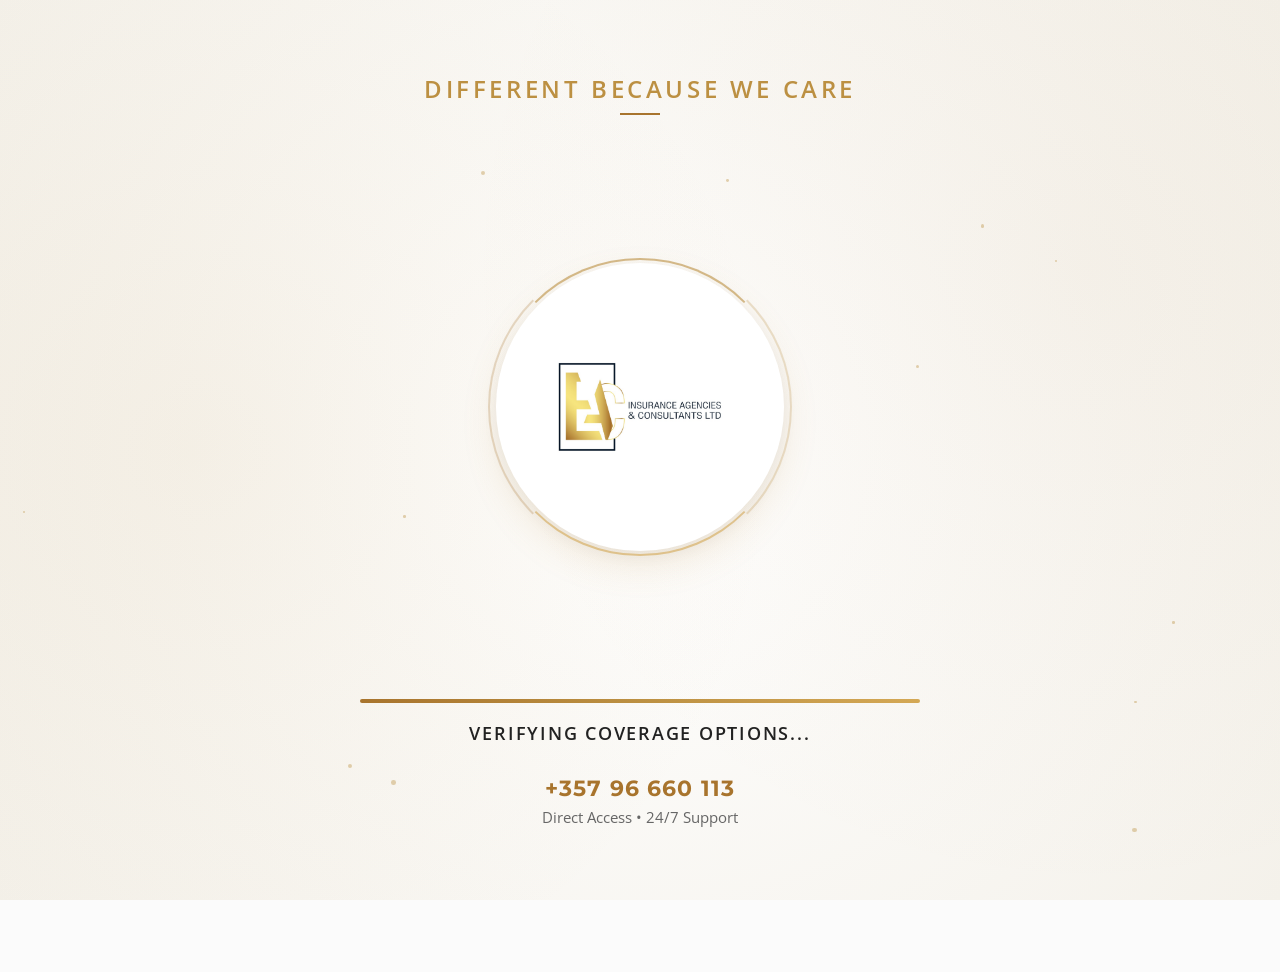
<file: index.html>
<!DOCTYPE html>
<html lang="en">
<head>
    <meta charset="UTF-8">
    <meta name="viewport" content="width=device-width, initial-scale=1.0">
    <title>E.A.C Insurance - Welcome</title>
    <style>
        @import url('https://fonts.googleapis.com/css2?family=Montserrat:wght@500;600;700&family=Open+Sans:wght@400;600&display=swap');

        :root {
            /* Brand Colors extracted from main.css */
            --brand-gold: #BC9042;
            --brand-gold-dark: #A8742D;
            --brand-gold-light: #D4A855;
            --brand-dark: #222222;
            --bg-light: #fbfbfb;
        }

        * {
            margin: 0;
            padding: 0;
            box-sizing: border-box;
        }

        html, body {
            height: 100%;
            overflow: hidden;
        }

        body {
            font-family: 'Open Sans', sans-serif;
            background: var(--bg-light);
            display: flex;
            align-items: center;
            justify-content: center;
        }

        .loader-container {
            position: relative;
            width: 100vw;
            height: 100vh;
            display: flex;
            flex-direction: column;
            align-items: center;
            justify-content: space-between;
            z-index: 9999;
            transition: opacity 0.8s ease-out;
            padding: 8vh 2vw;
            /* Subtle warm gradient background for premium feel */
            background: radial-gradient(circle at center, #ffffff 0%, #f4f1ea 100%);
        }

        .loader-container.fade-out {
            opacity: 0;
            pointer-events: none;
        }

        /* Elegant Gold Mesh Overlay */
        .gradient-overlay {
            position: absolute;
            top: 0;
            left: 0;
            width: 100%;
            height: 100%;
            background: 
                radial-gradient(circle at 15% 50%, rgba(188, 144, 66, 0.08) 0%, transparent 50%),
                radial-gradient(circle at 85% 30%, rgba(168, 116, 45, 0.05) 0%, transparent 50%);
            pointer-events: none;
        }

        /* Gold Dust Particles */
        .gold-dust-container {
            position: absolute;
            width: 100%;
            height: 100%;
            pointer-events: none;
            overflow: hidden;
        }

        .gold-speck {
            position: absolute;
            background: var(--brand-gold);
            border-radius: 50%;
            opacity: 0.4;
            animation: floatUp 15s linear infinite;
        }

        @keyframes floatUp {
            0% { transform: translateY(100vh) rotate(0deg); opacity: 0; }
            20% { opacity: 0.6; }
            80% { opacity: 0.6; }
            100% { transform: translateY(-10vh) rotate(360deg); opacity: 0; }
        }

        /* Top section - Company branding */
        .top-section {
            display: flex;
            flex-direction: column;
            align-items: center;
            animation: fadeInDown 1.2s cubic-bezier(0.2, 0.8, 0.2, 1);
            flex: 0 0 auto;
            text-align: center;
            z-index: 2;
        }

        .company-name {
            font-family: 'Montserrat', sans-serif;
            color: var(--brand-dark);
            font-size: clamp(1.8rem, 4vw, 3.2rem);
            font-weight: 700;
            text-align: center;
            letter-spacing: 0.02em;
            line-height: 1.2;
            margin-bottom: 1.5vh;
            max-width: 90vw;
        }

        .tagline {
            color: var(--brand-gold);
            font-size: clamp(1rem, 2vw, 1.5rem);
            text-align: center;
            font-weight: 600;
            letter-spacing: 0.15em;
            text-transform: uppercase;
            position: relative;
            padding-bottom: 10px;
        }

        /* Elegant underline for tagline */
        .tagline::after {
            content: '';
            position: absolute;
            bottom: 0;
            left: 50%;
            transform: translateX(-50%);
            width: 40px;
            height: 2px;
            background-color: var(--brand-gold-dark);
        }

        /* Center section - Logo */
        .center-section {
            display: flex;
            flex-direction: column;
            align-items: center;
            justify-content: center;
            animation: zoomIn 1.5s cubic-bezier(0.2, 0.8, 0.2, 1) 0.2s both;
            flex: 0 1 auto;
            z-index: 2;
        }

        .logo-container {
            position: relative;
            display: flex;
            align-items: center;
            justify-content: center;
            width: clamp(18rem, 30vmin, 35rem);
            height: clamp(18rem, 30vmin, 35rem);
            background: #ffffff;
            border-radius: 50%; /* Circle feels more premium */
            box-shadow: 
                0 15px 35px rgba(188, 144, 66, 0.15),
                0 5px 15px rgba(0, 0, 0, 0.05);
            padding: 40px;
        }

        /* Animated Gold Ring */
        .logo-ring {
            position: absolute;
            top: -5px;
            left: -5px;
            right: -5px;
            bottom: -5px;
            border-radius: 50%;
            border: 2px solid transparent;
            border-top-color: var(--brand-gold);
            border-bottom-color: var(--brand-gold-light);
            animation: spin 3s linear infinite;
            opacity: 0.6;
        }

        .logo-ring::before {
            content: '';
            position: absolute;
            top: -5px;
            left: -5px;
            right: -5px;
            bottom: -5px;
            border-radius: 50%;
            border: 2px solid transparent;
            border-left-color: var(--brand-gold-dark);
            border-right-color: var(--brand-gold);
            animation: spinReverse 4s linear infinite;
            opacity: 0.4;
        }

        .logo-container img {
            width: 80%;
            height: auto;
            object-fit: contain;
        }

        /* Bottom section - Progress and contact */
        .bottom-section {
            display: flex;
            flex-direction: column;
            align-items: center;
            animation: fadeInUp 1.2s cubic-bezier(0.2, 0.8, 0.2, 1) 0.4s both;
            flex: 0 0 auto;
            width: 100%;
            z-index: 2;
        }

        .progress-container {
            width: clamp(20rem, 50vw, 35rem);
            margin-bottom: 2vh;
        }

        .progress-bar {
            width: 100%;
            height: 4px;
            background: rgba(188, 144, 66, 0.2);
            border-radius: 2px;
            overflow: hidden;
            position: relative;
        }

        .progress-fill {
            height: 100%;
            background: linear-gradient(90deg, var(--brand-gold-dark), var(--brand-gold), var(--brand-gold-light));
            width: 0%;
            animation: progressFill 4.5s ease-in-out forwards;
            box-shadow: 0 0 10px rgba(188, 144, 66, 0.4);
        }

        .status-text {
            color: var(--brand-dark);
            font-size: clamp(0.9rem, 1.5vw, 1.1rem);
            text-align: center;
            font-weight: 600;
            letter-spacing: 0.1em;
            text-transform: uppercase;
            margin-bottom: 3vh;
            min-height: 1.5em;
        }

        .contact-info {
            display: flex;
            flex-direction: column;
            align-items: center;
            gap: 0.5vh;
            text-align: center;
        }

        .contact-primary {
            color: var(--brand-gold-dark);
            font-size: clamp(1rem, 1.8vw, 1.4rem);
            font-weight: 700;
            letter-spacing: 0.05em;
            font-family: 'Montserrat', sans-serif;
        }

        .contact-secondary {
            font-size: clamp(0.8rem, 1.2vw, 1rem);
            color: #666;
            font-weight: 400;
        }

        /* Animations */
        @keyframes spin {
            0% { transform: rotate(0deg); }
            100% { transform: rotate(360deg); }
        }

        @keyframes spinReverse {
            0% { transform: rotate(360deg); }
            100% { transform: rotate(0deg); }
        }

        @keyframes fadeInDown {
            from { opacity: 0; transform: translateY(-20px); }
            to { opacity: 1; transform: translateY(0); }
        }

        @keyframes fadeInUp {
            from { opacity: 0; transform: translateY(20px); }
            to { opacity: 1; transform: translateY(0); }
        }

        @keyframes zoomIn {
            from { opacity: 0; transform: scale(0.9); }
            to { opacity: 1; transform: scale(1); }
        }

        @keyframes progressFill {
            0% { width: 0%; }
            100% { width: 100%; }
        }

    </style>
</head>
<body>
    <div class="loader-container" id="loader">
        <div class="gradient-overlay"></div>
        
        <div class="gold-dust-container" id="dust-container">
            </div>

        <div class="top-section">
            <p class="tagline">Different Because We Care</p>
        </div>

        <div class="center-section">
            <div class="logo-container">
                <div class="logo-ring"></div>
                <img src="assets/img/logo_gray.png" alt="E.A.C Insurance Logo">
            </div>
        </div>

        <div class="bottom-section">
            <div class="progress-container">
                <div class="progress-bar">
                    <div class="progress-fill"></div>
                </div>
            </div>

            <div class="status-text">Loading Premium Solutions...</div>

            <div class="contact-info">
                <div class="contact-primary">+357 96 660 113</div>
                <div class="contact-secondary">Direct Access • 24/7 Support</div>
            </div>
        </div>
    </div>

    <script>
        const loader = document.getElementById('loader');
        const statusText = document.querySelector('.status-text');

        // Generate Gold Dust
        const dustContainer = document.getElementById('dust-container');
        for(let i = 0; i < 15; i++) {
            const speck = document.createElement('div');
            speck.classList.add('gold-speck');
            
            // Random size between 2px and 5px
            const size = Math.random() * 3 + 2;
            speck.style.width = `${size}px`;
            speck.style.height = `${size}px`;
            
            // Random position
            speck.style.left = `${Math.random() * 100}%`;
            speck.style.top = `${Math.random() * 100}%`;
            
            // Random animation delay
            speck.style.animationDelay = `${Math.random() * 5}s`;
            speck.style.animationDuration = `${10 + Math.random() * 10}s`;
            
            dustContainer.appendChild(speck);
        }

        const professionalMessages = [
            'Verifying Coverage Options...',
            'Landing to the Future of Insurance...',
            'Preparing Your Experience...'
        ];

        let messageIndex = 0;

        const updateMessage = () => {
            if (messageIndex < professionalMessages.length) {
                // Smooth fade text
                statusText.style.opacity = 0;
                setTimeout(() => {
                    statusText.textContent = professionalMessages[messageIndex];
                    statusText.style.opacity = 1;
                    messageIndex++;
                }, 300);
                setTimeout(updateMessage, 1400);
            }
        };

        setTimeout(updateMessage, 1000);

        // Redirect after 4.5 seconds
        setTimeout(() => {
            loader.classList.add('fade-out');
            setTimeout(() => {
                window.location.href = 'main.html';
            }, 800);
        }, 4500);

        // Skip with Escape key
        document.addEventListener('keydown', (e) => {
            if (e.key === 'Escape') {
                window.location.href = 'main.html';
            }
        });
    </script>
</body>
</html>
</file>
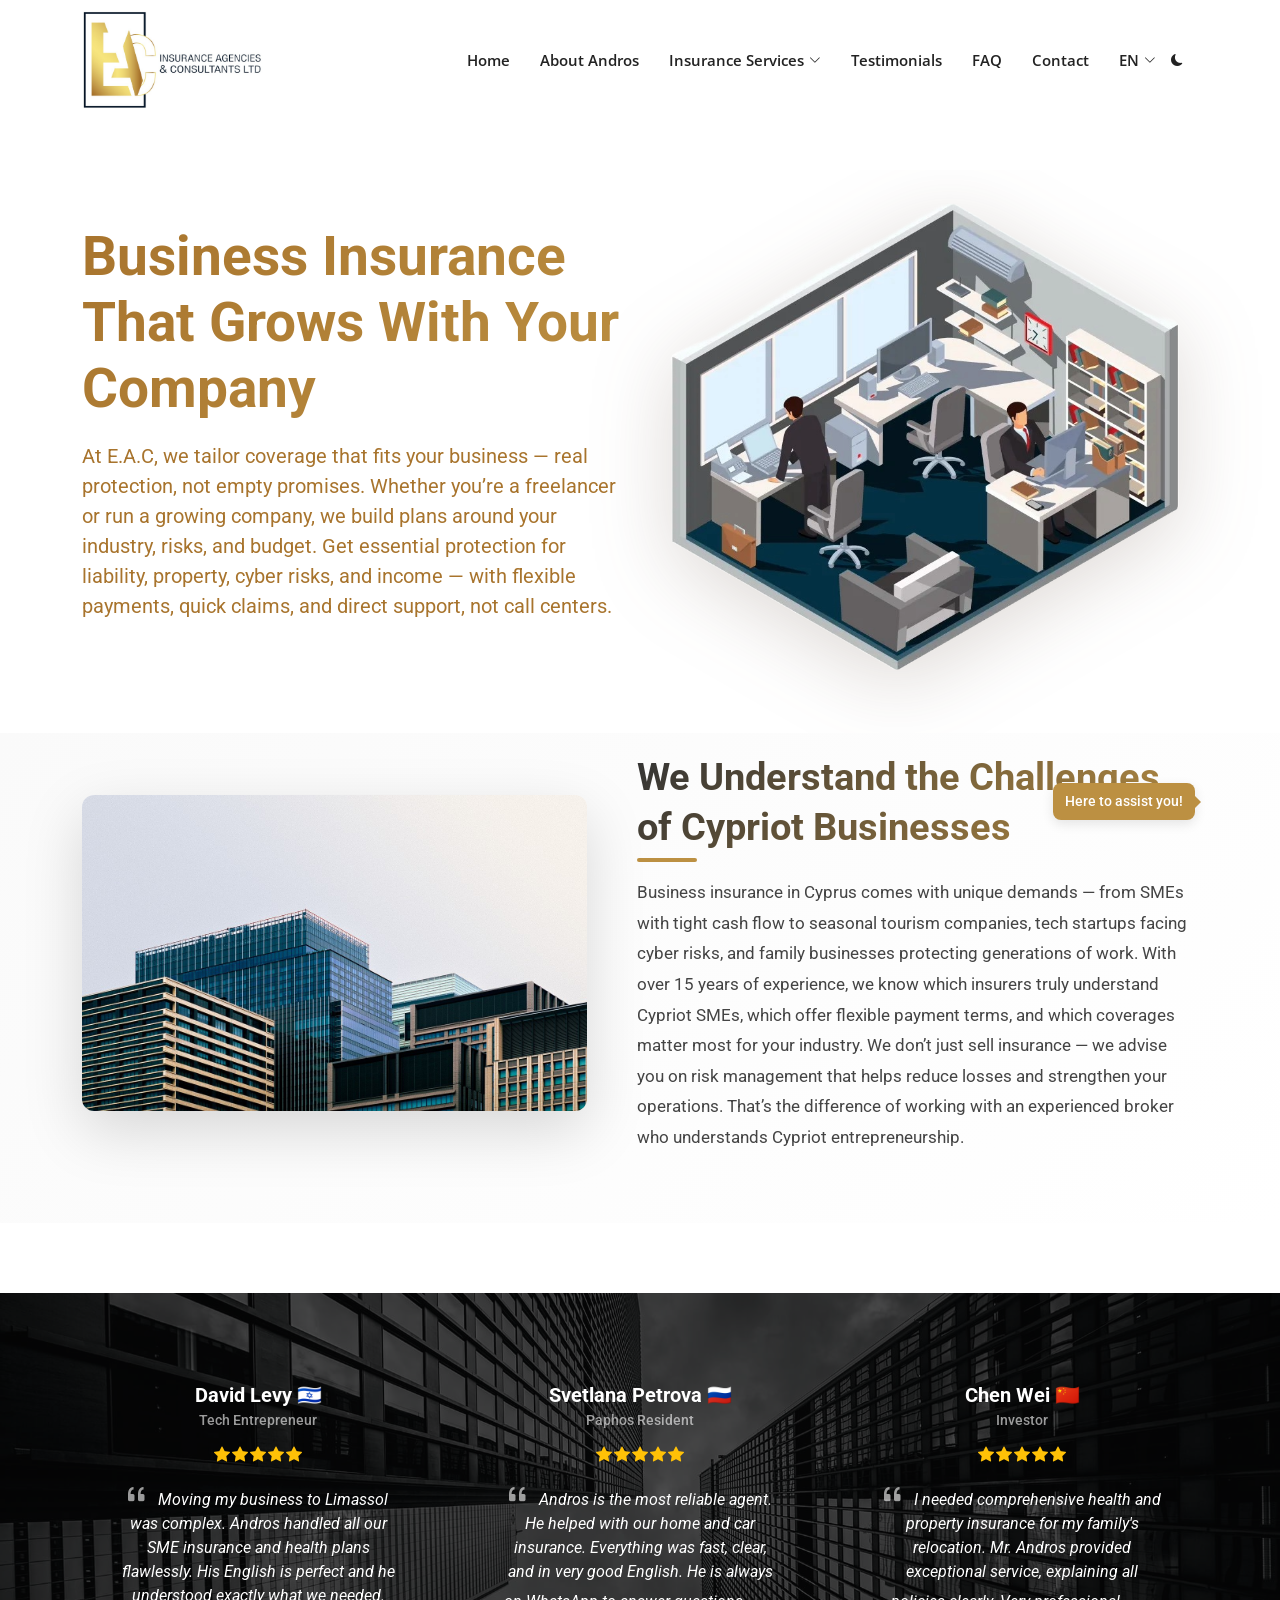
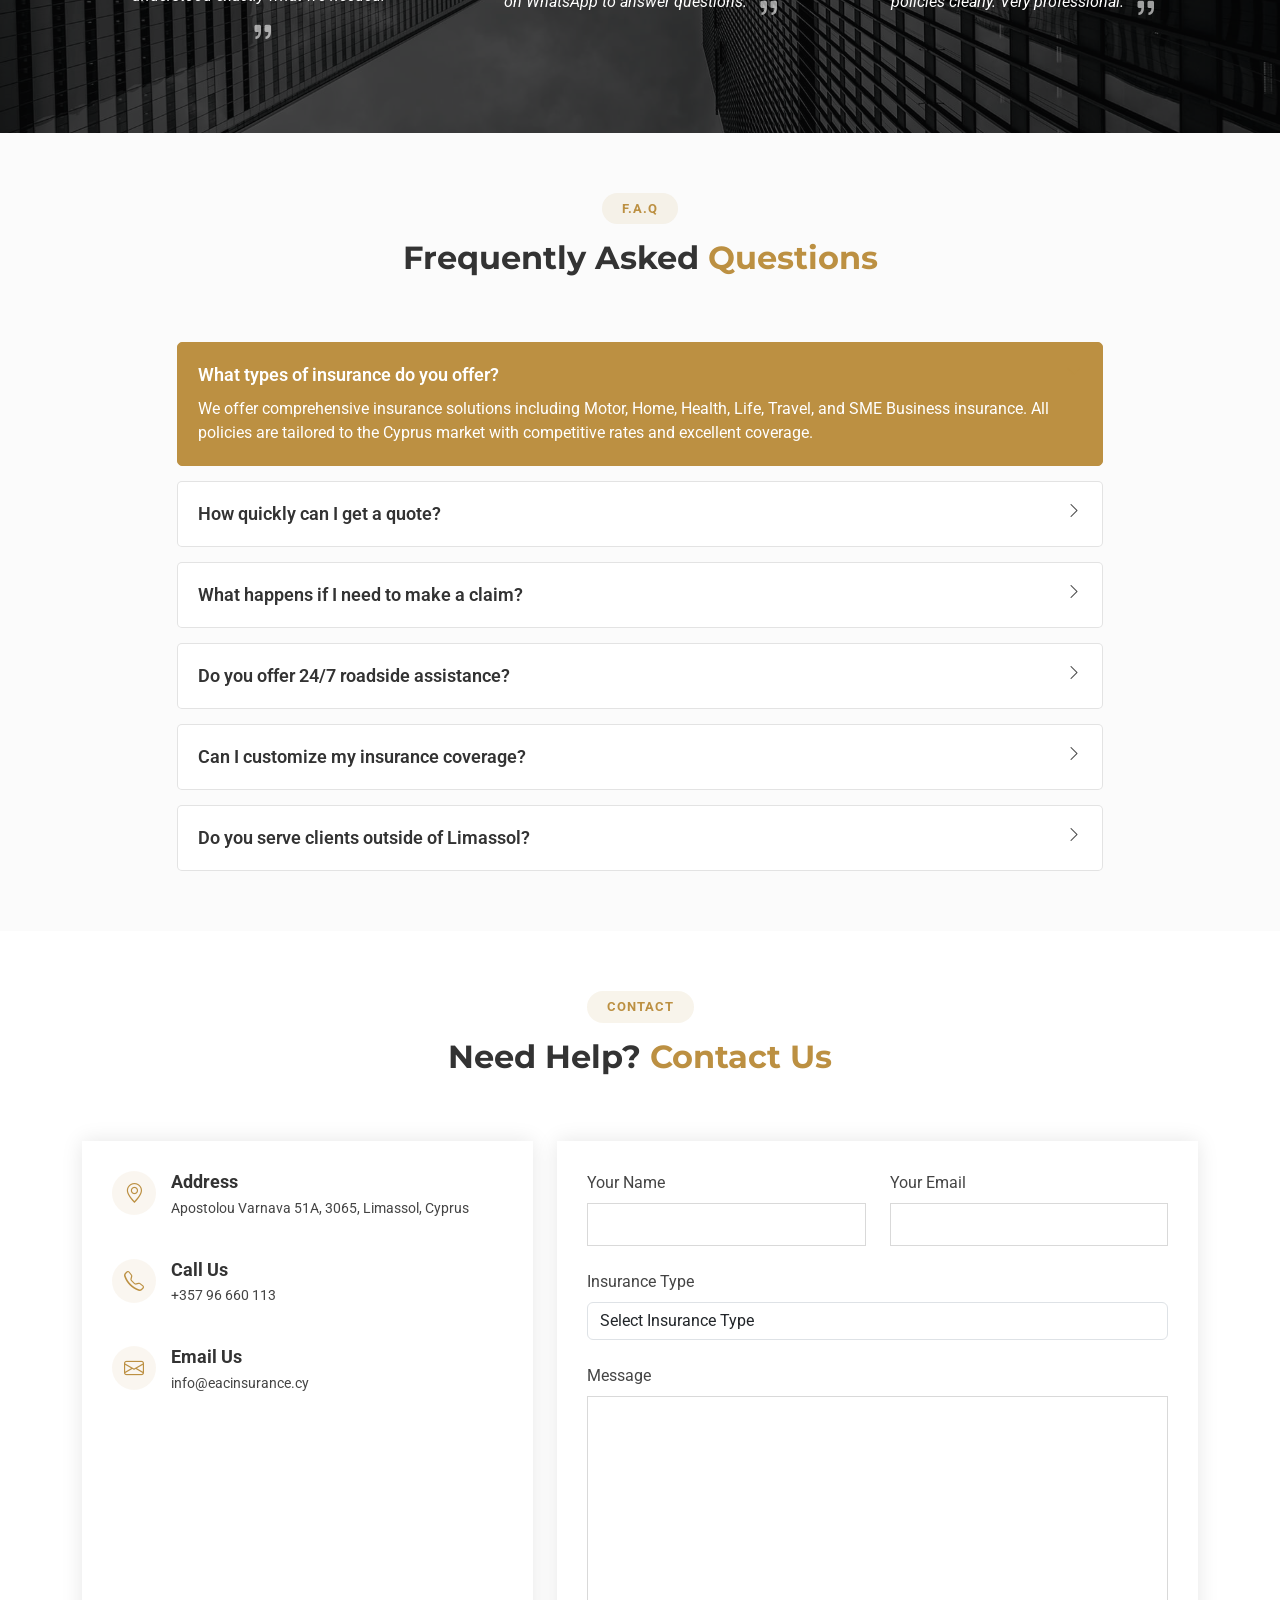
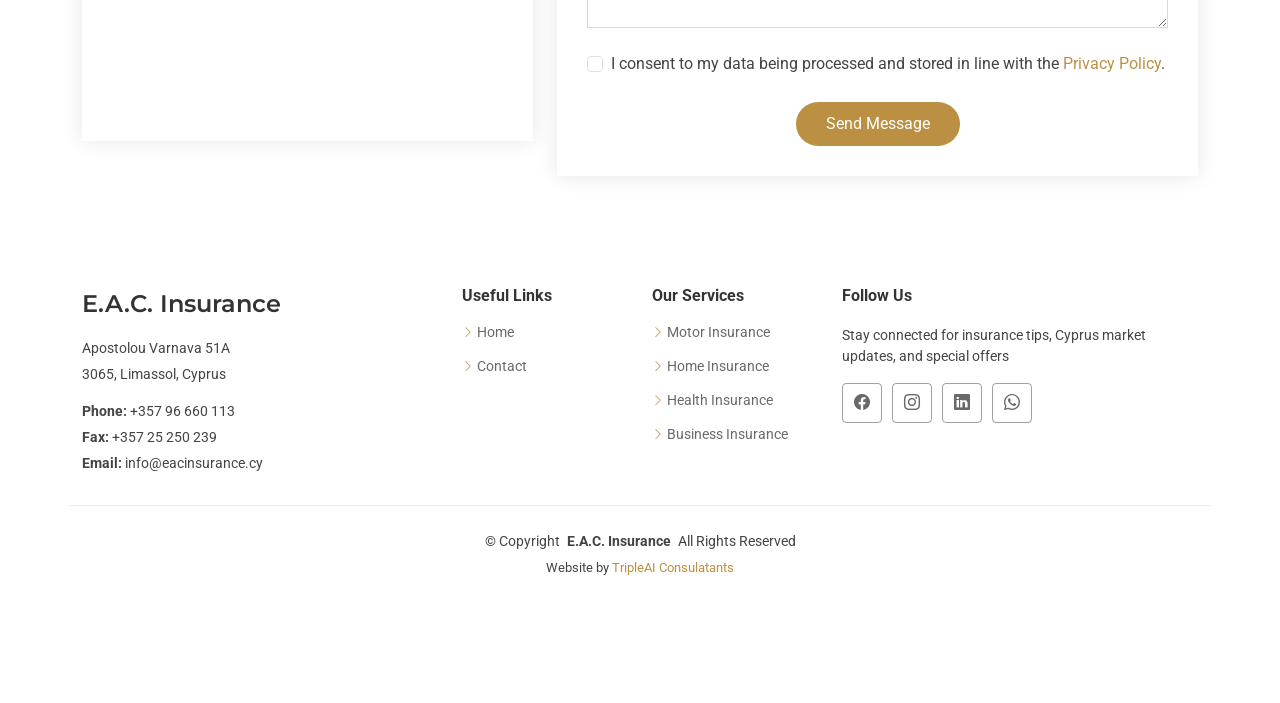
<file: business.html>
<!DOCTYPE html>
<html lang="en">

<head>
  <meta charset="utf-8">
  <meta content="width=device-width, initial-scale=1.0" name="viewport">
  <title>E.A.C. Insurance - Cyprus Insurance Broker | Andros Panayiotou</title>
  <meta content="Professional insurance services in Cyprus. Motor, Home, Health, SME insurance with personal service from Andros Panayiotou." name="description">
  <meta name="keywords" content="Cyprus insurance, motor insurance Cyprus, home insurance Cyprus, health insurance, business insurance, insurance broker Cyprus, Limassol insurance">

  <!-- Favicons -->
  <link href="assets/img/favicon.png" rel="icon">
  <link href="assets/img/apple-touch-icon.png" rel="apple-touch-icon">

  <!-- Fonts -->
  <link href="https://fonts.googleapis.com" rel="preconnect">
  <link href="https://fonts.gstatic.com" rel="preconnect" crossorigin>
  <link href="https://fonts.googleapis.com/css2?family=Roboto:ital,wght@0,100;0,300;0,400;0,500;0,700;0,900;1,100;1,300;1,400;1,500;1,700;1,900&family=Open+Sans:ital,wght@0,300;0,400;0,500;0,600;0,700;0,800;1,300;1,400;1,500;1,600;1,700;1,800&family=Montserrat:ital,wght@0,100;0,200;0,300;0,400;0,500;0,600;0,700;0,800;0,900;1,100;1,200;1,300;1,400;1,500;1,600;1,700;1,800;1,900&display=swap" rel="stylesheet">

  <!-- Vendor CSS Files -->
  <link href="assets/vendor/bootstrap/css/bootstrap.min.css" rel="stylesheet">
  <link href="assets/vendor/bootstrap-icons/bootstrap-icons.css" rel="stylesheet">
  <link href="assets/vendor/aos/aos.css" rel="stylesheet">
  <link href="assets/vendor/glightbox/css/glightbox.min.css" rel="stylesheet">
  <link href="assets/vendor/swiper/swiper-bundle.min.css" rel="stylesheet">

  <!-- Main CSS File -->
  <link href="assets/css/sub.css" rel="stylesheet">

  <!-- Logo CSS -->
  <style>
    .header .logo img {
      max-height: 100px; /* Adjust this value if needed */
    }
  </style>

  <!-- Font Awesome for icons -->
  <link rel="stylesheet" href="https://cdnjs.cloudflare.com/ajax/libs/font-awesome/6.4.0/css/all.min.css">

</head>

<body class="business-page">

  <header id="header" class="header sticky-top">
    <div class="branding d-flex align-items-cente">

      <div class="container position-relative d-flex align-items-center justify-content-between">
        <a href="main.html#hero" class="logo d-flex align-items-center">
          <img src="assets/img/logo_gray.png" alt="E.A.C. Insurance Logo">
        </a>

       <nav id="navmenu" class="navmenu">
          <ul>
            <li><a href="main.html#hero">Home</a></li>
            <li><a href="main.html#about">About Andros</a></li>
            <li class="dropdown">
              <a href="#">
                <span>Insurance Services</span> 
                <i class="bi bi-chevron-down toggle-dropdown"></i>
              </a>
              <ul>
                  <li><a href="motor.html">Motor Insurance</a></li>
                  <li><a href="health.html">Health Insurance</a></li>
                  <li><a href="home.html">Home Insurance</a></li>
                  <li><a href="business.html">Business Insurance</a></li>
              </ul>
            </li>
            <li><a href="main.html#testimonials">Testimonials</a></li>
            <li><a href="main.html#faq">FAQ</a></li>
            <li><a href="main.html#contact">Contact</a></li>
            <li class="dropdown">
              <a href="#">
                <span>EN</span> 
                <i class="bi bi-chevron-down toggle-dropdown"></i>
              </a>
              <ul>
                  <li><a href="EL/main.html">EL</a></li>
              </ul>
            </li>
            </ul>

          <a href="#" id="darkModeToggle" class="header-mode-toggle">
            <i class="bi bi-moon-fill moon-icon"></i>
            <i class="bi bi-sun-fill sun-icon" style="display: none;"></i>
          </a>
          <i class="mobile-nav-toggle d-xl-none bi bi-list"></i>
        </nav>

      </div>

    </div>

  </header>

  <main class="main">


   <section class="hero-image-section">
  <div class="container">
    <div class="hero-content">
      <div class="hero-text">
        <h1>Business Insurance That Grows With Your Company</h1>
       <p>
At E.A.C, we tailor coverage that fits your business — real protection, not empty promises.  
Whether you’re a freelancer or run a growing company, we build plans around your industry, risks, and budget.  
Get essential protection for liability, property, cyber risks, and income — with flexible payments, quick claims, and direct support, not call centers.
</p>
      </div>

      <div class="hero-image">
<img src="assets/img/business_3d.png" alt="3D Car" style="max-width: 65vh;"/>
      </div>
    </div>
  </div>
</section>

   <section class="content-image-section">
  <div class="container">
    <div class="hero-content">
       <div class="content-image">
        <img src="assets/img/business_insu.jpg" alt="Car insurance image" />
      </div>
      <div class="hero-text">
        <h2>We Understand the Challenges of Cypriot Businesses</h2>
        <p>
            Business insurance in Cyprus comes with unique demands — from SMEs with tight cash flow to seasonal tourism companies, tech startups facing cyber risks, and family businesses protecting generations of work.  
            With over 15 years of experience, we know which insurers truly understand Cypriot SMEs, which offer flexible payment terms, and which coverages matter most for your industry.  
            We don’t just sell insurance — we advise you on risk management that helps reduce losses and strengthen your operations. That’s the difference of working with an experienced broker who understands Cypriot entrepreneurship.
        </p>
      </div>

     
    </div>
  </div>
</section>


    
<section id="testimonials" class="testimonials section dark-background">

      <img src="assets/img/testimonials-bg.jpg" class="testimonials-bg" alt="">

      <div class="container" data-aos="fade-up" data-aos-delay="100">

        <div class="swiper init-swiper">
          <script type="application/json" class="swiper-config">
            {
              "loop": true,
              "speed": 600,
              "autoplay": {
                "delay": 5000
              },
              "slidesPerView": 1,
              "spaceBetween": 30,
              "navigation": {
                "nextEl": ".swiper-button-next",
                "prevEl": ".swiper-button-prev"
              },
              "breakpoints": {
                "768": {
                  "slidesPerView": 2
                },
                "992": {
                  "slidesPerView": 3
                }
              }
            }
          </script>
          <div class="swiper-wrapper">

            <div class="swiper-slide">
              <div class="testimonial-item">
                <h3>David Levy 🇮🇱</h3>
                <h4>Tech Entrepreneur</h4>
                <div class="stars">
                  <i class="bi bi-star-fill"></i><i class="bi bi-star-fill"></i><i class="bi bi-star-fill"></i><i class="bi bi-star-fill"></i><i class="bi bi-star-fill"></i>
                </div>
                <p>
                  <i class="bi bi-quote quote-icon-left"></i>
                  <span>Moving my business to Limassol was complex. Andros handled all our SME insurance and health plans flawlessly. His English is perfect and he understood exactly what we needed.</span>
                  <i class="bi bi-quote quote-icon-right"></i>
                </p>
              </div>
            </div><div class="swiper-slide">
              <div class="testimonial-item">
                <h3>Svetlana Petrova 🇷🇺</h3>
                <h4>Paphos Resident</h4>
                <div class="stars">
                  <i class="bi bi-star-fill"></i><i class="bi bi-star-fill"></i><i class="bi bi-star-fill"></i><i class="bi bi-star-fill"></i><i class="bi bi-star-fill"></i>
                </div>
                <p>
                  <i class="bi bi-quote quote-icon-left"></i>
                  <span>Andros is the most reliable agent. He helped with our home and car insurance. Everything was fast, clear, and in very good English. He is always on WhatsApp to answer questions.</span>
                  <i class="bi bi-quote quote-icon-right"></i>
                </p>
              </div>
            </div><div class="swiper-slide">
              <div class="testimonial-item">
                <h3>Chen Wei 🇨🇳</h3>
                <h4>Investor</h4>
                <div class="stars">
                  <i class="bi bi-star-fill"></i><i class="bi bi-star-fill"></i><i class="bi bi-star-fill"></i><i class="bi bi-star-fill"></i><i class="bi bi-star-fill"></i>
                </div>
                <p>
                  <i class="bi bi-quote quote-icon-left"></i>
                  <span>I needed comprehensive health and property insurance for my family's relocation. Mr. Andros provided exceptional service, explaining all policies clearly. Very professional.</span>
                  <i class="bi bi-quote quote-icon-right"></i>
                </p>
              </div>
            </div><div class="swiper-slide">
              <div class="testimonial-item">
                <h3>Maria Georgiou 🇨🇾</h3>
                <h4>Business Owner</h4>
                <div class="stars">
                  <i class="bi bi-star-fill"></i><i class="bi bi-star-fill"></i><i class="bi bi-star-fill"></i><i class="bi bi-star-fill"></i><i class="bi bi-star-fill"></i>
                </div>
                <p>
                  <i class="bi bi-quote quote-icon-left"></i>
                  <span>Andros helped me find the perfect insurance for my business. His personal service and quick response time are exceptional. I highly recommend his services.</span>
                  <i class="bi bi-quote quote-icon-right"></i>
                </p>
              </div>
            </div><div class="swiper-slide">
              <div class="testimonial-item">
                <h3>Christos Papadopoulos 🇨🇾</h3>
                <h4>Limassol Resident</h4>
                <div class="stars">
                  <i class="bi bi-star-fill"></i><i class="bi bi-star-fill"></i><i class="bi bi-star-fill"></i><i class="bi bi-star-fill"></i><i class="bi bi-star-fill"></i>
                </div>
                <p>
                  <i class="bi bi-quote quote-icon-left"></i>
                  <span>After a car accident, Andros handled my claim within 15 minutes as promised. Professional, reliable, and always available. Best insurance broker in Cyprus!</span>
                  <i class="bi bi-quote quote-icon-right"></i>
                </p>
              </div>
            </div><div class="swiper-slide">
              <div class="testimonial-item">
                <h3>Elena Constantinou 🇨🇾</h3>
                <h4>Family Client</h4>
                <div class="stars">
                  <i class="bi bi-star-fill"></i><i class="bi bi-star-fill"></i><i class="bi bi-star-fill"></i><i class="bi bi-star-fill"></i><i class="bi bi-star-fill"></i>
                </div>
                <p>
                  <i class="bi bi-quote quote-icon-left"></i>
                  <span>We've been with Andros for 5 years. He's not just an insurance broker, he's a trusted advisor who genuinely cares about protecting our family.</span>
                  <i class="bi bi-quote quote-icon-right"></i>
                </p>
              </div>
            </div></div>
          
          <div class="swiper-button-next"></div>
          <div class="swiper-button-prev"></div>

        </div>

      </div>

    </section>

    
    <!-- Faq Section -->
    <section id="faq" class="faq section light-background">

      <!-- Section Title -->
      <div class="container section-title" data-aos="fade-up">
        <h2>F.A.Q</h2>
        <p><span>Frequently Asked</span> <span class="description-title">Questions</span></p>
      </div><!-- End Section Title -->

      <div class="container">

        <div class="row justify-content-center">

          <div class="col-lg-10" data-aos="fade-up" data-aos-delay="100">

            <div class="faq-container">

              <div class="faq-item faq-active">
                <h3>What types of insurance do you offer?</h3>
                <div class="faq-content">
                  <p>We offer comprehensive insurance solutions including Motor, Home, Health, Life, Travel, and SME Business insurance. All policies are tailored to the Cyprus market with competitive rates and excellent coverage.</p>
                </div>
                <i class="faq-toggle bi bi-chevron-right"></i>
              </div><!-- End Faq item-->

              <div class="faq-item">
                <h3>How quickly can I get a quote?</h3>
                <div class="faq-content">
                  <p>You'll receive a personalized quote within 10 minutes of contacting me. I respond to all inquiries immediately – no waiting, no automated systems, just direct personal service.</p>
                </div>
                <i class="faq-toggle bi bi-chevron-right"></i>
              </div><!-- End Faq item-->

              <div class="faq-item">
                <h3>What happens if I need to make a claim?</h3>
                <div class="faq-content">
                  <p>Contact me immediately and I'll handle everything. Claims are processed within 15 minutes and I personally guide you through each step. You'll have direct access to me throughout the entire process.</p>
                </div>
                <i class="faq-toggle bi bi-chevron-right"></i>
              </div><!-- End Faq item-->

              <div class="faq-item">
                <h3>Do you offer 24/7 roadside assistance?</h3>
                <div class="faq-content">
                  <p>Yes! All motor insurance policies include 24/7 roadside assistance across Cyprus. Whether it's a breakdown, flat tire, or accident, help is always available.</p>
                </div>
                <i class="faq-toggle bi bi-chevron-right"></i>
              </div><!-- End Faq item-->

              <div class="faq-item">
                <h3>Can I customize my insurance coverage?</h3>
                <div class="faq-content">
                  <p>Absolutely! We work together to choose the right excess and coverage terms for your needs and budget. You pay for what you need – no unnecessary extras.</p>
                </div>
                <i class="faq-toggle bi bi-chevron-right"></i>
              </div><!-- End Faq item-->

              <div class="faq-item">
                <h3>Do you serve clients outside of Limassol?</h3>
                <div class="faq-content">
                  <p>Yes! While based in Limassol, I serve clients across all of Cyprus including Nicosia, Larnaca, Paphos, and Famagusta. Remote consultations available via phone, WhatsApp, or video call.</p>
                </div>
                <i class="faq-toggle bi bi-chevron-right"></i>
              </div><!-- End Faq item-->

            </div>

          </div><!-- End Faq Column-->

        </div>

      </div>

    </section><!-- /Faq Section -->

    <!-- Contact Section -->
    <section id="contact" class="contact section">

      <!-- Section Title -->
      <div class="container section-title" data-aos="fade-up">
        <h2>Contact</h2>
        <p><span>Need Help?</span> <span class="description-title">Contact Us</span></p>
      </div><!-- End Section Title -->

      <div class="container" data-aos="fade-up" data-aos-delay="100">

        <div class="row gy-4">

          <div class="col-lg-5">

            <div class="info-wrap">
              <div class="info-item d-flex" data-aos="fade-up" data-aos-delay="200">
                <i class="bi bi-geo-alt flex-shrink-0"></i>
                <div>
                  <h3>Address</h3>
                  <p>Apostolou Varnava 51A, 3065, Limassol, Cyprus</p>
                </div>
              </div><!-- End Info Item -->

              <div class="info-item d-flex" data-aos="fade-up" data-aos-delay="300">
                <i class="bi bi-telephone flex-shrink-0"></i>
                <div>
                  <h3>Call Us</h3>
                  <p>+357 96 660 113</p>
                </div>
              </div><!-- End Info Item -->

              <div class="info-item d-flex" data-aos="fade-up" data-aos-delay="400">
                <i class="bi bi-envelope flex-shrink-0"></i>
                <div>
                  <h3>Email Us</h3>
                  <p>info@eacinsurance.cy</p>
                </div>
              </div><!-- End Info Item -->

              <iframe src="https://www.google.com/maps/embed?pb=!1m18!1m12!1m3!1d3268.4847!2d33.0395!3d34.6851!2m3!1f0!2f0!3f0!3m2!1i1024!2i768!4f13.1!3m3!1m2!1s0x0%3A0x0!2zMzTCsDQxJzA2LjQiTiAzM8KwMDInMjIuMiJF!5e0!3m2!1sen!2scy!4v1234567890" frameborder="0" style="border:0; width: 100%; height: 270px;" allowfullscreen="" loading="lazy" referrerpolicy="no-referrer-when-downgrade"></iframe>
            </div>
          </div>

          <div class="col-lg-7">
            <form action="forms/contact.php" method="post" class="php-email-form" data-aos="fade-up" data-aos-delay="200">
              <div class="row gy-4">

                <div class="col-md-6">
                  <label for="name-field" class="pb-2">Your Name</label>
                  <input type="text" name="name" id="name-field" class="form-control" required="">
                </div>

                <div class="col-md-6">
                  <label for="email-field" class="pb-2">Your Email</label>
                  <input type="email" class="form-control" name="email" id="email-field" required="">
                </div>

                <div class="col-md-12">
                  <label for="subject-field" class="pb-2">Insurance Type</label>
                  <select class="form-control" name="subject" id="subject-field" required="">
                    <option value="">Select Insurance Type</option>
                    <option value="Motor Insurance">Motor Insurance</option>
                    <option value="Home Insurance">Home Insurance</option>
                    <option value="Health Insurance">Health Insurance</option>
                    <option value="Life Insurance">Life Insurance</option>
                    <option value="Business Insurance">Business/SME Insurance</option>
                    <option value="Travel Insurance">Travel Insurance</option>
                    <option value="Other">Other</option>
                  </select>
                </div>

                <div class="col-md-12">
                  <label for="message-field" class="pb-2">Message</label>
                  <textarea class="form-control" name="message" rows="10" id="message-field" required=""></textarea>
                </div>

                <div class="col-md-12">
                  <div class="form-check">
                    <input class="form-check-input" type="checkbox" value="1" id="gdpr-consent" name="gdpr-consent" required>
                    <label class="form-check-label" for="gdpr-consent">
                      I consent to my data being processed and stored in line with the <a href="privacy-policy.html" target="_blank">Privacy Policy</a>.
                    </label>
                    <div class="invalid-feedback">You must agree before submitting.</div>
                  </div>
                </div>
                <div class="col-md-12 text-center">
                  <div class="loading">Loading</div>
                  <div class="error-message"></div>
                  <div class="sent-message">Your message has been sent. Thank you! We'll respond within 10 minutes.</div>

                  <button type="submit">Send Message</button>
                </div>

              </div>
            </form>
          </div><!-- End Contact Form -->

        </div>

      </div>

    </section><!-- /Contact Section -->

  </main>
  <div id="side-popup-widget" class="side-popup-widget">

    <a href="#" class="popup-open-btn">
      <i class="bi bi-person-lines-fill"></i>
      <span>Free Advice</span>
    </a>

    <div class="popup-content">

      <a href="#" class="popup-close-btn"><i class="bi bi-x"></i></a>

      <h4>Free Insurance Advice?</h4>
      <p>Book a 15-minute meeting with Andros to see how much you can save.</p>
      
      <a href="tel:+35796660113" class="btn-popup-call">
        <i class="bi bi-telephone-fill"></i>
        Call Now
      </a>
      <a href="https://wa.me/35796660113" target="_blank" class="btn-popup-whatsapp">
        <i class="bi bi-whatsapp"></i>
        WhatsApp
      </a>
      <a href="mailto:info@eacinsurance.cy" class="btn-popup-email">
        <i class="bi bi-envelope-fill"></i>
        Email Us
      </a>

    </div>
  </div><footer id="footer" class="footer">
  <footer id="footer" class="footer">

    <div class="container footer-top">
      <div class="row gy-4">
        <div class="col-lg-4 col-md-6 footer-about">
          <a href="index.html" class="d-flex align-items-center">
            <span class="sitename">E.A.C. Insurance</span>
          </a>
          <div class="footer-contact pt-3">
            <p>Apostolou Varnava 51A</p>
            <p>3065, Limassol, Cyprus</p>
            <p class="mt-3"><strong>Phone:</strong> <span>+357 96 660 113</span></p>
            <p><strong>Fax:</strong> <span>+357 25 250 239</span></p>
            <p><strong>Email:</strong> <span>info@eacinsurance.cy</span></p>
          </div>
        </div>

        <div class="col-lg-2 col-md-3 footer-links">
          <h4>Useful Links</h4>
          <ul>
            <li><i class="bi bi-chevron-right"></i> <a href="main.html">Home</a></li>
            <li><i class="bi bi-chevron-right"></i> <a href="#contact">Contact</a></li>
          </ul>
        </div>

        <div class="col-lg-2 col-md-3 footer-links">
          <h4>Our Services</h4>
          <ul>
            <li><i class="bi bi-chevron-right"></i> <a href="motor.html">Motor Insurance</a></li>
            <li><i class="bi bi-chevron-right"></i> <a href="home.html">Home Insurance</a></li>
            <li><i class="bi bi-chevron-right"></i> <a href="health.html">Health Insurance</a></li>
            <li><i class="bi bi-chevron-right"></i> <a href="business.html">Business Insurance</a></li>
          </ul>
        </div>


        <div class="col-lg-4 col-md-12">
          <h4>Follow Us</h4>
          <p>Stay connected for insurance tips, Cyprus market updates, and special offers</p>
          <div class="social-links d-flex">
            <a href="https://m.facebook.com/eacinsurance/" target="_blank"><i class="bi bi-facebook"></i></a>
            <a href="https://www.instagram.com/eac.insurances" target="_blank"><i class="bi bi-instagram"></i></a>
            <a href="https://www.linkedin.com/in/andros-panayiotou-a6392483" target="_blank"><i class="bi bi-linkedin"></i></a>
            <a href="https://wa.link/9dkwbb" target="_blank"><i class="bi bi-whatsapp"></i></a>
          </div>
        </div>

      </div>
    </div>

    <div class="container copyright text-center mt-4">
      <p>© <span>Copyright</span> <strong class="px-1 sitename">E.A.C. Insurance</strong> <span>All Rights Reserved</span></p>
      <div class="credits">
        Website by <a href="#">TripleAI Consulatants</a>
      </div>
    </div>

  </footer>

  <!-- Scroll Top -->
  <a href="#" id="scroll-top" class="scroll-top d-flex align-items-center justify-content-center"><i class="bi bi-arrow-up-short"></i></a>

  <!-- Preloader -->
  <div id="preloader">
    <div></div>
    <div></div>
    <div></div>
    <div></div>
  </div>

  <!-- Vendor JS Files -->
  <script src="assets/vendor/bootstrap/js/bootstrap.bundle.min.js"></script>
  <script src="assets/vendor/php-email-form/validate.js"></script>
  <script src="assets/vendor/aos/aos.js"></script>
  <script src="assets/vendor/glightbox/js/glightbox.min.js"></script>
  <script src="assets/vendor/waypoints/noframework.waypoints.js"></script>
  <script src="assets/vendor/purecounter/purecounter_vanilla.js"></script>
  <script src="assets/vendor/swiper/swiper-bundle.min.js"></script>
  <script src="assets/vendor/imagesloaded/imagesloaded.pkgd.min.js"></script>
  <script src="assets/vendor/isotope-layout/isotope.pkgd.min.js"></script>

  <!-- Main JS File -->
  <script src="assets/js/main.js"></script>

  <!-- Botpress Scripts -->
  <script src="https://cdn.botpress.cloud/webchat/v3.2/inject.js" defer></script>
  <script src="https://files.bpcontent.cloud/2025/08/31/06/20250831060030-72DVBA9B.js" defer></script>

  <!-- Service Cards Flip Animation -->
  <script>
    // Service Cards Flip Animation
    const cards = document.querySelectorAll('.service-card');

    const observer = new IntersectionObserver(entries => {
      entries.forEach(entry => {
        if (entry.isIntersecting) {
          entry.target.classList.add('visible');
          observer.unobserve(entry.target); // trigger once
        }
      });
    }, { threshold: 0.3 }); // flip when 30% visible

    cards.forEach(card => observer.observe(card));
  </script>

  <!-- Chat Bubble Script -->
  <script>
    let hasOpenedChat = false;

    const createChatBubble = () => {
      if (document.getElementById("custom-chat-bubble")) {
        return;
      }
      
      const bubble = document.createElement("div");
      bubble.id = "custom-chat-bubble";
      bubble.className = "custom-chat-bubble";
      bubble.innerText = "Here to assist you!";
      
      document.body.appendChild(bubble);

      bubble.addEventListener('click', () => {
        if (window.botpress) {
          window.botpress.open();
          hasOpenedChat = true;
        }
      });

      // Setup listeners when botpress is ready
      if (window.botpress && window.botpress.on) {
        window.botpress.on('webchat:opened', () => {
          bubble.style.display = 'none';
          hasOpenedChat = true;
        });
        window.botpress.on('webchat:closed', () => {
          // Don't show bubble again after first interaction
          if (!hasOpenedChat) {
            bubble.style.display = 'block';
          }
        });
      }
    };

    // Create bubble immediately on DOM load
    if (document.readyState === 'loading') {
      document.addEventListener('DOMContentLoaded', createChatBubble);
    } else {
      createChatBubble();
    }

    // Also setup when botpress is ready
    const setupBotListener = () => {
      if (window.botpress && window.botpress.on) {
        window.botpress.on('webchat:ready', () => {
          // Make sure bubble exists
          if (!document.getElementById("custom-chat-bubble")) {
            createChatBubble();
          }
        });
      } else {
        setTimeout(setupBotListener, 500);
      }
    };

    setupBotListener();
  </script>

  <!-- Popup Widget Script -->
  <script>
    document.addEventListener("DOMContentLoaded", () => {
      const popupWidget = document.getElementById("side-popup-widget");
      const closeBtn = popupWidget.querySelector(".popup-close-btn");
      const openBtn = popupWidget.querySelector(".popup-open-btn");

      setTimeout(() => {
        if (!popupWidget.classList.contains("popup-is-minimized")) {
          popupWidget.classList.add("popup-is-visible");
        }
      }, 5000);

      closeBtn.addEventListener("click", (e) => {
        e.preventDefault();
        popupWidget.classList.remove("popup-is-visible");
        popupWidget.classList.add("popup-is-minimized");
      });

      openBtn.addEventListener("click", (e) => {
        e.preventDefault();
        popupWidget.classList.remove("popup-is-minimized");
        popupWidget.classList.add("popup-is-visible");
      });
    });
  </script>

  <!-- Content Image Section Scroll Animation -->
<script>
  document.addEventListener("DOMContentLoaded", () => {
    const observerOptions = {
      threshold: 0.2,
      rootMargin: '0px 0px -100px 0px'
    };

    const observer = new IntersectionObserver((entries) => {
      entries.forEach(entry => {
        if (entry.isIntersecting) {
          entry.target.classList.add('aos-animate');
        }
      });
    }, observerOptions);

    // Observe image and text
    const contentImage = document.querySelector('.content-image-section .content-image');
    const contentText = document.querySelector('.content-image-section .hero-text');
    
    if (contentImage) observer.observe(contentImage);
    if (contentText) observer.observe(contentText);
  });
</script>
</body>
</html>
</file>
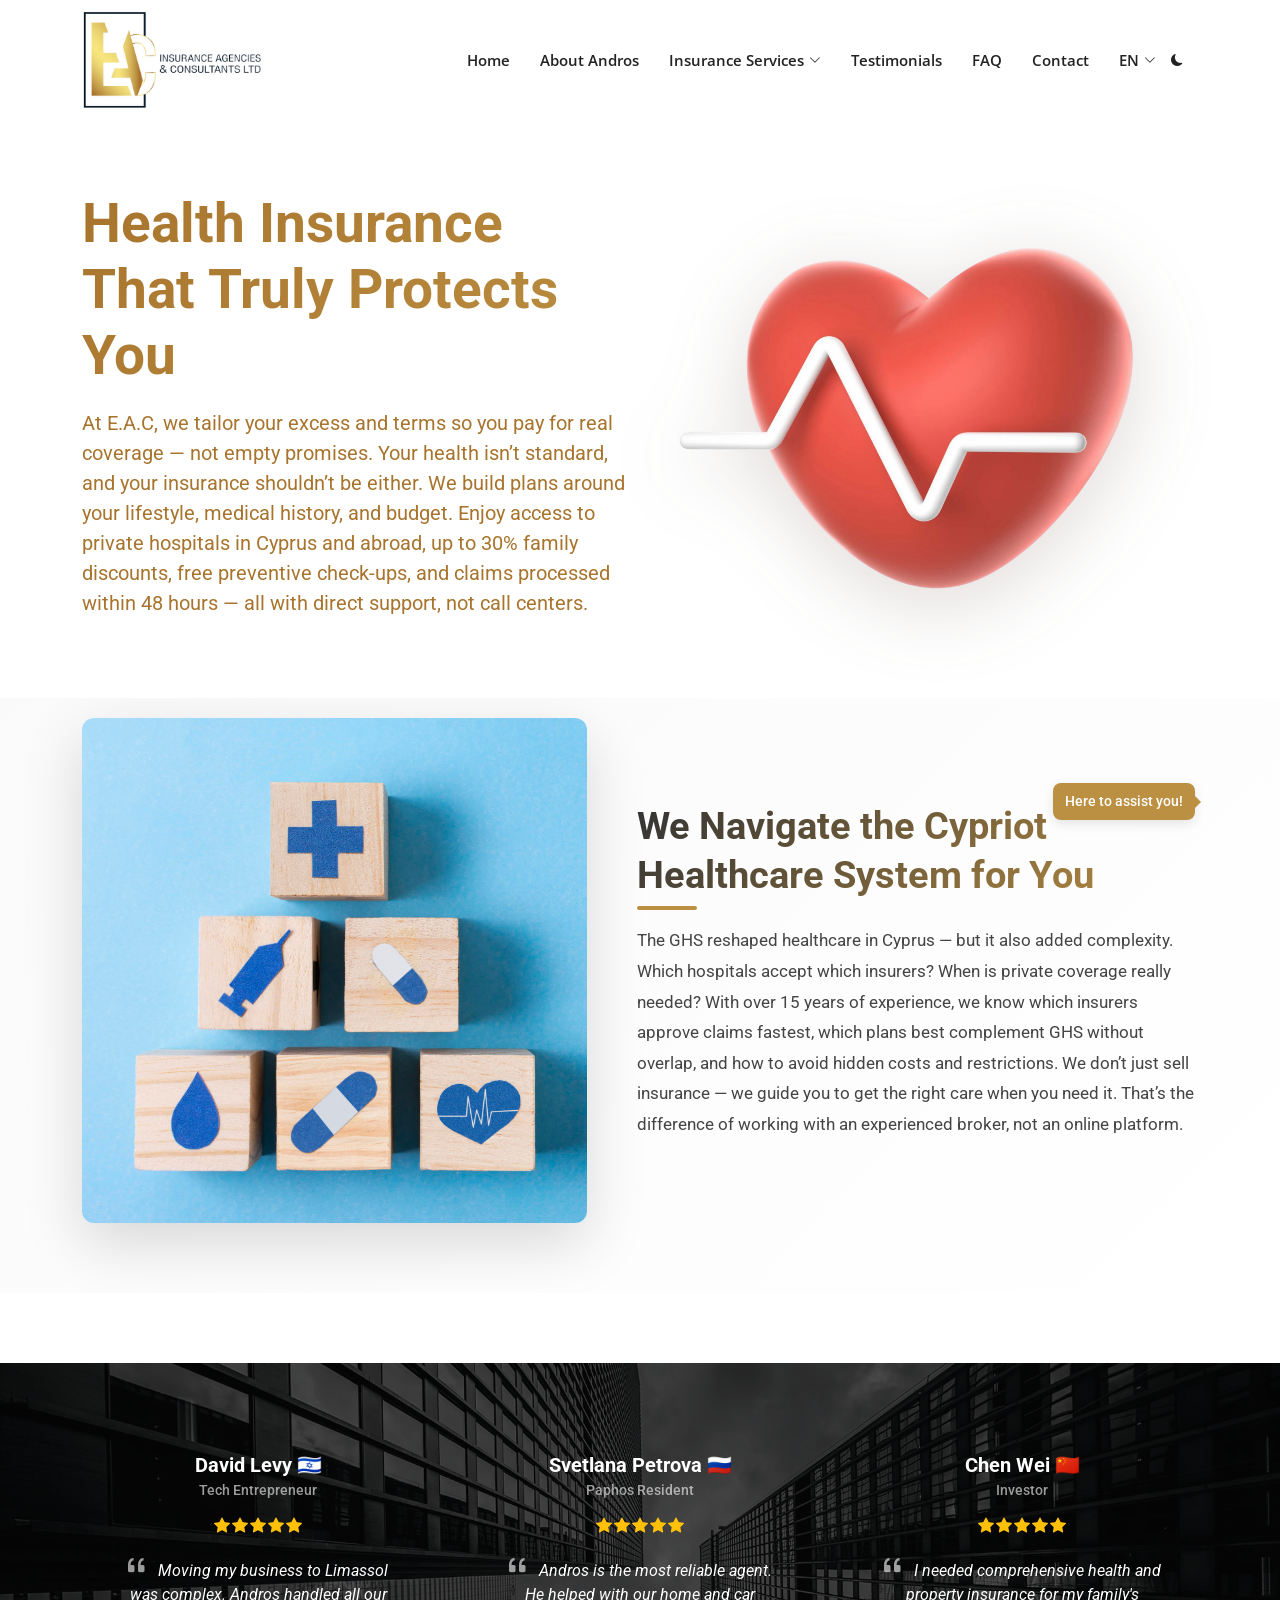
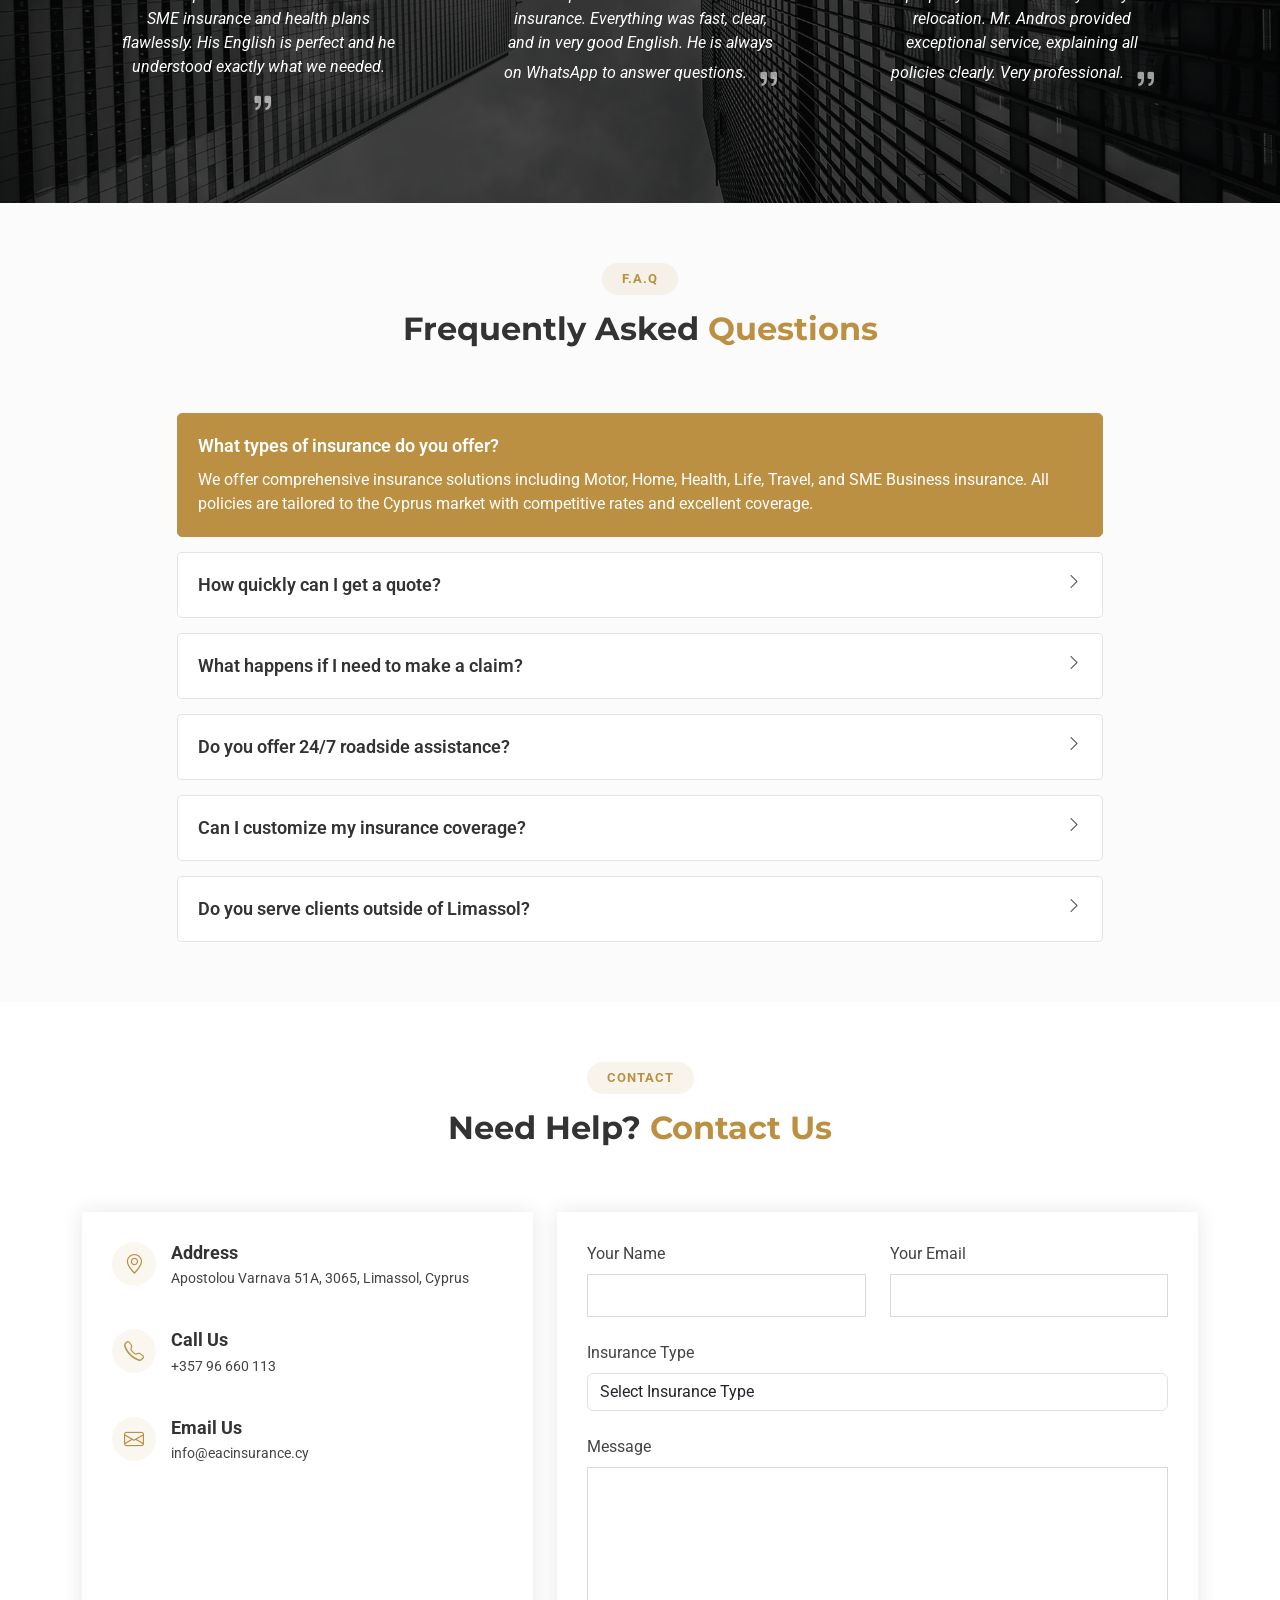
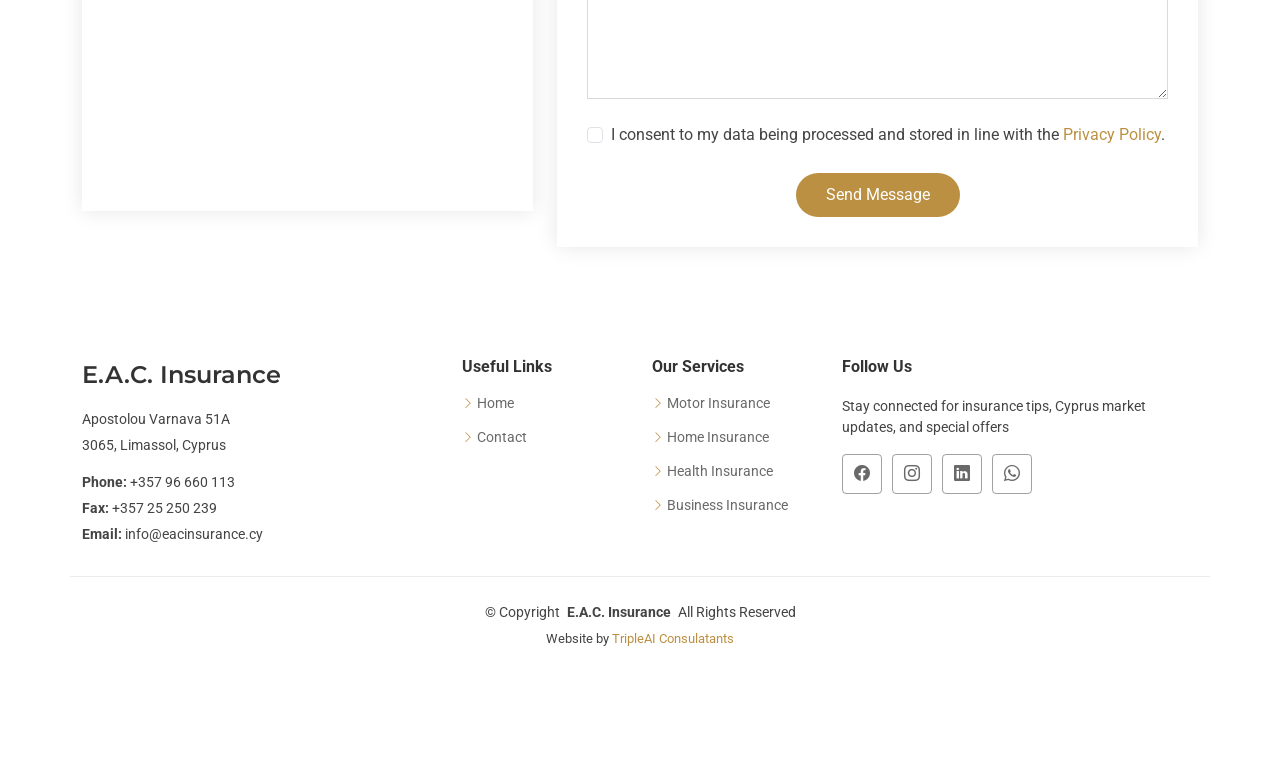
<file: health.html>
<!DOCTYPE html>
<html lang="en">

<head>
  <meta charset="utf-8">
  <meta content="width=device-width, initial-scale=1.0" name="viewport">
  <title>E.A.C. Insurance - Cyprus Insurance Broker | Andros Panayiotou</title>
  <meta content="Professional insurance services in Cyprus. Motor, Home, Health, SME insurance with personal service from Andros Panayiotou." name="description">
  <meta name="keywords" content="Cyprus insurance, motor insurance Cyprus, home insurance Cyprus, health insurance, business insurance, insurance broker Cyprus, Limassol insurance">

  <!-- Favicons -->
  <link href="assets/img/favicon.png" rel="icon">
  <link href="assets/img/apple-touch-icon.png" rel="apple-touch-icon">

  <!-- Fonts -->
  <link href="https://fonts.googleapis.com" rel="preconnect">
  <link href="https://fonts.gstatic.com" rel="preconnect" crossorigin>
  <link href="https://fonts.googleapis.com/css2?family=Roboto:ital,wght@0,100;0,300;0,400;0,500;0,700;0,900;1,100;1,300;1,400;1,500;1,700;1,900&family=Open+Sans:ital,wght@0,300;0,400;0,500;0,600;0,700;0,800;1,300;1,400;1,500;1,600;1,700;1,800&family=Montserrat:ital,wght@0,100;0,200;0,300;0,400;0,500;0,600;0,700;0,800;0,900;1,100;1,200;1,300;1,400;1,500;1,600;1,700;1,800;1,900&display=swap" rel="stylesheet">

  <!-- Vendor CSS Files -->
  <link href="assets/vendor/bootstrap/css/bootstrap.min.css" rel="stylesheet">
  <link href="assets/vendor/bootstrap-icons/bootstrap-icons.css" rel="stylesheet">
  <link href="assets/vendor/aos/aos.css" rel="stylesheet">
  <link href="assets/vendor/glightbox/css/glightbox.min.css" rel="stylesheet">
  <link href="assets/vendor/swiper/swiper-bundle.min.css" rel="stylesheet">

  <!-- Main CSS File -->
  <link href="assets/css/sub.css" rel="stylesheet">

  <!-- Logo CSS -->
  <style>
    .header .logo img {
      max-height: 100px; /* Adjust this value if needed */
    }
  </style>

  <!-- Font Awesome for icons -->
  <link rel="stylesheet" href="https://cdnjs.cloudflare.com/ajax/libs/font-awesome/6.4.0/css/all.min.css">

</head>

<body class="healt-page">

  <header id="header" class="header sticky-top">
    <div class="branding d-flex align-items-cente">

      <div class="container position-relative d-flex align-items-center justify-content-between">
        <a href="main.html#hero" class="logo d-flex align-items-center">
          <img src="assets/img/logo_gray.png" alt="E.A.C. Insurance Logo">
        </a>

        <nav id="navmenu" class="navmenu">
          <ul>
            <li><a href="main.html#hero">Home</a></li>
            <li><a href="main.html#about">About Andros</a></li>
            <li class="dropdown">
              <a href="#">
                <span>Insurance Services</span> 
                <i class="bi bi-chevron-down toggle-dropdown"></i>
              </a>
              <ul>
                  <li><a href="motor.html">Motor Insurance</a></li>
                  <li><a href="health.html">Health Insurance</a></li>
                  <li><a href="home.html">Home Insurance</a></li>
                  <li><a href="business.html">Business Insurance</a></li>
              </ul>
            </li>
            <li><a href="main.html#testimonials">Testimonials</a></li>
            <li><a href="main.html#faq">FAQ</a></li>
            <li><a href="main.html#contact">Contact</a></li>
            <li class="dropdown">
              <a href="#">
                <span>EN</span> 
                <i class="bi bi-chevron-down toggle-dropdown"></i>
              </a>
              <ul>
                  <li><a href="EL/main.html">EL</a></li>
              </ul>
            </li>
            </ul>

          <a href="#" id="darkModeToggle" class="header-mode-toggle">
            <i class="bi bi-moon-fill moon-icon"></i>
            <i class="bi bi-sun-fill sun-icon" style="display: none;"></i>
          </a>
          <i class="mobile-nav-toggle d-xl-none bi bi-list"></i>
        </nav>

      </div>

    </div>

  </header>

  <main class="main">


   <section class="hero-image-section">
  <div class="container">
    <div class="hero-content">
      <div class="hero-text">
        <h1>Health Insurance That Truly Protects You</h1>
       <p>
        At E.A.C, we tailor your excess and terms so you pay for real coverage — not empty promises.  
        Your health isn’t standard, and your insurance shouldn’t be either.  
        We build plans around your lifestyle, medical history, and budget.  
        Enjoy access to private hospitals in Cyprus and abroad, up to 30% family discounts, free preventive check-ups, and claims processed within 48 hours — all with direct support, not call centers.
    </p>
      </div>

      <div class="hero-image">
        <img src="assets/img/health_3d.png" alt="3D Car" />
      </div>
    </div>
  </div>
</section>

   <section class="content-image-section">
  <div class="container">
    <div class="hero-content">
       <div class="content-image">
        <img src="assets/img/health_insu.jpg" alt="Car insurance image" />
      </div>
      <div class="hero-text">
        <h2>We Navigate the Cypriot Healthcare System for You</h2>
        <p>
            The GHS reshaped healthcare in Cyprus — but it also added complexity. Which hospitals accept which insurers? When is private coverage really needed?  
            With over 15 years of experience, we know which insurers approve claims fastest, which plans best complement GHS without overlap, and how to avoid hidden costs and restrictions.  
            We don’t just sell insurance — we guide you to get the right care when you need it. That’s the difference of working with an experienced broker, not an online platform.
        </p>
      </div>

     
    </div>
  </div>
</section>


    
<section id="testimonials" class="testimonials section dark-background">

      <img src="assets/img/testimonials-bg.jpg" class="testimonials-bg" alt="">

      <div class="container" data-aos="fade-up" data-aos-delay="100">

        <div class="swiper init-swiper">
          <script type="application/json" class="swiper-config">
            {
              "loop": true,
              "speed": 600,
              "autoplay": {
                "delay": 5000
              },
              "slidesPerView": 1,
              "spaceBetween": 30,
              "navigation": {
                "nextEl": ".swiper-button-next",
                "prevEl": ".swiper-button-prev"
              },
              "breakpoints": {
                "768": {
                  "slidesPerView": 2
                },
                "992": {
                  "slidesPerView": 3
                }
              }
            }
          </script>
          <div class="swiper-wrapper">

            <div class="swiper-slide">
              <div class="testimonial-item">
                <h3>David Levy 🇮🇱</h3>
                <h4>Tech Entrepreneur</h4>
                <div class="stars">
                  <i class="bi bi-star-fill"></i><i class="bi bi-star-fill"></i><i class="bi bi-star-fill"></i><i class="bi bi-star-fill"></i><i class="bi bi-star-fill"></i>
                </div>
                <p>
                  <i class="bi bi-quote quote-icon-left"></i>
                  <span>Moving my business to Limassol was complex. Andros handled all our SME insurance and health plans flawlessly. His English is perfect and he understood exactly what we needed.</span>
                  <i class="bi bi-quote quote-icon-right"></i>
                </p>
              </div>
            </div><div class="swiper-slide">
              <div class="testimonial-item">
                <h3>Svetlana Petrova 🇷🇺</h3>
                <h4>Paphos Resident</h4>
                <div class="stars">
                  <i class="bi bi-star-fill"></i><i class="bi bi-star-fill"></i><i class="bi bi-star-fill"></i><i class="bi bi-star-fill"></i><i class="bi bi-star-fill"></i>
                </div>
                <p>
                  <i class="bi bi-quote quote-icon-left"></i>
                  <span>Andros is the most reliable agent. He helped with our home and car insurance. Everything was fast, clear, and in very good English. He is always on WhatsApp to answer questions.</span>
                  <i class="bi bi-quote quote-icon-right"></i>
                </p>
              </div>
            </div><div class="swiper-slide">
              <div class="testimonial-item">
                <h3>Chen Wei 🇨🇳</h3>
                <h4>Investor</h4>
                <div class="stars">
                  <i class="bi bi-star-fill"></i><i class="bi bi-star-fill"></i><i class="bi bi-star-fill"></i><i class="bi bi-star-fill"></i><i class="bi bi-star-fill"></i>
                </div>
                <p>
                  <i class="bi bi-quote quote-icon-left"></i>
                  <span>I needed comprehensive health and property insurance for my family's relocation. Mr. Andros provided exceptional service, explaining all policies clearly. Very professional.</span>
                  <i class="bi bi-quote quote-icon-right"></i>
                </p>
              </div>
            </div><div class="swiper-slide">
              <div class="testimonial-item">
                <h3>Maria Georgiou 🇨🇾</h3>
                <h4>Business Owner</h4>
                <div class="stars">
                  <i class="bi bi-star-fill"></i><i class="bi bi-star-fill"></i><i class="bi bi-star-fill"></i><i class="bi bi-star-fill"></i><i class="bi bi-star-fill"></i>
                </div>
                <p>
                  <i class="bi bi-quote quote-icon-left"></i>
                  <span>Andros helped me find the perfect insurance for my business. His personal service and quick response time are exceptional. I highly recommend his services.</span>
                  <i class="bi bi-quote quote-icon-right"></i>
                </p>
              </div>
            </div><div class="swiper-slide">
              <div class="testimonial-item">
                <h3>Christos Papadopoulos 🇨🇾</h3>
                <h4>Limassol Resident</h4>
                <div class="stars">
                  <i class="bi bi-star-fill"></i><i class="bi bi-star-fill"></i><i class="bi bi-star-fill"></i><i class="bi bi-star-fill"></i><i class="bi bi-star-fill"></i>
                </div>
                <p>
                  <i class="bi bi-quote quote-icon-left"></i>
                  <span>After a car accident, Andros handled my claim within 15 minutes as promised. Professional, reliable, and always available. Best insurance broker in Cyprus!</span>
                  <i class="bi bi-quote quote-icon-right"></i>
                </p>
              </div>
            </div><div class="swiper-slide">
              <div class="testimonial-item">
                <h3>Elena Constantinou 🇨🇾</h3>
                <h4>Family Client</h4>
                <div class="stars">
                  <i class="bi bi-star-fill"></i><i class="bi bi-star-fill"></i><i class="bi bi-star-fill"></i><i class="bi bi-star-fill"></i><i class="bi bi-star-fill"></i>
                </div>
                <p>
                  <i class="bi bi-quote quote-icon-left"></i>
                  <span>We've been with Andros for 5 years. He's not just an insurance broker, he's a trusted advisor who genuinely cares about protecting our family.</span>
                  <i class="bi bi-quote quote-icon-right"></i>
                </p>
              </div>
            </div></div>
          
          <div class="swiper-button-next"></div>
          <div class="swiper-button-prev"></div>

        </div>

      </div>

    </section>

    
    <!-- Faq Section -->
    <section id="faq" class="faq section light-background">

      <!-- Section Title -->
      <div class="container section-title" data-aos="fade-up">
        <h2>F.A.Q</h2>
        <p><span>Frequently Asked</span> <span class="description-title">Questions</span></p>
      </div><!-- End Section Title -->

      <div class="container">

        <div class="row justify-content-center">

          <div class="col-lg-10" data-aos="fade-up" data-aos-delay="100">

            <div class="faq-container">

              <div class="faq-item faq-active">
                <h3>What types of insurance do you offer?</h3>
                <div class="faq-content">
                  <p>We offer comprehensive insurance solutions including Motor, Home, Health, Life, Travel, and SME Business insurance. All policies are tailored to the Cyprus market with competitive rates and excellent coverage.</p>
                </div>
                <i class="faq-toggle bi bi-chevron-right"></i>
              </div><!-- End Faq item-->

              <div class="faq-item">
                <h3>How quickly can I get a quote?</h3>
                <div class="faq-content">
                  <p>You'll receive a personalized quote within 10 minutes of contacting me. I respond to all inquiries immediately – no waiting, no automated systems, just direct personal service.</p>
                </div>
                <i class="faq-toggle bi bi-chevron-right"></i>
              </div><!-- End Faq item-->

              <div class="faq-item">
                <h3>What happens if I need to make a claim?</h3>
                <div class="faq-content">
                  <p>Contact me immediately and I'll handle everything. Claims are processed within 15 minutes and I personally guide you through each step. You'll have direct access to me throughout the entire process.</p>
                </div>
                <i class="faq-toggle bi bi-chevron-right"></i>
              </div><!-- End Faq item-->

              <div class="faq-item">
                <h3>Do you offer 24/7 roadside assistance?</h3>
                <div class="faq-content">
                  <p>Yes! All motor insurance policies include 24/7 roadside assistance across Cyprus. Whether it's a breakdown, flat tire, or accident, help is always available.</p>
                </div>
                <i class="faq-toggle bi bi-chevron-right"></i>
              </div><!-- End Faq item-->

              <div class="faq-item">
                <h3>Can I customize my insurance coverage?</h3>
                <div class="faq-content">
                  <p>Absolutely! We work together to choose the right excess and coverage terms for your needs and budget. You pay for what you need – no unnecessary extras.</p>
                </div>
                <i class="faq-toggle bi bi-chevron-right"></i>
              </div><!-- End Faq item-->

              <div class="faq-item">
                <h3>Do you serve clients outside of Limassol?</h3>
                <div class="faq-content">
                  <p>Yes! While based in Limassol, I serve clients across all of Cyprus including Nicosia, Larnaca, Paphos, and Famagusta. Remote consultations available via phone, WhatsApp, or video call.</p>
                </div>
                <i class="faq-toggle bi bi-chevron-right"></i>
              </div><!-- End Faq item-->

            </div>

          </div><!-- End Faq Column-->

        </div>

      </div>

    </section><!-- /Faq Section -->

    <!-- Contact Section -->
    <section id="contact" class="contact section">

      <!-- Section Title -->
      <div class="container section-title" data-aos="fade-up">
        <h2>Contact</h2>
        <p><span>Need Help?</span> <span class="description-title">Contact Us</span></p>
      </div><!-- End Section Title -->

      <div class="container" data-aos="fade-up" data-aos-delay="100">

        <div class="row gy-4">

          <div class="col-lg-5">

            <div class="info-wrap">
              <div class="info-item d-flex" data-aos="fade-up" data-aos-delay="200">
                <i class="bi bi-geo-alt flex-shrink-0"></i>
                <div>
                  <h3>Address</h3>
                  <p>Apostolou Varnava 51A, 3065, Limassol, Cyprus</p>
                </div>
              </div><!-- End Info Item -->

              <div class="info-item d-flex" data-aos="fade-up" data-aos-delay="300">
                <i class="bi bi-telephone flex-shrink-0"></i>
                <div>
                  <h3>Call Us</h3>
                  <p>+357 96 660 113</p>
                </div>
              </div><!-- End Info Item -->

              <div class="info-item d-flex" data-aos="fade-up" data-aos-delay="400">
                <i class="bi bi-envelope flex-shrink-0"></i>
                <div>
                  <h3>Email Us</h3>
                  <p>info@eacinsurance.cy</p>
                </div>
              </div><!-- End Info Item -->

              <iframe src="https://www.google.com/maps/embed?pb=!1m18!1m12!1m3!1d3268.4847!2d33.0395!3d34.6851!2m3!1f0!2f0!3f0!3m2!1i1024!2i768!4f13.1!3m3!1m2!1s0x0%3A0x0!2zMzTCsDQxJzA2LjQiTiAzM8KwMDInMjIuMiJF!5e0!3m2!1sen!2scy!4v1234567890" frameborder="0" style="border:0; width: 100%; height: 270px;" allowfullscreen="" loading="lazy" referrerpolicy="no-referrer-when-downgrade"></iframe>
            </div>
          </div>

          <div class="col-lg-7">
            <form action="forms/contact.php" method="post" class="php-email-form" data-aos="fade-up" data-aos-delay="200">
              <div class="row gy-4">

                <div class="col-md-6">
                  <label for="name-field" class="pb-2">Your Name</label>
                  <input type="text" name="name" id="name-field" class="form-control" required="">
                </div>

                <div class="col-md-6">
                  <label for="email-field" class="pb-2">Your Email</label>
                  <input type="email" class="form-control" name="email" id="email-field" required="">
                </div>

                <div class="col-md-12">
                  <label for="subject-field" class="pb-2">Insurance Type</label>
                  <select class="form-control" name="subject" id="subject-field" required="">
                    <option value="">Select Insurance Type</option>
                    <option value="Motor Insurance">Motor Insurance</option>
                    <option value="Home Insurance">Home Insurance</option>
                    <option value="Health Insurance">Health Insurance</option>
                    <option value="Life Insurance">Life Insurance</option>
                    <option value="Business Insurance">Business/SME Insurance</option>
                    <option value="Travel Insurance">Travel Insurance</option>
                    <option value="Other">Other</option>
                  </select>
                </div>

                <div class="col-md-12">
                  <label for="message-field" class="pb-2">Message</label>
                  <textarea class="form-control" name="message" rows="10" id="message-field" required=""></textarea>
                </div>

                <div class="col-md-12">
                  <div class="form-check">
                    <input class="form-check-input" type="checkbox" value="1" id="gdpr-consent" name="gdpr-consent" required>
                    <label class="form-check-label" for="gdpr-consent">
                      I consent to my data being processed and stored in line with the <a href="privacy-policy.html" target="_blank">Privacy Policy</a>.
                    </label>
                    <div class="invalid-feedback">You must agree before submitting.</div>
                  </div>
                </div>
                <div class="col-md-12 text-center">
                  <div class="loading">Loading</div>
                  <div class="error-message"></div>
                  <div class="sent-message">Your message has been sent. Thank you! We'll respond within 10 minutes.</div>

                  <button type="submit">Send Message</button>
                </div>

              </div>
            </form>
          </div><!-- End Contact Form -->

        </div>

      </div>

    </section><!-- /Contact Section -->

  </main>
  <div id="side-popup-widget" class="side-popup-widget">

    <a href="#" class="popup-open-btn">
      <i class="bi bi-person-lines-fill"></i>
      <span>Free Advice</span>
    </a>

    <div class="popup-content">

      <a href="#" class="popup-close-btn"><i class="bi bi-x"></i></a>

      <h4>Free Insurance Advice?</h4>
      <p>Book a 15-minute meeting with Andros to see how much you can save.</p>
      
      <a href="tel:+35796660113" class="btn-popup-call">
        <i class="bi bi-telephone-fill"></i>
        Call Now
      </a>
      <a href="https://wa.me/35796660113" target="_blank" class="btn-popup-whatsapp">
        <i class="bi bi-whatsapp"></i>
        WhatsApp
      </a>
      <a href="mailto:info@eacinsurance.cy" class="btn-popup-email">
        <i class="bi bi-envelope-fill"></i>
        Email Us
      </a>

    </div>
  </div><footer id="footer" class="footer">
  <footer id="footer" class="footer">

    <div class="container footer-top">
      <div class="row gy-4">
        <div class="col-lg-4 col-md-6 footer-about">
          <a href="index.html" class="d-flex align-items-center">
            <span class="sitename">E.A.C. Insurance</span>
          </a>
          <div class="footer-contact pt-3">
            <p>Apostolou Varnava 51A</p>
            <p>3065, Limassol, Cyprus</p>
            <p class="mt-3"><strong>Phone:</strong> <span>+357 96 660 113</span></p>
            <p><strong>Fax:</strong> <span>+357 25 250 239</span></p>
            <p><strong>Email:</strong> <span>info@eacinsurance.cy</span></p>
          </div>
        </div>

        <div class="col-lg-2 col-md-3 footer-links">
          <h4>Useful Links</h4>
          <ul>
            <li><i class="bi bi-chevron-right"></i> <a href="main.html">Home</a></li>
            <li><i class="bi bi-chevron-right"></i> <a href="#contact">Contact</a></li>
          </ul>
        </div>

        <div class="col-lg-2 col-md-3 footer-links">
          <h4>Our Services</h4>
          <ul>
            <li><i class="bi bi-chevron-right"></i> <a href="motor.html">Motor Insurance</a></li>
            <li><i class="bi bi-chevron-right"></i> <a href="home.html">Home Insurance</a></li>
            <li><i class="bi bi-chevron-right"></i> <a href="health.html">Health Insurance</a></li>
            <li><i class="bi bi-chevron-right"></i> <a href="business.html">Business Insurance</a></li>
          </ul>
        </div>


        <div class="col-lg-4 col-md-12">
          <h4>Follow Us</h4>
          <p>Stay connected for insurance tips, Cyprus market updates, and special offers</p>
          <div class="social-links d-flex">
            <a href="https://m.facebook.com/eacinsurance/" target="_blank"><i class="bi bi-facebook"></i></a>
            <a href="https://www.instagram.com/eac.insurances" target="_blank"><i class="bi bi-instagram"></i></a>
            <a href="https://www.linkedin.com/in/andros-panayiotou-a6392483" target="_blank"><i class="bi bi-linkedin"></i></a>
            <a href="https://wa.link/9dkwbb" target="_blank"><i class="bi bi-whatsapp"></i></a>
          </div>
        </div>

      </div>
    </div>

    <div class="container copyright text-center mt-4">
      <p>© <span>Copyright</span> <strong class="px-1 sitename">E.A.C. Insurance</strong> <span>All Rights Reserved</span></p>
      <div class="credits">
        Website by <a href="#">TripleAI Consulatants</a>
      </div>
    </div>

  </footer>

  <!-- Scroll Top -->
  <a href="#" id="scroll-top" class="scroll-top d-flex align-items-center justify-content-center"><i class="bi bi-arrow-up-short"></i></a>

  <!-- Preloader -->
  <div id="preloader">
    <div></div>
    <div></div>
    <div></div>
    <div></div>
  </div>

  <!-- Vendor JS Files -->
  <script src="assets/vendor/bootstrap/js/bootstrap.bundle.min.js"></script>
  <script src="assets/vendor/php-email-form/validate.js"></script>
  <script src="assets/vendor/aos/aos.js"></script>
  <script src="assets/vendor/glightbox/js/glightbox.min.js"></script>
  <script src="assets/vendor/waypoints/noframework.waypoints.js"></script>
  <script src="assets/vendor/purecounter/purecounter_vanilla.js"></script>
  <script src="assets/vendor/swiper/swiper-bundle.min.js"></script>
  <script src="assets/vendor/imagesloaded/imagesloaded.pkgd.min.js"></script>
  <script src="assets/vendor/isotope-layout/isotope.pkgd.min.js"></script>

  <!-- Main JS File -->
  <script src="assets/js/main.js"></script>

  <!-- Botpress Scripts -->
  <script src="https://cdn.botpress.cloud/webchat/v3.2/inject.js" defer></script>
  <script src="https://files.bpcontent.cloud/2025/08/31/06/20250831060030-72DVBA9B.js" defer></script>

  <!-- Service Cards Flip Animation -->
  <script>
    // Service Cards Flip Animation
    const cards = document.querySelectorAll('.service-card');

    const observer = new IntersectionObserver(entries => {
      entries.forEach(entry => {
        if (entry.isIntersecting) {
          entry.target.classList.add('visible');
          observer.unobserve(entry.target); // trigger once
        }
      });
    }, { threshold: 0.3 }); // flip when 30% visible

    cards.forEach(card => observer.observe(card));
  </script>

  <!-- Chat Bubble Script -->
  <script>
    let hasOpenedChat = false;

    const createChatBubble = () => {
      if (document.getElementById("custom-chat-bubble")) {
        return;
      }
      
      const bubble = document.createElement("div");
      bubble.id = "custom-chat-bubble";
      bubble.className = "custom-chat-bubble";
      bubble.innerText = "Here to assist you!";
      
      document.body.appendChild(bubble);

      bubble.addEventListener('click', () => {
        if (window.botpress) {
          window.botpress.open();
          hasOpenedChat = true;
        }
      });

      // Setup listeners when botpress is ready
      if (window.botpress && window.botpress.on) {
        window.botpress.on('webchat:opened', () => {
          bubble.style.display = 'none';
          hasOpenedChat = true;
        });
        window.botpress.on('webchat:closed', () => {
          // Don't show bubble again after first interaction
          if (!hasOpenedChat) {
            bubble.style.display = 'block';
          }
        });
      }
    };

    // Create bubble immediately on DOM load
    if (document.readyState === 'loading') {
      document.addEventListener('DOMContentLoaded', createChatBubble);
    } else {
      createChatBubble();
    }

    // Also setup when botpress is ready
    const setupBotListener = () => {
      if (window.botpress && window.botpress.on) {
        window.botpress.on('webchat:ready', () => {
          // Make sure bubble exists
          if (!document.getElementById("custom-chat-bubble")) {
            createChatBubble();
          }
        });
      } else {
        setTimeout(setupBotListener, 500);
      }
    };

    setupBotListener();
  </script>

  <!-- Popup Widget Script -->
  <script>
    document.addEventListener("DOMContentLoaded", () => {
      const popupWidget = document.getElementById("side-popup-widget");
      const closeBtn = popupWidget.querySelector(".popup-close-btn");
      const openBtn = popupWidget.querySelector(".popup-open-btn");

      setTimeout(() => {
        if (!popupWidget.classList.contains("popup-is-minimized")) {
          popupWidget.classList.add("popup-is-visible");
        }
      }, 5000);

      closeBtn.addEventListener("click", (e) => {
        e.preventDefault();
        popupWidget.classList.remove("popup-is-visible");
        popupWidget.classList.add("popup-is-minimized");
      });

      openBtn.addEventListener("click", (e) => {
        e.preventDefault();
        popupWidget.classList.remove("popup-is-minimized");
        popupWidget.classList.add("popup-is-visible");
      });
    });
  </script>

  <!-- Content Image Section Scroll Animation -->
<script>
  document.addEventListener("DOMContentLoaded", () => {
    const observerOptions = {
      threshold: 0.2,
      rootMargin: '0px 0px -100px 0px'
    };

    const observer = new IntersectionObserver((entries) => {
      entries.forEach(entry => {
        if (entry.isIntersecting) {
          entry.target.classList.add('aos-animate');
        }
      });
    }, observerOptions);

    // Observe image and text
    const contentImage = document.querySelector('.content-image-section .content-image');
    const contentText = document.querySelector('.content-image-section .hero-text');
    
    if (contentImage) observer.observe(contentImage);
    if (contentText) observer.observe(contentText);
  });
</script>
</body>
</html>
</file>
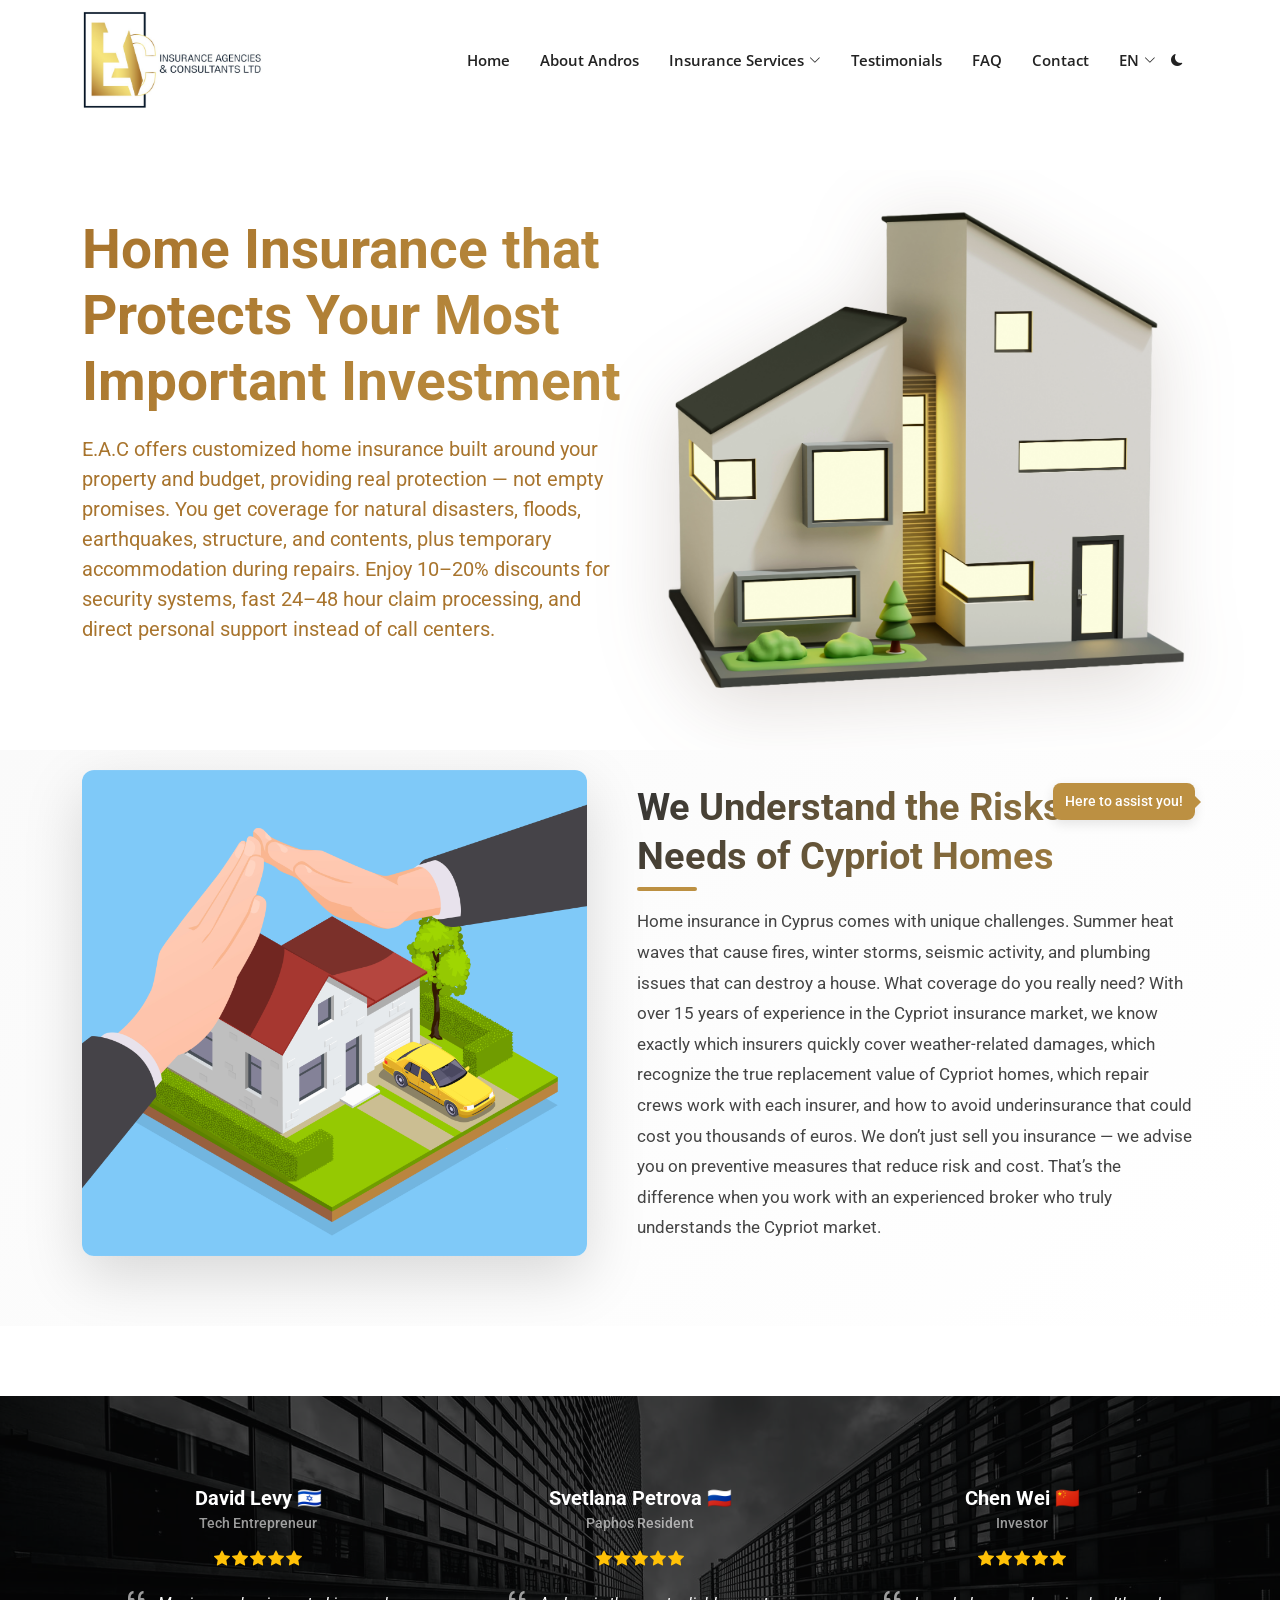
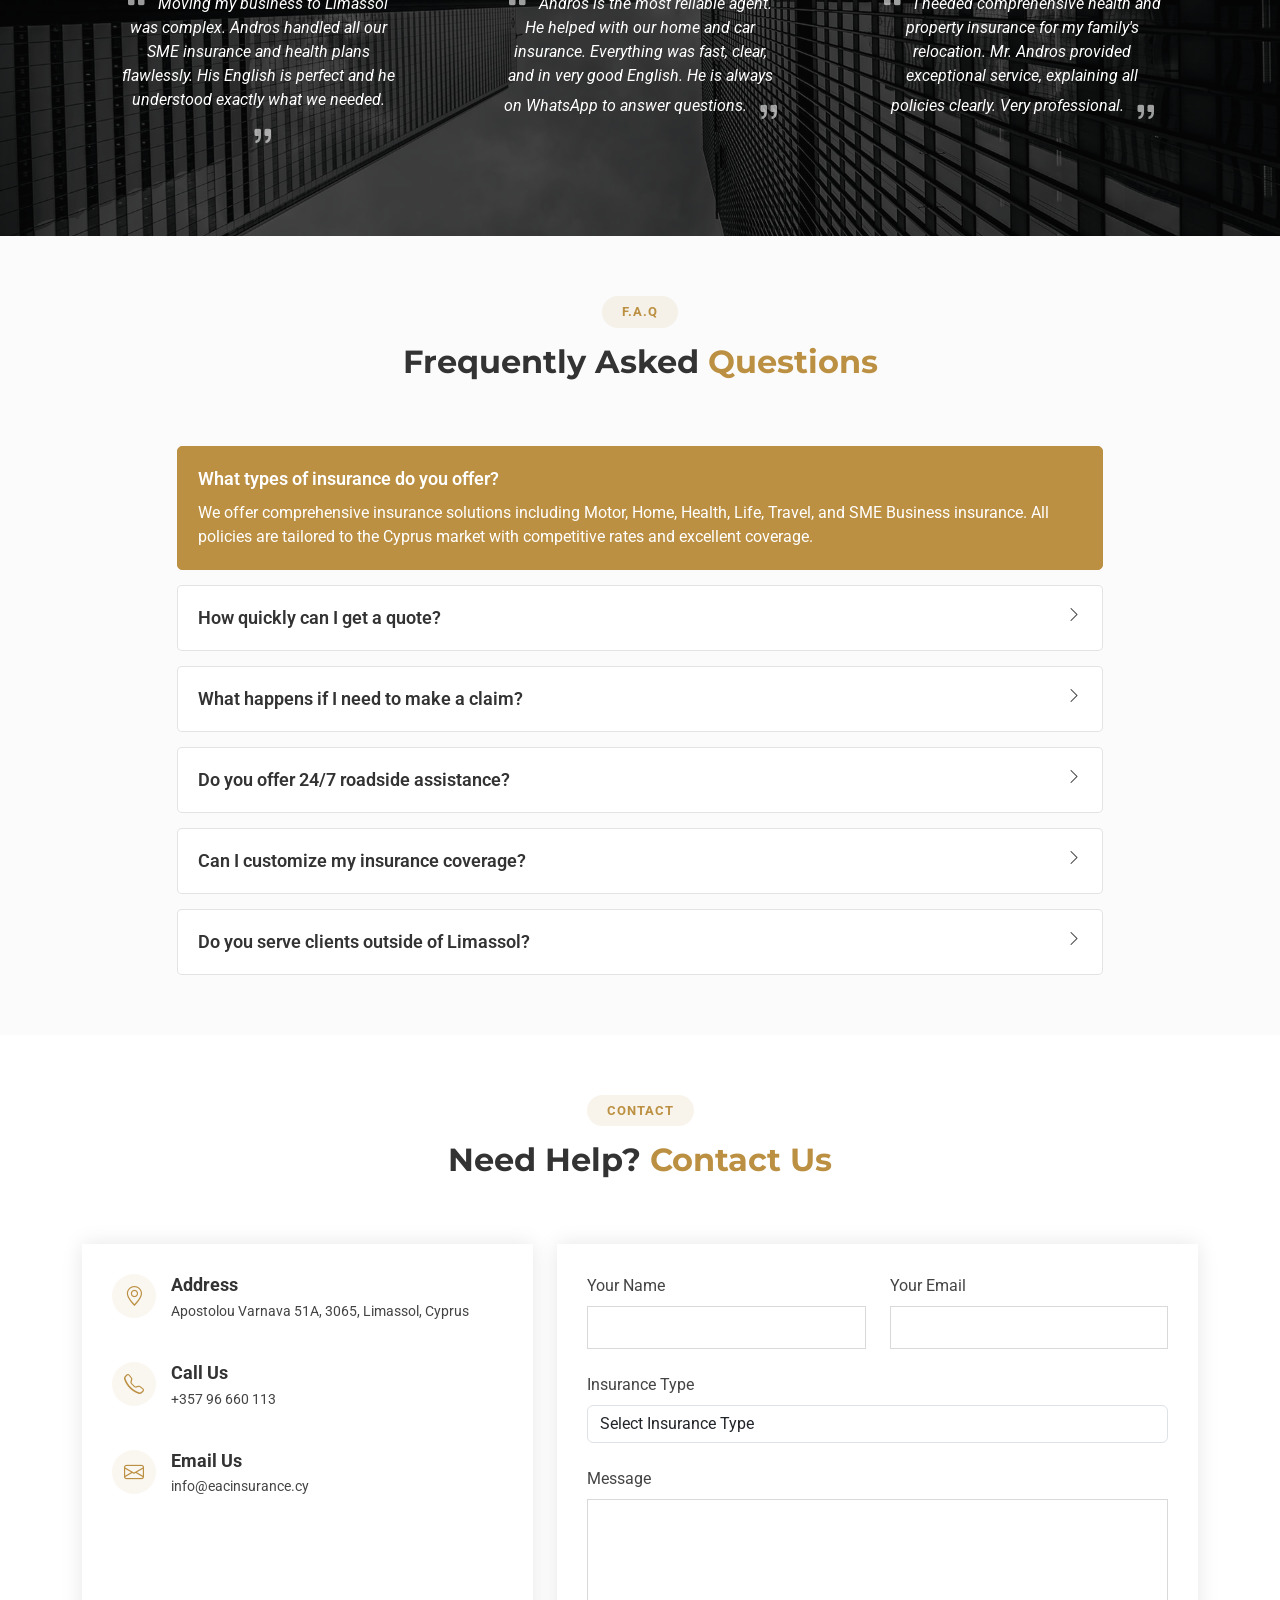
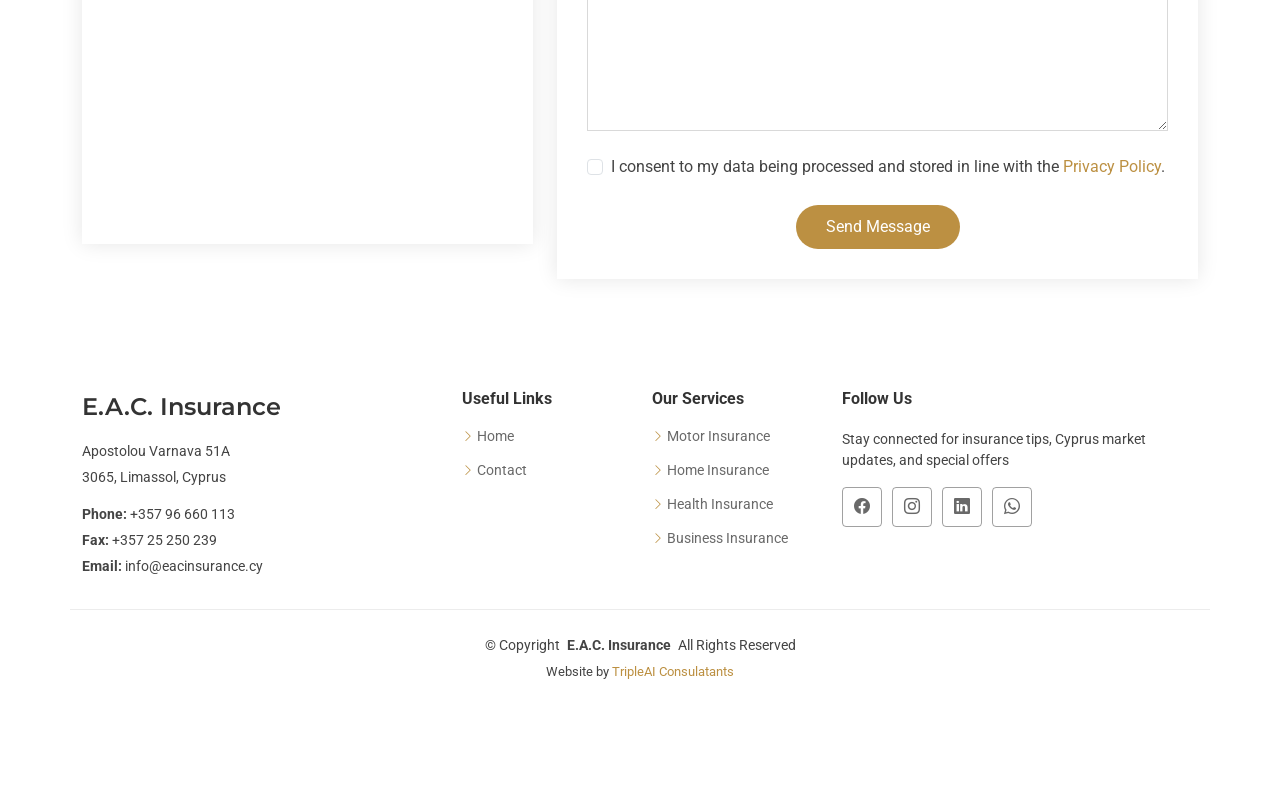
<file: home.html>
<!DOCTYPE html>
<html lang="en">

<head>
  <meta charset="utf-8">
  <meta content="width=device-width, initial-scale=1.0" name="viewport">
  <title>E.A.C. Insurance - Cyprus Insurance Broker | Andros Panayiotou</title>
  <meta content="Professional insurance services in Cyprus. Motor, Home, Health, SME insurance with personal service from Andros Panayiotou." name="description">
  <meta name="keywords" content="Cyprus insurance, motor insurance Cyprus, home insurance Cyprus, health insurance, business insurance, insurance broker Cyprus, Limassol insurance">

  <!-- Favicons -->
  <link href="assets/img/favicon.png" rel="icon">
  <link href="assets/img/apple-touch-icon.png" rel="apple-touch-icon">

  <!-- Fonts -->
  <link href="https://fonts.googleapis.com" rel="preconnect">
  <link href="https://fonts.gstatic.com" rel="preconnect" crossorigin>
  <link href="https://fonts.googleapis.com/css2?family=Roboto:ital,wght@0,100;0,300;0,400;0,500;0,700;0,900;1,100;1,300;1,400;1,500;1,700;1,900&family=Open+Sans:ital,wght@0,300;0,400;0,500;0,600;0,700;0,800;1,300;1,400;1,500;1,600;1,700;1,800&family=Montserrat:ital,wght@0,100;0,200;0,300;0,400;0,500;0,600;0,700;0,800;0,900;1,100;1,200;1,300;1,400;1,500;1,600;1,700;1,800;1,900&display=swap" rel="stylesheet">

  <!-- Vendor CSS Files -->
  <link href="assets/vendor/bootstrap/css/bootstrap.min.css" rel="stylesheet">
  <link href="assets/vendor/bootstrap-icons/bootstrap-icons.css" rel="stylesheet">
  <link href="assets/vendor/aos/aos.css" rel="stylesheet">
  <link href="assets/vendor/glightbox/css/glightbox.min.css" rel="stylesheet">
  <link href="assets/vendor/swiper/swiper-bundle.min.css" rel="stylesheet">

  <!-- Main CSS File -->
  <link href="assets/css/sub.css" rel="stylesheet">

  <!-- Logo CSS -->
  <style>
    .header .logo img {
      max-height: 100px; /* Adjust this value if needed */
    }
  </style>

  <!-- Font Awesome for icons -->
  <link rel="stylesheet" href="https://cdnjs.cloudflare.com/ajax/libs/font-awesome/6.4.0/css/all.min.css">

</head>

<body class="healt-page">

  <header id="header" class="header sticky-top">
    <div class="branding d-flex align-items-cente">

      <div class="container position-relative d-flex align-items-center justify-content-between">
        <a href="main.html#hero" class="logo d-flex align-items-center">
          <img src="assets/img/logo_gray.png" alt="E.A.C. Insurance Logo">
        </a>

        <nav id="navmenu" class="navmenu">
          <ul>
            <li><a href="main.html#hero">Home</a></li>
            <li><a href="main.html#about">About Andros</a></li>
            <li class="dropdown">
              <a href="#">
                <span>Insurance Services</span> 
                <i class="bi bi-chevron-down toggle-dropdown"></i>
              </a>
              <ul>
                  <li><a href="motor.html">Motor Insurance</a></li>
                  <li><a href="health.html">Health Insurance</a></li>
                  <li><a href="home.html">Home Insurance</a></li>
                  <li><a href="business.html">Business Insurance</a></li>
              </ul>
            </li>
            <li><a href="main.html#testimonials">Testimonials</a></li>
            <li><a href="main.html#faq">FAQ</a></li>
            <li><a href="main.html#contact">Contact</a></li>
            <li class="dropdown">
              <a href="#">
                <span>EN</span> 
                <i class="bi bi-chevron-down toggle-dropdown"></i>
              </a>
              <ul>
                  <li><a href="EL/main.html">EL</a></li>
              </ul>
            </li>
            </ul>

          <a href="#" id="darkModeToggle" class="header-mode-toggle">
            <i class="bi bi-moon-fill moon-icon"></i>
            <i class="bi bi-sun-fill sun-icon" style="display: none;"></i>
          </a>
          <i class="mobile-nav-toggle d-xl-none bi bi-list"></i>
        </nav>

      </div>

    </div>

  </header>

  <main class="main">


   <section class="hero-image-section">
  <div class="container">
    <div class="hero-content">
      <div class="hero-text">
        <h1>Home Insurance that Protects Your Most Important Investment</h1>
       <p>
E.A.C offers customized home insurance built around your property and budget, providing real protection — not empty promises. You get coverage for natural disasters, floods, earthquakes, structure, and contents, plus temporary accommodation during repairs. Enjoy 10–20% discounts for security systems, fast 24–48 hour claim processing, and direct personal support instead of call centers.</p>
      </div>
      <div class="hero-image">
        <img src="assets/img/house_3d.png" alt="3D Car" style="max-width: 65vh;" />
      </div>
    </div>
  </div>
</section>

   <section class="content-image-section">
  <div class="container">
    <div class="hero-content">
       <div class="content-image">
        <img src="assets/img/home_insu.webp" alt="Car insurance image" />
      </div>
      <div class="hero-text">
        <h2>We Understand the Risks and Needs of Cypriot Homes</h2>
        <p>
Home insurance in Cyprus comes with unique challenges. Summer heat waves that cause fires, winter storms, seismic activity, and plumbing issues that can destroy a house. What coverage do you really need?
With over 15 years of experience in the Cypriot insurance market, we know exactly which insurers quickly cover weather-related damages, which recognize the true replacement value of Cypriot homes, which repair crews work with each insurer, and how to avoid underinsurance that could cost you thousands of euros.
We don’t just sell you insurance — we advise you on preventive measures that reduce risk and cost. That’s the difference when you work with an experienced broker who truly understands the Cypriot market.        </p>
      </div>

     
    </div>
  </div>
</section>


    
<section id="testimonials" class="testimonials section dark-background">

      <img src="assets/img/testimonials-bg.jpg" class="testimonials-bg" alt="">

      <div class="container" data-aos="fade-up" data-aos-delay="100">

        <div class="swiper init-swiper">
          <script type="application/json" class="swiper-config">
            {
              "loop": true,
              "speed": 600,
              "autoplay": {
                "delay": 5000
              },
              "slidesPerView": 1,
              "spaceBetween": 30,
              "navigation": {
                "nextEl": ".swiper-button-next",
                "prevEl": ".swiper-button-prev"
              },
              "breakpoints": {
                "768": {
                  "slidesPerView": 2
                },
                "992": {
                  "slidesPerView": 3
                }
              }
            }
          </script>
          <div class="swiper-wrapper">

            <div class="swiper-slide">
              <div class="testimonial-item">
                <h3>David Levy 🇮🇱</h3>
                <h4>Tech Entrepreneur</h4>
                <div class="stars">
                  <i class="bi bi-star-fill"></i><i class="bi bi-star-fill"></i><i class="bi bi-star-fill"></i><i class="bi bi-star-fill"></i><i class="bi bi-star-fill"></i>
                </div>
                <p>
                  <i class="bi bi-quote quote-icon-left"></i>
                  <span>Moving my business to Limassol was complex. Andros handled all our SME insurance and health plans flawlessly. His English is perfect and he understood exactly what we needed.</span>
                  <i class="bi bi-quote quote-icon-right"></i>
                </p>
              </div>
            </div><div class="swiper-slide">
              <div class="testimonial-item">
                <h3>Svetlana Petrova 🇷🇺</h3>
                <h4>Paphos Resident</h4>
                <div class="stars">
                  <i class="bi bi-star-fill"></i><i class="bi bi-star-fill"></i><i class="bi bi-star-fill"></i><i class="bi bi-star-fill"></i><i class="bi bi-star-fill"></i>
                </div>
                <p>
                  <i class="bi bi-quote quote-icon-left"></i>
                  <span>Andros is the most reliable agent. He helped with our home and car insurance. Everything was fast, clear, and in very good English. He is always on WhatsApp to answer questions.</span>
                  <i class="bi bi-quote quote-icon-right"></i>
                </p>
              </div>
            </div><div class="swiper-slide">
              <div class="testimonial-item">
                <h3>Chen Wei 🇨🇳</h3>
                <h4>Investor</h4>
                <div class="stars">
                  <i class="bi bi-star-fill"></i><i class="bi bi-star-fill"></i><i class="bi bi-star-fill"></i><i class="bi bi-star-fill"></i><i class="bi bi-star-fill"></i>
                </div>
                <p>
                  <i class="bi bi-quote quote-icon-left"></i>
                  <span>I needed comprehensive health and property insurance for my family's relocation. Mr. Andros provided exceptional service, explaining all policies clearly. Very professional.</span>
                  <i class="bi bi-quote quote-icon-right"></i>
                </p>
              </div>
            </div><div class="swiper-slide">
              <div class="testimonial-item">
                <h3>Maria Georgiou 🇨🇾</h3>
                <h4>Business Owner</h4>
                <div class="stars">
                  <i class="bi bi-star-fill"></i><i class="bi bi-star-fill"></i><i class="bi bi-star-fill"></i><i class="bi bi-star-fill"></i><i class="bi bi-star-fill"></i>
                </div>
                <p>
                  <i class="bi bi-quote quote-icon-left"></i>
                  <span>Andros helped me find the perfect insurance for my business. His personal service and quick response time are exceptional. I highly recommend his services.</span>
                  <i class="bi bi-quote quote-icon-right"></i>
                </p>
              </div>
            </div><div class="swiper-slide">
              <div class="testimonial-item">
                <h3>Christos Papadopoulos 🇨🇾</h3>
                <h4>Limassol Resident</h4>
                <div class="stars">
                  <i class="bi bi-star-fill"></i><i class="bi bi-star-fill"></i><i class="bi bi-star-fill"></i><i class="bi bi-star-fill"></i><i class="bi bi-star-fill"></i>
                </div>
                <p>
                  <i class="bi bi-quote quote-icon-left"></i>
                  <span>After a car accident, Andros handled my claim within 15 minutes as promised. Professional, reliable, and always available. Best insurance broker in Cyprus!</span>
                  <i class="bi bi-quote quote-icon-right"></i>
                </p>
              </div>
            </div><div class="swiper-slide">
              <div class="testimonial-item">
                <h3>Elena Constantinou 🇨🇾</h3>
                <h4>Family Client</h4>
                <div class="stars">
                  <i class="bi bi-star-fill"></i><i class="bi bi-star-fill"></i><i class="bi bi-star-fill"></i><i class="bi bi-star-fill"></i><i class="bi bi-star-fill"></i>
                </div>
                <p>
                  <i class="bi bi-quote quote-icon-left"></i>
                  <span>We've been with Andros for 5 years. He's not just an insurance broker, he's a trusted advisor who genuinely cares about protecting our family.</span>
                  <i class="bi bi-quote quote-icon-right"></i>
                </p>
              </div>
            </div></div>
          
          <div class="swiper-button-next"></div>
          <div class="swiper-button-prev"></div>

        </div>

      </div>

    </section>

    
    <!-- Faq Section -->
    <section id="faq" class="faq section light-background">

      <!-- Section Title -->
      <div class="container section-title" data-aos="fade-up">
        <h2>F.A.Q</h2>
        <p><span>Frequently Asked</span> <span class="description-title">Questions</span></p>
      </div><!-- End Section Title -->

      <div class="container">

        <div class="row justify-content-center">

          <div class="col-lg-10" data-aos="fade-up" data-aos-delay="100">

            <div class="faq-container">

              <div class="faq-item faq-active">
                <h3>What types of insurance do you offer?</h3>
                <div class="faq-content">
                  <p>We offer comprehensive insurance solutions including Motor, Home, Health, Life, Travel, and SME Business insurance. All policies are tailored to the Cyprus market with competitive rates and excellent coverage.</p>
                </div>
                <i class="faq-toggle bi bi-chevron-right"></i>
              </div><!-- End Faq item-->

              <div class="faq-item">
                <h3>How quickly can I get a quote?</h3>
                <div class="faq-content">
                  <p>You'll receive a personalized quote within 10 minutes of contacting me. I respond to all inquiries immediately – no waiting, no automated systems, just direct personal service.</p>
                </div>
                <i class="faq-toggle bi bi-chevron-right"></i>
              </div><!-- End Faq item-->

              <div class="faq-item">
                <h3>What happens if I need to make a claim?</h3>
                <div class="faq-content">
                  <p>Contact me immediately and I'll handle everything. Claims are processed within 15 minutes and I personally guide you through each step. You'll have direct access to me throughout the entire process.</p>
                </div>
                <i class="faq-toggle bi bi-chevron-right"></i>
              </div><!-- End Faq item-->

              <div class="faq-item">
                <h3>Do you offer 24/7 roadside assistance?</h3>
                <div class="faq-content">
                  <p>Yes! All motor insurance policies include 24/7 roadside assistance across Cyprus. Whether it's a breakdown, flat tire, or accident, help is always available.</p>
                </div>
                <i class="faq-toggle bi bi-chevron-right"></i>
              </div><!-- End Faq item-->

              <div class="faq-item">
                <h3>Can I customize my insurance coverage?</h3>
                <div class="faq-content">
                  <p>Absolutely! We work together to choose the right excess and coverage terms for your needs and budget. You pay for what you need – no unnecessary extras.</p>
                </div>
                <i class="faq-toggle bi bi-chevron-right"></i>
              </div><!-- End Faq item-->

              <div class="faq-item">
                <h3>Do you serve clients outside of Limassol?</h3>
                <div class="faq-content">
                  <p>Yes! While based in Limassol, I serve clients across all of Cyprus including Nicosia, Larnaca, Paphos, and Famagusta. Remote consultations available via phone, WhatsApp, or video call.</p>
                </div>
                <i class="faq-toggle bi bi-chevron-right"></i>
              </div><!-- End Faq item-->

            </div>

          </div><!-- End Faq Column-->

        </div>

      </div>

    </section><!-- /Faq Section -->

    <!-- Contact Section -->
    <section id="contact" class="contact section">

      <!-- Section Title -->
      <div class="container section-title" data-aos="fade-up">
        <h2>Contact</h2>
        <p><span>Need Help?</span> <span class="description-title">Contact Us</span></p>
      </div><!-- End Section Title -->

      <div class="container" data-aos="fade-up" data-aos-delay="100">

        <div class="row gy-4">

          <div class="col-lg-5">

            <div class="info-wrap">
              <div class="info-item d-flex" data-aos="fade-up" data-aos-delay="200">
                <i class="bi bi-geo-alt flex-shrink-0"></i>
                <div>
                  <h3>Address</h3>
                  <p>Apostolou Varnava 51A, 3065, Limassol, Cyprus</p>
                </div>
              </div><!-- End Info Item -->

              <div class="info-item d-flex" data-aos="fade-up" data-aos-delay="300">
                <i class="bi bi-telephone flex-shrink-0"></i>
                <div>
                  <h3>Call Us</h3>
                  <p>+357 96 660 113</p>
                </div>
              </div><!-- End Info Item -->

              <div class="info-item d-flex" data-aos="fade-up" data-aos-delay="400">
                <i class="bi bi-envelope flex-shrink-0"></i>
                <div>
                  <h3>Email Us</h3>
                  <p>info@eacinsurance.cy</p>
                </div>
              </div><!-- End Info Item -->

              <iframe src="https://www.google.com/maps/embed?pb=!1m18!1m12!1m3!1d3268.4847!2d33.0395!3d34.6851!2m3!1f0!2f0!3f0!3m2!1i1024!2i768!4f13.1!3m3!1m2!1s0x0%3A0x0!2zMzTCsDQxJzA2LjQiTiAzM8KwMDInMjIuMiJF!5e0!3m2!1sen!2scy!4v1234567890" frameborder="0" style="border:0; width: 100%; height: 270px;" allowfullscreen="" loading="lazy" referrerpolicy="no-referrer-when-downgrade"></iframe>
            </div>
          </div>

          <div class="col-lg-7">
            <form action="forms/contact.php" method="post" class="php-email-form" data-aos="fade-up" data-aos-delay="200">
              <div class="row gy-4">

                <div class="col-md-6">
                  <label for="name-field" class="pb-2">Your Name</label>
                  <input type="text" name="name" id="name-field" class="form-control" required="">
                </div>

                <div class="col-md-6">
                  <label for="email-field" class="pb-2">Your Email</label>
                  <input type="email" class="form-control" name="email" id="email-field" required="">
                </div>

                <div class="col-md-12">
                  <label for="subject-field" class="pb-2">Insurance Type</label>
                  <select class="form-control" name="subject" id="subject-field" required="">
                    <option value="">Select Insurance Type</option>
                    <option value="Motor Insurance">Motor Insurance</option>
                    <option value="Home Insurance">Home Insurance</option>
                    <option value="Health Insurance">Health Insurance</option>
                    <option value="Life Insurance">Life Insurance</option>
                    <option value="Business Insurance">Business/SME Insurance</option>
                    <option value="Travel Insurance">Travel Insurance</option>
                    <option value="Other">Other</option>
                  </select>
                </div>

                <div class="col-md-12">
                  <label for="message-field" class="pb-2">Message</label>
                  <textarea class="form-control" name="message" rows="10" id="message-field" required=""></textarea>
                </div>

                <div class="col-md-12">
                  <div class="form-check">
                    <input class="form-check-input" type="checkbox" value="1" id="gdpr-consent" name="gdpr-consent" required>
                    <label class="form-check-label" for="gdpr-consent">
                      I consent to my data being processed and stored in line with the <a href="privacy-policy.html" target="_blank">Privacy Policy</a>.
                    </label>
                    <div class="invalid-feedback">You must agree before submitting.</div>
                  </div>
                </div>
                <div class="col-md-12 text-center">
                  <div class="loading">Loading</div>
                  <div class="error-message"></div>
                  <div class="sent-message">Your message has been sent. Thank you! We'll respond within 10 minutes.</div>

                  <button type="submit">Send Message</button>
                </div>

              </div>
            </form>
          </div><!-- End Contact Form -->

        </div>

      </div>

    </section><!-- /Contact Section -->

  </main>
  <div id="side-popup-widget" class="side-popup-widget">

    <a href="#" class="popup-open-btn">
      <i class="bi bi-person-lines-fill"></i>
      <span>Free Advice</span>
    </a>

    <div class="popup-content">

      <a href="#" class="popup-close-btn"><i class="bi bi-x"></i></a>

      <h4>Free Insurance Advice?</h4>
      <p>Book a 15-minute meeting with Andros to see how much you can save.</p>
      
      <a href="tel:+35796660113" class="btn-popup-call">
        <i class="bi bi-telephone-fill"></i>
        Call Now
      </a>
      <a href="https://wa.me/35796660113" target="_blank" class="btn-popup-whatsapp">
        <i class="bi bi-whatsapp"></i>
        WhatsApp
      </a>
      <a href="mailto:info@eacinsurance.cy" class="btn-popup-email">
        <i class="bi bi-envelope-fill"></i>
        Email Us
      </a>

    </div>
  </div><footer id="footer" class="footer">
  <footer id="footer" class="footer">

    <div class="container footer-top">
      <div class="row gy-4">
        <div class="col-lg-4 col-md-6 footer-about">
          <a href="index.html" class="d-flex align-items-center">
            <span class="sitename">E.A.C. Insurance</span>
          </a>
          <div class="footer-contact pt-3">
            <p>Apostolou Varnava 51A</p>
            <p>3065, Limassol, Cyprus</p>
            <p class="mt-3"><strong>Phone:</strong> <span>+357 96 660 113</span></p>
            <p><strong>Fax:</strong> <span>+357 25 250 239</span></p>
            <p><strong>Email:</strong> <span>info@eacinsurance.cy</span></p>
          </div>
        </div>

        <div class="col-lg-2 col-md-3 footer-links">
          <h4>Useful Links</h4>
          <ul>
            <li><i class="bi bi-chevron-right"></i> <a href="main.html">Home</a></li>
            <li><i class="bi bi-chevron-right"></i> <a href="#contact">Contact</a></li>
          </ul>
        </div>

        <div class="col-lg-2 col-md-3 footer-links">
          <h4>Our Services</h4>
          <ul>
            <li><i class="bi bi-chevron-right"></i> <a href="motor.html">Motor Insurance</a></li>
            <li><i class="bi bi-chevron-right"></i> <a href="home.html">Home Insurance</a></li>
            <li><i class="bi bi-chevron-right"></i> <a href="health.html">Health Insurance</a></li>
            <li><i class="bi bi-chevron-right"></i> <a href="business.html">Business Insurance</a></li>
          </ul>
        </div>


        <div class="col-lg-4 col-md-12">
          <h4>Follow Us</h4>
          <p>Stay connected for insurance tips, Cyprus market updates, and special offers</p>
          <div class="social-links d-flex">
            <a href="https://m.facebook.com/eacinsurance/" target="_blank"><i class="bi bi-facebook"></i></a>
            <a href="https://www.instagram.com/eac.insurances" target="_blank"><i class="bi bi-instagram"></i></a>
            <a href="https://www.linkedin.com/in/andros-panayiotou-a6392483" target="_blank"><i class="bi bi-linkedin"></i></a>
            <a href="https://wa.link/9dkwbb" target="_blank"><i class="bi bi-whatsapp"></i></a>
          </div>
        </div>

      </div>
    </div>

    <div class="container copyright text-center mt-4">
      <p>© <span>Copyright</span> <strong class="px-1 sitename">E.A.C. Insurance</strong> <span>All Rights Reserved</span></p>
      <div class="credits">
        Website by <a href="#">TripleAI Consulatants</a>
      </div>
    </div>

  </footer>

  <!-- Scroll Top -->
  <a href="#" id="scroll-top" class="scroll-top d-flex align-items-center justify-content-center"><i class="bi bi-arrow-up-short"></i></a>

  <!-- Preloader -->
  <div id="preloader">
    <div></div>
    <div></div>
    <div></div>
    <div></div>
  </div>

  <!-- Vendor JS Files -->
  <script src="assets/vendor/bootstrap/js/bootstrap.bundle.min.js"></script>
  <script src="assets/vendor/php-email-form/validate.js"></script>
  <script src="assets/vendor/aos/aos.js"></script>
  <script src="assets/vendor/glightbox/js/glightbox.min.js"></script>
  <script src="assets/vendor/waypoints/noframework.waypoints.js"></script>
  <script src="assets/vendor/purecounter/purecounter_vanilla.js"></script>
  <script src="assets/vendor/swiper/swiper-bundle.min.js"></script>
  <script src="assets/vendor/imagesloaded/imagesloaded.pkgd.min.js"></script>
  <script src="assets/vendor/isotope-layout/isotope.pkgd.min.js"></script>

  <!-- Main JS File -->
  <script src="assets/js/main.js"></script>

  <!-- Botpress Scripts -->
  <script src="https://cdn.botpress.cloud/webchat/v3.2/inject.js" defer></script>
  <script src="https://files.bpcontent.cloud/2025/08/31/06/20250831060030-72DVBA9B.js" defer></script>

  <!-- Service Cards Flip Animation -->
  <script>
    // Service Cards Flip Animation
    const cards = document.querySelectorAll('.service-card');

    const observer = new IntersectionObserver(entries => {
      entries.forEach(entry => {
        if (entry.isIntersecting) {
          entry.target.classList.add('visible');
          observer.unobserve(entry.target); // trigger once
        }
      });
    }, { threshold: 0.3 }); // flip when 30% visible

    cards.forEach(card => observer.observe(card));
  </script>

  <!-- Chat Bubble Script -->
  <script>
    let hasOpenedChat = false;

    const createChatBubble = () => {
      if (document.getElementById("custom-chat-bubble")) {
        return;
      }
      
      const bubble = document.createElement("div");
      bubble.id = "custom-chat-bubble";
      bubble.className = "custom-chat-bubble";
      bubble.innerText = "Here to assist you!";
      
      document.body.appendChild(bubble);

      bubble.addEventListener('click', () => {
        if (window.botpress) {
          window.botpress.open();
          hasOpenedChat = true;
        }
      });

      // Setup listeners when botpress is ready
      if (window.botpress && window.botpress.on) {
        window.botpress.on('webchat:opened', () => {
          bubble.style.display = 'none';
          hasOpenedChat = true;
        });
        window.botpress.on('webchat:closed', () => {
          // Don't show bubble again after first interaction
          if (!hasOpenedChat) {
            bubble.style.display = 'block';
          }
        });
      }
    };

    // Create bubble immediately on DOM load
    if (document.readyState === 'loading') {
      document.addEventListener('DOMContentLoaded', createChatBubble);
    } else {
      createChatBubble();
    }

    // Also setup when botpress is ready
    const setupBotListener = () => {
      if (window.botpress && window.botpress.on) {
        window.botpress.on('webchat:ready', () => {
          // Make sure bubble exists
          if (!document.getElementById("custom-chat-bubble")) {
            createChatBubble();
          }
        });
      } else {
        setTimeout(setupBotListener, 500);
      }
    };

    setupBotListener();
  </script>

  <!-- Popup Widget Script -->
  <script>
    document.addEventListener("DOMContentLoaded", () => {
      const popupWidget = document.getElementById("side-popup-widget");
      const closeBtn = popupWidget.querySelector(".popup-close-btn");
      const openBtn = popupWidget.querySelector(".popup-open-btn");

      setTimeout(() => {
        if (!popupWidget.classList.contains("popup-is-minimized")) {
          popupWidget.classList.add("popup-is-visible");
        }
      }, 5000);

      closeBtn.addEventListener("click", (e) => {
        e.preventDefault();
        popupWidget.classList.remove("popup-is-visible");
        popupWidget.classList.add("popup-is-minimized");
      });

      openBtn.addEventListener("click", (e) => {
        e.preventDefault();
        popupWidget.classList.remove("popup-is-minimized");
        popupWidget.classList.add("popup-is-visible");
      });
    });
  </script>

  <!-- Content Image Section Scroll Animation -->
<script>
  document.addEventListener("DOMContentLoaded", () => {
    const observerOptions = {
      threshold: 0.2,
      rootMargin: '0px 0px -100px 0px'
    };

    const observer = new IntersectionObserver((entries) => {
      entries.forEach(entry => {
        if (entry.isIntersecting) {
          entry.target.classList.add('aos-animate');
        }
      });
    }, observerOptions);

    // Observe image and text
    const contentImage = document.querySelector('.content-image-section .content-image');
    const contentText = document.querySelector('.content-image-section .hero-text');
    
    if (contentImage) observer.observe(contentImage);
    if (contentText) observer.observe(contentText);
  });
</script>
</body>
</html>
</file>
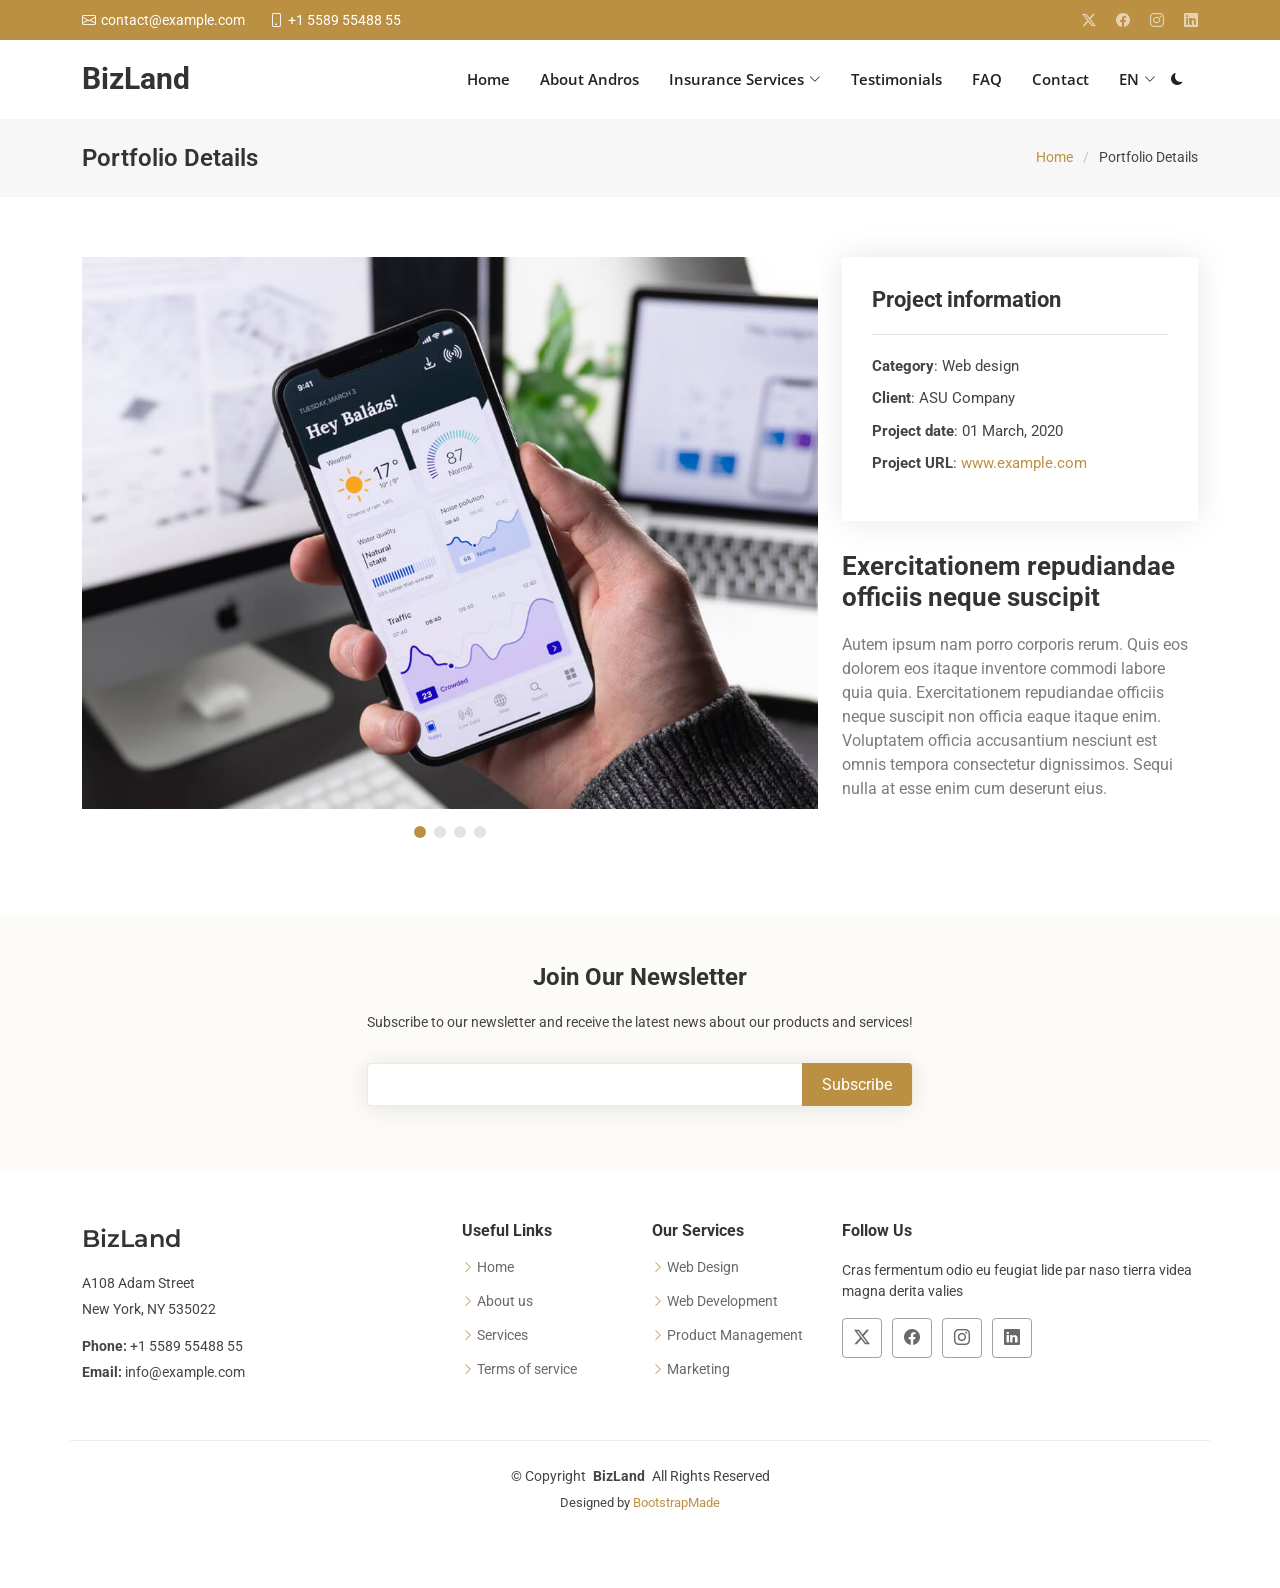
<file: portfolio-details.html>
<!DOCTYPE html>
<html lang="en">

<head>
  <meta charset="utf-8">
  <meta content="width=device-width, initial-scale=1.0" name="viewport">
  <title>Portfolio Details - BizLand Bootstrap Template</title>
  <meta name="description" content="">
  <meta name="keywords" content="">

  <!-- Favicons -->
  <link href="assets/img/favicon.png" rel="icon">
  <link href="assets/img/apple-touch-icon.png" rel="apple-touch-icon">

  <!-- Fonts -->
  <link href="https://fonts.googleapis.com" rel="preconnect">
  <link href="https://fonts.gstatic.com" rel="preconnect" crossorigin>
  <link href="https://fonts.googleapis.com/css2?family=Roboto:ital,wght@0,100;0,300;0,400;0,500;0,700;0,900;1,100;1,300;1,400;1,500;1,700;1,900&family=Open+Sans:ital,wght@0,300;0,400;0,500;0,600;0,700;0,800;1,300;1,400;1,500;1,600;1,700;1,800&family=Montserrat:ital,wght@0,100;0,200;0,300;0,400;0,500;0,600;0,700;0,800;0,900;1,100;1,200;1,300;1,400;1,500;1,600;1,700;1,800;1,900&display=swap" rel="stylesheet">

  <!-- Vendor CSS Files -->
  <link href="assets/vendor/bootstrap/css/bootstrap.min.css" rel="stylesheet">
  <link href="assets/vendor/bootstrap-icons/bootstrap-icons.css" rel="stylesheet">
  <link href="assets/vendor/aos/aos.css" rel="stylesheet">
  <link href="assets/vendor/glightbox/css/glightbox.min.css" rel="stylesheet">
  <link href="assets/vendor/swiper/swiper-bundle.min.css" rel="stylesheet">

  <!-- Main CSS File -->
  <link href="assets/css/main.css" rel="stylesheet">

  <!-- =======================================================
  * Template Name: BizLand
  * Template URL: https://bootstrapmade.com/bizland-bootstrap-business-template/
  * Updated: Dec 05 2024 with Bootstrap v5.3.3
  * Author: BootstrapMade.com
  * License: https://bootstrapmade.com/license/
  ======================================================== -->
</head>

<body class="portfolio-details-page">

  <header id="header" class="header sticky-top">

    <div class="topbar d-flex align-items-center">
      <div class="container d-flex justify-content-center justify-content-md-between">
        <div class="contact-info d-flex align-items-center">
          <i class="bi bi-envelope d-flex align-items-center"><a href="mailto:contact@example.com">contact@example.com</a></i>
          <i class="bi bi-phone d-flex align-items-center ms-4"><span>+1 5589 55488 55</span></i>
        </div>
        <div class="social-links d-none d-md-flex align-items-center">
          <a href="#" class="twitter"><i class="bi bi-twitter-x"></i></a>
          <a href="#" class="facebook"><i class="bi bi-facebook"></i></a>
          <a href="#" class="instagram"><i class="bi bi-instagram"></i></a>
          <a href="#" class="linkedin"><i class="bi bi-linkedin"></i></a>
        </div>
      </div>
    </div><!-- End Top Bar -->

    <div class="branding d-flex align-items-cente">

      <div class="container position-relative d-flex align-items-center justify-content-between">
        <a href="index.html" class="logo d-flex align-items-center">
          <!-- Uncomment the line below if you also wish to use an image logo -->
          <!-- <img src="assets/img/logo.png" alt=""> -->
          <h1 class="sitename">BizLand</h1>
        </a>

        <nav id="navmenu" class="navmenu">
          <ul>
            <li><a href="main.html#hero">Home</a></li>
            <li><a href="main.html#about">About Andros</a></li>
            <li class="dropdown">
              <a href="main.html#services-flip">
                <span>Insurance Services</span> 
                <i class="bi bi-chevron-down toggle-dropdown"></i>
              </a>
              <ul>
                  <li><a href="motor.html">Motor Insurance</a></li>
                  <li><a href="health.html">Health Insurance</a></li>
                  <li><a href="home.html">Home Insurance</a></li>
                  <li><a href="business.html">Business Insurance</a></li>
              </ul>
            </li>
            <li><a href="main.html#testimonials">Testimonials</a></li>
            <li><a href="main.html#faq">FAQ</a></li>
            <li><a href="main.html#contact">Contact</a></li>
            <li class="dropdown">
              <a href="#">
                <span>EN</span> 
                <i class="bi bi-chevron-down toggle-dropdown"></i>
              </a>
              <ul>
                  <li><a href="EL/main.html">EL</a></li>
              </ul>
            </li>
            </ul>

          <a href="#" id="darkModeToggle" class="header-mode-toggle">
            <i class="bi bi-moon-fill moon-icon"></i>
            <i class="bi bi-sun-fill sun-icon" style="display: none;"></i>
          </a>
          <i class="mobile-nav-toggle d-xl-none bi bi-list"></i>
        </nav>

      </div>

    </div>

  </header>

  <main class="main">

    <!-- Page Title -->
    <div class="page-title" data-aos="fade">
      <div class="container d-lg-flex justify-content-between align-items-center">
        <h1 class="mb-2 mb-lg-0">Portfolio Details</h1>
        <nav class="breadcrumbs">
          <ol>
            <li><a href="index.html">Home</a></li>
            <li class="current">Portfolio Details</li>
          </ol>
        </nav>
      </div>
    </div><!-- End Page Title -->

    <!-- Portfolio Details Section -->
    <section id="portfolio-details" class="portfolio-details section">

      <div class="container" data-aos="fade-up" data-aos-delay="100">

        <div class="row gy-4">

          <div class="col-lg-8">
            <div class="portfolio-details-slider swiper init-swiper">

              <script type="application/json" class="swiper-config">
                {
                  "loop": true,
                  "speed": 600,
                  "autoplay": {
                    "delay": 5000
                  },
                  "slidesPerView": "auto",
                  "pagination": {
                    "el": ".swiper-pagination",
                    "type": "bullets",
                    "clickable": true
                  }
                }
              </script>

              <div class="swiper-wrapper align-items-center">

                <div class="swiper-slide">
                  <img src="assets/img/portfolio/app-1.jpg" alt="">
                </div>

                <div class="swiper-slide">
                  <img src="assets/img/portfolio/product-1.jpg" alt="">
                </div>

                <div class="swiper-slide">
                  <img src="assets/img/portfolio/branding-1.jpg" alt="">
                </div>

                <div class="swiper-slide">
                  <img src="assets/img/portfolio/books-1.jpg" alt="">
                </div>

              </div>
              <div class="swiper-pagination"></div>
            </div>
          </div>

          <div class="col-lg-4">
            <div class="portfolio-info" data-aos="fade-up" data-aos-delay="200">
              <h3>Project information</h3>
              <ul>
                <li><strong>Category</strong>: Web design</li>
                <li><strong>Client</strong>: ASU Company</li>
                <li><strong>Project date</strong>: 01 March, 2020</li>
                <li><strong>Project URL</strong>: <a href="#">www.example.com</a></li>
              </ul>
            </div>
            <div class="portfolio-description" data-aos="fade-up" data-aos-delay="300">
              <h2>Exercitationem repudiandae officiis neque suscipit</h2>
              <p>
                Autem ipsum nam porro corporis rerum. Quis eos dolorem eos itaque inventore commodi labore quia quia. Exercitationem repudiandae officiis neque suscipit non officia eaque itaque enim. Voluptatem officia accusantium nesciunt est omnis tempora consectetur dignissimos. Sequi nulla at esse enim cum deserunt eius.
              </p>
            </div>
          </div>

        </div>

      </div>

    </section><!-- /Portfolio Details Section -->

  </main>

  <footer id="footer" class="footer">

    <div class="footer-newsletter">
      <div class="container">
        <div class="row justify-content-center text-center">
          <div class="col-lg-6">
            <h4>Join Our Newsletter</h4>
            <p>Subscribe to our newsletter and receive the latest news about our products and services!</p>
            <form action="forms/newsletter.php" method="post" class="php-email-form">
              <div class="newsletter-form"><input type="email" name="email"><input type="submit" value="Subscribe"></div>
              <div class="loading">Loading</div>
              <div class="error-message"></div>
              <div class="sent-message">Your subscription request has been sent. Thank you!</div>
            </form>
          </div>
        </div>
      </div>
    </div>

    <div class="container footer-top">
      <div class="row gy-4">
        <div class="col-lg-4 col-md-6 footer-about">
          <a href="index.html" class="d-flex align-items-center">
            <span class="sitename">BizLand</span>
          </a>
          <div class="footer-contact pt-3">
            <p>A108 Adam Street</p>
            <p>New York, NY 535022</p>
            <p class="mt-3"><strong>Phone:</strong> <span>+1 5589 55488 55</span></p>
            <p><strong>Email:</strong> <span>info@example.com</span></p>
          </div>
        </div>

        <div class="col-lg-2 col-md-3 footer-links">
          <h4>Useful Links</h4>
          <ul>
            <li><i class="bi bi-chevron-right"></i> <a href="#">Home</a></li>
            <li><i class="bi bi-chevron-right"></i> <a href="#">About us</a></li>
            <li><i class="bi bi-chevron-right"></i> <a href="#">Services</a></li>
            <li><i class="bi bi-chevron-right"></i> <a href="#">Terms of service</a></li>
          </ul>
        </div>

        <div class="col-lg-2 col-md-3 footer-links">
          <h4>Our Services</h4>
          <ul>
            <li><i class="bi bi-chevron-right"></i> <a href="#">Web Design</a></li>
            <li><i class="bi bi-chevron-right"></i> <a href="#">Web Development</a></li>
            <li><i class="bi bi-chevron-right"></i> <a href="#">Product Management</a></li>
            <li><i class="bi bi-chevron-right"></i> <a href="#">Marketing</a></li>
          </ul>
        </div>

        <div class="col-lg-4 col-md-12">
          <h4>Follow Us</h4>
          <p>Cras fermentum odio eu feugiat lide par naso tierra videa magna derita valies</p>
          <div class="social-links d-flex">
            <a href=""><i class="bi bi-twitter-x"></i></a>
            <a href=""><i class="bi bi-facebook"></i></a>
            <a href=""><i class="bi bi-instagram"></i></a>
            <a href=""><i class="bi bi-linkedin"></i></a>
          </div>
        </div>

      </div>
    </div>

    <div class="container copyright text-center mt-4">
      <p>© <span>Copyright</span> <strong class="px-1 sitename">BizLand</strong> <span>All Rights Reserved</span></p>
      <div class="credits">
        <!-- All the links in the footer should remain intact. -->
        <!-- You can delete the links only if you've purchased the pro version. -->
        <!-- Licensing information: https://bootstrapmade.com/license/ -->
        <!-- Purchase the pro version with working PHP/AJAX contact form: [buy-url] -->
        Designed by <a href="https://bootstrapmade.com/">BootstrapMade</a>
      </div>
    </div>

  </footer>

  <!-- Scroll Top -->
  <a href="#" id="scroll-top" class="scroll-top d-flex align-items-center justify-content-center"><i class="bi bi-arrow-up-short"></i></a>

  <!-- Preloader -->
  <div id="preloader">
    <div></div>
    <div></div>
    <div></div>
    <div></div>
  </div>

  <!-- Vendor JS Files -->
  <script src="assets/vendor/bootstrap/js/bootstrap.bundle.min.js"></script>
  <script src="assets/vendor/php-email-form/validate.js"></script>
  <script src="assets/vendor/aos/aos.js"></script>
  <script src="assets/vendor/glightbox/js/glightbox.min.js"></script>
  <script src="assets/vendor/waypoints/noframework.waypoints.js"></script>
  <script src="assets/vendor/purecounter/purecounter_vanilla.js"></script>
  <script src="assets/vendor/swiper/swiper-bundle.min.js"></script>
  <script src="assets/vendor/imagesloaded/imagesloaded.pkgd.min.js"></script>
  <script src="assets/vendor/isotope-layout/isotope.pkgd.min.js"></script>

  <!-- Main JS File -->
  <script src="assets/js/main.js"></script>

</body>

</html>
</file>
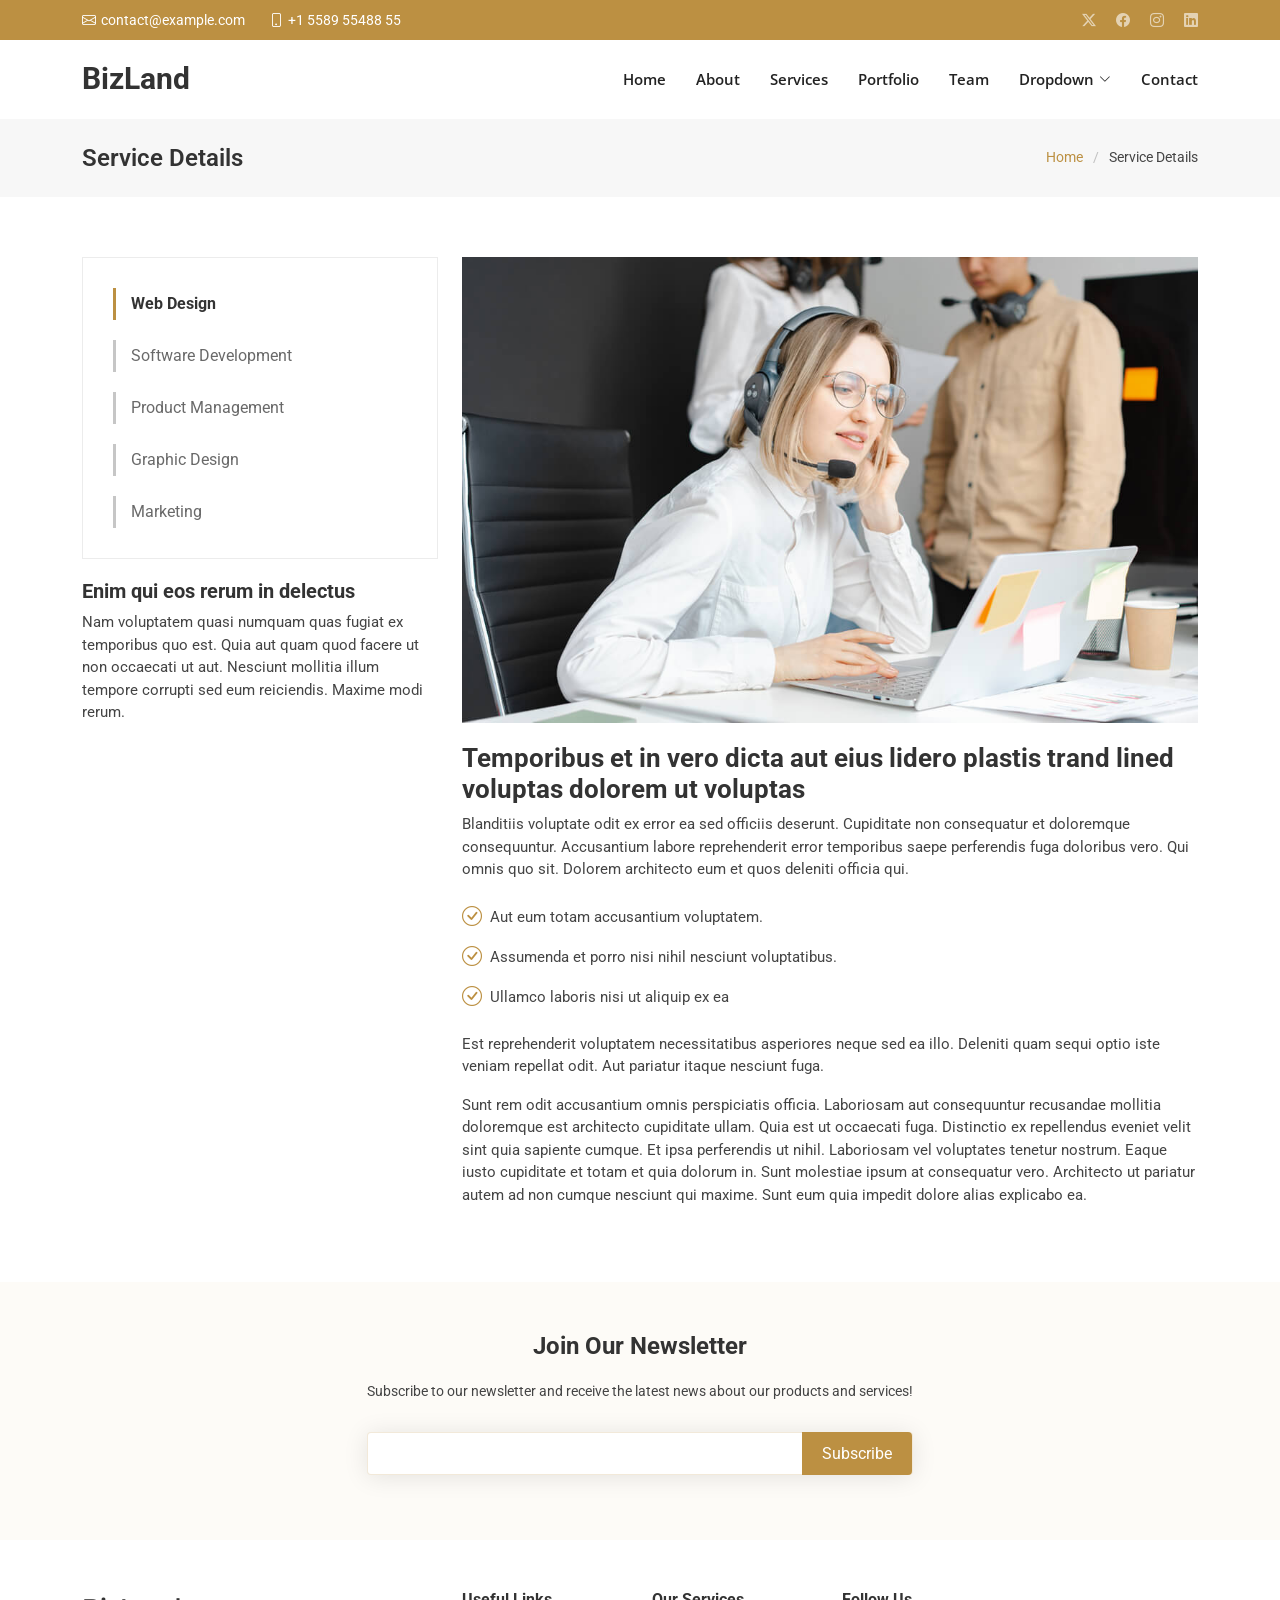
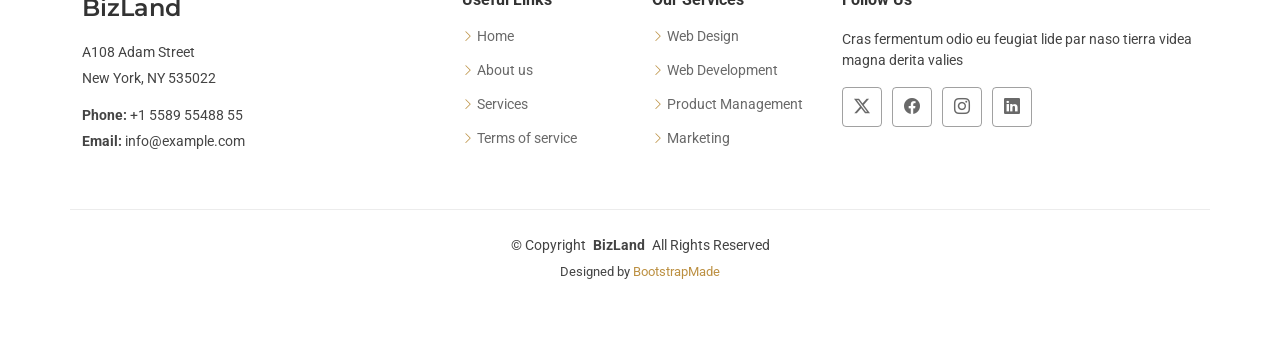
<file: service-details.html>
<!DOCTYPE html>
<html lang="en">

<head>
  <meta charset="utf-8">
  <meta content="width=device-width, initial-scale=1.0" name="viewport">
  <title>Service Details - BizLand Bootstrap Template</title>
  <meta name="description" content="">
  <meta name="keywords" content="">

  <!-- Favicons -->
  <link href="assets/img/favicon.png" rel="icon">
  <link href="assets/img/apple-touch-icon.png" rel="apple-touch-icon">

  <!-- Fonts -->
  <link href="https://fonts.googleapis.com" rel="preconnect">
  <link href="https://fonts.gstatic.com" rel="preconnect" crossorigin>
  <link href="https://fonts.googleapis.com/css2?family=Roboto:ital,wght@0,100;0,300;0,400;0,500;0,700;0,900;1,100;1,300;1,400;1,500;1,700;1,900&family=Open+Sans:ital,wght@0,300;0,400;0,500;0,600;0,700;0,800;1,300;1,400;1,500;1,600;1,700;1,800&family=Montserrat:ital,wght@0,100;0,200;0,300;0,400;0,500;0,600;0,700;0,800;0,900;1,100;1,200;1,300;1,400;1,500;1,600;1,700;1,800;1,900&display=swap" rel="stylesheet">

  <!-- Vendor CSS Files -->
  <link href="assets/vendor/bootstrap/css/bootstrap.min.css" rel="stylesheet">
  <link href="assets/vendor/bootstrap-icons/bootstrap-icons.css" rel="stylesheet">
  <link href="assets/vendor/aos/aos.css" rel="stylesheet">
  <link href="assets/vendor/glightbox/css/glightbox.min.css" rel="stylesheet">
  <link href="assets/vendor/swiper/swiper-bundle.min.css" rel="stylesheet">

  <!-- Main CSS File -->
  <link href="assets/css/main.css" rel="stylesheet">

  <!-- =======================================================
  * Template Name: BizLand
  * Template URL: https://bootstrapmade.com/bizland-bootstrap-business-template/
  * Updated: Dec 05 2024 with Bootstrap v5.3.3
  * Author: BootstrapMade.com
  * License: https://bootstrapmade.com/license/
  ======================================================== -->
</head>

<body class="service-details-page">

  <header id="header" class="header sticky-top">

    <div class="topbar d-flex align-items-center">
      <div class="container d-flex justify-content-center justify-content-md-between">
        <div class="contact-info d-flex align-items-center">
          <i class="bi bi-envelope d-flex align-items-center"><a href="mailto:contact@example.com">contact@example.com</a></i>
          <i class="bi bi-phone d-flex align-items-center ms-4"><span>+1 5589 55488 55</span></i>
        </div>
        <div class="social-links d-none d-md-flex align-items-center">
          <a href="#" class="twitter"><i class="bi bi-twitter-x"></i></a>
          <a href="#" class="facebook"><i class="bi bi-facebook"></i></a>
          <a href="#" class="instagram"><i class="bi bi-instagram"></i></a>
          <a href="#" class="linkedin"><i class="bi bi-linkedin"></i></a>
        </div>
      </div>
    </div><!-- End Top Bar -->

    <div class="branding d-flex align-items-cente">

      <div class="container position-relative d-flex align-items-center justify-content-between">
        <a href="index.html" class="logo d-flex align-items-center">
          <!-- Uncomment the line below if you also wish to use an image logo -->
          <!-- <img src="assets/img/logo.png" alt=""> -->
          <h1 class="sitename">BizLand</h1>
        </a>

        <nav id="navmenu" class="navmenu">
          <ul>
            <li><a href="#hero">Home</a></li>
            <li><a href="#about">About</a></li>
            <li><a href="#services">Services</a></li>
            <li><a href="#portfolio">Portfolio</a></li>
            <li><a href="#team">Team</a></li>
            <li class="dropdown"><a href="#"><span>Dropdown</span> <i class="bi bi-chevron-down toggle-dropdown"></i></a>
              <ul>
                <li><a href="#">Dropdown 1</a></li>
                <li class="dropdown"><a href="#"><span>Deep Dropdown</span> <i class="bi bi-chevron-down toggle-dropdown"></i></a>
                  <ul>
                    <li><a href="#">Deep Dropdown 1</a></li>
                    <li><a href="#">Deep Dropdown 2</a></li>
                    <li><a href="#">Deep Dropdown 3</a></li>
                    <li><a href="#">Deep Dropdown 4</a></li>
                    <li><a href="#">Deep Dropdown 5</a></li>
                  </ul>
                </li>
                <li><a href="#">Dropdown 2</a></li>
                <li><a href="#">Dropdown 3</a></li>
                <li><a href="#">Dropdown 4</a></li>
              </ul>
            </li>
            <li><a href="#contact">Contact</a></li>
          </ul>
          <i class="mobile-nav-toggle d-xl-none bi bi-list"></i>
        </nav>

      </div>

    </div>

  </header>

  <main class="main">

    <!-- Page Title -->
    <div class="page-title" data-aos="fade">
      <div class="container d-lg-flex justify-content-between align-items-center">
        <h1 class="mb-2 mb-lg-0">Service Details</h1>
        <nav class="breadcrumbs">
          <ol>
            <li><a href="index.html">Home</a></li>
            <li class="current">Service Details</li>
          </ol>
        </nav>
      </div>
    </div><!-- End Page Title -->

    <!-- Service Details Section -->
    <section id="service-details" class="service-details section">

      <div class="container">

        <div class="row gy-4">

          <div class="col-lg-4" data-aos="fade-up" data-aos-delay="100">
            <div class="services-list">
              <a href="#" class="active">Web Design</a>
              <a href="#">Software Development</a>
              <a href="#">Product Management</a>
              <a href="#">Graphic Design</a>
              <a href="#">Marketing</a>
            </div>

            <h4>Enim qui eos rerum in delectus</h4>
            <p>Nam voluptatem quasi numquam quas fugiat ex temporibus quo est. Quia aut quam quod facere ut non occaecati ut aut. Nesciunt mollitia illum tempore corrupti sed eum reiciendis. Maxime modi rerum.</p>
          </div>

          <div class="col-lg-8" data-aos="fade-up" data-aos-delay="200">
            <img src="assets/img/services.jpg" alt="" class="img-fluid services-img">
            <h3>Temporibus et in vero dicta aut eius lidero plastis trand lined voluptas dolorem ut voluptas</h3>
            <p>
              Blanditiis voluptate odit ex error ea sed officiis deserunt. Cupiditate non consequatur et doloremque consequuntur. Accusantium labore reprehenderit error temporibus saepe perferendis fuga doloribus vero. Qui omnis quo sit. Dolorem architecto eum et quos deleniti officia qui.
            </p>
            <ul>
              <li><i class="bi bi-check-circle"></i> <span>Aut eum totam accusantium voluptatem.</span></li>
              <li><i class="bi bi-check-circle"></i> <span>Assumenda et porro nisi nihil nesciunt voluptatibus.</span></li>
              <li><i class="bi bi-check-circle"></i> <span>Ullamco laboris nisi ut aliquip ex ea</span></li>
            </ul>
            <p>
              Est reprehenderit voluptatem necessitatibus asperiores neque sed ea illo. Deleniti quam sequi optio iste veniam repellat odit. Aut pariatur itaque nesciunt fuga.
            </p>
            <p>
              Sunt rem odit accusantium omnis perspiciatis officia. Laboriosam aut consequuntur recusandae mollitia doloremque est architecto cupiditate ullam. Quia est ut occaecati fuga. Distinctio ex repellendus eveniet velit sint quia sapiente cumque. Et ipsa perferendis ut nihil. Laboriosam vel voluptates tenetur nostrum. Eaque iusto cupiditate et totam et quia dolorum in. Sunt molestiae ipsum at consequatur vero. Architecto ut pariatur autem ad non cumque nesciunt qui maxime. Sunt eum quia impedit dolore alias explicabo ea.
            </p>
          </div>

        </div>

      </div>

    </section><!-- /Service Details Section -->

  </main>

  <footer id="footer" class="footer">

    <div class="footer-newsletter">
      <div class="container">
        <div class="row justify-content-center text-center">
          <div class="col-lg-6">
            <h4>Join Our Newsletter</h4>
            <p>Subscribe to our newsletter and receive the latest news about our products and services!</p>
            <form action="forms/newsletter.php" method="post" class="php-email-form">
              <div class="newsletter-form"><input type="email" name="email"><input type="submit" value="Subscribe"></div>
              <div class="loading">Loading</div>
              <div class="error-message"></div>
              <div class="sent-message">Your subscription request has been sent. Thank you!</div>
            </form>
          </div>
        </div>
      </div>
    </div>

    <div class="container footer-top">
      <div class="row gy-4">
        <div class="col-lg-4 col-md-6 footer-about">
          <a href="index.html" class="d-flex align-items-center">
            <span class="sitename">BizLand</span>
          </a>
          <div class="footer-contact pt-3">
            <p>A108 Adam Street</p>
            <p>New York, NY 535022</p>
            <p class="mt-3"><strong>Phone:</strong> <span>+1 5589 55488 55</span></p>
            <p><strong>Email:</strong> <span>info@example.com</span></p>
          </div>
        </div>

        <div class="col-lg-2 col-md-3 footer-links">
          <h4>Useful Links</h4>
          <ul>
            <li><i class="bi bi-chevron-right"></i> <a href="#">Home</a></li>
            <li><i class="bi bi-chevron-right"></i> <a href="#">About us</a></li>
            <li><i class="bi bi-chevron-right"></i> <a href="#">Services</a></li>
            <li><i class="bi bi-chevron-right"></i> <a href="#">Terms of service</a></li>
          </ul>
        </div>

        <div class="col-lg-2 col-md-3 footer-links">
          <h4>Our Services</h4>
          <ul>
            <li><i class="bi bi-chevron-right"></i> <a href="#">Web Design</a></li>
            <li><i class="bi bi-chevron-right"></i> <a href="#">Web Development</a></li>
            <li><i class="bi bi-chevron-right"></i> <a href="#">Product Management</a></li>
            <li><i class="bi bi-chevron-right"></i> <a href="#">Marketing</a></li>
          </ul>
        </div>

        <div class="col-lg-4 col-md-12">
          <h4>Follow Us</h4>
          <p>Cras fermentum odio eu feugiat lide par naso tierra videa magna derita valies</p>
          <div class="social-links d-flex">
            <a href=""><i class="bi bi-twitter-x"></i></a>
            <a href=""><i class="bi bi-facebook"></i></a>
            <a href=""><i class="bi bi-instagram"></i></a>
            <a href=""><i class="bi bi-linkedin"></i></a>
          </div>
        </div>

      </div>
    </div>

    <div class="container copyright text-center mt-4">
      <p>© <span>Copyright</span> <strong class="px-1 sitename">BizLand</strong> <span>All Rights Reserved</span></p>
      <div class="credits">
        <!-- All the links in the footer should remain intact. -->
        <!-- You can delete the links only if you've purchased the pro version. -->
        <!-- Licensing information: https://bootstrapmade.com/license/ -->
        <!-- Purchase the pro version with working PHP/AJAX contact form: [buy-url] -->
        Designed by <a href="https://bootstrapmade.com/">BootstrapMade</a>
      </div>
    </div>

  </footer>

  <!-- Scroll Top -->
  <a href="#" id="scroll-top" class="scroll-top d-flex align-items-center justify-content-center"><i class="bi bi-arrow-up-short"></i></a>

  <!-- Preloader -->
  <div id="preloader">
    <div></div>
    <div></div>
    <div></div>
    <div></div>
  </div>

  <!-- Vendor JS Files -->
  <script src="assets/vendor/bootstrap/js/bootstrap.bundle.min.js"></script>
  <script src="assets/vendor/php-email-form/validate.js"></script>
  <script src="assets/vendor/aos/aos.js"></script>
  <script src="assets/vendor/glightbox/js/glightbox.min.js"></script>
  <script src="assets/vendor/waypoints/noframework.waypoints.js"></script>
  <script src="assets/vendor/purecounter/purecounter_vanilla.js"></script>
  <script src="assets/vendor/swiper/swiper-bundle.min.js"></script>
  <script src="assets/vendor/imagesloaded/imagesloaded.pkgd.min.js"></script>
  <script src="assets/vendor/isotope-layout/isotope.pkgd.min.js"></script>

  <!-- Main JS File -->
  <script src="assets/js/main.js"></script>

</body>

</html>
</file>
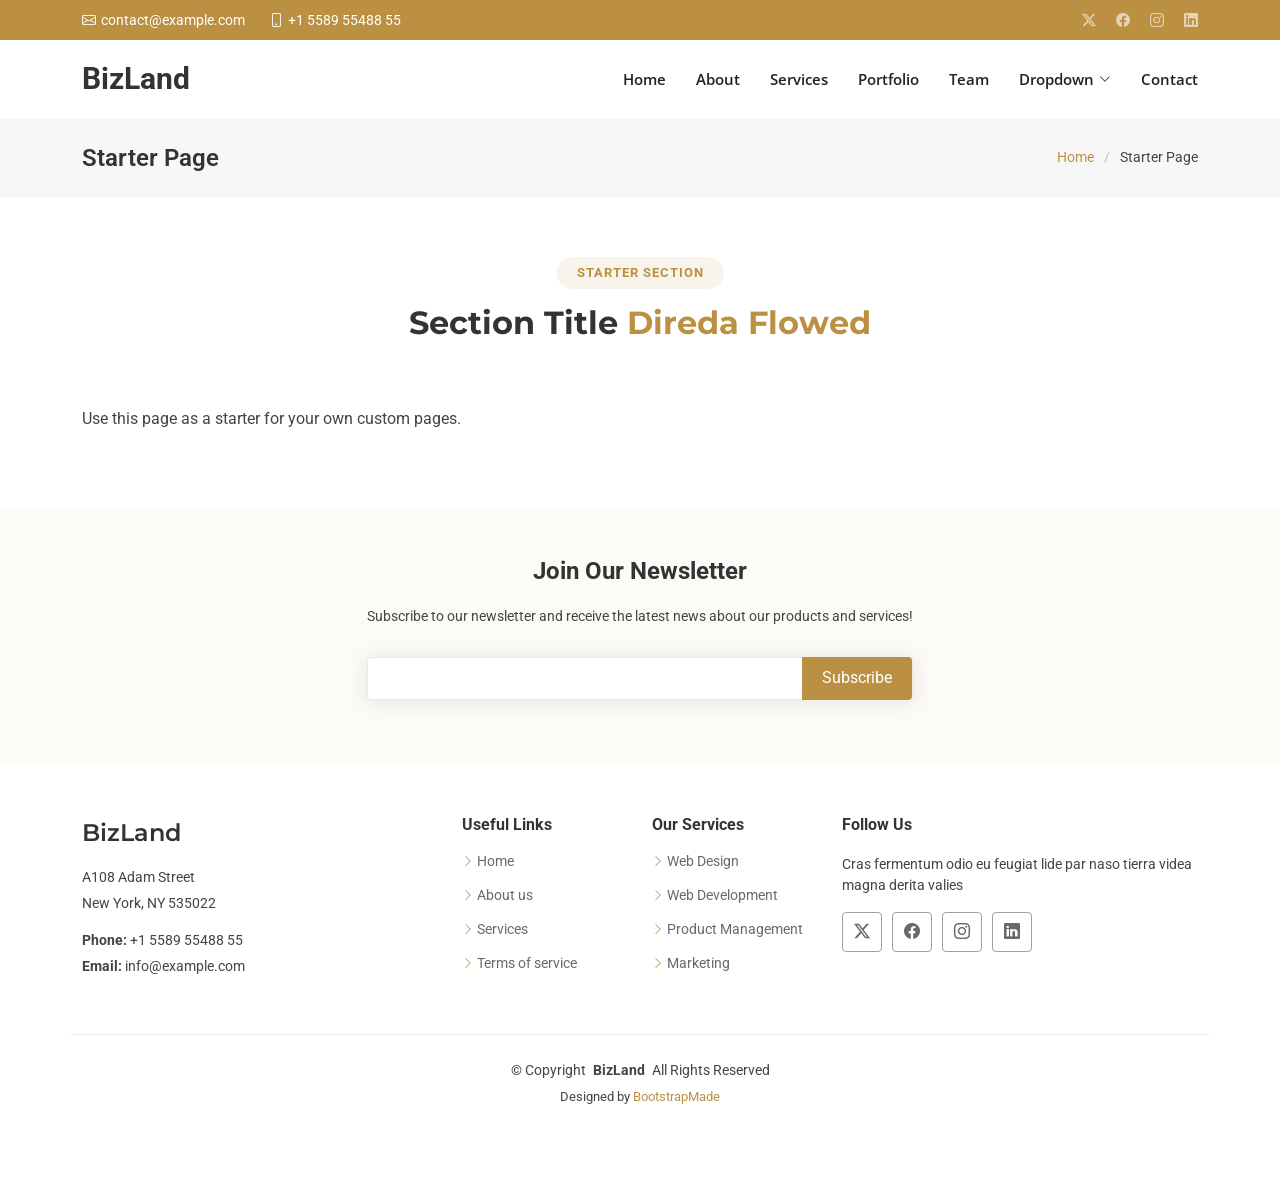
<file: starter-page.html>
<!DOCTYPE html>
<html lang="en">

<head>
  <meta charset="utf-8">
  <meta content="width=device-width, initial-scale=1.0" name="viewport">
  <title>Starter Page - BizLand Bootstrap Template</title>
  <meta name="description" content="">
  <meta name="keywords" content="">

  <!-- Favicons -->
  <link href="assets/img/favicon.png" rel="icon">
  <link href="assets/img/apple-touch-icon.png" rel="apple-touch-icon">

  <!-- Fonts -->
  <link href="https://fonts.googleapis.com" rel="preconnect">
  <link href="https://fonts.gstatic.com" rel="preconnect" crossorigin>
  <link href="https://fonts.googleapis.com/css2?family=Roboto:ital,wght@0,100;0,300;0,400;0,500;0,700;0,900;1,100;1,300;1,400;1,500;1,700;1,900&family=Open+Sans:ital,wght@0,300;0,400;0,500;0,600;0,700;0,800;1,300;1,400;1,500;1,600;1,700;1,800&family=Montserrat:ital,wght@0,100;0,200;0,300;0,400;0,500;0,600;0,700;0,800;0,900;1,100;1,200;1,300;1,400;1,500;1,600;1,700;1,800;1,900&display=swap" rel="stylesheet">

  <!-- Vendor CSS Files -->
  <link href="assets/vendor/bootstrap/css/bootstrap.min.css" rel="stylesheet">
  <link href="assets/vendor/bootstrap-icons/bootstrap-icons.css" rel="stylesheet">
  <link href="assets/vendor/aos/aos.css" rel="stylesheet">
  <link href="assets/vendor/glightbox/css/glightbox.min.css" rel="stylesheet">
  <link href="assets/vendor/swiper/swiper-bundle.min.css" rel="stylesheet">

  <!-- Main CSS File -->
  <link href="assets/css/main.css" rel="stylesheet">

  <!-- =======================================================
  * Template Name: BizLand
  * Template URL: https://bootstrapmade.com/bizland-bootstrap-business-template/
  * Updated: Dec 05 2024 with Bootstrap v5.3.3
  * Author: BootstrapMade.com
  * License: https://bootstrapmade.com/license/
  ======================================================== -->
</head>

<body class="starter-page-page">

  <header id="header" class="header sticky-top">

    <div class="topbar d-flex align-items-center">
      <div class="container d-flex justify-content-center justify-content-md-between">
        <div class="contact-info d-flex align-items-center">
          <i class="bi bi-envelope d-flex align-items-center"><a href="mailto:contact@example.com">contact@example.com</a></i>
          <i class="bi bi-phone d-flex align-items-center ms-4"><span>+1 5589 55488 55</span></i>
        </div>
        <div class="social-links d-none d-md-flex align-items-center">
          <a href="#" class="twitter"><i class="bi bi-twitter-x"></i></a>
          <a href="#" class="facebook"><i class="bi bi-facebook"></i></a>
          <a href="#" class="instagram"><i class="bi bi-instagram"></i></a>
          <a href="#" class="linkedin"><i class="bi bi-linkedin"></i></a>
        </div>
      </div>
    </div><!-- End Top Bar -->

    <div class="branding d-flex align-items-cente">

      <div class="container position-relative d-flex align-items-center justify-content-between">
        <a href="index.html" class="logo d-flex align-items-center">
          <!-- Uncomment the line below if you also wish to use an image logo -->
          <!-- <img src="assets/img/logo.png" alt=""> -->
          <h1 class="sitename">BizLand</h1>
        </a>

        <nav id="navmenu" class="navmenu">
          <ul>
            <li><a href="#hero">Home</a></li>
            <li><a href="#about">About</a></li>
            <li><a href="#services">Services</a></li>
            <li><a href="#portfolio">Portfolio</a></li>
            <li><a href="#team">Team</a></li>
            <li class="dropdown"><a href="#"><span>Dropdown</span> <i class="bi bi-chevron-down toggle-dropdown"></i></a>
              <ul>
                <li><a href="#">Dropdown 1</a></li>
                <li class="dropdown"><a href="#"><span>Deep Dropdown</span> <i class="bi bi-chevron-down toggle-dropdown"></i></a>
                  <ul>
                    <li><a href="#">Deep Dropdown 1</a></li>
                    <li><a href="#">Deep Dropdown 2</a></li>
                    <li><a href="#">Deep Dropdown 3</a></li>
                    <li><a href="#">Deep Dropdown 4</a></li>
                    <li><a href="#">Deep Dropdown 5</a></li>
                  </ul>
                </li>
                <li><a href="#">Dropdown 2</a></li>
                <li><a href="#">Dropdown 3</a></li>
                <li><a href="#">Dropdown 4</a></li>
              </ul>
            </li>
            <li><a href="#contact">Contact</a></li>
          </ul>
          <i class="mobile-nav-toggle d-xl-none bi bi-list"></i>
        </nav>

      </div>

    </div>

  </header>

  <main class="main">

    <!-- Page Title -->
    <div class="page-title" data-aos="fade">
      <div class="container d-lg-flex justify-content-between align-items-center">
        <h1 class="mb-2 mb-lg-0">Starter Page</h1>
        <nav class="breadcrumbs">
          <ol>
            <li><a href="index.html">Home</a></li>
            <li class="current">Starter Page</li>
          </ol>
        </nav>
      </div>
    </div><!-- End Page Title -->

    <!-- Starter Section Section -->
    <section id="starter-section" class="starter-section section">

      <!-- Section Title -->
      <div class="container section-title" data-aos="fade-up">
        <h2>Starter Section</h2>
        <p><span>Section Title</span> <span class="description-title">Direda Flowed</span></p>
      </div><!-- End Section Title -->

      <div class="container" data-aos="fade-up">
        <p>Use this page as a starter for your own custom pages.</p>
      </div>

    </section><!-- /Starter Section Section -->

  </main>

  <footer id="footer" class="footer">

    <div class="footer-newsletter">
      <div class="container">
        <div class="row justify-content-center text-center">
          <div class="col-lg-6">
            <h4>Join Our Newsletter</h4>
            <p>Subscribe to our newsletter and receive the latest news about our products and services!</p>
            <form action="forms/newsletter.php" method="post" class="php-email-form">
              <div class="newsletter-form"><input type="email" name="email"><input type="submit" value="Subscribe"></div>
              <div class="loading">Loading</div>
              <div class="error-message"></div>
              <div class="sent-message">Your subscription request has been sent. Thank you!</div>
            </form>
          </div>
        </div>
      </div>
    </div>

    <div class="container footer-top">
      <div class="row gy-4">
        <div class="col-lg-4 col-md-6 footer-about">
          <a href="index.html" class="d-flex align-items-center">
            <span class="sitename">BizLand</span>
          </a>
          <div class="footer-contact pt-3">
            <p>A108 Adam Street</p>
            <p>New York, NY 535022</p>
            <p class="mt-3"><strong>Phone:</strong> <span>+1 5589 55488 55</span></p>
            <p><strong>Email:</strong> <span>info@example.com</span></p>
          </div>
        </div>

        <div class="col-lg-2 col-md-3 footer-links">
          <h4>Useful Links</h4>
          <ul>
            <li><i class="bi bi-chevron-right"></i> <a href="#">Home</a></li>
            <li><i class="bi bi-chevron-right"></i> <a href="#">About us</a></li>
            <li><i class="bi bi-chevron-right"></i> <a href="#">Services</a></li>
            <li><i class="bi bi-chevron-right"></i> <a href="#">Terms of service</a></li>
          </ul>
        </div>

        <div class="col-lg-2 col-md-3 footer-links">
          <h4>Our Services</h4>
          <ul>
            <li><i class="bi bi-chevron-right"></i> <a href="#">Web Design</a></li>
            <li><i class="bi bi-chevron-right"></i> <a href="#">Web Development</a></li>
            <li><i class="bi bi-chevron-right"></i> <a href="#">Product Management</a></li>
            <li><i class="bi bi-chevron-right"></i> <a href="#">Marketing</a></li>
          </ul>
        </div>

        <div class="col-lg-4 col-md-12">
          <h4>Follow Us</h4>
          <p>Cras fermentum odio eu feugiat lide par naso tierra videa magna derita valies</p>
          <div class="social-links d-flex">
            <a href=""><i class="bi bi-twitter-x"></i></a>
            <a href=""><i class="bi bi-facebook"></i></a>
            <a href=""><i class="bi bi-instagram"></i></a>
            <a href=""><i class="bi bi-linkedin"></i></a>
          </div>
        </div>

      </div>
    </div>

    <div class="container copyright text-center mt-4">
      <p>© <span>Copyright</span> <strong class="px-1 sitename">BizLand</strong> <span>All Rights Reserved</span></p>
      <div class="credits">
        <!-- All the links in the footer should remain intact. -->
        <!-- You can delete the links only if you've purchased the pro version. -->
        <!-- Licensing information: https://bootstrapmade.com/license/ -->
        <!-- Purchase the pro version with working PHP/AJAX contact form: [buy-url] -->
        Designed by <a href="https://bootstrapmade.com/">BootstrapMade</a>
      </div>
    </div>

  </footer>

  <!-- Scroll Top -->
  <a href="#" id="scroll-top" class="scroll-top d-flex align-items-center justify-content-center"><i class="bi bi-arrow-up-short"></i></a>

  <!-- Preloader -->
  <div id="preloader">
    <div></div>
    <div></div>
    <div></div>
    <div></div>
  </div>

  <!-- Vendor JS Files -->
  <script src="assets/vendor/bootstrap/js/bootstrap.bundle.min.js"></script>
  <script src="assets/vendor/php-email-form/validate.js"></script>
  <script src="assets/vendor/aos/aos.js"></script>
  <script src="assets/vendor/glightbox/js/glightbox.min.js"></script>
  <script src="assets/vendor/waypoints/noframework.waypoints.js"></script>
  <script src="assets/vendor/purecounter/purecounter_vanilla.js"></script>
  <script src="assets/vendor/swiper/swiper-bundle.min.js"></script>
  <script src="assets/vendor/imagesloaded/imagesloaded.pkgd.min.js"></script>
  <script src="assets/vendor/isotope-layout/isotope.pkgd.min.js"></script>

  <!-- Main JS File -->
  <script src="assets/js/main.js"></script>

</body>

</html>
</file>
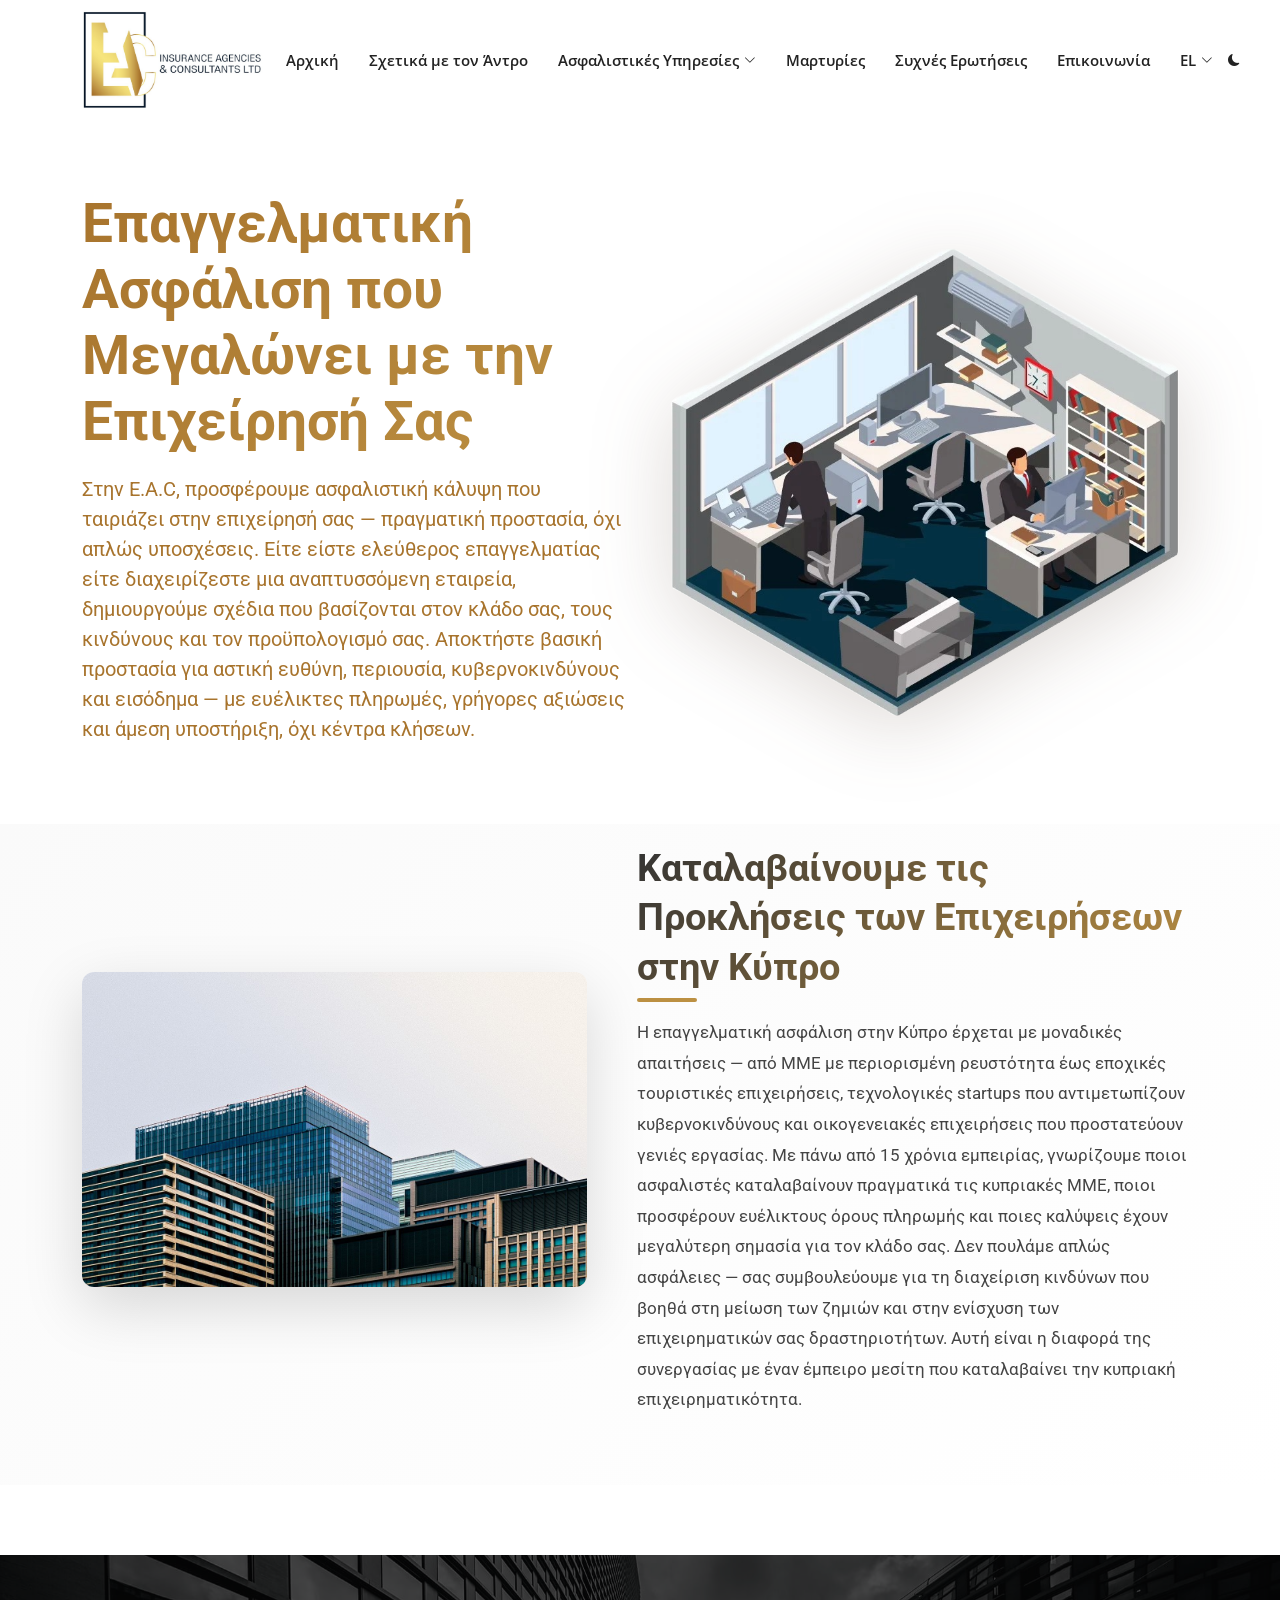
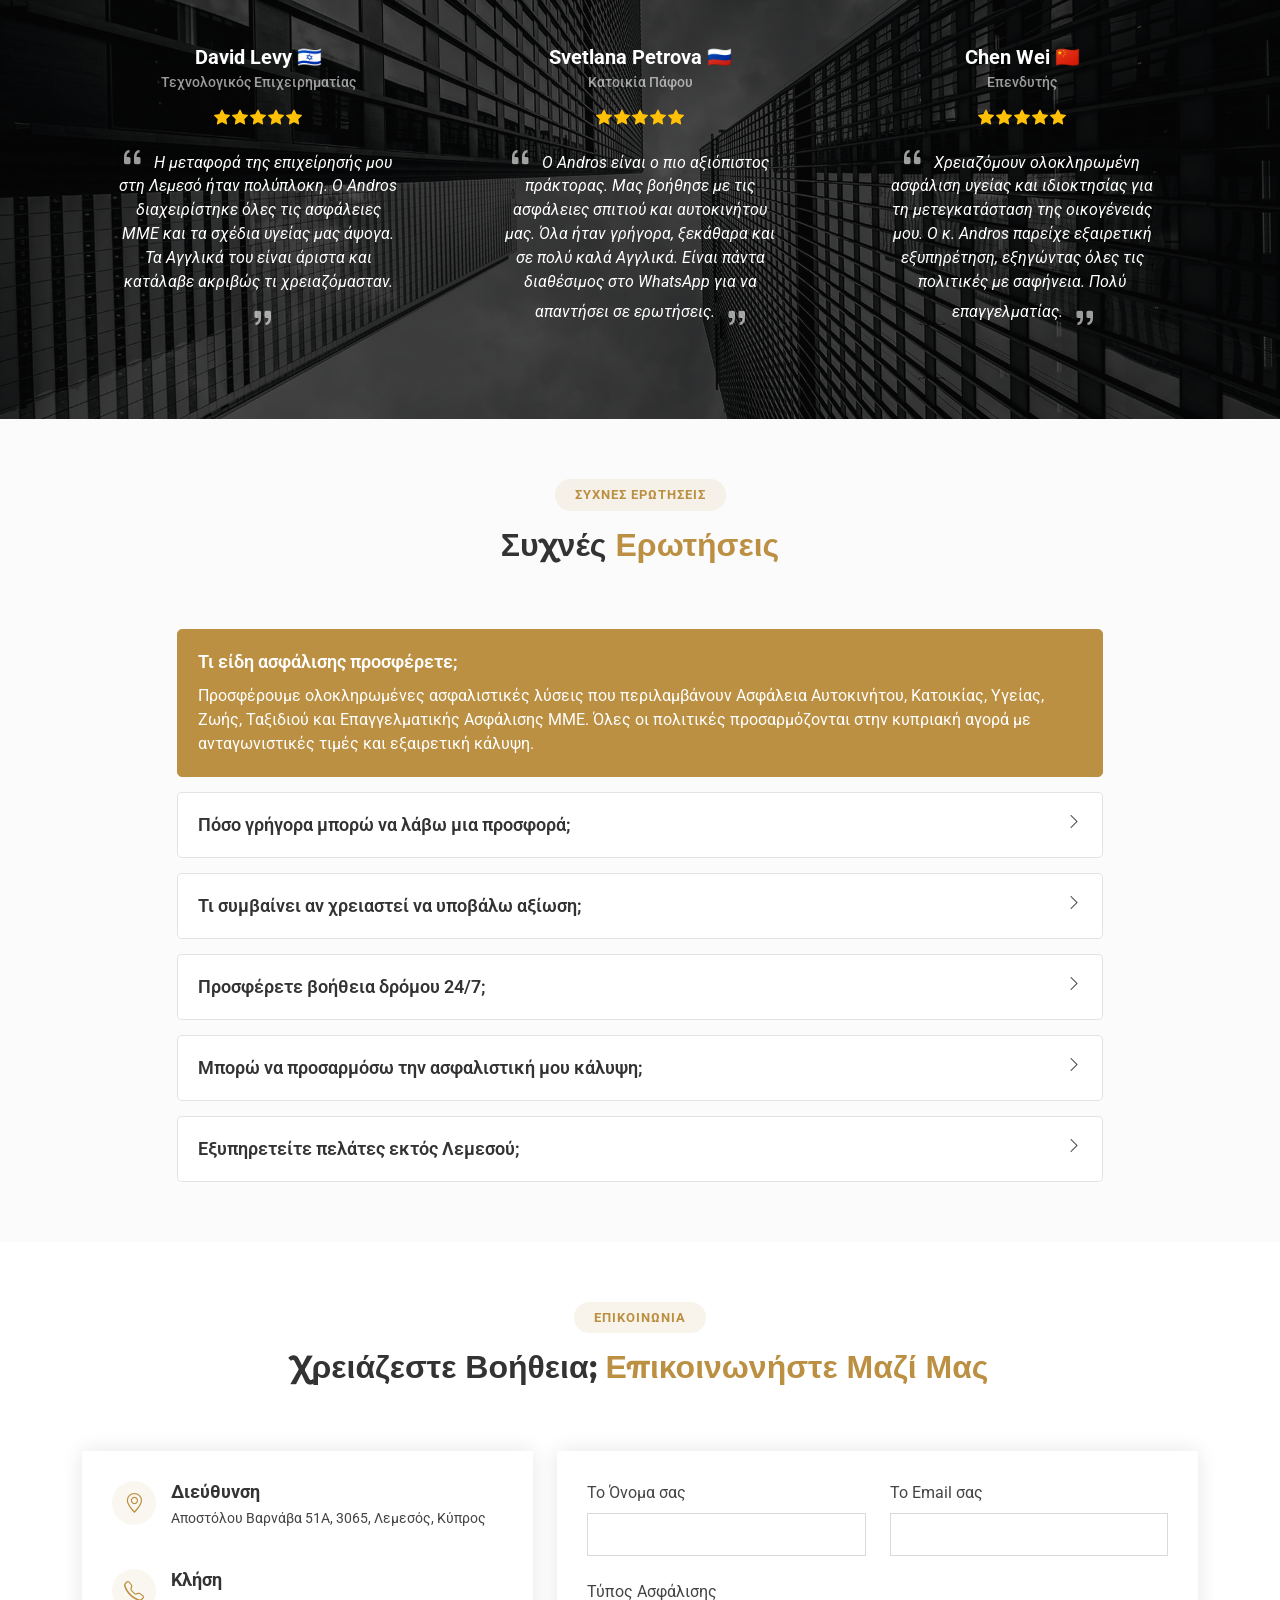
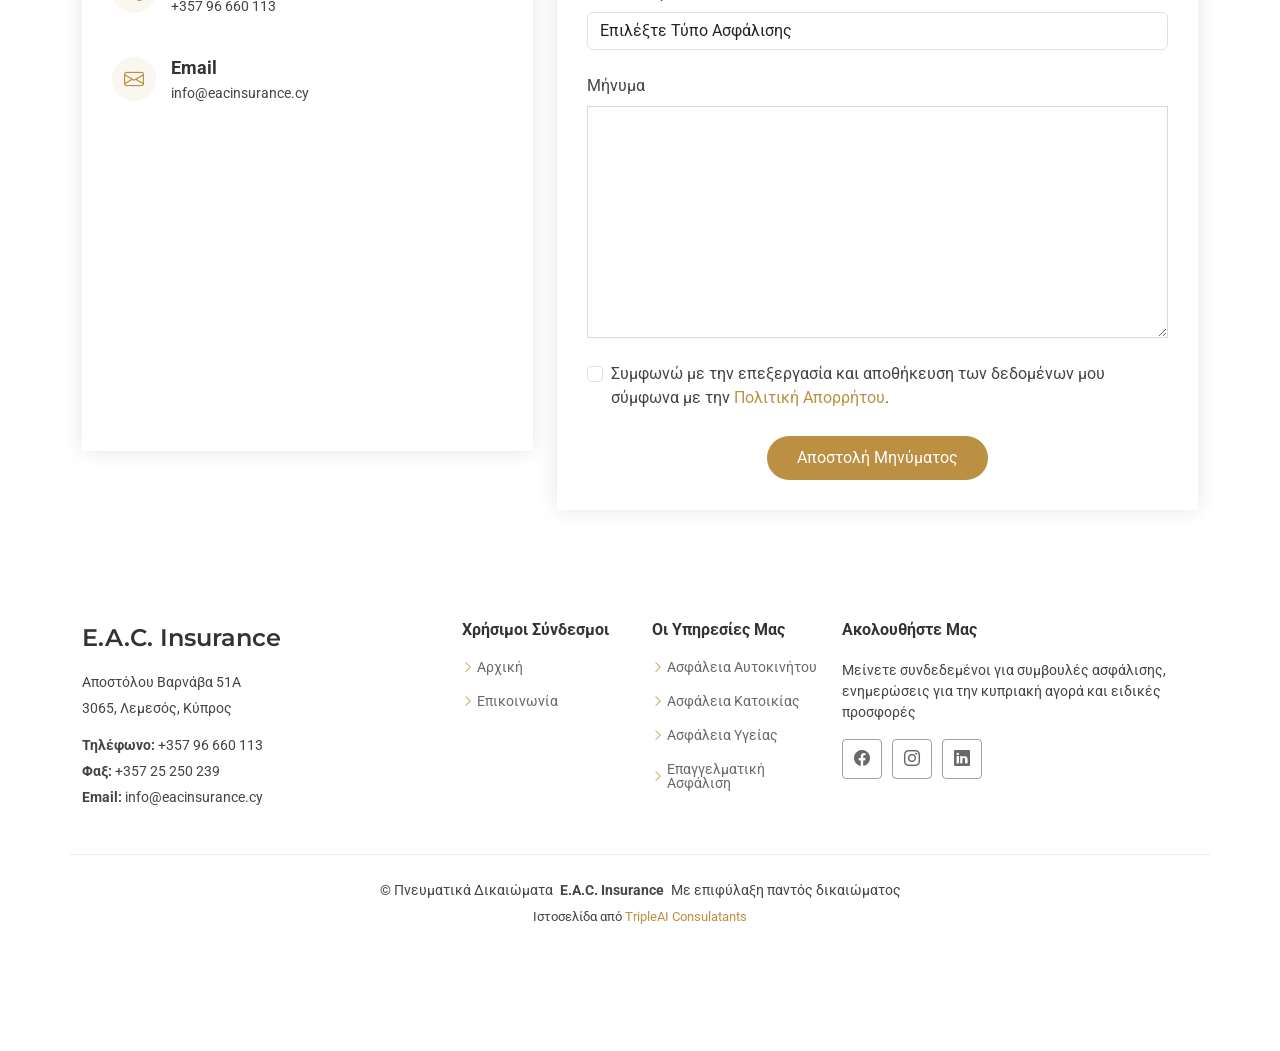
<file: EL/business.html>
<!DOCTYPE html>
<html lang="el">

<head>
  <meta charset="utf-8">
  <meta content="width=device-width, initial-scale=1.0" name="viewport">
  <title>E.A.C. Insurance - Ασφαλιστικός Μεσίτης Κύπρου | Andros Panayiotou</title>
  <meta content="Επαγγελματικές ασφαλιστικές υπηρεσίες στην Κύπρο. Ασφάλεια Αυτοκινήτου, Κατοικίας, Υγείας, Επαγγελματικής Ασφάλισης με εξατομικευμένη εξυπηρέτηση από τον Andros Panayiotou." name="description">
  <meta name="keywords" content="ασφάλειες Κύπρος, ασφάλεια αυτοκινήτου Κύπρος, ασφάλεια κατοικίας Κύπρος, ασφάλεια υγείας, επαγγελματική ασφάλιση, ασφαλιστικός μεσίτης Κύπρος, ασφάλειες Λεμεσός">

  <!-- Favicons -->
  <link href="../assets/img/favicon.png" rel="icon">
  <link href="../assets/img/apple-touch-icon.png" rel="apple-touch-icon">

  <!-- Fonts -->
  <link href="https://fonts.googleapis.com" rel="preconnect">
  <link href="https://fonts.gstatic.com" rel="preconnect" crossorigin>
  <link href="https://fonts.googleapis.com/css2?family=Roboto:ital,wght@0,100;0,300;0,400;0,500;0,700;0,900;1,100;1,300;1,400;1,500;1,700;1,900&family=Open+Sans:ital,wght@0,300;0,400;0,500;0,600;0,700;0,800;1,300;1,400;1,500;1,600;1,700;1,800&family=Montserrat:ital,wght@0,100;0,200;0,300;0,400;0,500;0,600;0,700;0,800;0,900;1,100;1,200;1,300;1,400;1,500;1,600;1,700;1,800;1,900&display=swap" rel="stylesheet">

  <!-- Vendor CSS Files -->
  <link href="../assets/vendor/bootstrap/css/bootstrap.min.css" rel="stylesheet">
  <link href="../assets/vendor/bootstrap-icons/bootstrap-icons.css" rel="stylesheet">
  <link href="../assets/vendor/aos/aos.css" rel="stylesheet">
  <link href="../assets/vendor/glightbox/css/glightbox.min.css" rel="stylesheet">
  <link href="../assets/vendor/swiper/swiper-bundle.min.css" rel="stylesheet">

  <!-- Main CSS File -->
  <link href="../assets/css/sub.css" rel="stylesheet">

  <!-- Logo CSS -->
  <style>
    .header .logo img {
      max-height: 100px; /* Adjust this value if needed */
    }
  </style>

  <!-- Font Awesome for icons -->
  <link rel="stylesheet" href="https://cdnjs.cloudflare.com/ajax/libs/font-awesome/6.4.0/css/all.min.css">

</head>

<body class="business-page">

  <header id="header" class="header sticky-top">
    <div class="branding d-flex align-items-cente">

      <div class="container position-relative d-flex align-items-center justify-content-between">
        <a href="main.html#hero" class="logo d-flex align-items-center">
          <img src="../assets/img/logo_gray.png" alt="E.A.C. Insurance Logo">
        </a>

        <nav id="navmenu" class="navmenu">
          <ul>
            <li><a href="main.html#hero" class="active">Αρχική</a></li>
            <li><a href="main.html#about">Σχετικά με τον Άντρο</a></li>

            <li class="dropdown">
              <a href="main.html#services-flip">
                <span>Ασφαλιστικές Υπηρεσίες</span>
                <i class="bi bi-chevron-down toggle-dropdown"></i>
              </a>
              <ul>
                  <li><a href="motor.html">Ασφάλεια Αυτοκινήτου</a></li>
                  <li><a href="health.html">Ασφάλεια Υγείας</a></li>
                  <li><a href="home.html">Ασφάλεια Κατοικίας</a></li>
                  <li><a href="business.html">Ασφάλεια Επιχειρήσεων</a></li>
              </ul>
            </li>

            <li><a href="main.html#testimonials">Μαρτυρίες</a></li>
            <li><a href="main.html#faq">Συχνές Ερωτήσεις</a></li>
            <li><a href="main.html#contact">Επικοινωνία</a></li>
            
            <li class="dropdown">
              <a href="#">
                <span>EL</span> 
                <i class="bi bi-chevron-down toggle-dropdown"></i>
              </a>
              <ul>
                  <li><a href="../main.html">EN</a></li>
              </ul>
            </li>
            
            </ul>

          <a href="#" id="darkModeToggle" class="header-mode-toggle">
            <i class="bi bi-moon-fill moon-icon"></i>
            <i class="bi bi-sun-fill sun-icon" style="display: none;"></i>
          </a>
          <i class="mobile-nav-toggle d-xl-none bi bi-list"></i>
        </nav>

      </div>

    </div>

  </header>

  <main class="main">


   <section class="hero-image-section">
  <div class="container">
    <div class="hero-content">
      <div class="hero-text">
        <h1>Επαγγελματική Ασφάλιση που Μεγαλώνει με την Επιχείρησή Σας</h1>
       <p>
Στην E.A.C, προσφέρουμε ασφαλιστική κάλυψη που ταιριάζει στην επιχείρησή σας — πραγματική προστασία, όχι απλώς υποσχέσεις.  
Είτε είστε ελεύθερος επαγγελματίας είτε διαχειρίζεστε μια αναπτυσσόμενη εταιρεία, δημιουργούμε σχέδια που βασίζονται στον κλάδο σας, τους κινδύνους και τον προϋπολογισμό σας.  
Αποκτήστε βασική προστασία για αστική ευθύνη, περιουσία, κυβερνοκινδύνους και εισόδημα — με ευέλικτες πληρωμές, γρήγορες αξιώσεις και άμεση υποστήριξη, όχι κέντρα κλήσεων.
</p>
      </div>

      <div class="hero-image">
<img src="../assets/img/business_3d.png" alt="3D Επιχείρηση" style="max-width: 65vh;"/>
      </div>
    </div>
  </div>
</section>

   <section class="content-image-section">
  <div class="container">
    <div class="hero-content">
       <div class="content-image">
        <img src="../assets/img/business_insu.jpg" alt="Εικόνα επαγγελματικής ασφάλισης" />
      </div>
      <div class="hero-text">
        <h2>Καταλαβαίνουμε τις Προκλήσεις των Επιχειρήσεων στην Κύπρο</h2>
        <p>
            Η επαγγελματική ασφάλιση στην Κύπρο έρχεται με μοναδικές απαιτήσεις — από ΜΜΕ με περιορισμένη ρευστότητα έως εποχικές τουριστικές επιχειρήσεις, τεχνολογικές startups που αντιμετωπίζουν κυβερνοκινδύνους και οικογενειακές επιχειρήσεις που προστατεύουν γενιές εργασίας.  
            Με πάνω από 15 χρόνια εμπειρίας, γνωρίζουμε ποιοι ασφαλιστές καταλαβαίνουν πραγματικά τις κυπριακές ΜΜΕ, ποιοι προσφέρουν ευέλικτους όρους πληρωμής και ποιες καλύψεις έχουν μεγαλύτερη σημασία για τον κλάδο σας.  
            Δεν πουλάμε απλώς ασφάλειες — σας συμβουλεύουμε για τη διαχείριση κινδύνων που βοηθά στη μείωση των ζημιών και στην ενίσχυση των επιχειρηματικών σας δραστηριοτήτων. Αυτή είναι η διαφορά της συνεργασίας με έναν έμπειρο μεσίτη που καταλαβαίνει την κυπριακή επιχειρηματικότητα.
        </p>
      </div>

     
    </div>
  </div>
</section>


    
<section id="testimonials" class="testimonials section dark-background">

      <img src="../assets/img/testimonials-bg.jpg" class="testimonials-bg" alt="">

      <div class="container" data-aos="fade-up" data-aos-delay="100">

        <div class="swiper init-swiper">
          <script type="application/json" class="swiper-config">
            {
              "loop": true,
              "speed": 600,
              "autoplay": {
                "delay": 5000
              },
              "slidesPerView": 1,
              "spaceBetween": 30,
              "navigation": {
                "nextEl": ".swiper-button-next",
                "prevEl": ".swiper-button-prev"
              },
              "breakpoints": {
                "768": {
                  "slidesPerView": 2
                },
                "992": {
                  "slidesPerView": 3
                }
              }
            }
          </script>
          <div class="swiper-wrapper">

            <div class="swiper-slide">
              <div class="testimonial-item">
                <h3>David Levy 🇮🇱</h3>
                <h4>Τεχνολογικός Επιχειρηματίας</h4>
                <div class="stars">
                  <i class="bi bi-star-fill"></i><i class="bi bi-star-fill"></i><i class="bi bi-star-fill"></i><i class="bi bi-star-fill"></i><i class="bi bi-star-fill"></i>
                </div>
                <p>
                  <i class="bi bi-quote quote-icon-left"></i>
                  <span>Η μεταφορά της επιχείρησής μου στη Λεμεσό ήταν πολύπλοκη. Ο Andros διαχειρίστηκε όλες τις ασφάλειες ΜΜΕ και τα σχέδια υγείας μας άψογα. Τα Αγγλικά του είναι άριστα και κατάλαβε ακριβώς τι χρειαζόμασταν.</span>
                  <i class="bi bi-quote quote-icon-right"></i>
                </p>
              </div>
            </div><div class="swiper-slide">
              <div class="testimonial-item">
                <h3>Svetlana Petrova 🇷🇺</h3>
                <h4>Κατοικία Πάφου</h4>
                <div class="stars">
                  <i class="bi bi-star-fill"></i><i class="bi bi-star-fill"></i><i class="bi bi-star-fill"></i><i class="bi bi-star-fill"></i><i class="bi bi-star-fill"></i>
                </div>
                <p>
                  <i class="bi bi-quote quote-icon-left"></i>
                  <span>Ο Andros είναι ο πιο αξιόπιστος πράκτορας. Μας βοήθησε με τις ασφάλειες σπιτιού και αυτοκινήτου μας. Όλα ήταν γρήγορα, ξεκάθαρα και σε πολύ καλά Αγγλικά. Είναι πάντα διαθέσιμος στο WhatsApp για να απαντήσει σε ερωτήσεις.</span>
                  <i class="bi bi-quote quote-icon-right"></i>
                </p>
              </div>
            </div><div class="swiper-slide">
              <div class="testimonial-item">
                <h3>Chen Wei 🇨🇳</h3>
                <h4>Επενδυτής</h4>
                <div class="stars">
                  <i class="bi bi-star-fill"></i><i class="bi bi-star-fill"></i><i class="bi bi-star-fill"></i><i class="bi bi-star-fill"></i><i class="bi bi-star-fill"></i>
                </div>
                <p>
                  <i class="bi bi-quote quote-icon-left"></i>
                  <span>Χρειαζόμουν ολοκληρωμένη ασφάλιση υγείας και ιδιοκτησίας για τη μετεγκατάσταση της οικογένειάς μου. Ο κ. Andros παρείχε εξαιρετική εξυπηρέτηση, εξηγώντας όλες τις πολιτικές με σαφήνεια. Πολύ επαγγελματίας.</span>
                  <i class="bi bi-quote quote-icon-right"></i>
                </p>
              </div>
            </div><div class="swiper-slide">
              <div class="testimonial-item">
                <h3>Μαρία Γεωργίου 🇨🇾</h3>
                <h4>Ιδιοκτήτρια Επιχείρησης</h4>
                <div class="stars">
                  <i class="bi bi-star-fill"></i><i class="bi bi-star-fill"></i><i class="bi bi-star-fill"></i><i class="bi bi-star-fill"></i><i class="bi bi-star-fill"></i>
                </div>
                <p>
                  <i class="bi bi-quote quote-icon-left"></i>
                  <span>Ο Andros με βοήθησε να βρω την τέλεια ασφάλεια για την επιχείρησή μου. Η προσωπική του εξυπηρέτηση και ο γρήγορος χρόνος απόκρισης είναι εξαιρετικοί. Συνιστώ ανεπιφύλακτα τις υπηρεσίες του.</span>
                  <i class="bi bi-quote quote-icon-right"></i>
                </p>
              </div>
            </div><div class="swiper-slide">
              <div class="testimonial-item">
                <h3>Χρήστος Παπαδόπουλος 🇨🇾</h3>
                <h4>Κάτοικος Λεμεσού</h4>
                <div class="stars">
                  <i class="bi bi-star-fill"></i><i class="bi bi-star-fill"></i><i class="bi bi-star-fill"></i><i class="bi bi-star-fill"></i><i class="bi bi-star-fill"></i>
                </div>
                <p>
                  <i class="bi bi-quote quote-icon-left"></i>
                  <span>Μετά από ένα αυτοκινητιστικό ατύχημα, ο Andros διεκπεραίωσε την αξίωσή μου σε 15 λεπτά όπως υποσχέθηκε. Επαγγελματίας, αξιόπιστος και πάντα διαθέσιμος. Ο καλύτερος ασφαλιστικός μεσίτης στην Κύπρο!</span>
                  <i class="bi bi-quote quote-icon-right"></i>
                </p>
              </div>
            </div><div class="swiper-slide">
              <div class="testimonial-item">
                <h3>Ελένα Κωνσταντίνου 🇨🇾</h3>
                <h4>Οικογενειακός Πελάτης</h4>
                <div class="stars">
                  <i class="bi bi-star-fill"></i><i class="bi bi-star-fill"></i><i class="bi bi-star-fill"></i><i class="bi bi-star-fill"></i><i class="bi bi-star-fill"></i>
                </div>
                <p>
                  <i class="bi bi-quote quote-icon-left"></i>
                  <span>Είμαστε με τον Andros για 5 χρόνια. Δεν είναι απλώς ένας ασφαλιστικός μεσίτης, είναι ένας έμπιστος σύμβουλος που ενδιαφέρεται πραγματικά για την προστασία της οικογένειάς μας.</span>
                  <i class="bi bi-quote quote-icon-right"></i>
                </p>
              </div>
            </div></div>
          
          <div class="swiper-button-next"></div>
          <div class="swiper-button-prev"></div>

        </div>

      </div>

    </section>

    
    <!-- Faq Section -->
    <section id="faq" class="faq section light-background">

      <!-- Section Title -->
      <div class="container section-title" data-aos="fade-up">
        <h2>Συχνές Ερωτήσεις</h2>
        <p><span>Συχνές</span> <span class="description-title">Ερωτήσεις</span></p>
      </div><!-- End Section Title -->

      <div class="container">

        <div class="row justify-content-center">

          <div class="col-lg-10" data-aos="fade-up" data-aos-delay="100">

            <div class="faq-container">

              <div class="faq-item faq-active">
                <h3>Τι είδη ασφάλισης προσφέρετε;</h3>
                <div class="faq-content">
                  <p>Προσφέρουμε ολοκληρωμένες ασφαλιστικές λύσεις που περιλαμβάνουν Ασφάλεια Αυτοκινήτου, Κατοικίας, Υγείας, Ζωής, Ταξιδιού και Επαγγελματικής Ασφάλισης ΜΜΕ. Όλες οι πολιτικές προσαρμόζονται στην κυπριακή αγορά με ανταγωνιστικές τιμές και εξαιρετική κάλυψη.</p>
                </div>
                <i class="faq-toggle bi bi-chevron-right"></i>
              </div><!-- End Faq item-->

              <div class="faq-item">
                <h3>Πόσο γρήγορα μπορώ να λάβω μια προσφορά;</h3>
                <div class="faq-content">
                  <p>Θα λάβετε μια εξατομικευμένη προσφορά εντός 10 λεπτών από την επικοινωνία μαζί μου. Απαντώ σε όλα τα ερωτήματα αμέσως – χωρίς αναμονή, χωρίς αυτοματοποιημένα συστήματα, μόνο άμεση προσωπική εξυπηρέτηση.</p>
                </div>
                <i class="faq-toggle bi bi-chevron-right"></i>
              </div><!-- End Faq item-->

              <div class="faq-item">
                <h3>Τι συμβαίνει αν χρειαστεί να υποβάλω αξίωση;</h3>
                <div class="faq-content">
                  <p>Επικοινωνήστε μαζί μου αμέσως και θα τακτοποιήσω τα πάντα. Οι αξιώσεις επεξεργάζονται εντός 15 λεπτών και σας καθοδηγώ προσωπικά σε κάθε βήμα. Θα έχετε άμεση πρόσβαση σε μένα καθ' όλη τη διάρκεια της διαδικασίας.</p>
                </div>
                <i class="faq-toggle bi bi-chevron-right"></i>
              </div><!-- End Faq item-->

              <div class="faq-item">
                <h3>Προσφέρετε βοήθεια δρόμου 24/7;</h3>
                <div class="faq-content">
                  <p>Ναι! Όλες οι ασφαλιστικές πολιτικές αυτοκινήτου περιλαμβάνουν βοήθεια δρόμου 24/7 σε όλη την Κύπρο. Είτε πρόκειται για βλάβη, ελαττωματικό ελαστικό ή ατύχημα, η βοήθεια είναι πάντα διαθέσιμη.</p>
                </div>
                <i class="faq-toggle bi bi-chevron-right"></i>
              </div><!-- End Faq item-->

              <div class="faq-item">
                <h3>Μπορώ να προσαρμόσω την ασφαλιστική μου κάλυψη;</h3>
                <div class="faq-content">
                  <p>Απολύτως! Δουλεύουμε μαζί για να επιλέξουμε το σωστό franchise και τους όρους κάλυψης για τις ανάγκες και τον προϋπολογισμό σας. Πληρώνετε για αυτό που χρειάζεστε – χωρίς περιττά έξτρα.</p>
                </div>
                <i class="faq-toggle bi bi-chevron-right"></i>
              </div><!-- End Faq item-->

              <div class="faq-item">
                <h3>Εξυπηρετείτε πελάτες εκτός Λεμεσού;</h3>
                <div class="faq-content">
                  <p>Ναι! Ενώ έχουμε βάση στη Λεμεσό, εξυπηρετούμε πελάτες σε όλη την Κύπρο, συμπεριλαμβανομένων Λευκωσίας, Λάρνακας, Πάφου και Αμμοχώστου. Διατίθενται συμβουλές εξ αποστάσεως μέσω τηλεφώνου, WhatsApp ή βιντεοκλήσης.</p>
                </div>
                <i class="faq-toggle bi bi-chevron-right"></i>
              </div><!-- End Faq item-->

            </div>

          </div><!-- End Faq Column-->

        </div>

      </div>

    </section><!-- /Faq Section -->

    <!-- Contact Section -->
    <section id="contact" class="contact section">

      <!-- Section Title -->
      <div class="container section-title" data-aos="fade-up">
        <h2>Επικοινωνία</h2>
        <p><span>Χρειάζεστε Βοήθεια;</span> <span class="description-title">Επικοινωνήστε Μαζί Μας</span></p>
      </div><!-- End Section Title -->

      <div class="container" data-aos="fade-up" data-aos-delay="100">

        <div class="row gy-4">

          <div class="col-lg-5">

            <div class="info-wrap">
              <div class="info-item d-flex" data-aos="fade-up" data-aos-delay="200">
                <i class="bi bi-geo-alt flex-shrink-0"></i>
                <div>
                  <h3>Διεύθυνση</h3>
                  <p>Αποστόλου Βαρνάβα 51Α, 3065, Λεμεσός, Κύπρος</p>
                </div>
              </div><!-- End Info Item -->

              <div class="info-item d-flex" data-aos="fade-up" data-aos-delay="300">
                <i class="bi bi-telephone flex-shrink-0"></i>
                <div>
                  <h3>Κλήση</h3>
                  <p>+357 96 660 113</p>
                </div>
              </div><!-- End Info Item -->

              <div class="info-item d-flex" data-aos="fade-up" data-aos-delay="400">
                <i class="bi bi-envelope flex-shrink-0"></i>
                <div>
                  <h3>Email</h3>
                  <p>info@eacinsurance.cy</p>
                </div>
              </div><!-- End Info Item -->

              <iframe src="https://www.google.com/maps/embed?pb=!1m18!1m12!1m3!1d3268.4847!2d33.0395!3d34.6851!2m3!1f0!2f0!3f0!3m2!1i1024!2i768!4f13.1!3m3!1m2!1s0x0%3A0x0!2zMzTCsDQxJzA2LjQiTiAzM8KwMDInMjIuMiJF!5e0!3m2!1sen!2scy!4v1234567890" frameborder="0" style="border:0; width: 100%; height: 270px;" allowfullscreen="" loading="lazy" referrerpolicy="no-referrer-when-downgrade"></iframe>
            </div>
          </div>

          <div class="col-lg-7">
            <form action="../forms/contact.php" method="post" class="php-email-form" data-aos="fade-up" data-aos-delay="200">
              <div class="row gy-4">

                <div class="col-md-6">
                  <label for="name-field" class="pb-2">Το Όνομα σας</label>
                  <input type="text" name="name" id="name-field" class="form-control" required="">
                </div>

                <div class="col-md-6">
                  <label for="email-field" class="pb-2">Το Email σας</label>
                  <input type="email" class="form-control" name="email" id="email-field" required="">
                </div>

                <div class="col-md-12">
                  <label for="subject-field" class="pb-2">Τύπος Ασφάλισης</label>
                  <select class="form-control" name="subject" id="subject-field" required="">
                    <option value="">Επιλέξτε Τύπο Ασφάλισης</option>
                    <option value="Ασφάλεια Αυτοκινήτου">Ασφάλεια Αυτοκινήτου</option>
                    <option value="Ασφάλεια Κατοικίας">Ασφάλεια Κατοικίας</option>
                    <option value="Ασφάλεια Υγείας">Ασφάλεια Υγείας</option>
                    <option value="Ασφάλεια Ζωής">Ασφάλεια Ζωής</option>
                    <option value="Επαγγελματική Ασφάλιση">Επαγγελματική Ασφάλιση/ΜΜΕ</option>
                    <option value="Ασφάλεια Ταξιδιού">Ασφάλεια Ταξιδιού</option>
                    <option value="Άλλο">Άλλο</option>
                  </select>
                </div>

                <div class="col-md-12">
                  <label for="message-field" class="pb-2">Μήνυμα</label>
                  <textarea class="form-control" name="message" rows="10" id="message-field" required=""></textarea>
                </div>

                <div class="col-md-12">
                  <div class="form-check">
                    <input class="form-check-input" type="checkbox" value="1" id="gdpr-consent" name="gdpr-consent" required>
                    <label class="form-check-label" for="gdpr-consent">
                      Συμφωνώ με την επεξεργασία και αποθήκευση των δεδομένων μου σύμφωνα με την <a href="privacy-policy.html" target="_blank">Πολιτική Απορρήτου</a>.
                    </label>
                    <div class="invalid-feedback">Πρέπει να συμφωνήσετε πριν την υποβολή.</div>
                  </div>
                </div>
                <div class="col-md-12 text-center">
                  <div class="loading">Φόρτωση</div>
                  <div class="error-message"></div>
                  <div class="sent-message">Το μήνυμά σας εστάλη. Ευχαριστούμε! Θα απαντήσουμε εντός 10 λεπτών.</div>

                  <button type="submit">Αποστολή Μηνύματος</button>
                </div>

              </div>
            </form>
          </div><!-- End Contact Form -->

        </div>

      </div>

    </section><!-- /Contact Section -->

  </main>
  <div id="side-popup-widget" class="side-popup-widget">

    <a href="#" class="popup-open-btn">
      <i class="bi bi-person-lines-fill"></i>
      <span>Δωρεάν Συμβουλή</span>
    </a>

    <div class="popup-content">

      <a href="#" class="popup-close-btn"><i class="bi bi-x"></i></a>

      <h4>Δωρεάν Ασφαλιστική Συμβουλή;</h4>
      <p>Κλείστε μια 15-λεπτη συνάντηση με τον Andros για να δείτε πόσα μπορείτε να εξοικονομήσετε.</p>
      
      <a href="tel:+35796660113" class="btn-popup-call">
        <i class="bi bi-telephone-fill"></i>
        Κλήση Τώρα
      </a>
      <a href="https://wa.me/35796660113" target="_blank" class="btn-popup-whatsapp">
        <i class="bi bi-whatsapp"></i>
        WhatsApp
      </a>
      <a href="mailto:info@eacinsurance.cy" class="btn-popup-email">
        <i class="bi bi-envelope-fill"></i>
        Email
      </a>

    </div>
  </div><footer id="footer" class="footer">
  <footer id="footer" class="footer">

    <div class="container footer-top">
      <div class="row gy-4">
        <div class="col-lg-4 col-md-6 footer-about">
          <a href="index.html" class="d-flex align-items-center">
            <span class="sitename">E.A.C. Insurance</span>
          </a>
          <div class="footer-contact pt-3">
            <p>Αποστόλου Βαρνάβα 51Α</p>
            <p>3065, Λεμεσός, Κύπρος</p>
            <p class="mt-3"><strong>Τηλέφωνο:</strong> <span>+357 96 660 113</span></p>
            <p><strong>Φαξ:</strong> <span>+357 25 250 239</span></p>
            <p><strong>Email:</strong> <span>info@eacinsurance.cy</span></p>
          </div>
        </div>

        <div class="col-lg-2 col-md-3 footer-links">
          <h4>Χρήσιμοι Σύνδεσμοι</h4>
          <ul>
            <li><i class="bi bi-chevron-right"></i> <a href="main.html">Αρχική</a></li>
            <li><i class="bi bi-chevron-right"></i> <a href="#contact">Επικοινωνία</a></li>
          </ul>
        </div>

        <div class="col-lg-2 col-md-3 footer-links">
          <h4>Οι Υπηρεσίες Μας</h4>
          <ul>
            <li><i class="bi bi-chevron-right"></i> <a href="motor.html">Ασφάλεια Αυτοκινήτου</a></li>
            <li><i class="bi bi-chevron-right"></i> <a href="home.html">Ασφάλεια Κατοικίας</a></li>
            <li><i class="bi bi-chevron-right"></i> <a href="health.html">Ασφάλεια Υγείας</a></li>
            <li><i class="bi bi-chevron-right"></i> <a href="business.html">Επαγγελματική Ασφάλιση</a></li>
          </ul>
        </div>


        <div class="col-lg-4 col-md-12">
          <h4>Ακολουθήστε Μας</h4>
          <p>Μείνετε συνδεδεμένοι για συμβουλές ασφάλισης, ενημερώσεις για την κυπριακή αγορά και ειδικές προσφορές</p>
          <div class="social-links d-flex">
            <a href=""><i class="bi bi-facebook"></i></a>
            <a href=""><i class="bi bi-instagram"></i></a>
            <a href=""><i class="bi bi-linkedin"></i></a>
          </div>
        </div>

      </div>
    </div>

    <div class="container copyright text-center mt-4">
      <p>© <span>Πνευματικά Δικαιώματα</span> <strong class="px-1 sitename">E.A.C. Insurance</strong> <span>Με επιφύλαξη παντός δικαιώματος</span></p>
      <div class="credits">
        Ιστοσελίδα από <a href="#">TripleAI Consulatants</a>
      </div>
    </div>

  </footer>

  <!-- Scroll Top -->
  <a href="#" id="scroll-top" class="scroll-top d-flex align-items-center justify-content-center"><i class="bi bi-arrow-up-short"></i></a>

  <!-- Preloader -->
  <div id="preloader">
    <div></div>
    <div></div>
    <div></div>
    <div></div>
  </div>

  <!-- Vendor JS Files -->
  <script src="../assets/vendor/bootstrap/js/bootstrap.bundle.min.js"></script>
  <script src="../assets/vendor/php-email-form/validate.js"></script>
  <script src="../assets/vendor/aos/aos.js"></script>
  <script src="../assets/vendor/glightbox/js/glightbox.min.js"></script>
  <script src="../assets/vendor/waypoints/noframework.waypoints.js"></script>
  <script src="../assets/vendor/purecounter/purecounter_vanilla.js"></script>
  <script src="../assets/vendor/swiper/swiper-bundle.min.js"></script>
  <script src="../assets/vendor/imagesloaded/imagesloaded.pkgd.min.js"></script>
  <script src="../assets/vendor/isotope-layout/isotope.pkgd.min.js"></script>

  <!-- Main JS File -->
  <script src="../assets/js/main.js"></script>

  <!-- Botpress Scripts -->
  <script src="https://cdn.botpress.cloud/webchat/v3.2/inject.js" defer></script>
  <script src="https://files.bpcontent.cloud/2025/08/31/06/20250831060030-72DVBA9B.js" defer></script>

  <!-- Service Cards Flip Animation -->
  <script>
    // Service Cards Flip Animation
    const cards = document.querySelectorAll('.service-card');

    const observer = new IntersectionObserver(entries => {
      entries.forEach(entry => {
        if (entry.isIntersecting) {
          entry.target.classList.add('visible');
          observer.unobserve(entry.target); // trigger once
        }
      });
    }, { threshold: 0.3 }); // flip when 30% visible

    cards.forEach(card => observer.observe(card));
  </script>

  <!-- Chat Bubble Script -->
  <script>
    const createChatBubble = () => {
      if (document.getElementById("custom-chat-bubble")) {
        return;
      }
      
      const bubble = document.createElement("div");
      bubble.id = "custom-chat-bubble";
      bubble.className = "custom-chat-bubble";
      bubble.innerText = "Εδώ για να σας βοηθήσω!";
      
      document.body.appendChild(bubble);

      bubble.addEventListener('click', () => {
        window.botpress.open();
      });

      window.botpress.on('webchat:opened', () => {
          bubble.style.display = 'none';
      });
      window.botpress.on('webchat:closed', () => {
          bubble.style.display = 'block';
      });
    };

    const setupBotListener = () => {
      if (window.botpress && window.botpress.on) {
        window.botpress.on('webchat:ready', () => {
          createChatBubble();
        });
      } else {
        setTimeout(setupBotListener, 500);
      }
    };

    setupBotListener();
  </script>

  <!-- Popup Widget Script -->
  <script>
    document.addEventListener("DOMContentLoaded", () => {
      const popupWidget = document.getElementById("side-popup-widget");
      const closeBtn = popupWidget.querySelector(".popup-close-btn");
      const openBtn = popupWidget.querySelector(".popup-open-btn");

      setTimeout(() => {
        if (!popupWidget.classList.contains("popup-is-minimized")) {
          popupWidget.classList.add("popup-is-visible");
        }
      }, 5000);

      closeBtn.addEventListener("click", (e) => {
        e.preventDefault();
        popupWidget.classList.remove("popup-is-visible");
        popupWidget.classList.add("popup-is-minimized");
      });

      openBtn.addEventListener("click", (e) => {
        e.preventDefault();
        popupWidget.classList.remove("popup-is-minimized");
        popupWidget.classList.add("popup-is-visible");
      });
    });
  </script>

  <!-- Content Image Section Scroll Animation -->
<script>
  document.addEventListener("DOMContentLoaded", () => {
    const observerOptions = {
      threshold: 0.2,
      rootMargin: '0px 0px -100px 0px'
    };

    const observer = new IntersectionObserver((entries) => {
      entries.forEach(entry => {
        if (entry.isIntersecting) {
          entry.target.classList.add('aos-animate');
        }
      });
    }, observerOptions);

    // Observe image and text
    const contentImage = document.querySelector('.content-image-section .content-image');
    const contentText = document.querySelector('.content-image-section .hero-text');
    
    if (contentImage) observer.observe(contentImage);
    if (contentText) observer.observe(contentText);
  });
</script>
</body>
</html>
</file>
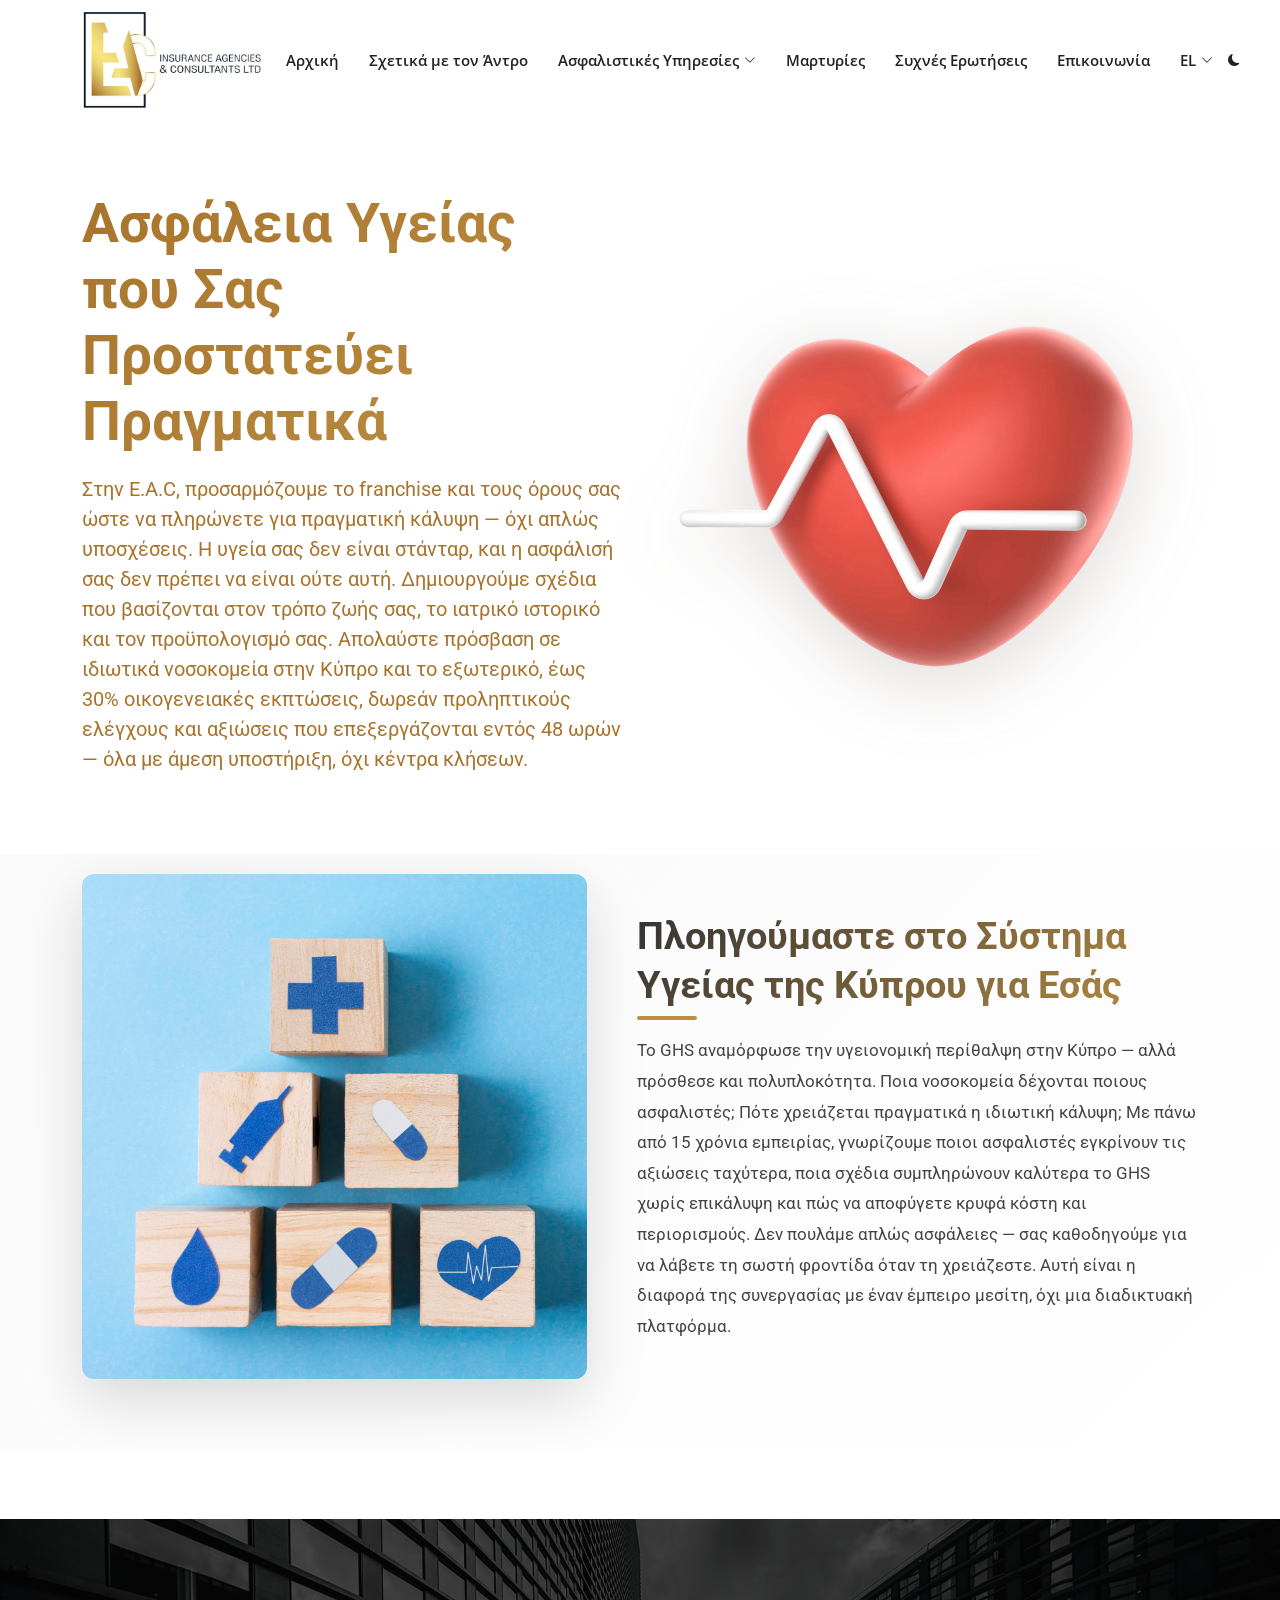
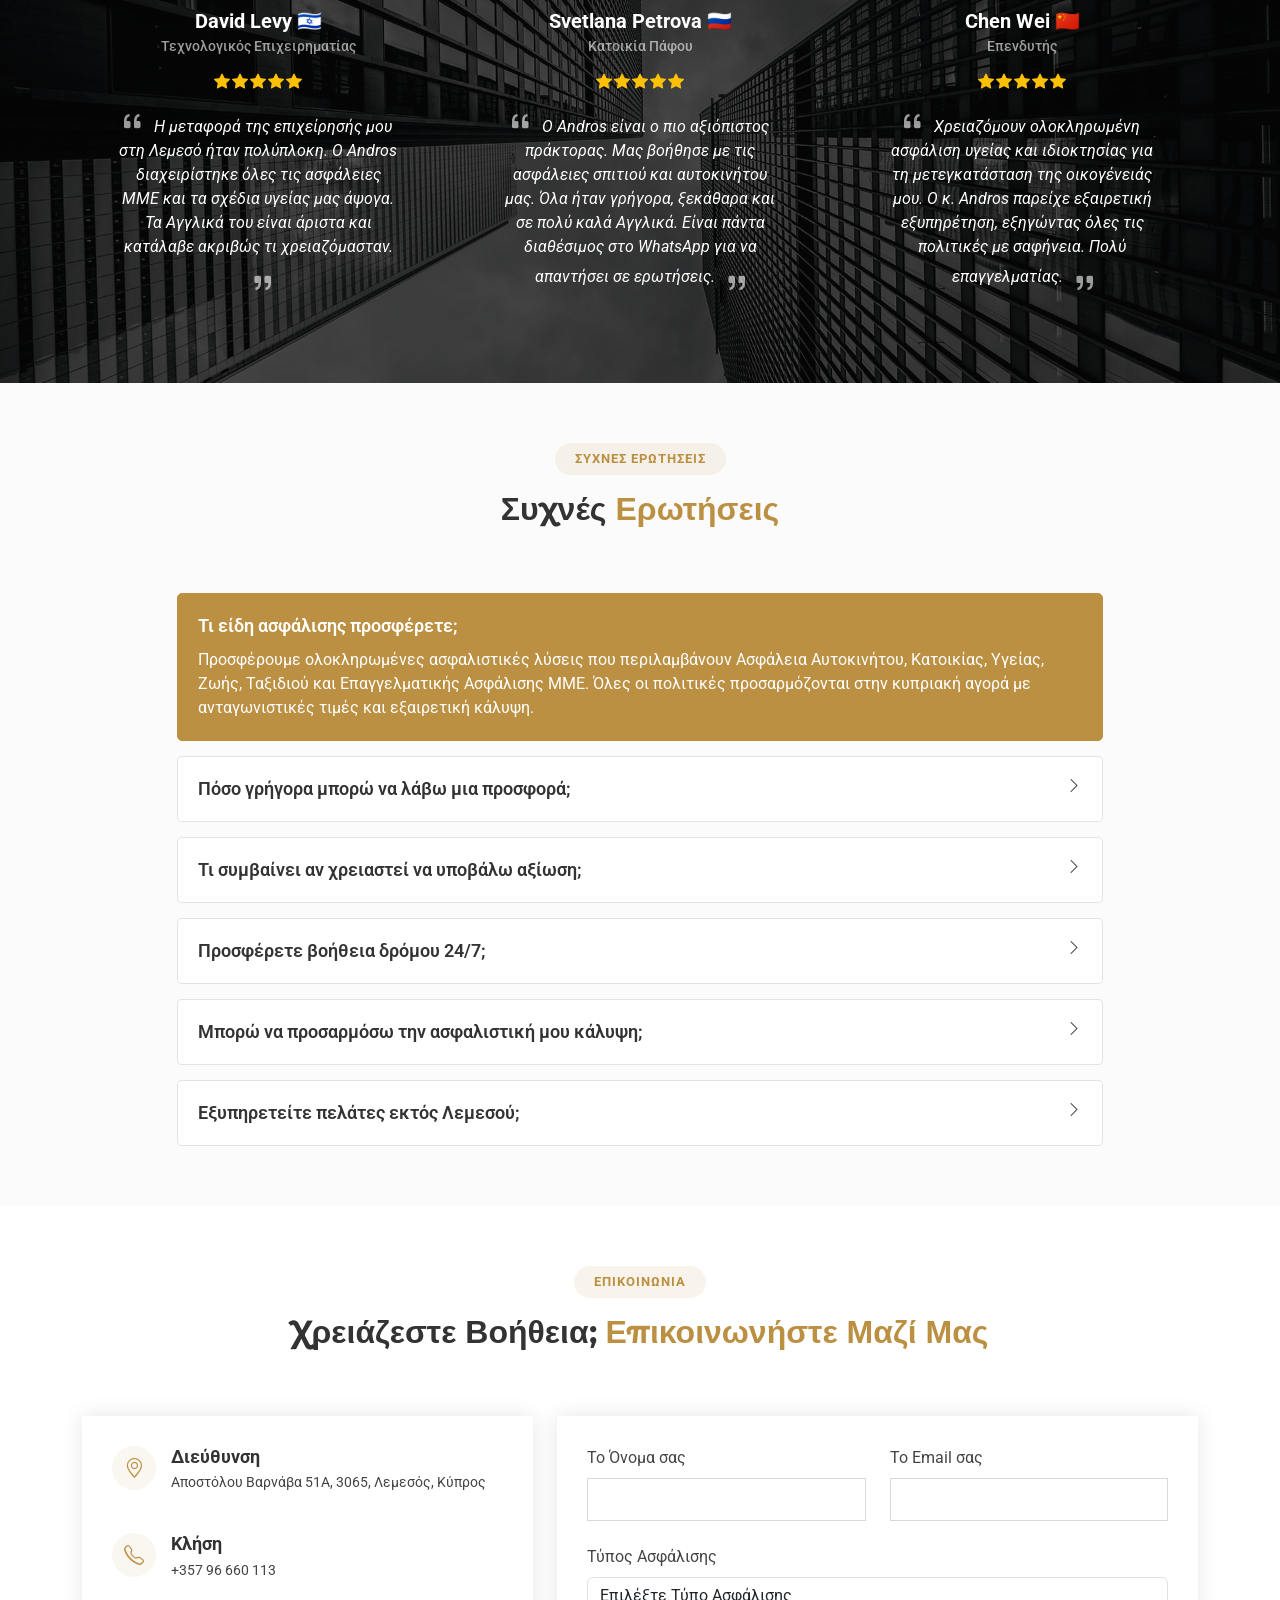
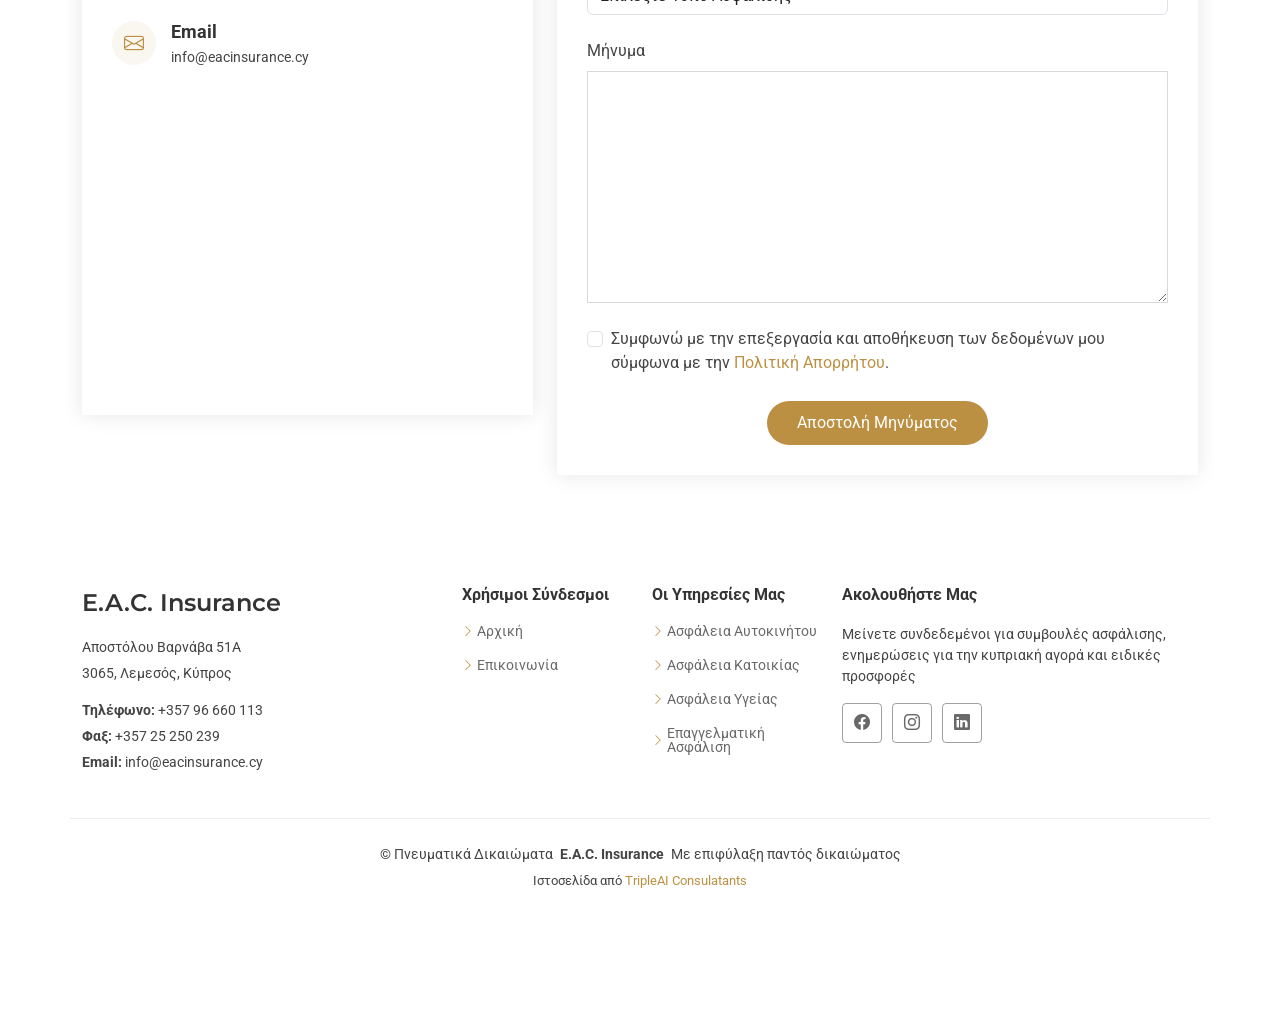
<file: EL/health.html>
<!DOCTYPE html>
<html lang="el">

<head>
  <meta charset="utf-8">
  <meta content="width=device-width, initial-scale=1.0" name="viewport">
  <title>E.A.C. Insurance - Ασφαλιστικός Μεσίτης Κύπρου | Andros Panayiotou</title>
  <meta content="Επαγγελματικές ασφαλιστικές υπηρεσίες στην Κύπρο. Ασφάλεια Αυτοκινήτου, Κατοικίας, Υγείας, Επαγγελματικής Ασφάλισης με εξατομικευμένη εξυπηρέτηση από τον Andros Panayiotou." name="description">
  <meta name="keywords" content="ασφάλειες Κύπρος, ασφάλεια αυτοκινήτου Κύπρος, ασφάλεια κατοικίας Κύπρος, ασφάλεια υγείας, επαγγελματική ασφάλιση, ασφαλιστικός μεσίτης Κύπρος, ασφάλειες Λεμεσός">

  <!-- Favicons -->
  <link href="../assets/img/favicon.png" rel="icon">
  <link href="../assets/img/apple-touch-icon.png" rel="apple-touch-icon">

  <!-- Fonts -->
  <link href="https://fonts.googleapis.com" rel="preconnect">
  <link href="https://fonts.gstatic.com" rel="preconnect" crossorigin>
  <link href="https://fonts.googleapis.com/css2?family=Roboto:ital,wght@0,100;0,300;0,400;0,500;0,700;0,900;1,100;1,300;1,400;1,500;1,700;1,900&family=Open+Sans:ital,wght@0,300;0,400;0,500;0,600;0,700;0,800;1,300;1,400;1,500;1,600;1,700;1,800&family=Montserrat:ital,wght@0,100;0,200;0,300;0,400;0,500;0,600;0,700;0,800;0,900;1,100;1,200;1,300;1,400;1,500;1,600;1,700;1,800;1,900&display=swap" rel="stylesheet">

  <!-- Vendor CSS Files -->
  <link href="../assets/vendor/bootstrap/css/bootstrap.min.css" rel="stylesheet">
  <link href="../assets/vendor/bootstrap-icons/bootstrap-icons.css" rel="stylesheet">
  <link href="../assets/vendor/aos/aos.css" rel="stylesheet">
  <link href="../assets/vendor/glightbox/css/glightbox.min.css" rel="stylesheet">
  <link href="../assets/vendor/swiper/swiper-bundle.min.css" rel="stylesheet">

  <!-- Main CSS File -->
  <link href="../assets/css/sub.css" rel="stylesheet">

  <!-- Logo CSS -->
  <style>
    .header .logo img {
      max-height: 100px; /* Adjust this value if needed */
    }
  </style>

  <!-- Font Awesome for icons -->
  <link rel="stylesheet" href="https://cdnjs.cloudflare.com/ajax/libs/font-awesome/6.4.0/css/all.min.css">

</head>

<body class="healt-page">

  <header id="header" class="header sticky-top">
    <div class="branding d-flex align-items-cente">

      <div class="container position-relative d-flex align-items-center justify-content-between">
        <a href="main.html#hero" class="logo d-flex align-items-center">
          <img src="../assets/img/logo_gray.png" alt="E.A.C. Insurance Logo">
        </a>

        <nav id="navmenu" class="navmenu">
          <ul>
            <li><a href="main.html#hero">Αρχική</a></li>
            <li><a href="main.html#about">Σχετικά με τον Άντρο</a></li>

            <li class="dropdown">
              <a href="main.html#services-flip">
                <span>Ασφαλιστικές Υπηρεσίες</span>
                <i class="bi bi-chevron-down toggle-dropdown"></i>
              </a>
              <ul>
                  <li><a href="motor.html">Ασφάλεια Αυτοκινήτου</a></li>
                  <li><a href="health.html">Ασφάλεια Υγείας</a></li>
                  <li><a href="home.html">Ασφάλεια Κατοικίας</a></li>
                  <li><a href="business.html">Ασφάλεια Επιχειρήσεων</a></li>
              </ul>
            </li>

            <li><a href="main.html#testimonials">Μαρτυρίες</a></li>
            <li><a href="main.html#faq">Συχνές Ερωτήσεις</a></li>
            <li><a href="main.html#contact">Επικοινωνία</a></li>
            
            <li class="dropdown">
              <a href="#">
                <span>EL</span> 
                <i class="bi bi-chevron-down toggle-dropdown"></i>
              </a>
              <ul>
                  <li><a href="../main.html">EN</a></li>
              </ul>
            </li>
            
            </ul>

          <a href="#" id="darkModeToggle" class="header-mode-toggle">
            <i class="bi bi-moon-fill moon-icon"></i>
            <i class="bi bi-sun-fill sun-icon" style="display: none;"></i>
          </a>
          <i class="mobile-nav-toggle d-xl-none bi bi-list"></i>
        </nav>

      </div>

    </div>

  </header>

  <main class="main">


   <section class="hero-image-section">
  <div class="container">
    <div class="hero-content">
      <div class="hero-text">
        <h1>Ασφάλεια Υγείας που Σας Προστατεύει Πραγματικά</h1>
       <p>
        Στην E.A.C, προσαρμόζουμε το franchise και τους όρους σας ώστε να πληρώνετε για πραγματική κάλυψη — όχι απλώς υποσχέσεις.  
        Η υγεία σας δεν είναι στάνταρ, και η ασφάλισή σας δεν πρέπει να είναι ούτε αυτή.  
        Δημιουργούμε σχέδια που βασίζονται στον τρόπο ζωής σας, το ιατρικό ιστορικό και τον προϋπολογισμό σας.  
        Απολαύστε πρόσβαση σε ιδιωτικά νοσοκομεία στην Κύπρο και το εξωτερικό, έως 30% οικογενειακές εκπτώσεις, δωρεάν προληπτικούς ελέγχους και αξιώσεις που επεξεργάζονται εντός 48 ωρών — όλα με άμεση υποστήριξη, όχι κέντρα κλήσεων.
    </p>
      </div>

      <div class="hero-image">
        <img src="../assets/img/health_3d.png" alt="3D Υγεία" />
      </div>
    </div>
  </div>
</section>

   <section class="content-image-section">
  <div class="container">
    <div class="hero-content">
       <div class="content-image">
        <img src="../assets/img/health_insu.jpg" alt="Εικόνα ασφάλειας υγείας" />
      </div>
      <div class="hero-text">
        <h2>Πλοηγούμαστε στο Σύστημα Υγείας της Κύπρου για Εσάς</h2>
        <p>
            Το GHS αναμόρφωσε την υγειονομική περίθαλψη στην Κύπρο — αλλά πρόσθεσε και πολυπλοκότητα. Ποια νοσοκομεία δέχονται ποιους ασφαλιστές; Πότε χρειάζεται πραγματικά η ιδιωτική κάλυψη;  
            Με πάνω από 15 χρόνια εμπειρίας, γνωρίζουμε ποιοι ασφαλιστές εγκρίνουν τις αξιώσεις ταχύτερα, ποια σχέδια συμπληρώνουν καλύτερα το GHS χωρίς επικάλυψη και πώς να αποφύγετε κρυφά κόστη και περιορισμούς.  
            Δεν πουλάμε απλώς ασφάλειες — σας καθοδηγούμε για να λάβετε τη σωστή φροντίδα όταν τη χρειάζεστε. Αυτή είναι η διαφορά της συνεργασίας με έναν έμπειρο μεσίτη, όχι μια διαδικτυακή πλατφόρμα.
        </p>
      </div>

     
    </div>
  </div>
</section>


    
<section id="testimonials" class="testimonials section dark-background">

      <img src="../assets/img/testimonials-bg.jpg" class="testimonials-bg" alt="">

      <div class="container" data-aos="fade-up" data-aos-delay="100">

        <div class="swiper init-swiper">
          <script type="application/json" class="swiper-config">
            {
              "loop": true,
              "speed": 600,
              "autoplay": {
                "delay": 5000
              },
              "slidesPerView": 1,
              "spaceBetween": 30,
              "navigation": {
                "nextEl": ".swiper-button-next",
                "prevEl": ".swiper-button-prev"
              },
              "breakpoints": {
                "768": {
                  "slidesPerView": 2
                },
                "992": {
                  "slidesPerView": 3
                }
              }
            }
          </script>
          <div class="swiper-wrapper">

            <div class="swiper-slide">
              <div class="testimonial-item">
                <h3>David Levy 🇮🇱</h3>
                <h4>Τεχνολογικός Επιχειρηματίας</h4>
                <div class="stars">
                  <i class="bi bi-star-fill"></i><i class="bi bi-star-fill"></i><i class="bi bi-star-fill"></i><i class="bi bi-star-fill"></i><i class="bi bi-star-fill"></i>
                </div>
                <p>
                  <i class="bi bi-quote quote-icon-left"></i>
                  <span>Η μεταφορά της επιχείρησής μου στη Λεμεσό ήταν πολύπλοκη. Ο Andros διαχειρίστηκε όλες τις ασφάλειες ΜΜΕ και τα σχέδια υγείας μας άψογα. Τα Αγγλικά του είναι άριστα και κατάλαβε ακριβώς τι χρειαζόμασταν.</span>
                  <i class="bi bi-quote quote-icon-right"></i>
                </p>
              </div>
            </div><div class="swiper-slide">
              <div class="testimonial-item">
                <h3>Svetlana Petrova 🇷🇺</h3>
                <h4>Κατοικία Πάφου</h4>
                <div class="stars">
                  <i class="bi bi-star-fill"></i><i class="bi bi-star-fill"></i><i class="bi bi-star-fill"></i><i class="bi bi-star-fill"></i><i class="bi bi-star-fill"></i>
                </div>
                <p>
                  <i class="bi bi-quote quote-icon-left"></i>
                  <span>Ο Andros είναι ο πιο αξιόπιστος πράκτορας. Μας βοήθησε με τις ασφάλειες σπιτιού και αυτοκινήτου μας. Όλα ήταν γρήγορα, ξεκάθαρα και σε πολύ καλά Αγγλικά. Είναι πάντα διαθέσιμος στο WhatsApp για να απαντήσει σε ερωτήσεις.</span>
                  <i class="bi bi-quote quote-icon-right"></i>
                </p>
              </div>
            </div><div class="swiper-slide">
              <div class="testimonial-item">
                <h3>Chen Wei 🇨🇳</h3>
                <h4>Επενδυτής</h4>
                <div class="stars">
                  <i class="bi bi-star-fill"></i><i class="bi bi-star-fill"></i><i class="bi bi-star-fill"></i><i class="bi bi-star-fill"></i><i class="bi bi-star-fill"></i>
                </div>
                <p>
                  <i class="bi bi-quote quote-icon-left"></i>
                  <span>Χρειαζόμουν ολοκληρωμένη ασφάλιση υγείας και ιδιοκτησίας για τη μετεγκατάσταση της οικογένειάς μου. Ο κ. Andros παρείχε εξαιρετική εξυπηρέτηση, εξηγώντας όλες τις πολιτικές με σαφήνεια. Πολύ επαγγελματίας.</span>
                  <i class="bi bi-quote quote-icon-right"></i>
                </p>
              </div>
            </div><div class="swiper-slide">
              <div class="testimonial-item">
                <h3>Μαρία Γεωργίου 🇨🇾</h3>
                <h4>Ιδιοκτήτρια Επιχείρησης</h4>
                <div class="stars">
                  <i class="bi bi-star-fill"></i><i class="bi bi-star-fill"></i><i class="bi bi-star-fill"></i><i class="bi bi-star-fill"></i><i class="bi bi-star-fill"></i>
                </div>
                <p>
                  <i class="bi bi-quote quote-icon-left"></i>
                  <span>Ο Andros με βοήθησε να βρω την τέλεια ασφάλεια για την επιχείρησή μου. Η προσωπική του εξυπηρέτηση και ο γρήγορος χρόνος απόκρισης είναι εξαιρετικοί. Συνιστώ ανεπιφύλακτα τις υπηρεσίες του.</span>
                  <i class="bi bi-quote quote-icon-right"></i>
                </p>
              </div>
            </div><div class="swiper-slide">
              <div class="testimonial-item">
                <h3>Χρήστος Παπαδόπουλος 🇨🇾</h3>
                <h4>Κάτοικος Λεμεσού</h4>
                <div class="stars">
                  <i class="bi bi-star-fill"></i><i class="bi bi-star-fill"></i><i class="bi bi-star-fill"></i><i class="bi bi-star-fill"></i><i class="bi bi-star-fill"></i>
                </div>
                <p>
                  <i class="bi bi-quote quote-icon-left"></i>
                  <span>Μετά από ένα αυτοκινητιστικό ατύχημα, ο Andros διεκπεραίωσε την αξίωσή μου σε 15 λεπτά όπως υποσχέθηκε. Επαγγελματίας, αξιόπιστος και πάντα διαθέσιμος. Ο καλύτερος ασφαλιστικός μεσίτης στην Κύπρο!</span>
                  <i class="bi bi-quote quote-icon-right"></i>
                </p>
              </div>
            </div><div class="swiper-slide">
              <div class="testimonial-item">
                <h3>Ελένα Κωνσταντίνου 🇨🇾</h3>
                <h4>Οικογενειακός Πελάτης</h4>
                <div class="stars">
                  <i class="bi bi-star-fill"></i><i class="bi bi-star-fill"></i><i class="bi bi-star-fill"></i><i class="bi bi-star-fill"></i><i class="bi bi-star-fill"></i>
                </div>
                <p>
                  <i class="bi bi-quote quote-icon-left"></i>
                  <span>Είμαστε με τον Andros για 5 χρόνια. Δεν είναι απλώς ένας ασφαλιστικός μεσίτης, είναι ένας έμπιστος σύμβουλος που ενδιαφέρεται πραγματικά για την προστασία της οικογένειάς μας.</span>
                  <i class="bi bi-quote quote-icon-right"></i>
                </p>
              </div>
            </div></div>
          
          <div class="swiper-button-next"></div>
          <div class="swiper-button-prev"></div>

        </div>

      </div>

    </section>

    
    <!-- Faq Section -->
    <section id="faq" class="faq section light-background">

      <!-- Section Title -->
      <div class="container section-title" data-aos="fade-up">
        <h2>Συχνές Ερωτήσεις</h2>
        <p><span>Συχνές</span> <span class="description-title">Ερωτήσεις</span></p>
      </div><!-- End Section Title -->

      <div class="container">

        <div class="row justify-content-center">

          <div class="col-lg-10" data-aos="fade-up" data-aos-delay="100">

            <div class="faq-container">

              <div class="faq-item faq-active">
                <h3>Τι είδη ασφάλισης προσφέρετε;</h3>
                <div class="faq-content">
                  <p>Προσφέρουμε ολοκληρωμένες ασφαλιστικές λύσεις που περιλαμβάνουν Ασφάλεια Αυτοκινήτου, Κατοικίας, Υγείας, Ζωής, Ταξιδιού και Επαγγελματικής Ασφάλισης ΜΜΕ. Όλες οι πολιτικές προσαρμόζονται στην κυπριακή αγορά με ανταγωνιστικές τιμές και εξαιρετική κάλυψη.</p>
                </div>
                <i class="faq-toggle bi bi-chevron-right"></i>
              </div><!-- End Faq item-->

              <div class="faq-item">
                <h3>Πόσο γρήγορα μπορώ να λάβω μια προσφορά;</h3>
                <div class="faq-content">
                  <p>Θα λάβετε μια εξατομικευμένη προσφορά εντός 10 λεπτών από την επικοινωνία μαζί μου. Απαντώ σε όλα τα ερωτήματα αμέσως – χωρίς αναμονή, χωρίς αυτοματοποιημένα συστήματα, μόνο άμεση προσωπική εξυπηρέτηση.</p>
                </div>
                <i class="faq-toggle bi bi-chevron-right"></i>
              </div><!-- End Faq item-->

              <div class="faq-item">
                <h3>Τι συμβαίνει αν χρειαστεί να υποβάλω αξίωση;</h3>
                <div class="faq-content">
                  <p>Επικοινωνήστε μαζί μου αμέσως και θα τακτοποιήσω τα πάντα. Οι αξιώσεις επεξεργάζονται εντός 15 λεπτών και σας καθοδηγώ προσωπικά σε κάθε βήμα. Θα έχετε άμεση πρόσβαση σε μένα καθ' όλη τη διάρκεια της διαδικασίας.</p>
                </div>
                <i class="faq-toggle bi bi-chevron-right"></i>
              </div><!-- End Faq item-->

              <div class="faq-item">
                <h3>Προσφέρετε βοήθεια δρόμου 24/7;</h3>
                <div class="faq-content">
                  <p>Ναι! Όλες οι ασφαλιστικές πολιτικές αυτοκινήτου περιλαμβάνουν βοήθεια δρόμου 24/7 σε όλη την Κύπρο. Είτε πρόκειται για βλάβη, ελαττωματικό ελαστικό ή ατύχημα, η βοήθεια είναι πάντα διαθέσιμη.</p>
                </div>
                <i class="faq-toggle bi bi-chevron-right"></i>
              </div><!-- End Faq item-->

              <div class="faq-item">
                <h3>Μπορώ να προσαρμόσω την ασφαλιστική μου κάλυψη;</h3>
                <div class="faq-content">
                  <p>Απολύτως! Δουλεύουμε μαζί για να επιλέξουμε το σωστό franchise και τους όρους κάλυψης για τις ανάγκες και τον προϋπολογισμό σας. Πληρώνετε για αυτό που χρειάζεστε – χωρίς περιττά έξτρα.</p>
                </div>
                <i class="faq-toggle bi bi-chevron-right"></i>
              </div><!-- End Faq item-->

              <div class="faq-item">
                <h3>Εξυπηρετείτε πελάτες εκτός Λεμεσού;</h3>
                <div class="faq-content">
                  <p>Ναι! Ενώ έχουμε βάση στη Λεμεσό, εξυπηρετούμε πελάτες σε όλη την Κύπρο, συμπεριλαμβανομένων Λευκωσίας, Λάρνακας, Πάφου και Αμμοχώστου. Διατίθενται συμβουλές εξ αποστάσεως μέσω τηλεφώνου, WhatsApp ή βιντεοκλήσης.</p>
                </div>
                <i class="faq-toggle bi bi-chevron-right"></i>
              </div><!-- End Faq item-->

            </div>

          </div><!-- End Faq Column-->

        </div>

      </div>

    </section><!-- /Faq Section -->

    <!-- Contact Section -->
    <section id="contact" class="contact section">

      <!-- Section Title -->
      <div class="container section-title" data-aos="fade-up">
        <h2>Επικοινωνία</h2>
        <p><span>Χρειάζεστε Βοήθεια;</span> <span class="description-title">Επικοινωνήστε Μαζί Μας</span></p>
      </div><!-- End Section Title -->

      <div class="container" data-aos="fade-up" data-aos-delay="100">

        <div class="row gy-4">

          <div class="col-lg-5">

            <div class="info-wrap">
              <div class="info-item d-flex" data-aos="fade-up" data-aos-delay="200">
                <i class="bi bi-geo-alt flex-shrink-0"></i>
                <div>
                  <h3>Διεύθυνση</h3>
                  <p>Αποστόλου Βαρνάβα 51Α, 3065, Λεμεσός, Κύπρος</p>
                </div>
              </div><!-- End Info Item -->

              <div class="info-item d-flex" data-aos="fade-up" data-aos-delay="300">
                <i class="bi bi-telephone flex-shrink-0"></i>
                <div>
                  <h3>Κλήση</h3>
                  <p>+357 96 660 113</p>
                </div>
              </div><!-- End Info Item -->

              <div class="info-item d-flex" data-aos="fade-up" data-aos-delay="400">
                <i class="bi bi-envelope flex-shrink-0"></i>
                <div>
                  <h3>Email</h3>
                  <p>info@eacinsurance.cy</p>
                </div>
              </div><!-- End Info Item -->

              <iframe src="https://www.google.com/maps/embed?pb=!1m18!1m12!1m3!1d3268.4847!2d33.0395!3d34.6851!2m3!1f0!2f0!3f0!3m2!1i1024!2i768!4f13.1!3m3!1m2!1s0x0%3A0x0!2zMzTCsDQxJzA2LjQiTiAzM8KwMDInMjIuMiJF!5e0!3m2!1sen!2scy!4v1234567890" frameborder="0" style="border:0; width: 100%; height: 270px;" allowfullscreen="" loading="lazy" referrerpolicy="no-referrer-when-downgrade"></iframe>
            </div>
          </div>

          <div class="col-lg-7">
            <form action="../forms/contact.php" method="post" class="php-email-form" data-aos="fade-up" data-aos-delay="200">
              <div class="row gy-4">

                <div class="col-md-6">
                  <label for="name-field" class="pb-2">Το Όνομα σας</label>
                  <input type="text" name="name" id="name-field" class="form-control" required="">
                </div>

                <div class="col-md-6">
                  <label for="email-field" class="pb-2">Το Email σας</label>
                  <input type="email" class="form-control" name="email" id="email-field" required="">
                </div>

                <div class="col-md-12">
                  <label for="subject-field" class="pb-2">Τύπος Ασφάλισης</label>
                  <select class="form-control" name="subject" id="subject-field" required="">
                    <option value="">Επιλέξτε Τύπο Ασφάλισης</option>
                    <option value="Ασφάλεια Αυτοκινήτου">Ασφάλεια Αυτοκινήτου</option>
                    <option value="Ασφάλεια Κατοικίας">Ασφάλεια Κατοικίας</option>
                    <option value="Ασφάλεια Υγείας">Ασφάλεια Υγείας</option>
                    <option value="Ασφάλεια Ζωής">Ασφάλεια Ζωής</option>
                    <option value="Επαγγελματική Ασφάλιση">Επαγγελματική Ασφάλιση/ΜΜΕ</option>
                    <option value="Ασφάλεια Ταξιδιού">Ασφάλεια Ταξιδιού</option>
                    <option value="Άλλο">Άλλο</option>
                  </select>
                </div>

                <div class="col-md-12">
                  <label for="message-field" class="pb-2">Μήνυμα</label>
                  <textarea class="form-control" name="message" rows="10" id="message-field" required=""></textarea>
                </div>

                <div class="col-md-12">
                  <div class="form-check">
                    <input class="form-check-input" type="checkbox" value="1" id="gdpr-consent" name="gdpr-consent" required>
                    <label class="form-check-label" for="gdpr-consent">
                      Συμφωνώ με την επεξεργασία και αποθήκευση των δεδομένων μου σύμφωνα με την <a href="privacy-policy.html" target="_blank">Πολιτική Απορρήτου</a>.
                    </label>
                    <div class="invalid-feedback">Πρέπει να συμφωνήσετε πριν την υποβολή.</div>
                  </div>
                </div>
                <div class="col-md-12 text-center">
                  <div class="loading">Φόρτωση</div>
                  <div class="error-message"></div>
                  <div class="sent-message">Το μήνυμά σας εστάλη. Ευχαριστούμε! Θα απαντήσουμε εντός 10 λεπτών.</div>

                  <button type="submit">Αποστολή Μηνύματος</button>
                </div>

              </div>
            </form>
          </div><!-- End Contact Form -->

        </div>

      </div>

    </section><!-- /Contact Section -->

  </main>
  <div id="side-popup-widget" class="side-popup-widget">

    <a href="#" class="popup-open-btn">
      <i class="bi bi-person-lines-fill"></i>
      <span>Δωρεάν Συμβουλή</span>
    </a>

    <div class="popup-content">

      <a href="#" class="popup-close-btn"><i class="bi bi-x"></i></a>

      <h4>Δωρεάν Ασφαλιστική Συμβουλή;</h4>
      <p>Κλείστε μια 15-λεπτη συνάντηση με τον Andros για να δείτε πόσα μπορείτε να εξοικονομήσετε.</p>
      
      <a href="tel:+35796660113" class="btn-popup-call">
        <i class="bi bi-telephone-fill"></i>
        Κλήση Τώρα
      </a>
      <a href="https://wa.me/35796660113" target="_blank" class="btn-popup-whatsapp">
        <i class="bi bi-whatsapp"></i>
        WhatsApp
      </a>
      <a href="mailto:info@eacinsurance.cy" class="btn-popup-email">
        <i class="bi bi-envelope-fill"></i>
        Email
      </a>

    </div>
  </div><footer id="footer" class="footer">
  <footer id="footer" class="footer">

    <div class="container footer-top">
      <div class="row gy-4">
        <div class="col-lg-4 col-md-6 footer-about">
          <a href="index.html" class="d-flex align-items-center">
            <span class="sitename">E.A.C. Insurance</span>
          </a>
          <div class="footer-contact pt-3">
            <p>Αποστόλου Βαρνάβα 51Α</p>
            <p>3065, Λεμεσός, Κύπρος</p>
            <p class="mt-3"><strong>Τηλέφωνο:</strong> <span>+357 96 660 113</span></p>
            <p><strong>Φαξ:</strong> <span>+357 25 250 239</span></p>
            <p><strong>Email:</strong> <span>info@eacinsurance.cy</span></p>
          </div>
        </div>

        <div class="col-lg-2 col-md-3 footer-links">
          <h4>Χρήσιμοι Σύνδεσμοι</h4>
          <ul>
            <li><i class="bi bi-chevron-right"></i> <a href="main.html">Αρχική</a></li>
            <li><i class="bi bi-chevron-right"></i> <a href="#contact">Επικοινωνία</a></li>
          </ul>
        </div>

        <div class="col-lg-2 col-md-3 footer-links">
          <h4>Οι Υπηρεσίες Μας</h4>
          <ul>
            <li><i class="bi bi-chevron-right"></i> <a href="motor.html">Ασφάλεια Αυτοκινήτου</a></li>
            <li><i class="bi bi-chevron-right"></i> <a href="home.html">Ασφάλεια Κατοικίας</a></li>
            <li><i class="bi bi-chevron-right"></i> <a href="health.html">Ασφάλεια Υγείας</a></li>
            <li><i class="bi bi-chevron-right"></i> <a href="business.html">Επαγγελματική Ασφάλιση</a></li>
          </ul>
        </div>


        <div class="col-lg-4 col-md-12">
          <h4>Ακολουθήστε Μας</h4>
          <p>Μείνετε συνδεδεμένοι για συμβουλές ασφάλισης, ενημερώσεις για την κυπριακή αγορά και ειδικές προσφορές</p>
          <div class="social-links d-flex">
            <a href=""><i class="bi bi-facebook"></i></a>
            <a href=""><i class="bi bi-instagram"></i></a>
            <a href=""><i class="bi bi-linkedin"></i></a>
          </div>
        </div>

      </div>
    </div>

    <div class="container copyright text-center mt-4">
      <p>© <span>Πνευματικά Δικαιώματα</span> <strong class="px-1 sitename">E.A.C. Insurance</strong> <span>Με επιφύλαξη παντός δικαιώματος</span></p>
      <div class="credits">
        Ιστοσελίδα από <a href="#">TripleAI Consulatants</a>
      </div>
    </div>

  </footer>

  <!-- Scroll Top -->
  <a href="#" id="scroll-top" class="scroll-top d-flex align-items-center justify-content-center"><i class="bi bi-arrow-up-short"></i></a>

  <!-- Preloader -->
  <div id="preloader">
    <div></div>
    <div></div>
    <div></div>
    <div></div>
  </div>

  <!-- Vendor JS Files -->
  <script src="../assets/vendor/bootstrap/js/bootstrap.bundle.min.js"></script>
  <script src="../assets/vendor/php-email-form/validate.js"></script>
  <script src="../assets/vendor/aos/aos.js"></script>
  <script src="../assets/vendor/glightbox/js/glightbox.min.js"></script>
  <script src="../assets/vendor/waypoints/noframework.waypoints.js"></script>
  <script src="../assets/vendor/purecounter/purecounter_vanilla.js"></script>
  <script src="../assets/vendor/swiper/swiper-bundle.min.js"></script>
  <script src="../assets/vendor/imagesloaded/imagesloaded.pkgd.min.js"></script>
  <script src="../assets/vendor/isotope-layout/isotope.pkgd.min.js"></script>

  <!-- Main JS File -->
  <script src="../assets/js/main.js"></script>

  <!-- Botpress Scripts -->
  <script src="https://cdn.botpress.cloud/webchat/v3.2/inject.js" defer></script>
  <script src="https://files.bpcontent.cloud/2025/08/31/06/20250831060030-72DVBA9B.js" defer></script>

  <!-- Service Cards Flip Animation -->
  <script>
    // Service Cards Flip Animation
    const cards = document.querySelectorAll('.service-card');

    const observer = new IntersectionObserver(entries => {
      entries.forEach(entry => {
        if (entry.isIntersecting) {
          entry.target.classList.add('visible');
          observer.unobserve(entry.target); // trigger once
        }
      });
    }, { threshold: 0.3 }); // flip when 30% visible

    cards.forEach(card => observer.observe(card));
  </script>

  <!-- Chat Bubble Script -->
  <script>
    const createChatBubble = () => {
      if (document.getElementById("custom-chat-bubble")) {
        return;
      }
      
      const bubble = document.createElement("div");
      bubble.id = "custom-chat-bubble";
      bubble.className = "custom-chat-bubble";
      bubble.innerText = "Εδώ για να σας βοηθήσω!";
      
      document.body.appendChild(bubble);

      bubble.addEventListener('click', () => {
        window.botpress.open();
      });

      window.botpress.on('webchat:opened', () => {
          bubble.style.display = 'none';
      });
      window.botpress.on('webchat:closed', () => {
          bubble.style.display = 'block';
      });
    };

    const setupBotListener = () => {
      if (window.botpress && window.botpress.on) {
        window.botpress.on('webchat:ready', () => {
          createChatBubble();
        });
      } else {
        setTimeout(setupBotListener, 500);
      }
    };

    setupBotListener();
  </script>

  <!-- Popup Widget Script -->
  <script>
    document.addEventListener("DOMContentLoaded", () => {
      const popupWidget = document.getElementById("side-popup-widget");
      const closeBtn = popupWidget.querySelector(".popup-close-btn");
      const openBtn = popupWidget.querySelector(".popup-open-btn");

      setTimeout(() => {
        if (!popupWidget.classList.contains("popup-is-minimized")) {
          popupWidget.classList.add("popup-is-visible");
        }
      }, 5000);

      closeBtn.addEventListener("click", (e) => {
        e.preventDefault();
        popupWidget.classList.remove("popup-is-visible");
        popupWidget.classList.add("popup-is-minimized");
      });

      openBtn.addEventListener("click", (e) => {
        e.preventDefault();
        popupWidget.classList.remove("popup-is-minimized");
        popupWidget.classList.add("popup-is-visible");
      });
    });
  </script>

  <!-- Content Image Section Scroll Animation -->
<script>
  document.addEventListener("DOMContentLoaded", () => {
    const observerOptions = {
      threshold: 0.2,
      rootMargin: '0px 0px -100px 0px'
    };

    const observer = new IntersectionObserver((entries) => {
      entries.forEach(entry => {
        if (entry.isIntersecting) {
          entry.target.classList.add('aos-animate');
        }
      });
    }, observerOptions);

    // Observe image and text
    const contentImage = document.querySelector('.content-image-section .content-image');
    const contentText = document.querySelector('.content-image-section .hero-text');
    
    if (contentImage) observer.observe(contentImage);
    if (contentText) observer.observe(contentText);
  });
</script>
</body>
</html>
</file>
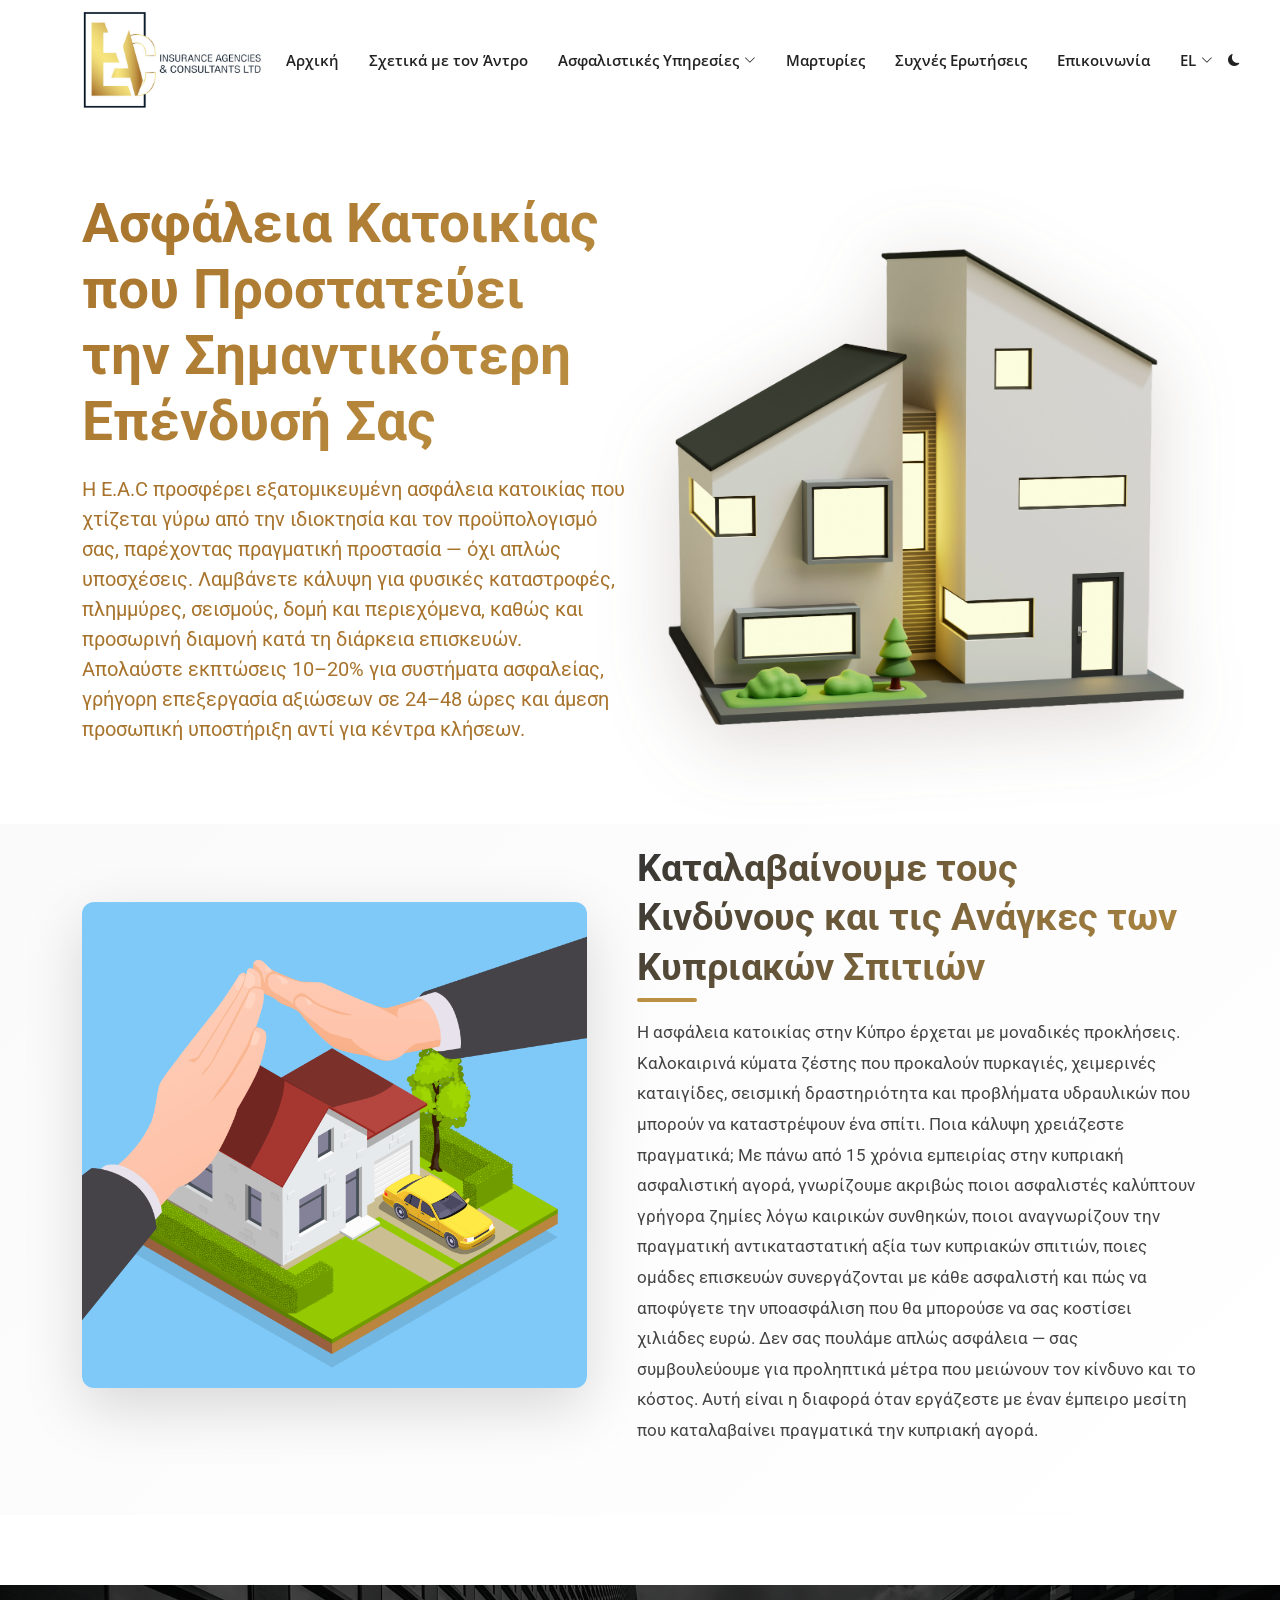
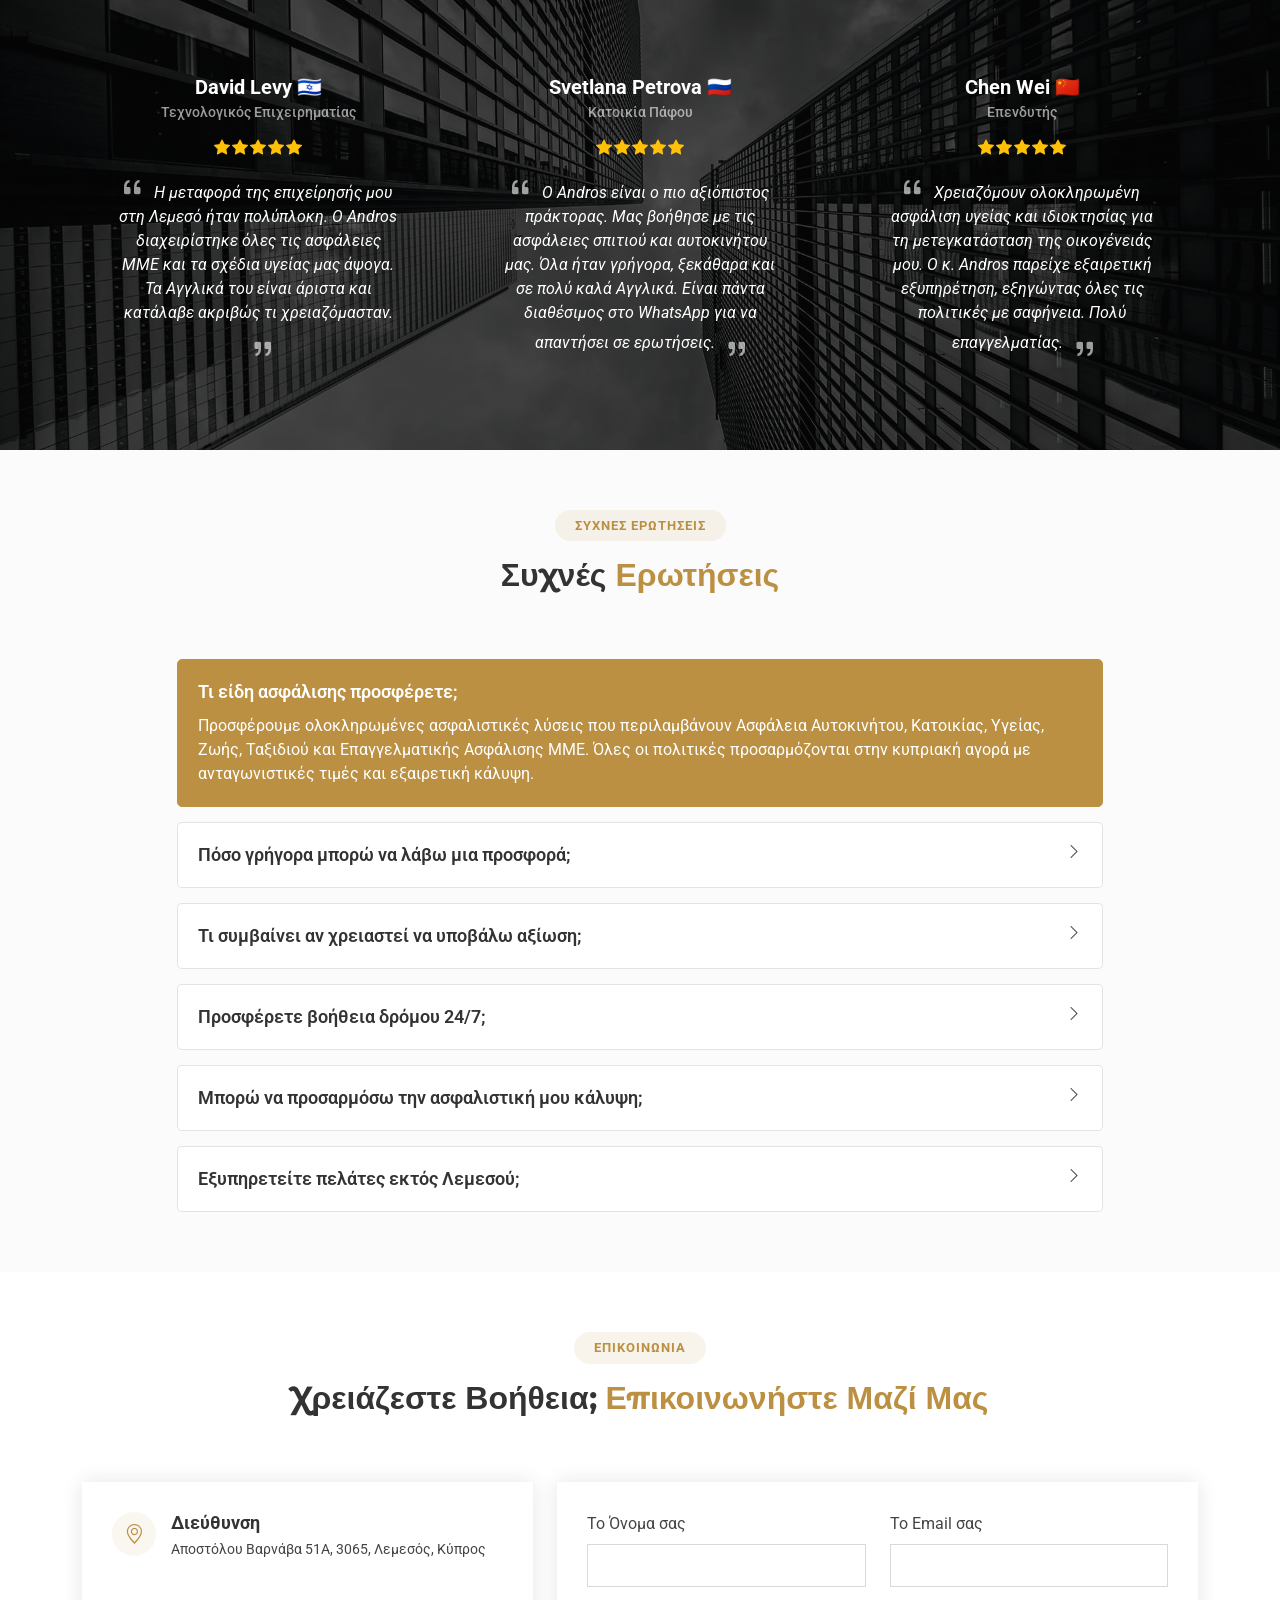
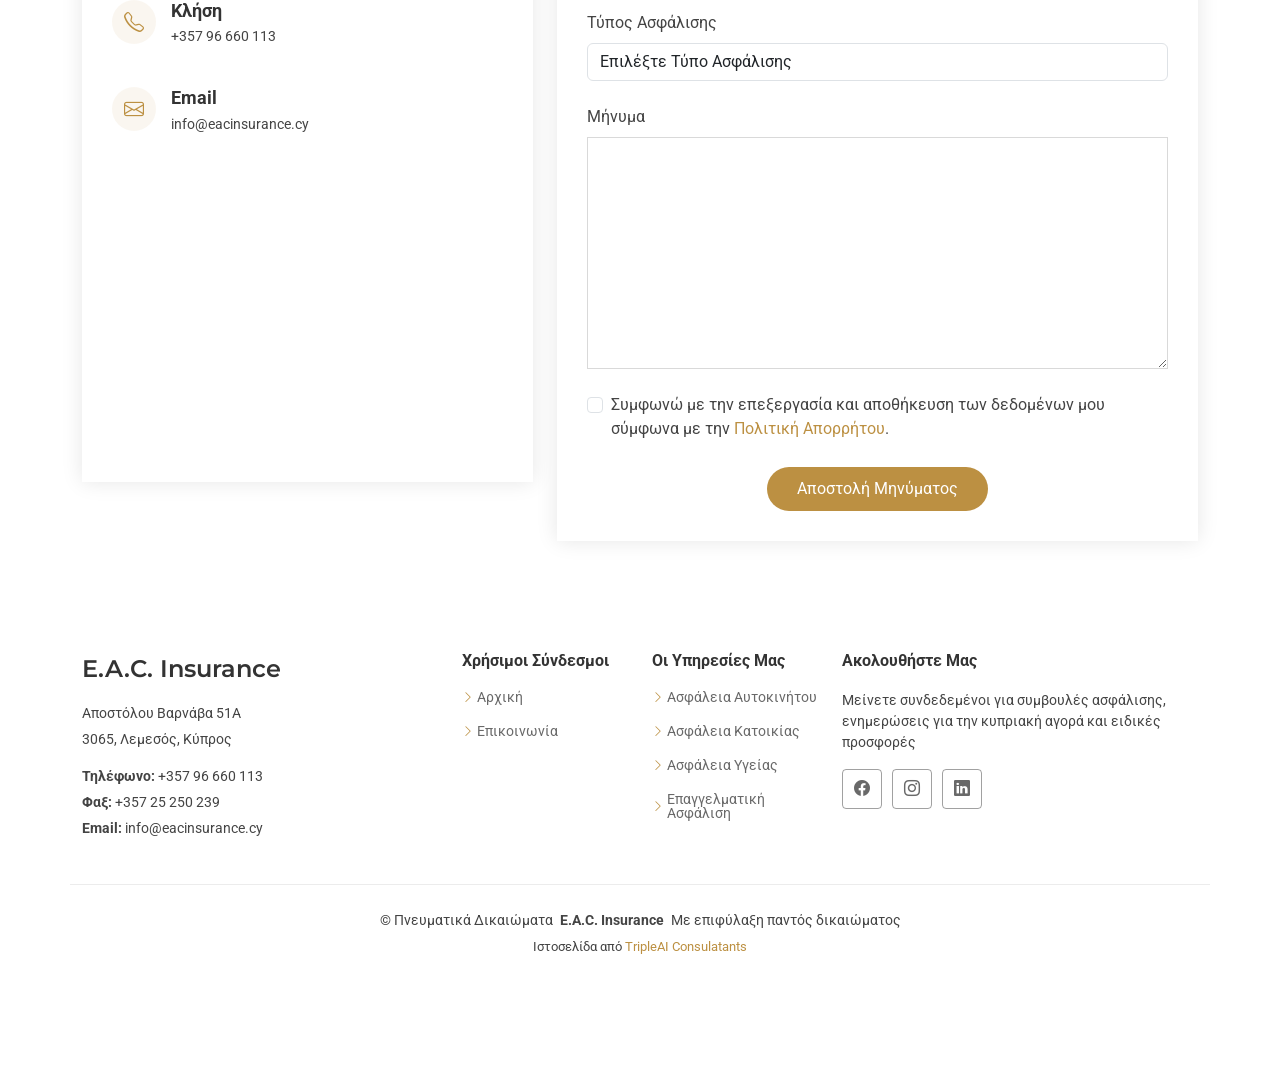
<file: EL/home.html>
<!DOCTYPE html>
<html lang="el">

<head>
  <meta charset="utf-8">
  <meta content="width=device-width, initial-scale=1.0" name="viewport">
  <title>E.A.C. Insurance - Ασφαλιστικός Μεσίτης Κύπρου | Andros Panayiotou</title>
  <meta content="Επαγγελματικές ασφαλιστικές υπηρεσίες στην Κύπρο. Ασφάλεια Αυτοκινήτου, Κατοικίας, Υγείας, Επαγγελματικής Ασφάλισης με εξατομικευμένη εξυπηρέτηση από τον Andros Panayiotou." name="description">
  <meta name="keywords" content="ασφάλειες Κύπρος, ασφάλεια αυτοκινήτου Κύπρος, ασφάλεια κατοικίας Κύπρος, ασφάλεια υγείας, επαγγελματική ασφάλιση, ασφαλιστικός μεσίτης Κύπρος, ασφάλειες Λεμεσός">

  <!-- Favicons -->
  <link href="../assets/img/favicon.png" rel="icon">
  <link href="../assets/img/apple-touch-icon.png" rel="apple-touch-icon">

  <!-- Fonts -->
  <link href="https://fonts.googleapis.com" rel="preconnect">
  <link href="https://fonts.gstatic.com" rel="preconnect" crossorigin>
  <link href="https://fonts.googleapis.com/css2?family=Roboto:ital,wght@0,100;0,300;0,400;0,500;0,700;0,900;1,100;1,300;1,400;1,500;1,700;1,900&family=Open+Sans:ital,wght@0,300;0,400;0,500;0,600;0,700;0,800;1,300;1,400;1,500;1,600;1,700;1,800&family=Montserrat:ital,wght@0,100;0,200;0,300;0,400;0,500;0,600;0,700;0,800;0,900;1,100;1,200;1,300;1,400;1,500;1,600;1,700;1,800;1,900&display=swap" rel="stylesheet">

  <!-- Vendor CSS Files -->
  <link href="../assets/vendor/bootstrap/css/bootstrap.min.css" rel="stylesheet">
  <link href="../assets/vendor/bootstrap-icons/bootstrap-icons.css" rel="stylesheet">
  <link href="../assets/vendor/aos/aos.css" rel="stylesheet">
  <link href="../assets/vendor/glightbox/css/glightbox.min.css" rel="stylesheet">
  <link href="../assets/vendor/swiper/swiper-bundle.min.css" rel="stylesheet">

  <!-- Main CSS File -->
  <link href="../assets/css/sub.css" rel="stylesheet">

  <!-- Logo CSS -->
  <style>
    .header .logo img {
      max-height: 100px; /* Adjust this value if needed */
    }
  </style>

  <!-- Font Awesome for icons -->
  <link rel="stylesheet" href="https://cdnjs.cloudflare.com/ajax/libs/font-awesome/6.4.0/css/all.min.css">

</head>

<body class="healt-page">

  <header id="header" class="header sticky-top">
    <div class="branding d-flex align-items-cente">

      <div class="container position-relative d-flex align-items-center justify-content-between">
        <a href="main.html#hero" class="logo d-flex align-items-center">
          <img src="../assets/img/logo_gray.png" alt="E.A.C. Insurance Logo">
        </a>

        <nav id="navmenu" class="navmenu">
          <ul>
            <li><a href="main.html#hero" class="active">Αρχική</a></li>
            <li><a href="main.html#about">Σχετικά με τον Άντρο</a></li>

            <li class="dropdown">
              <a href="main.html#services-flip">
                <span>Ασφαλιστικές Υπηρεσίες</span>
                <i class="bi bi-chevron-down toggle-dropdown"></i>
              </a>
              <ul>
                  <li><a href="motor.html">Ασφάλεια Αυτοκινήτου</a></li>
                  <li><a href="health.html">Ασφάλεια Υγείας</a></li>
                  <li><a href="home.html">Ασφάλεια Κατοικίας</a></li>
                  <li><a href="business.html">Ασφάλεια Επιχειρήσεων</a></li>
              </ul>
            </li>

            <li><a href="main.html#testimonials">Μαρτυρίες</a></li>
            <li><a href="main.html#faq">Συχνές Ερωτήσεις</a></li>
            <li><a href="main.html#contact">Επικοινωνία</a></li>
            
            <li class="dropdown">
              <a href="#">
                <span>EL</span> 
                <i class="bi bi-chevron-down toggle-dropdown"></i>
              </a>
              <ul>
                  <li><a href="../main.html">EN</a></li>
              </ul>
            </li>
            
            </ul>

          <a href="#" id="darkModeToggle" class="header-mode-toggle">
            <i class="bi bi-moon-fill moon-icon"></i>
            <i class="bi bi-sun-fill sun-icon" style="display: none;"></i>
          </a>
          <i class="mobile-nav-toggle d-xl-none bi bi-list"></i>
        </nav>

      </div>

    </div>

  </header>

  <main class="main">


   <section class="hero-image-section">
  <div class="container">
    <div class="hero-content">
      <div class="hero-text">
        <h1>Ασφάλεια Κατοικίας που Προστατεύει την Σημαντικότερη Επένδυσή Σας</h1>
       <p>
Η E.A.C προσφέρει εξατομικευμένη ασφάλεια κατοικίας που χτίζεται γύρω από την ιδιοκτησία και τον προϋπολογισμό σας, παρέχοντας πραγματική προστασία — όχι απλώς υποσχέσεις. Λαμβάνετε κάλυψη για φυσικές καταστροφές, πλημμύρες, σεισμούς, δομή και περιεχόμενα, καθώς και προσωρινή διαμονή κατά τη διάρκεια επισκευών. Απολαύστε εκπτώσεις 10–20% για συστήματα ασφαλείας, γρήγορη επεξεργασία αξιώσεων σε 24–48 ώρες και άμεση προσωπική υποστήριξη αντί για κέντρα κλήσεων.</p>
      </div>
      <div class="hero-image">
        <img src="../assets/img/house_3d.png" alt="3D Σπίτι" style="max-width: 65vh;" />
      </div>
    </div>
  </div>
</section>

   <section class="content-image-section">
  <div class="container">
    <div class="hero-content">
       <div class="content-image">
        <img src="../assets/img/home_insu.webp" alt="Εικόνα ασφάλειας κατοικίας" />
      </div>
      <div class="hero-text">
        <h2>Καταλαβαίνουμε τους Κινδύνους και τις Ανάγκες των Κυπριακών Σπιτιών</h2>
        <p>
Η ασφάλεια κατοικίας στην Κύπρο έρχεται με μοναδικές προκλήσεις. Καλοκαιρινά κύματα ζέστης που προκαλούν πυρκαγιές, χειμερινές καταιγίδες, σεισμική δραστηριότητα και προβλήματα υδραυλικών που μπορούν να καταστρέψουν ένα σπίτι. Ποια κάλυψη χρειάζεστε πραγματικά;
Με πάνω από 15 χρόνια εμπειρίας στην κυπριακή ασφαλιστική αγορά, γνωρίζουμε ακριβώς ποιοι ασφαλιστές καλύπτουν γρήγορα ζημίες λόγω καιρικών συνθηκών, ποιοι αναγνωρίζουν την πραγματική αντικαταστατική αξία των κυπριακών σπιτιών, ποιες ομάδες επισκευών συνεργάζονται με κάθε ασφαλιστή και πώς να αποφύγετε την υποασφάλιση που θα μπορούσε να σας κοστίσει χιλιάδες ευρώ.
Δεν σας πουλάμε απλώς ασφάλεια — σας συμβουλεύουμε για προληπτικά μέτρα που μειώνουν τον κίνδυνο και το κόστος. Αυτή είναι η διαφορά όταν εργάζεστε με έναν έμπειρο μεσίτη που καταλαβαίνει πραγματικά την κυπριακή αγορά.</p>
      </div>

     
    </div>
  </div>
</section>


    
<section id="testimonials" class="testimonials section dark-background">

      <img src="../assets/img/testimonials-bg.jpg" class="testimonials-bg" alt="">

      <div class="container" data-aos="fade-up" data-aos-delay="100">

        <div class="swiper init-swiper">
          <script type="application/json" class="swiper-config">
            {
              "loop": true,
              "speed": 600,
              "autoplay": {
                "delay": 5000
              },
              "slidesPerView": 1,
              "spaceBetween": 30,
              "navigation": {
                "nextEl": ".swiper-button-next",
                "prevEl": ".swiper-button-prev"
              },
              "breakpoints": {
                "768": {
                  "slidesPerView": 2
                },
                "992": {
                  "slidesPerView": 3
                }
              }
            }
          </script>
          <div class="swiper-wrapper">

            <div class="swiper-slide">
              <div class="testimonial-item">
                <h3>David Levy 🇮🇱</h3>
                <h4>Τεχνολογικός Επιχειρηματίας</h4>
                <div class="stars">
                  <i class="bi bi-star-fill"></i><i class="bi bi-star-fill"></i><i class="bi bi-star-fill"></i><i class="bi bi-star-fill"></i><i class="bi bi-star-fill"></i>
                </div>
                <p>
                  <i class="bi bi-quote quote-icon-left"></i>
                  <span>Η μεταφορά της επιχείρησής μου στη Λεμεσό ήταν πολύπλοκη. Ο Andros διαχειρίστηκε όλες τις ασφάλειες ΜΜΕ και τα σχέδια υγείας μας άψογα. Τα Αγγλικά του είναι άριστα και κατάλαβε ακριβώς τι χρειαζόμασταν.</span>
                  <i class="bi bi-quote quote-icon-right"></i>
                </p>
              </div>
            </div><div class="swiper-slide">
              <div class="testimonial-item">
                <h3>Svetlana Petrova 🇷🇺</h3>
                <h4>Κατοικία Πάφου</h4>
                <div class="stars">
                  <i class="bi bi-star-fill"></i><i class="bi bi-star-fill"></i><i class="bi bi-star-fill"></i><i class="bi bi-star-fill"></i><i class="bi bi-star-fill"></i>
                </div>
                <p>
                  <i class="bi bi-quote quote-icon-left"></i>
                  <span>Ο Andros είναι ο πιο αξιόπιστος πράκτορας. Μας βοήθησε με τις ασφάλειες σπιτιού και αυτοκινήτου μας. Όλα ήταν γρήγορα, ξεκάθαρα και σε πολύ καλά Αγγλικά. Είναι πάντα διαθέσιμος στο WhatsApp για να απαντήσει σε ερωτήσεις.</span>
                  <i class="bi bi-quote quote-icon-right"></i>
                </p>
              </div>
            </div><div class="swiper-slide">
              <div class="testimonial-item">
                <h3>Chen Wei 🇨🇳</h3>
                <h4>Επενδυτής</h4>
                <div class="stars">
                  <i class="bi bi-star-fill"></i><i class="bi bi-star-fill"></i><i class="bi bi-star-fill"></i><i class="bi bi-star-fill"></i><i class="bi bi-star-fill"></i>
                </div>
                <p>
                  <i class="bi bi-quote quote-icon-left"></i>
                  <span>Χρειαζόμουν ολοκληρωμένη ασφάλιση υγείας και ιδιοκτησίας για τη μετεγκατάσταση της οικογένειάς μου. Ο κ. Andros παρείχε εξαιρετική εξυπηρέτηση, εξηγώντας όλες τις πολιτικές με σαφήνεια. Πολύ επαγγελματίας.</span>
                  <i class="bi bi-quote quote-icon-right"></i>
                </p>
              </div>
            </div><div class="swiper-slide">
              <div class="testimonial-item">
                <h3>Μαρία Γεωργίου 🇨🇾</h3>
                <h4>Ιδιοκτήτρια Επιχείρησης</h4>
                <div class="stars">
                  <i class="bi bi-star-fill"></i><i class="bi bi-star-fill"></i><i class="bi bi-star-fill"></i><i class="bi bi-star-fill"></i><i class="bi bi-star-fill"></i>
                </div>
                <p>
                  <i class="bi bi-quote quote-icon-left"></i>
                  <span>Ο Andros με βοήθησε να βρω την τέλεια ασφάλεια για την επιχείρησή μου. Η προσωπική του εξυπηρέτηση και ο γρήγορος χρόνος απόκρισης είναι εξαιρετικοί. Συνιστώ ανεπιφύλακτα τις υπηρεσίες του.</span>
                  <i class="bi bi-quote quote-icon-right"></i>
                </p>
              </div>
            </div><div class="swiper-slide">
              <div class="testimonial-item">
                <h3>Χρήστος Παπαδόπουλος 🇨🇾</h3>
                <h4>Κάτοικος Λεμεσού</h4>
                <div class="stars">
                  <i class="bi bi-star-fill"></i><i class="bi bi-star-fill"></i><i class="bi bi-star-fill"></i><i class="bi bi-star-fill"></i><i class="bi bi-star-fill"></i>
                </div>
                <p>
                  <i class="bi bi-quote quote-icon-left"></i>
                  <span>Μετά από ένα αυτοκινητιστικό ατύχημα, ο Andros διεκπεραίωσε την αξίωσή μου σε 15 λεπτά όπως υποσχέθηκε. Επαγγελματίας, αξιόπιστος και πάντα διαθέσιμος. Ο καλύτερος ασφαλιστικός μεσίτης στην Κύπρο!</span>
                  <i class="bi bi-quote quote-icon-right"></i>
                </p>
              </div>
            </div><div class="swiper-slide">
              <div class="testimonial-item">
                <h3>Ελένα Κωνσταντίνου 🇨🇾</h3>
                <h4>Οικογενειακός Πελάτης</h4>
                <div class="stars">
                  <i class="bi bi-star-fill"></i><i class="bi bi-star-fill"></i><i class="bi bi-star-fill"></i><i class="bi bi-star-fill"></i><i class="bi bi-star-fill"></i>
                </div>
                <p>
                  <i class="bi bi-quote quote-icon-left"></i>
                  <span>Είμαστε με τον Andros για 5 χρόνια. Δεν είναι απλώς ένας ασφαλιστικός μεσίτης, είναι ένας έμπιστος σύμβουλος που ενδιαφέρεται πραγματικά για την προστασία της οικογένειάς μας.</span>
                  <i class="bi bi-quote quote-icon-right"></i>
                </p>
              </div>
            </div></div>
          
          <div class="swiper-button-next"></div>
          <div class="swiper-button-prev"></div>

        </div>

      </div>

    </section>

    
    <!-- Faq Section -->
    <section id="faq" class="faq section light-background">

      <!-- Section Title -->
      <div class="container section-title" data-aos="fade-up">
        <h2>Συχνές Ερωτήσεις</h2>
        <p><span>Συχνές</span> <span class="description-title">Ερωτήσεις</span></p>
      </div><!-- End Section Title -->

      <div class="container">

        <div class="row justify-content-center">

          <div class="col-lg-10" data-aos="fade-up" data-aos-delay="100">

            <div class="faq-container">

              <div class="faq-item faq-active">
                <h3>Τι είδη ασφάλισης προσφέρετε;</h3>
                <div class="faq-content">
                  <p>Προσφέρουμε ολοκληρωμένες ασφαλιστικές λύσεις που περιλαμβάνουν Ασφάλεια Αυτοκινήτου, Κατοικίας, Υγείας, Ζωής, Ταξιδιού και Επαγγελματικής Ασφάλισης ΜΜΕ. Όλες οι πολιτικές προσαρμόζονται στην κυπριακή αγορά με ανταγωνιστικές τιμές και εξαιρετική κάλυψη.</p>
                </div>
                <i class="faq-toggle bi bi-chevron-right"></i>
              </div><!-- End Faq item-->

              <div class="faq-item">
                <h3>Πόσο γρήγορα μπορώ να λάβω μια προσφορά;</h3>
                <div class="faq-content">
                  <p>Θα λάβετε μια εξατομικευμένη προσφορά εντός 10 λεπτών από την επικοινωνία μαζί μου. Απαντώ σε όλα τα ερωτήματα αμέσως – χωρίς αναμονή, χωρίς αυτοματοποιημένα συστήματα, μόνο άμεση προσωπική εξυπηρέτηση.</p>
                </div>
                <i class="faq-toggle bi bi-chevron-right"></i>
              </div><!-- End Faq item-->

              <div class="faq-item">
                <h3>Τι συμβαίνει αν χρειαστεί να υποβάλω αξίωση;</h3>
                <div class="faq-content">
                  <p>Επικοινωνήστε μαζί μου αμέσως και θα τακτοποιήσω τα πάντα. Οι αξιώσεις επεξεργάζονται εντός 15 λεπτών και σας καθοδηγώ προσωπικά σε κάθε βήμα. Θα έχετε άμεση πρόσβαση σε μένα καθ' όλη τη διάρκεια της διαδικασίας.</p>
                </div>
                <i class="faq-toggle bi bi-chevron-right"></i>
              </div><!-- End Faq item-->

              <div class="faq-item">
                <h3>Προσφέρετε βοήθεια δρόμου 24/7;</h3>
                <div class="faq-content">
                  <p>Ναι! Όλες οι ασφαλιστικές πολιτικές αυτοκινήτου περιλαμβάνουν βοήθεια δρόμου 24/7 σε όλη την Κύπρο. Είτε πρόκειται για βλάβη, ελαττωματικό ελαστικό ή ατύχημα, η βοήθεια είναι πάντα διαθέσιμη.</p>
                </div>
                <i class="faq-toggle bi bi-chevron-right"></i>
              </div><!-- End Faq item-->

              <div class="faq-item">
                <h3>Μπορώ να προσαρμόσω την ασφαλιστική μου κάλυψη;</h3>
                <div class="faq-content">
                  <p>Απολύτως! Δουλεύουμε μαζί για να επιλέξουμε το σωστό franchise και τους όρους κάλυψης για τις ανάγκες και τον προϋπολογισμό σας. Πληρώνετε για αυτό που χρειάζεστε – χωρίς περιττά έξτρα.</p>
                </div>
                <i class="faq-toggle bi bi-chevron-right"></i>
              </div><!-- End Faq item-->

              <div class="faq-item">
                <h3>Εξυπηρετείτε πελάτες εκτός Λεμεσού;</h3>
                <div class="faq-content">
                  <p>Ναι! Ενώ έχουμε βάση στη Λεμεσό, εξυπηρετούμε πελάτες σε όλη την Κύπρο, συμπεριλαμβανομένων Λευκωσίας, Λάρνακας, Πάφου και Αμμοχώστου. Διατίθενται συμβουλές εξ αποστάσεως μέσω τηλεφώνου, WhatsApp ή βιντεοκλήσης.</p>
                </div>
                <i class="faq-toggle bi bi-chevron-right"></i>
              </div><!-- End Faq item-->

            </div>

          </div><!-- End Faq Column-->

        </div>

      </div>

    </section><!-- /Faq Section -->

    <!-- Contact Section -->
    <section id="contact" class="contact section">

      <!-- Section Title -->
      <div class="container section-title" data-aos="fade-up">
        <h2>Επικοινωνία</h2>
        <p><span>Χρειάζεστε Βοήθεια;</span> <span class="description-title">Επικοινωνήστε Μαζί Μας</span></p>
      </div><!-- End Section Title -->

      <div class="container" data-aos="fade-up" data-aos-delay="100">

        <div class="row gy-4">

          <div class="col-lg-5">

            <div class="info-wrap">
              <div class="info-item d-flex" data-aos="fade-up" data-aos-delay="200">
                <i class="bi bi-geo-alt flex-shrink-0"></i>
                <div>
                  <h3>Διεύθυνση</h3>
                  <p>Αποστόλου Βαρνάβα 51Α, 3065, Λεμεσός, Κύπρος</p>
                </div>
              </div><!-- End Info Item -->

              <div class="info-item d-flex" data-aos="fade-up" data-aos-delay="300">
                <i class="bi bi-telephone flex-shrink-0"></i>
                <div>
                  <h3>Κλήση</h3>
                  <p>+357 96 660 113</p>
                </div>
              </div><!-- End Info Item -->

              <div class="info-item d-flex" data-aos="fade-up" data-aos-delay="400">
                <i class="bi bi-envelope flex-shrink-0"></i>
                <div>
                  <h3>Email</h3>
                  <p>info@eacinsurance.cy</p>
                </div>
              </div><!-- End Info Item -->

              <iframe src="https://www.google.com/maps/embed?pb=!1m18!1m12!1m3!1d3268.4847!2d33.0395!3d34.6851!2m3!1f0!2f0!3f0!3m2!1i1024!2i768!4f13.1!3m3!1m2!1s0x0%3A0x0!2zMzTCsDQxJzA2LjQiTiAzM8KwMDInMjIuMiJF!5e0!3m2!1sen!2scy!4v1234567890" frameborder="0" style="border:0; width: 100%; height: 270px;" allowfullscreen="" loading="lazy" referrerpolicy="no-referrer-when-downgrade"></iframe>
            </div>
          </div>

          <div class="col-lg-7">
            <form action="../forms/contact.php" method="post" class="php-email-form" data-aos="fade-up" data-aos-delay="200">
              <div class="row gy-4">

                <div class="col-md-6">
                  <label for="name-field" class="pb-2">Το Όνομα σας</label>
                  <input type="text" name="name" id="name-field" class="form-control" required="">
                </div>

                <div class="col-md-6">
                  <label for="email-field" class="pb-2">Το Email σας</label>
                  <input type="email" class="form-control" name="email" id="email-field" required="">
                </div>

                <div class="col-md-12">
                  <label for="subject-field" class="pb-2">Τύπος Ασφάλισης</label>
                  <select class="form-control" name="subject" id="subject-field" required="">
                    <option value="">Επιλέξτε Τύπο Ασφάλισης</option>
                    <option value="Ασφάλεια Αυτοκινήτου">Ασφάλεια Αυτοκινήτου</option>
                    <option value="Ασφάλεια Κατοικίας">Ασφάλεια Κατοικίας</option>
                    <option value="Ασφάλεια Υγείας">Ασφάλεια Υγείας</option>
                    <option value="Ασφάλεια Ζωής">Ασφάλεια Ζωής</option>
                    <option value="Επαγγελματική Ασφάλιση">Επαγγελματική Ασφάλιση/ΜΜΕ</option>
                    <option value="Ασφάλεια Ταξιδιού">Ασφάλεια Ταξιδιού</option>
                    <option value="Άλλο">Άλλο</option>
                  </select>
                </div>

                <div class="col-md-12">
                  <label for="message-field" class="pb-2">Μήνυμα</label>
                  <textarea class="form-control" name="message" rows="10" id="message-field" required=""></textarea>
                </div>

                <div class="col-md-12">
                  <div class="form-check">
                    <input class="form-check-input" type="checkbox" value="1" id="gdpr-consent" name="gdpr-consent" required>
                    <label class="form-check-label" for="gdpr-consent">
                      Συμφωνώ με την επεξεργασία και αποθήκευση των δεδομένων μου σύμφωνα με την <a href="privacy-policy.html" target="_blank">Πολιτική Απορρήτου</a>.
                    </label>
                    <div class="invalid-feedback">Πρέπει να συμφωνήσετε πριν την υποβολή.</div>
                  </div>
                </div>
                <div class="col-md-12 text-center">
                  <div class="loading">Φόρτωση</div>
                  <div class="error-message"></div>
                  <div class="sent-message">Το μήνυμά σας εστάλη. Ευχαριστούμε! Θα απαντήσουμε εντός 10 λεπτών.</div>

                  <button type="submit">Αποστολή Μηνύματος</button>
                </div>

              </div>
            </form>
          </div><!-- End Contact Form -->

        </div>

      </div>

    </section><!-- /Contact Section -->

  </main>
  <div id="side-popup-widget" class="side-popup-widget">

    <a href="#" class="popup-open-btn">
      <i class="bi bi-person-lines-fill"></i>
      <span>Δωρεάν Συμβουλή</span>
    </a>

    <div class="popup-content">

      <a href="#" class="popup-close-btn"><i class="bi bi-x"></i></a>

      <h4>Δωρεάν Ασφαλιστική Συμβουλή;</h4>
      <p>Κλείστε μια 15-λεπτη συνάντηση με τον Andros για να δείτε πόσα μπορείτε να εξοικονομήσετε.</p>
      
      <a href="tel:+35796660113" class="btn-popup-call">
        <i class="bi bi-telephone-fill"></i>
        Κλήση Τώρα
      </a>
      <a href="https://wa.me/35796660113" target="_blank" class="btn-popup-whatsapp">
        <i class="bi bi-whatsapp"></i>
        WhatsApp
      </a>
      <a href="mailto:info@eacinsurance.cy" class="btn-popup-email">
        <i class="bi bi-envelope-fill"></i>
        Email
      </a>

    </div>
  </div><footer id="footer" class="footer">
  <footer id="footer" class="footer">

    <div class="container footer-top">
      <div class="row gy-4">
        <div class="col-lg-4 col-md-6 footer-about">
          <a href="index.html" class="d-flex align-items-center">
            <span class="sitename">E.A.C. Insurance</span>
          </a>
          <div class="footer-contact pt-3">
            <p>Αποστόλου Βαρνάβα 51Α</p>
            <p>3065, Λεμεσός, Κύπρος</p>
            <p class="mt-3"><strong>Τηλέφωνο:</strong> <span>+357 96 660 113</span></p>
            <p><strong>Φαξ:</strong> <span>+357 25 250 239</span></p>
            <p><strong>Email:</strong> <span>info@eacinsurance.cy</span></p>
          </div>
        </div>

        <div class="col-lg-2 col-md-3 footer-links">
          <h4>Χρήσιμοι Σύνδεσμοι</h4>
          <ul>
            <li><i class="bi bi-chevron-right"></i> <a href="main.html">Αρχική</a></li>
            <li><i class="bi bi-chevron-right"></i> <a href="#contact">Επικοινωνία</a></li>
          </ul>
        </div>

        <div class="col-lg-2 col-md-3 footer-links">
          <h4>Οι Υπηρεσίες Μας</h4>
          <ul>
            <li><i class="bi bi-chevron-right"></i> <a href="motor.html">Ασφάλεια Αυτοκινήτου</a></li>
            <li><i class="bi bi-chevron-right"></i> <a href="home.html">Ασφάλεια Κατοικίας</a></li>
            <li><i class="bi bi-chevron-right"></i> <a href="health.html">Ασφάλεια Υγείας</a></li>
            <li><i class="bi bi-chevron-right"></i> <a href="business.html">Επαγγελματική Ασφάλιση</a></li>
          </ul>
        </div>


        <div class="col-lg-4 col-md-12">
          <h4>Ακολουθήστε Μας</h4>
          <p>Μείνετε συνδεδεμένοι για συμβουλές ασφάλισης, ενημερώσεις για την κυπριακή αγορά και ειδικές προσφορές</p>
          <div class="social-links d-flex">
            <a href=""><i class="bi bi-facebook"></i></a>
            <a href=""><i class="bi bi-instagram"></i></a>
            <a href=""><i class="bi bi-linkedin"></i></a>
          </div>
        </div>

      </div>
    </div>

    <div class="container copyright text-center mt-4">
      <p>© <span>Πνευματικά Δικαιώματα</span> <strong class="px-1 sitename">E.A.C. Insurance</strong> <span>Με επιφύλαξη παντός δικαιώματος</span></p>
      <div class="credits">
        Ιστοσελίδα από <a href="#">TripleAI Consulatants</a>
      </div>
    </div>

  </footer>

  <!-- Scroll Top -->
  <a href="#" id="scroll-top" class="scroll-top d-flex align-items-center justify-content-center"><i class="bi bi-arrow-up-short"></i></a>

  <!-- Preloader -->
  <div id="preloader">
    <div></div>
    <div></div>
    <div></div>
    <div></div>
  </div>

  <!-- Vendor JS Files -->
  <script src="../assets/vendor/bootstrap/js/bootstrap.bundle.min.js"></script>
  <script src="../assets/vendor/php-email-form/validate.js"></script>
  <script src="../assets/vendor/aos/aos.js"></script>
  <script src="../assets/vendor/glightbox/js/glightbox.min.js"></script>
  <script src="../assets/vendor/waypoints/noframework.waypoints.js"></script>
  <script src="../assets/vendor/purecounter/purecounter_vanilla.js"></script>
  <script src="../assets/vendor/swiper/swiper-bundle.min.js"></script>
  <script src="../assets/vendor/imagesloaded/imagesloaded.pkgd.min.js"></script>
  <script src="../assets/vendor/isotope-layout/isotope.pkgd.min.js"></script>

  <!-- Main JS File -->
  <script src="../assets/js/main.js"></script>

  <!-- Botpress Scripts -->
  <script src="https://cdn.botpress.cloud/webchat/v3.2/inject.js" defer></script>
  <script src="https://files.bpcontent.cloud/2025/08/31/06/20250831060030-72DVBA9B.js" defer></script>

  <!-- Service Cards Flip Animation -->
  <script>
    // Service Cards Flip Animation
    const cards = document.querySelectorAll('.service-card');

    const observer = new IntersectionObserver(entries => {
      entries.forEach(entry => {
        if (entry.isIntersecting) {
          entry.target.classList.add('visible');
          observer.unobserve(entry.target); // trigger once
        }
      });
    }, { threshold: 0.3 }); // flip when 30% visible

    cards.forEach(card => observer.observe(card));
  </script>

  <!-- Chat Bubble Script -->
  <script>
    const createChatBubble = () => {
      if (document.getElementById("custom-chat-bubble")) {
        return;
      }
      
      const bubble = document.createElement("div");
      bubble.id = "custom-chat-bubble";
      bubble.className = "custom-chat-bubble";
      bubble.innerText = "Εδώ για να σας βοηθήσω!";
      
      document.body.appendChild(bubble);

      bubble.addEventListener('click', () => {
        window.botpress.open();
      });

      window.botpress.on('webchat:opened', () => {
          bubble.style.display = 'none';
      });
      window.botpress.on('webchat:closed', () => {
          bubble.style.display = 'block';
      });
    };

    const setupBotListener = () => {
      if (window.botpress && window.botpress.on) {
        window.botpress.on('webchat:ready', () => {
          createChatBubble();
        });
      } else {
        setTimeout(setupBotListener, 500);
      }
    };

    setupBotListener();
  </script>

  <!-- Popup Widget Script -->
  <script>
    document.addEventListener("DOMContentLoaded", () => {
      const popupWidget = document.getElementById("side-popup-widget");
      const closeBtn = popupWidget.querySelector(".popup-close-btn");
      const openBtn = popupWidget.querySelector(".popup-open-btn");

      setTimeout(() => {
        if (!popupWidget.classList.contains("popup-is-minimized")) {
          popupWidget.classList.add("popup-is-visible");
        }
      }, 5000);

      closeBtn.addEventListener("click", (e) => {
        e.preventDefault();
        popupWidget.classList.remove("popup-is-visible");
        popupWidget.classList.add("popup-is-minimized");
      });

      openBtn.addEventListener("click", (e) => {
        e.preventDefault();
        popupWidget.classList.remove("popup-is-minimized");
        popupWidget.classList.add("popup-is-visible");
      });
    });
  </script>

  <!-- Content Image Section Scroll Animation -->
<script>
  document.addEventListener("DOMContentLoaded", () => {
    const observerOptions = {
      threshold: 0.2,
      rootMargin: '0px 0px -100px 0px'
    };

    const observer = new IntersectionObserver((entries) => {
      entries.forEach(entry => {
        if (entry.isIntersecting) {
          entry.target.classList.add('aos-animate');
        }
      });
    }, observerOptions);

    // Observe image and text
    const contentImage = document.querySelector('.content-image-section .content-image');
    const contentText = document.querySelector('.content-image-section .hero-text');
    
    if (contentImage) observer.observe(contentImage);
    if (contentText) observer.observe(contentText);
  });
</script>
</body>
</html>
</file>
<file: assets/css/sub.css>
/**
* Template Name: BizLand
* Template URL: https://bootstrapmade.com/bizland-bootstrap-business-template/
* Updated: Dec 05 2024 with Bootstrap v5.3.3
* Author: BootstrapMade.com
* License: https://bootstrapmade.com/license/
*/

/*--------------------------------------------------------------
# Page Transitions - Smooth Physical Movements
# 3 Types: Zoom, Slide (like cards), Flip (like book pages)
--------------------------------------------------------------*/

/* Prevent scroll during transitions */
html {
  overflow-x: hidden;
}

body.transitioning-out,
body.transitioning-in {
  pointer-events: none;
  overflow: hidden;
}

/* GPU acceleration for smooth animations */
body.transitioning-out .main,
body.transitioning-out .header,
body.transitioning-in .main,
body.transitioning-in .header {
  will-change: transform, opacity;
  backface-visibility: hidden;
  -webkit-backface-visibility: hidden;
}

/*--------------------------------------------------------------
# ZOOM Transition - Scale in/out with fade
--------------------------------------------------------------*/
body.transitioning-out[data-transition="zoom"] .main,
body.transitioning-out[data-transition="zoom"] .header {
  animation: zoomOut 0.35s cubic-bezier(0.4, 0, 1, 1) forwards;
}

@keyframes zoomOut {
  0% { transform: scale(1); opacity: 1; }
  100% { transform: scale(0.85); opacity: 0; }
}

body.transitioning-in[data-transition="zoom"] .main,
body.transitioning-in[data-transition="zoom"] .header {
  animation: zoomIn 0.4s cubic-bezier(0, 0, 0.2, 1) forwards;
}

@keyframes zoomIn {
  0% { transform: scale(1.15); opacity: 0; }
  100% { transform: scale(1); opacity: 1; }
}

/*--------------------------------------------------------------
# SLIDE Transition - Like sliding cards left/right
--------------------------------------------------------------*/
body.transitioning-out[data-transition="slide"] .main,
body.transitioning-out[data-transition="slide"] .header {
  animation: slideOut 0.35s cubic-bezier(0.4, 0, 1, 1) forwards;
}

@keyframes slideOut {
  0% { transform: translateX(0); opacity: 1; }
  100% { transform: translateX(-100%); opacity: 1; }
}

body.transitioning-in[data-transition="slide"] .main,
body.transitioning-in[data-transition="slide"] .header {
  animation: slideIn 0.4s cubic-bezier(0, 0, 0.2, 1) forwards;
}

@keyframes slideIn {
  0% { transform: translateX(100%); opacity: 1; }
  100% { transform: translateX(0); opacity: 1; }
}

/*--------------------------------------------------------------
# FLIP Transition - Like turning a book page
--------------------------------------------------------------*/
body.transitioning-out[data-transition="flip"] .main,
body.transitioning-out[data-transition="flip"] .header {
  animation: flipOut 0.4s cubic-bezier(0.4, 0, 1, 1) forwards;
  transform-style: preserve-3d;
  transform-origin: left center;
}

@keyframes flipOut {
  0% { transform: perspective(2000px) rotateY(0deg); opacity: 1; }
  100% { transform: perspective(2000px) rotateY(-90deg); opacity: 0; }
}

body.transitioning-in[data-transition="flip"] .main,
body.transitioning-in[data-transition="flip"] .header {
  animation: flipIn 0.45s cubic-bezier(0, 0, 0.2, 1) forwards;
  transform-style: preserve-3d;
  transform-origin: right center;
}

@keyframes flipIn {
  0% { transform: perspective(2000px) rotateY(90deg); opacity: 0; }
  100% { transform: perspective(2000px) rotateY(0deg); opacity: 1; }
}

/*--------------------------------------------------------------
# Delay AOS animations during page transitions
--------------------------------------------------------------*/
body.aos-delay-init [data-aos] {
  opacity: 0 !important;
  transform: none !important;
  transition: none !important;
}

/*--------------------------------------------------------------
# Dark Mode Styles
--------------------------------------------------------------*/

/* Dark mode toggle - Add this class to <body> to activate dark mode */
body.dark-mode {
  --background-color: #0a1929;
  --default-color: #e3e8ef;
  --heading-color: #ffffff;
  --surface-color: #152238;
  --contrast-color: #ffffff;
  
  /* Nav colors for dark mode */
  --nav-color: #e3e8ef;
  --nav-hover-color: #BC9042;
  --nav-mobile-background-color: #152238;
  --nav-dropdown-background-color: #152238;
  --nav-dropdown-color: #e3e8ef;
  --nav-dropdown-hover-color: #BC9042;
}

/* Dark mode header with custom color */
body.dark-mode .header {
  background-color: #061729 !important;
  border-bottom: 1px solid #1a2942;
}

body.dark-mode .header .topbar {
  background-color: var(--accent-color) !important;
}

body.dark-mode .header .branding {
  background-color: #061729 !important;
}

/* Make navigation background match header - FORCE NO BACKGROUND */
body.dark-mode .navmenu {
  background-color: transparent !important;
  background: transparent !important;
}

body.dark-mode .navmenu > ul { /* <--- This is the fix */
  background-color: transparent !important;
  background: transparent !important;
}

body.dark-mode .navmenu li {
  background-color: transparent !important;
  background: transparent !important;
}

body.dark-mode .navmenu a,
body.dark-mode .navmenu a:focus {
  background-color: transparent !important;
  background: transparent !important;
}

/* Dropdown menus can stay slightly different for contrast */
body.dark-mode .navmenu .dropdown ul {
  background-color: #152238 !important;
  border: 1px solid #1a2942;
}

/* Logo switching in dark mode */
body.dark-mode .header .logo img[src*="logo_gray.png"],
body.dark-mode .header .logo img[src*="logo-gray.png"] {
  content: url('assets/img/logo-dark.png');
}

/* Alternative method if the above doesn't work - add this class to your logo img */
body.dark-mode .logo-light {
  display: none;
}

body.dark-mode .logo-dark {
  display: block;
}

body:not(.dark-mode) .logo-light {
  display: block;
}

body:not(.dark-mode) .logo-dark {
  display: none;
}

body.dark-mode .light-background {
  --background-color: #152238;
  --surface-color: #1a2942;
}

body.dark-mode .page-title {
  --background-color: #152238;
}

body.dark-mode .footer {
  background-color: #061729;
  border-top: 1px solid #1a2942;
}

body.dark-mode .footer .footer-newsletter {
  background-color: #0f1f33;
}

/* Featured services in dark mode */
body.dark-mode .featured-services .service-item {
  background-color: #152238;
  box-shadow: 0px 0 25px rgba(6, 23, 41, 0.3);
}

/* Stats section in dark mode */
body.dark-mode .stats .stats-item {
  background-color: #0f1f33;
}

body.dark-mode .stats i {
  border-color: #152238;
}

/* Forms in dark mode */
body.dark-mode .contact .php-email-form,
body.dark-mode .contact .info-wrap {
  background-color: #152238;
  box-shadow: 0px 0px 20px rgba(6, 23, 41, 0.3);
}

body.dark-mode .contact .php-email-form input[type=text],
body.dark-mode .contact .php-email-form input[type=email],
body.dark-mode .contact .php-email-form select,
body.dark-mode .contact .php-email-form textarea {
  background-color: #0f1f33;
  color: #e3e8ef;
  border-color: #1a2942;
}

body.dark-mode .contact .php-email-form input[type=text]::placeholder,
body.dark-mode .contact .php-email-form input[type=email]::placeholder,
body.dark-mode .contact .php-email-form textarea::placeholder {
  color: #7a8a9e;
}

body.dark-mode .footer .footer-newsletter .newsletter-form {
  background-color: #152238;
  border-color: #1a2942;
}

body.dark-mode .footer .footer-newsletter .newsletter-form input[type=email] {
  background-color: #152238;
  color: #e3e8ef;
}

/* Side popup in dark mode */
body.dark-mode .side-popup-widget .popup-content {
  background: #152238;
  border-color: #1a2942;
  box-shadow: 0 5px 25px rgba(6, 23, 41, 0.4);
}

/* FAQ in dark mode */
body.dark-mode .faq .faq-container .faq-item {
  background-color: #152238;
  border-color: #1a2942;
}

body.dark-mode .faq .faq-container .faq-active {
  background-color: var(--accent-color);
}

/* Testimonials in dark mode */
body.dark-mode .testimonials:before {
  background: color-mix(in srgb, #061729, transparent 30%);
}

body.dark-mode .testimonials .testimonial-item .testimonial-img {
  border-color: #1a2942;
}

body.dark-mode .testimonials .testimonial-item h3 {
  color: #ffffff;
}

body.dark-mode .testimonials .testimonial-item h4 {
  color: #b8c5d6;
}

body.dark-mode .testimonials .testimonial-item .quote-icon-left,
body.dark-mode .testimonials .testimonial-item .quote-icon-right {
  color: #7a8a9e;
}

/* Mobile nav in dark mode */
body.dark-mode .mobile-nav-active .navmenu {
  background: rgba(6, 23, 41, 0.95);
}

body.dark-mode .navmenu ul {
  background-color: #152238;
}

/* Hero section in dark mode */
body.dark-mode .hero:before {
  background: color-mix(in srgb, #061729, transparent 30%);
}

body.dark-mode .hero h1,
body.dark-mode .hero h1 span,
body.dark-mode .hero p {
  color: #ffffff;
  text-shadow: 2px 2px 4px rgba(6, 23, 41, 0.5);
}

/* Hero Image Section in dark mode */
body.dark-mode .hero-image-section {
  background: linear-gradient(135deg, #061729 0%, #0a1929 100%);
}

body.dark-mode .hero-image-section .hero-text h1 {
  color: #ffffff;
  background: none;
  -webkit-background-clip: initial;
  -webkit-text-fill-color: #ffffff;
  background-clip: initial;
  text-shadow: 2px 2px 4px rgba(6, 23, 41, 0.5);
}

body.dark-mode .hero-image-section .hero-text p {
  color: #b8c5d6;
}

body.dark-mode .hero-image-section .hero-image img {
  filter: drop-shadow(0 15px 40px rgba(188, 144, 66, 0.3));
}

body.dark-mode .hero-image-section .hero-image img:hover {
  filter: drop-shadow(0 25px 60px rgba(188, 144, 66, 0.5))
          drop-shadow(0 0 20px rgba(188, 144, 66, 0.2));
}

/* Content Image Section in dark mode */
body.dark-mode .content-image-section {
  background: linear-gradient(135deg, #0a1929 0%, #061729 100%);
}

body.dark-mode .content-image-section .hero-text h2 {
  background: linear-gradient(135deg, #ffffff 0%, #BC9042 100%);
  -webkit-background-clip: text;
  -webkit-text-fill-color: transparent;
  background-clip: text;
}

body.dark-mode .content-image-section .hero-text h2::after {
  background: var(--accent-color);
}

body.dark-mode .content-image-section .hero-text p {
  color: #b8c5d6;
}

body.dark-mode .content-image-section .content-image img {
  box-shadow: 0 20px 60px rgba(6, 23, 41, 0.5);
}

body.dark-mode .content-image-section .content-image img:hover {
  box-shadow: 0 30px 80px rgba(188, 144, 66, 0.4);
}

/* Scroll top button in dark mode */
body.dark-mode .scroll-top {
  background-color: var(--accent-color);
}

/* Section titles in dark mode */
body.dark-mode .section-title h2 {
  background: color-mix(in srgb, var(--accent-color), #061729 90%);
}

/* Preloader in dark mode */
body.dark-mode #preloader {
  background-color: #061729;
}

/*--------------------------------------------------------------
# Dark Mode Toggle in Navigation
--------------------------------------------------------------*/

/* Desktop dark mode toggle */
@media (min-width: 1200px) {
  .navmenu .dark-mode-nav-toggle {
    padding: 18px 15px !important;
    transition: all 0.3s ease;
  }

  .navmenu .dark-mode-nav-toggle i {
    font-size: 18px;
    transition: all 0.3s ease;
  }

  .navmenu .dark-mode-nav-toggle:hover i {
    color: var(--accent-color);
    transform: rotate(20deg);
  }
}

/* Mobile dark mode toggle */
@media (max-width: 1199px) {
  .navmenu .dark-mode-nav-toggle {
    display: flex;
    align-items: center;
    justify-content: space-between;
    padding: 10px 20px !important;
  }

  .navmenu .dark-mode-nav-toggle i {
    font-size: 20px;
    width: 30px;
    height: 30px;
    display: flex;
    align-items: center;
    justify-content: center;
    border-radius: 50%;
    background-color: color-mix(in srgb, var(--accent-color), transparent 90%);
    transition: all 0.3s ease;
  }

  .navmenu .dark-mode-nav-toggle:hover i {
    background-color: var(--accent-color);
    color: var(--contrast-color);
  }
}

/* Hide moon icon and show sun icon in dark mode */
body.dark-mode .navmenu .moon-icon {
  display: none !important;
}

body.dark-mode .navmenu .sun-icon {
  display: inline-block !important;
}

/* Show moon icon and hide sun icon in light mode */
body:not(.dark-mode) .navmenu .moon-icon {
  display: inline-block !important;
}

body:not(.dark-mode) .navmenu .sun-icon {
  display: none !important;
}

/*--------------------------------------------------------------
# Font & Color Variables
# Help: https://bootstrapmade.com/color-system/
--------------------------------------------------------------*/
/* Fonts */
:root {
  --default-font: "Roboto",  system-ui, -apple-system, "Segoe UI", Roboto, "Helvetica Neue", Arial, "Noto Sans", "Liberation Sans", sans-serif, "Apple Color Emoji", "Segoe UI Emoji", "Segoe UI Symbol", "Noto Color Emoji";
  --heading-font: "Montserrat",  sans-serif;
  --nav-font: "Open Sans",  sans-serif;
}

:root { 
  --background-color: #ffffff; /* Background color for the entire website, including individual sections */
  --default-color: #444444; /* Default color used for the majority of the text content across the entire website */
  --heading-color: #333333; /* Color for headings, subheadings and title throughout the website */
  --accent-color: #BC9042;; /* Accent color that represents your brand on the website. It's used for buttons, links, and other elements that need to stand out */
  --hero-color: #A8742D;; /* Hero color that's in the site's hero section */
  --surface-color: #ffffff; /* The surface color is used as a background of boxed elements within sections, such as cards, icon boxes, or other elements that require a visual separation from the global background. */
  --contrast-color: #ffffff; /* Contrast color for text, ensuring readability against backgrounds of accent, heading, or default colors. */
}


/* Nav Menu Colors - The following color variables are used specifically for the navigation menu. They are separate from the global colors to allow for more customization options */
:root {
  --nav-color: #222222;  /* The default color of the main navmenu links */
  --nav-hover-color: #a2a2a2; /* Applied to main navmenu links when they are hovered over or active */
  --nav-mobile-background-color: #ffffff; /* Used as the background color for mobile navigation menu */
  --nav-dropdown-background-color: #ffffff; /* Used as the background color for dropdown items that appear when hovering over primary navigation items */
  --nav-dropdown-color: #222222; /* Used for navigation links of the dropdown items in the navigation menu. */
  --nav-dropdown-hover-color: #a2a2a2; /* Similar to --nav-hover-color, this color is applied to dropdown navigation links when they are hovered over. */
}

/* Color Presets - These classes override global colors when applied to any section or element, providing reuse of the sam color scheme. */

.light-background {
  --background-color: #fbfbfb;
  --surface-color: #ffffff;
}

.dark-background {
  --background-color: #060606;
  --default-color: #ffffff;
  --heading-color: #ffffff;
  --surface-color: #252525;
  --contrast-color: #ffffff;
}

/* Smooth scroll */
:root {
  scroll-behavior: smooth;
}

/*--------------------------------------------------------------
# General Styling & Shared Classes
--------------------------------------------------------------*/
body {
  color: var(--default-color);
  background-color: var(--background-color);
  font-family: var(--default-font);
}

a {
  color: var(--accent-color);
  text-decoration: none;
  transition: 0.3s;
}

a:hover {
  color: color-mix(in srgb, var(--accent-color), transparent 25%);
  text-decoration: none;
}

h1,
h2,
h3,
h4,
h5,
h6 {
  color: var(--heading-color);
  font-family: var(--contrast-font);
}

/* PHP Email Form Messages
------------------------------*/
.php-email-form .error-message {
  display: none;
  background: #df1529;
  color: #ffffff;
  text-align: left;
  padding: 15px;
  margin-bottom: 24px;
  font-weight: 600;
}

.php-email-form .sent-message {
  display: none;
  color: #ffffff;
  background: #059652;
  text-align: center;
  padding: 15px;
  margin-bottom: 24px;
  font-weight: 600;
}

.php-email-form .loading {
  display: none;
  background: var(--surface-color);
  text-align: center;
  padding: 15px;
  margin-bottom: 24px;
}

.php-email-form .loading:before {
  content: "";
  display: inline-block;
  border-radius: 50%;
  width: 24px;
  height: 24px;
  margin: 0 10px -6px 0;
  border: 3px solid var(--accent-color);
  border-top-color: var(--surface-color);
  animation: php-email-form-loading 1s linear infinite;
}

@keyframes php-email-form-loading {
  0% {
    transform: rotate(0deg);
  }

  100% {
    transform: rotate(360deg);
  }
}

/*--------------------------------------------------------------
# Global Header
--------------------------------------------------------------*/
.header {
  color: var(--default-color);
  transition: all 0.5s;
  z-index: 997;
  background-color: var(--background-color);
}

.header .topbar {
  background-color: var(--accent-color);
  height: 40px;
  padding: 0;
  font-size: 14px;
  transition: all 0.5s;
}
.header .topbar .contact-info i {
  font-style: normal;
  color: var(--contrast-color);
}

.header .topbar .contact-info i a,
.header .topbar .contact-info i span {
  padding-left: 5px;
  color: var(--contrast-color);
}

@media (max-width: 575px) {

  .header .topbar .contact-info i a,
  .header .topbar .contact-info i span {
    font-size: 13px;
  }
}

.header .topbar .contact-info i a {
  line-height: 0;
  transition: 0.3s;
}

.header .topbar .contact-info i a:hover {
  color: var(--contrast-color);
  text-decoration: underline;
}

.header .topbar .social-links a {
  color: color-mix(in srgb, var(--contrast-color), transparent 40%);
  line-height: 0;
  transition: 0.3s;
  margin-left: 20px;
}

.header .topbar .social-links a:hover {
  color: var(--contrast-color);
}

.header .branding {
  background-color: var(--background-color);
  min-height: 60px;
  padding: 10px 0;
}

.header .logo {
  line-height: 1;
}

.header .logo img {
  max-height: 36px;
  margin-right: 8px;
}

.header .logo h1 {
  font-size: 30px;
  margin: 0;
  font-weight: 700;
  color: var(--heading-color);
}

.scrolled .header {
  box-shadow: 0px 0 18px rgba(0, 0, 0, 0.1);
}

.scrolled .header .topbar {
  height: 0;
  visibility: hidden;
  overflow: hidden;
}

/*--------------------------------------------------------------
# Navigation Menu
--------------------------------------------------------------*/
/* Navmenu - Desktop */
@media (min-width: 1200px) {
  .navmenu {
    padding: 0;
  }

  .navmenu ul {
    margin: 0;
    padding: 0;
    display: flex;
    list-style: none;
    align-items: center;
  }

  body.dark-mode .navmenu > ul {
    background-color: transparent !important;
  }

  .navmenu li {
    position: relative;
  }

  .navmenu a,
  .navmenu a:focus {
    color: var(--nav-color);
    padding: 18px 15px;
    font-size: 15px;
    font-family: var(--nav-font);
    font-weight: 600;
    display: flex;
    align-items: center;
    justify-content: space-between;
    white-space: nowrap;
    transition: 0.3s;
  }

  .navmenu a i,
  .navmenu a:focus i {
    font-size: 12px;
    line-height: 0;
    margin-left: 5px;
    transition: 0.3s;
  }

  .navmenu li:last-child a {
    padding-right: 0;
  }

  .navmenu li:hover>a,
  .navmenu .active,
  .navmenu .active:focus {
    color: var(--nav-hover-color);
  }

  .navmenu .dropdown ul {
    margin: 0;
    padding: 10px 0;
    background: var(--nav-dropdown-background-color);
    display: block;
    position: absolute;
    visibility: hidden;
    left: 14px;
    top: 130%;
    opacity: 0;
    transition: 0.3s;
    border-radius: 6px;
    z-index: 99;
    box-shadow: 0px 0px 30px rgba(0, 0, 0, 0.1);
  }

  .navmenu .dropdown ul li {
    min-width: 200px;
  }

  .navmenu .dropdown ul a {
    padding: 10px 20px;
    font-size: 15px;
    text-transform: none;
    color: var(--nav-dropdown-color);
  }

  .navmenu .dropdown ul a i {
    font-size: 12px;
  }

  .navmenu .dropdown ul a:hover,
  .navmenu .dropdown ul .active:hover,
  .navmenu .dropdown ul li:hover>a {
    color: var(--nav-dropdown-hover-color);
  }

  .navmenu .dropdown:hover>ul {
    opacity: 1;
    top: 100%;
    visibility: visible;
  }

  .navmenu .dropdown .dropdown ul {
    top: 0;
    left: -90%;
    visibility: hidden;
  }

  .navmenu .dropdown .dropdown:hover>ul {
    opacity: 1;
    top: 0;
    left: -100%;
    visibility: visible;
  }
}

/* Custom dropdown enhancements */
.navmenu .dropdown ul {
  border-radius: 8px;
  box-shadow: 0 8px 25px rgba(0, 0, 0, 0.1);
  transition: all 0.3s ease;
}

.navmenu .dropdown ul li a {
  font-weight: 500;
  letter-spacing: 0.3px;
  transition: color 0.2s ease, background-color 0.2s ease;
}

.navmenu .dropdown ul li a:hover {
  background-color: color-mix(in srgb, var(--accent-color), transparent 90%);
  color: var(--accent-color);
  border-radius: 4px;
}


/* Navmenu - Mobile */
@media (max-width: 1199px) {
  .mobile-nav-toggle {
    color: var(--nav-color);
    font-size: 28px;
    line-height: 0;
    margin-right: 10px;
    cursor: pointer;
    transition: color 0.3s;
  }

  .navmenu {
    padding: 0;
    z-index: 9997;
  }

  .navmenu ul {
    display: none;
    list-style: none;
    position: absolute;
    inset: 60px 20px auto 20px;
    padding: 10px 0;
    margin: 0;
    border-radius: 6px;
    background-color: var(--nav-mobile-background-color);
    overflow-y: auto;
    max-height: calc(100vh - 80px);
    transition: 0.3s;
    z-index: 9998;
    box-shadow: 0px 0px 30px rgba(0, 0, 0, 0.1);
  }

  .navmenu a,
  .navmenu a:focus {
    color: var(--nav-dropdown-color);
    padding: 10px 20px;
    font-family: var(--nav-font);
    font-size: 17px;
    font-weight: 500;
    display: flex;
    align-items: center;
    justify-content: space-between;
    white-space: nowrap;
    transition: 0.3s;
  }

  .navmenu a i,
  .navmenu a:focus i {
    font-size: 12px;
    line-height: 0;
    margin-left: 5px;
    width: 30px;
    height: 30px;
    display: flex;
    align-items: center;
    justify-content: center;
    border-radius: 50%;
    transition: 0.3s;
    background-color: color-mix(in srgb, var(--accent-color), transparent 90%);
  }

  .navmenu a i:hover,
  .navmenu a:focus i:hover {
    background-color: var(--accent-color);
    color: var(--contrast-color);
  }

  .navmenu a:hover,
  .navmenu .active,
  .navmenu .active:focus {
    color: var(--nav-dropdown-hover-color);
  }

  .navmenu .active i,
  .navmenu .active:focus i {
    background-color: var(--accent-color);
    color: var(--contrast-color);
    transform: rotate(180deg);
  }

  .navmenu .dropdown ul {
    position: static;
    display: none;
    z-index: 99;
    padding: 0;
    margin: 0 20px;
    background-color: var(--nav-dropdown-background-color);
    border: 1px solid color-mix(in srgb, var(--default-color), transparent 90%);
    box-shadow: none;
    transition: all 0.5s ease-in-out;
    max-height: 0;
    overflow: hidden;
  }

  .navmenu .dropdown ul ul {
    background-color: rgba(33, 37, 41, 0.1);
  }

  .navmenu .dropdown ul.dropdown-active {
    display: block;
    max-height: 500px;
    padding: 10px 0;
    margin: 10px 20px;
    background-color: rgba(33, 37, 41, 0.03);
  }

  .mobile-nav-active {
    overflow: hidden;
  }

  .mobile-nav-active .mobile-nav-toggle {
    color: #fff;
    position: absolute;
    font-size: 32px;
    top: 15px;
    right: 15px;
    margin-right: 0;
    z-index: 9999;
  }

  .mobile-nav-active .navmenu {
    position: fixed;
    overflow: hidden;
    inset: 0;
    background: rgba(33, 37, 41, 0.8);
    transition: 0.3s;
  }

  .mobile-nav-active .navmenu>ul {
    display: block;
  }
}



/*--------------------------------------------------------------
# Global Footer
--------------------------------------------------------------*/
.footer {
  color: var(--default-color);
  background-color: var(--background-color);
  font-size: 14px;
  padding-bottom: 50px;
  position: relative;
}

.footer .footer-newsletter {
  background-color: color-mix(in srgb, var(--accent-color), transparent 96%);
  padding: 50px 0;
}

.footer .footer-newsletter h4 {
  font-size: 24px;
}

.footer .footer-newsletter .newsletter-form {
  margin-top: 30px;
  margin-bottom: 15px;
  padding: 6px 8px;
  position: relative;
  background-color: var(--surface-color);
  border: 1px solid color-mix(in srgb, var(--accent-color), transparent 80%);
  box-shadow: 0px 2px 25px rgba(0, 0, 0, 0.1);
  display: flex;
  transition: 0.3s;
  border-radius: 4px;
}

.footer .footer-newsletter .newsletter-form:focus-within {
  border-color: var(--accent-color);
}

.footer .footer-newsletter .newsletter-form input[type=email] {
  border: 0;
  padding: 4px;
  width: 100%;
  background-color: var(--surface-color);
  color: var(--default-color);
}

.footer .footer-newsletter .newsletter-form input[type=email]:focus-visible {
  outline: none;
}

.footer .footer-newsletter .newsletter-form input[type=submit] {
  border: 0;
  font-size: 16px;
  padding: 0 20px;
  margin: -7px -8px -7px 0;
  background: var(--accent-color);
  color: var(--contrast-color);
  transition: 0.3s;
  border-radius: 0 4px 4px 0;
}

.footer .footer-newsletter .newsletter-form input[type=submit]:hover {
  background: color-mix(in srgb, var(--accent-color), transparent 20%);
}

.footer .footer-top {
  padding-top: 50px;
}

.footer .social-links a {
  display: flex;
  align-items: center;
  justify-content: center;
  width: 40px;
  height: 40px;
  border-radius: 4px;
  border: 1px solid color-mix(in srgb, var(--default-color), transparent 50%);
  font-size: 16px;
  color: color-mix(in srgb, var(--default-color), transparent 20%);
  margin-right: 10px;
  transition: 0.3s;
}

.footer .social-links a:hover {
  color: var(--accent-color);
  border-color: var(--accent-color);
}

.footer h4 {
  font-size: 16px;
  font-weight: bold;
  position: relative;
  padding-bottom: 12px;
}

.footer .footer-links {
  margin-bottom: 30px;
}

.footer .footer-links ul {
  list-style: none;
  padding: 0;
  margin: 0;
}

.footer .footer-links ul i {
  margin-right: 3px;
  font-size: 12px;
  line-height: 0;
  color: var(--accent-color);
}

.footer .footer-links ul li {
  padding: 10px 0;
  display: flex;
  align-items: center;
}

.footer .footer-links ul li:first-child {
  padding-top: 0;
}

.footer .footer-links ul a {
  display: inline-block;
  color: color-mix(in srgb, var(--default-color), transparent 20%);
  line-height: 1;
}

.footer .footer-links ul a:hover {
  color: var(--accent-color);
}

.footer .footer-about a {
  color: var(--heading-color);
  font-size: 24px;
  font-weight: 600;
  font-family: var(--heading-font);
}

.footer .footer-contact p {
  margin-bottom: 5px;
}

.footer .copyright {
  padding-top: 25px;
  padding-bottom: 25px;
  border-top: 1px solid color-mix(in srgb, var(--default-color), transparent 90%);
}

.footer .copyright p {
  margin-bottom: 0;
}

.footer .credits {
  margin-top: 6px;
  font-size: 13px;
}

/*--------------------------------------------------------------
# Preloader
--------------------------------------------------------------*/
/*
 * Hide the Default Preloader
 * --------------------------------------------------
 */
#preloader {
  display: none !important;
}

#preloader div {
  width: 13px;
  height: 13px;
  background-color: var(--accent-color);
  border-radius: 50%;
  animation-timing-function: cubic-bezier(0, 1, 1, 0);
  position: absolute;
  left: 50%;
}

#preloader div:nth-child(1) {
  left: calc(50% + 8px);
  animation: animate-preloader-1 0.6s infinite;
}

#preloader div:nth-child(2) {
  left: calc(50% + 8px);
  animation: animate-preloader-2 0.6s infinite;
}

#preloader div:nth-child(3) {
  left: calc(50% + 32px);
  animation: animate-preloader-2 0.6s infinite;
}

#preloader div:nth-child(4) {
  left: calc(50% + 56px);
  animation: animate-preloader-3 0.6s infinite;
}

@keyframes animate-preloader-1 {
  0% {
    transform: scale(0);
  }

  100% {
    transform: scale(1);
  }
}

@keyframes animate-preloader-3 {
  0% {
    transform: scale(1);
  }

  100% {
    transform: scale(0);
  }
}

@keyframes animate-preloader-2 {
  0% {
    transform: translate(0, 0);
  }

  100% {
    transform: translate(24px, 0);
  }
}

/*--------------------------------------------------------------
# Scroll Top Button
--------------------------------------------------------------*/
.scroll-top {
  position: fixed;
  visibility: hidden;
  opacity: 0;
  right: 15px;
  bottom: 15px;
  z-index: 9000;
  background-color: var(--accent-color);
  width: 40px;
  height: 40px;
  border-radius: 4px;
  transition: all 0.4s;
}

.scroll-top i {
  font-size: 24px;
  color: var(--contrast-color);
  line-height: 0;
}

.scroll-top:hover {
  background-color: color-mix(in srgb, var(--accent-color), transparent 20%);
  color: var(--contrast-color);
}

.scroll-top.active {
  visibility: visible;
  opacity: 1;
}

/*--------------------------------------------------------------
# Disable aos animation delay on mobile devices
--------------------------------------------------------------*/
@media screen and (max-width: 768px) {
  [data-aos-delay] {
    transition-delay: 0 !important;
  }
}

/*--------------------------------------------------------------
# Global Page Titles & Breadcrumbs
--------------------------------------------------------------*/
.page-title {
  --background-color: color-mix(in srgb, var(--default-color), transparent 96%);
  color: var(--default-color);
  background-color: var(--background-color);
  padding: 25px 0;
  position: relative;
}

.page-title h1 {
  font-size: 24px;
  font-weight: 600;
}

.page-title .breadcrumbs ol {
  display: flex;
  flex-wrap: wrap;
  list-style: none;
  padding: 0;
  margin: 0;
  font-size: 14px;
  font-weight: 400;
}

.page-title .breadcrumbs ol li+li {
  padding-left: 10px;
}

.page-title .breadcrumbs ol li+li::before {
  content: "/";
  display: inline-block;
  padding-right: 10px;
  color: color-mix(in srgb, var(--default-color), transparent 70%);
}

/*--------------------------------------------------------------
# Global Sections
--------------------------------------------------------------*/
section,
.section {
  color: var(--default-color);
  background-color: var(--background-color);
  padding: 60px 0;
  scroll-margin-top: 78px;
  overflow: clip;
}

@media (max-width: 1199px) {

  section,
  .section {
    scroll-margin-top: 60px;
  }
}

/*--------------------------------------------------------------
# Global Section Titles
--------------------------------------------------------------*/
.section-title {
  text-align: center;
  padding-bottom: 60px;
  position: relative;
}

.section-title h2 {
  font-size: 13px;
  letter-spacing: 1px;
  font-weight: 700;
  padding: 8px 20px;
  margin: 0;
  background: color-mix(in srgb, var(--accent-color), transparent 90%);
  color: var(--accent-color);
  display: inline-block;
  text-transform: uppercase;
  border-radius: 50px;
  font-family: var(--default-font);
}

.section-title p {
  color: var(--heading-color);
  margin: 10px 0 0 0;
  font-size: 32px;
  font-weight: 700;
  font-family: var(--heading-font);
}

.section-title p .description-title {
  color: var(--accent-color);
}

/*--------------------------------------------------------------
# Hero Section
--------------------------------------------------------------*/
/* === Hero Section (Image + Text) === */
.hero-image-section {
  width: 100%;
  min-height: 55vh;
  display: flex;
  align-items: center;
  background: transparent;
  padding: 20px 0 50px 0;
  position: relative;
  overflow: hidden;
  margin-top: 50px;
}

/* layout for text + image side by side */
.hero-image-section .hero-content {
  display: flex;
  align-items: center;
  justify-content: space-between;
  gap: 30px;
  flex-wrap: wrap;
}

.hero-image-section .hero-text {
  flex: 1 1 45%;
  z-index: 2;
  opacity: 0;
  transform: translateX(-80px) rotateY(-15deg);
  animation: slideInLeftJuicy 1.2s cubic-bezier(0.16, 1, 0.3, 1) 0.1s forwards;
}

.hero-image-section .hero-text h1 {
  color: var(--hero-color, #111);
  font-size: 55px;
  font-weight: 700;
  line-height: 1.2;
  margin-bottom: 20px;
  background: linear-gradient(135deg, var(--hero-color, #111) 0%, var(--accent-color) 60%, #8B6F47 100%);
  -webkit-background-clip: text;
  -webkit-text-fill-color: transparent;
  background-clip: text;
  background-size: 200% auto;
  animation: slideInLeftJuicy 1.2s cubic-bezier(0.16, 1, 0.3, 1) 0.1s forwards,
             gradientShift 4s ease infinite 1.5s;
}

.hero-image-section .hero-text p {
  color: var(--hero-color, #333);
  font-size: 20px;
  font-weight: 400;
  margin-bottom: 30px;
  opacity: 0;
  transform: translateY(20px);
  animation: fadeInUp 1s ease-out 0.5s forwards;
}

.hero-image-section .hero-image {
  flex: 1 1 45%;
  text-align: right;
  margin: 0;
  padding: 0;
  opacity: 0;
  transform: translateX(100px) scale(0.9) rotateY(15deg);
  animation: slideInRightJuicy 1.4s cubic-bezier(0.16, 1, 0.3, 1) 0.3s forwards;
  perspective: 1000px;
}

.hero-image-section .hero-image img {
  width: 100%;
  max-width: 600px;
  background: transparent !important;
  border: none;
  border-radius: 0;
  box-shadow: none;
  object-fit: contain;
  mix-blend-mode: multiply;
  transform: scale(1) rotateZ(0deg);
  transition: all 0.8s cubic-bezier(0.34, 1.56, 0.64, 1);
  filter: drop-shadow(0 15px 40px rgba(88, 65, 49, 0.2));
  animation: float 3s ease-in-out infinite 2s;
}

.hero-image-section .hero-image img:hover {
  transform: scale(1.08) translateY(-10px) rotateZ(-2deg);
  filter: drop-shadow(0 25px 60px rgba(88, 65, 49, 0.35))
          drop-shadow(0 0 20px rgba(88, 65, 49, 0.1));
  animation: none;
}

/* Juicy Animations */
@keyframes slideInLeftJuicy {
  0% {
    opacity: 0;
    transform: translateX(-80px) rotateY(-15deg);
  }
  60% {
    transform: translateX(10px) rotateY(2deg);
  }
  100% {
    opacity: 1;
    transform: translateX(0) rotateY(0deg);
  }
}

@keyframes slideInRightJuicy {
  0% {
    opacity: 0;
    transform: translateX(100px) scale(0.9) rotateY(15deg);
  }
  60% {
    transform: translateX(-15px) scale(1.02) rotateY(-3deg);
  }
  100% {
    opacity: 1;
    transform: translateX(0) scale(1) rotateY(0deg);
  }
}

@keyframes fadeInUp {
  to {
    opacity: 1;
    transform: translateY(0);
  }
}

@keyframes float {
  0%, 100% {
    transform: translateY(0) scale(1);
  }
  50% {
    transform: translateY(-15px) scale(1.01);
  }
}

@keyframes gradientShift {
  0%, 100% {
    background-position: 0% center;
  }
  50% {
    background-position: 100% center;
  }
}

/* Staggered word animation effect */
.hero-image-section .hero-text h1 {
  display: inline-block;
}

/* responsive for mobile */
@media (max-width: 991px) {
  .hero-image-section {
    min-height: 50vh;
    padding: 20px 0;
    margin-top: 30px;
  }

  .hero-image-section .hero-content {
    flex-direction: column;
    text-align: center;
    gap: 20px;
  }

  .hero-image-section .hero-text {
    transform: translateY(-50px) scale(0.95);
    animation: slideInTopJuicy 1s cubic-bezier(0.16, 1, 0.3, 1) 0.1s forwards;
  }

  .hero-image-section .hero-image {
    text-align: center;
    margin-top: 10px;
    transform: translateY(50px) scale(0.9);
    animation: slideInBottomJuicy 1.2s cubic-bezier(0.16, 1, 0.3, 1) 0.3s forwards;
  }

  .hero-image-section .hero-text h1 {
    font-size: 36px;
  }

  .hero-image-section .hero-text p {
    font-size: 18px;
  }

  @keyframes slideInTopJuicy {
    0% {
      opacity: 0;
      transform: translateY(-50px) scale(0.95);
    }
    60% {
      transform: translateY(8px) scale(1.02);
    }
    100% {
      opacity: 1;
      transform: translateY(0) scale(1);
    }
  }

  @keyframes slideInBottomJuicy {
    0% {
      opacity: 0;
      transform: translateY(50px) scale(0.9);
    }
    60% {
      transform: translateY(-8px) scale(1.02);
    }
    100% {
      opacity: 1;
      transform: translateY(0) scale(1);
    }
  }
}

@media (max-width: 576px) {
  .hero-image-section {
    padding: 15px 0;
    margin-top: 10px;
  }

  .hero-image-section .hero-text h1 {
    font-size: 28px;
  }

  .hero-image-section .hero-image img {
    max-width: 100%;
  }
}

/*--------------------------------------------------------------
# Content Image Section
--------------------------------------------------------------*/
.content-image-section {
  width: 100%;
  padding: 20px 0 70px 0;
  position: relative;
  overflow: hidden;
  background: linear-gradient(135deg, #fafafa 0%, #ffffff 100%);
  margin-bottom: 70px;
}

.content-image-section .hero-content {
  display: flex;
  align-items: center;
  justify-content: space-between;
  gap: 50px;
  flex-wrap: wrap;
}

/* Image on LEFT */
.content-image-section .content-image {
  flex: 1 1 45%;
  text-align: left;
  opacity: 0;
  transform: translateX(-100px) scale(0.9);
  transition: all 1.2s cubic-bezier(0.16, 1, 0.3, 1);
  perspective: 1000px;
}

.content-image-section .content-image.aos-animate {
  opacity: 1;
  transform: translateX(0) scale(1);
}

.content-image-section .content-image img {
  width: 100%;
  max-width: 550px;
  border-radius: 12px;
  box-shadow: 0 20px 60px rgba(0, 0, 0, 0.15);
  object-fit: cover;
  transform: scale(1) rotateY(0deg);
  transition: all 0.6s cubic-bezier(0.34, 1.56, 0.64, 1);
}

.content-image-section .content-image img:hover {
  transform: scale(1.05) rotateY(-2deg) translateY(-10px);
  box-shadow: 0 30px 80px rgba(88, 65, 49, 0.25);
}

/* Text on RIGHT */
.content-image-section .hero-text {
  flex: 1 1 50%;
  z-index: 2;
  opacity: 0;
  transform: translateX(100px) rotateY(10deg);
  transition: all 1.2s cubic-bezier(0.16, 1, 0.3, 1) 0.2s;
}

.content-image-section .hero-text.aos-animate {
  opacity: 1;
  transform: translateX(0) rotateY(0deg);
}

.content-image-section .hero-text h2 {
  color: var(--heading-color);
  font-size: 38px;
  font-weight: 700;
  line-height: 1.3;
  margin-bottom: 25px;
  background: linear-gradient(135deg, var(--heading-color) 0%, var(--accent-color) 100%);
  -webkit-background-clip: text;
  -webkit-text-fill-color: transparent;
  background-clip: text;
  position: relative;
}

.content-image-section .hero-text h2::after {
  content: '';
  position: absolute;
  bottom: -10px;
  left: 0;
  width: 60px;
  height: 4px;
  background: var(--accent-color);
  border-radius: 2px;
  opacity: 0;
  transform: translateX(-20px);
  transition: all 0.8s ease 0.6s;
}

.content-image-section .hero-text.aos-animate h2::after {
  opacity: 1;
  transform: translateX(0);
}

.content-image-section .hero-text p {
  color: var(--default-color);
  font-size: 17px;
  font-weight: 400;
  line-height: 1.8;
  margin-bottom: 0;
  opacity: 0;
  transform: translateY(30px);
  transition: all 1s ease 0.4s;
}

.content-image-section .hero-text.aos-animate p {
  opacity: 1;
  transform: translateY(0);
}

/* Responsive */
@media (max-width: 991px) {
  .content-image-section {
    padding: 60px 0;
  }

  .content-image-section .hero-content {
    flex-direction: column;
    gap: 40px;
  }

  .content-image-section .content-image,
  .content-image-section .hero-text {
    text-align: center;
    flex: 1 1 100%;
  }

  .content-image-section .content-image {
    display: none;
  }

  .content-image-section .hero-text {
    transform: translateY(50px);
  }

  .content-image-section .hero-text.aos-animate {
    transform: translateY(0);
  }

  .content-image-section .hero-text h2 {
    font-size: 32px;
  }

  .content-image-section .hero-text h2::after {
    left: 50%;
    transform: translateX(-30px);
  }

  .content-image-section .hero-text.aos-animate h2::after {
    transform: translateX(-30px);
  }

  .content-image-section .content-image img {
    max-width: 100%;
  }
}

@media (max-width: 576px) {
  .content-image-section {
    padding: 40px 0;
  }

  .content-image-section .hero-text h2 {
    font-size: 26px;
  }

  .content-image-section .hero-text p {
    font-size: 16px;
  }
}


/*--------------------------------------------------------------
# Testimonials Section
--------------------------------------------------------------*/
.testimonials {
  padding: 80px 0;
  position: relative;
}

.testimonials:before {
  content: "";
  background: color-mix(in srgb, var(--background-color), transparent 30%);
  position: absolute;
  inset: 0;
  z-index: 2;
}

.testimonials .testimonials-bg {
  position: absolute;
  inset: 0;
  display: block;
  width: 100%;
  height: 100%;
  object-fit: cover;
  z-index: 1;
}

.testimonials .container {
  position: relative;
  z-index: 3;
}

.testimonials .testimonials-carousel,
.testimonials .testimonials-slider {
  overflow: hidden;
}

.testimonials .testimonial-item {
  text-align: center;
}

.testimonials .testimonial-item .testimonial-img {
  width: 100px;
  border-radius: 50%;
  border: 6px solid color-mix(in srgb, var(--default-color), transparent 85%);
  margin: 0 auto;
}

.testimonials .testimonial-item h3 {
  font-size: 20px;
  font-weight: bold;
  margin: 10px 0 5px 0;
}

.testimonials .testimonial-item h4 {
  font-size: 14px;
  margin: 0 0 15px 0;
  color: color-mix(in srgb, var(--default-color), transparent 40%);
}

.testimonials .testimonial-item .stars {
  margin-bottom: 15px;
}

.testimonials .testimonial-item .stars i {
  color: #ffc107;
  margin: 0 1px;
}

.testimonials .testimonial-item .quote-icon-left,
.testimonials .testimonial-item .quote-icon-right {
  color: color-mix(in srgb, var(--default-color), transparent 40%);
  font-size: 26px;
  line-height: 0;
}

.testimonials .testimonial-item .quote-icon-left {
  display: inline-block;
  left: -5px;
  position: relative;
}

.testimonials .testimonial-item .quote-icon-right {
  display: inline-block;
  right: -5px;
  position: relative;
  top: 10px;
  transform: scale(-1, -1);
}

.testimonials .testimonial-item p {
  font-style: italic;
  margin: 0 auto 15px auto;
}

.testimonials .swiper-wrapper {
  height: auto;
}

.testimonials .swiper-pagination {
  margin-top: 20px;
  position: relative;
}

.testimonials .swiper-pagination .swiper-pagination-bullet {
  width: 12px;
  height: 12px;
  background-color: color-mix(in srgb, var(--default-color), transparent 50%);
  opacity: 0.5;
}

.testimonials .swiper-pagination .swiper-pagination-bullet-active {
  background-color: var(--default-color);
  opacity: 1;
}

@media (min-width: 992px) {
  .testimonials .testimonial-item p {
    width: 80%;
  }
}

/* Arrows: invisible but clickable */
.testimonials .swiper-button-next,
.testimonials .swiper-button-prev {
  opacity: 0 !important;       /* make invisible */
  pointer-events: auto;        /* keep clickable */
}

/* Pagination bullets: invisible but clickable */
.testimonials .swiper-pagination .swiper-pagination-bullet,
.testimonials .swiper-pagination .swiper-pagination-bullet-active {
  opacity: 0 !important;       /* make invisible */
  pointer-events: auto;        /* keep clickable */
}

/*--------------------------------------------------------------
# Faq Section
--------------------------------------------------------------*/
.faq .faq-container .faq-item {
  background-color: var(--surface-color);
  position: relative;
  padding: 20px;
  margin-bottom: 15px;
  border: 1px solid color-mix(in srgb, var(--default-color), transparent 85%);
  border-radius: 5px;
  overflow: hidden;
}

.faq .faq-container .faq-item:last-child {
  margin-bottom: 0;
}

.faq .faq-container .faq-item h3 {
  font-weight: 600;
  font-size: 18px;
  line-height: 24px;
  margin: 0 30px 0 0;
  transition: 0.3s;
  cursor: pointer;
  display: flex;
  align-items: center;
}

.faq .faq-container .faq-item h3 .num {
  color: var(--accent-color);
  padding-right: 5px;
}

.faq .faq-container .faq-item h3:hover {
  color: var(--accent-color);
}

.faq .faq-container .faq-item .faq-content {
  display: grid;
  grid-template-rows: 0fr;
  transition: 0.3s ease-in-out;
  visibility: hidden;
  opacity: 0;
}

.faq .faq-container .faq-item .faq-content p {
  margin-bottom: 0;
  overflow: hidden;
}

.faq .faq-container .faq-item .faq-toggle {
  position: absolute;
  top: 20px;
  right: 20px;
  font-size: 16px;
  line-height: 0;
  transition: 0.3s;
  cursor: pointer;
}

.faq .faq-container .faq-item .faq-toggle:hover {
  color: var(--accent-color);
}

.faq .faq-container .faq-active {
  background-color: var(--accent-color);
  border-color: var(--accent-color);
  color: var(--contrast-color);
}

.faq .faq-container .faq-active h3 {
  color: var(--contrast-color);
}

.faq .faq-container .faq-active h3:hover {
  color: var(--contrast-color);
}

.faq .faq-container .faq-active .faq-content {
  grid-template-rows: 1fr;
  visibility: visible;
  opacity: 1;
  padding-top: 10px;
}

.faq .faq-container .faq-active .faq-toggle {
  transform: rotate(90deg);
  color: var(--accent-color);
}

/*--------------------------------------------------------------
# Contact Section
--------------------------------------------------------------*/
.contact .info-wrap {
  background-color: var(--surface-color);
  box-shadow: 0px 0px 20px rgba(0, 0, 0, 0.1);
  padding: 30px;
}

@media (max-width: 575px) {
  .contact .info-wrap {
    padding: 20px;
  }
}

.contact .info-item {
  margin-bottom: 40px;
}

.contact .info-item i {
  font-size: 20px;
  color: var(--accent-color);
  background: color-mix(in srgb, var(--accent-color), transparent 92%);
  width: 44px;
  height: 44px;
  display: flex;
  justify-content: center;
  align-items: center;
  border-radius: 50px;
  transition: all 0.3s ease-in-out;
  margin-right: 15px;
}

.contact .info-item h3 {
  padding: 0;
  font-size: 18px;
  font-weight: 700;
  margin-bottom: 5px;
}

.contact .info-item p {
  padding: 0;
  margin-bottom: 0;
  font-size: 14px;
}

.contact .info-item:hover i {
  background: var(--accent-color);
  color: var(--contrast-color);
}

.contact .php-email-form {
  background-color: var(--surface-color);
  height: 100%;
  padding: 30px;
  box-shadow: 0px 0px 20px rgba(0, 0, 0, 0.1);
}

@media (max-width: 575px) {
  .contact .php-email-form {
    padding: 20px;
  }
}

.contact .php-email-form input[type=text],
.contact .php-email-form input[type=email],
.contact .php-email-form textarea {
  font-size: 14px;
  padding: 10px 15px;
  box-shadow: none;
  border-radius: 0;
  color: var(--default-color);
  background-color: var(--surface-color);
  border-color: color-mix(in srgb, var(--default-color), transparent 80%);
}

.contact .php-email-form input[type=text]:focus,
.contact .php-email-form input[type=email]:focus,
.contact .php-email-form textarea:focus {
  border-color: var(--accent-color);
}

.contact .php-email-form input[type=text]::placeholder,
.contact .php-email-form input[type=email]::placeholder,
.contact .php-email-form textarea::placeholder {
  color: color-mix(in srgb, var(--default-color), transparent 70%);
}

.contact .php-email-form button[type=submit] {
  color: var(--contrast-color);
  background: var(--accent-color);
  border: 0;
  padding: 10px 30px;
  transition: 0.4s;
  border-radius: 50px;
}

.contact .php-email-form button[type=submit]:hover {
  background: color-mix(in srgb, var(--accent-color), transparent 25%);
}

/*--------------------------------------------------------------
# Service Details Section
--------------------------------------------------------------*/
.service-details .services-list {
  background-color: var(--surface-color);
  padding: 10px 30px;
  border: 1px solid color-mix(in srgb, var(--default-color), transparent 90%);
  margin-bottom: 20px;
}

.service-details .services-list a {
  display: block;
  line-height: 1;
  padding: 8px 0 8px 15px;
  border-left: 3px solid color-mix(in srgb, var(--default-color), transparent 70%);
  margin: 20px 0;
  color: color-mix(in srgb, var(--default-color), transparent 20%);
  transition: 0.3s;
}

.service-details .services-list a.active {
  color: var(--heading-color);
  font-weight: 700;
  border-color: var(--accent-color);
}

.service-details .services-list a:hover {
  border-color: var(--accent-color);
}

.service-details .services-img {
  margin-bottom: 20px;
}

.service-details h3 {
  font-size: 26px;
  font-weight: 700;
}

.service-details h4 {
  font-size: 20px;
  font-weight: 700;
}

.service-details p {
  font-size: 15px;
}

.service-details ul {
  list-style: none;
  padding: 0;
  font-size: 15px;
}

.service-details ul li {
  padding: 5px 0;
  display: flex;
  align-items: center;
}

.service-details ul i {
  font-size: 20px;
  margin-right: 8px;
  color: var(--accent-color);
}

/*--------------------------------------------------------------
# Portfolio Details Section
--------------------------------------------------------------*/
.portfolio-details .portfolio-details-slider img {
  width: 100%;
}

.portfolio-details .portfolio-details-slider .swiper-pagination {
  margin-top: 20px;
  position: relative;
}

.portfolio-details .portfolio-details-slider .swiper-pagination .swiper-pagination-bullet {
  width: 12px;
  height: 12px;
  background-color: color-mix(in srgb, var(--default-color), transparent 85%);
  opacity: 1;
}

.portfolio-details .portfolio-details-slider .swiper-pagination .swiper-pagination-bullet-active {
  background-color: var(--accent-color);
}

.portfolio-details .portfolio-info {
  background-color: var(--surface-color);
  padding: 30px;
  box-shadow: 0px 0 30px rgba(0, 0, 0, 0.1);
}

.portfolio-details .portfolio-info h3 {
  font-size: 22px;
  font-weight: 700;
  margin-bottom: 20px;
  padding-bottom: 20px;
  border-bottom: 1px solid color-mix(in srgb, var(--default-color), transparent 85%);
}

.portfolio-details .portfolio-info ul {
  list-style: none;
  padding: 0;
  font-size: 15px;
}

.portfolio-details .portfolio-info ul li+li {
  margin-top: 10px;
}

.portfolio-details .portfolio-description {
  padding-top: 30px;
}

.portfolio-details .portfolio-description h2 {
  font-size: 26px;
  font-weight: 700;
  margin-bottom: 20px;
}

.portfolio-details .portfolio-description p {
  padding: 0;
  color: color-mix(in srgb, var(--default-color), transparent 30%);
}

/*--------------------------------------------------------------
# Starter Section Section
--------------------------------------------------------------*/


.hero {
  position: relative;
  overflow: hidden;
  min-height: 80vh;
}

.hero-video {
  position: absolute;
  top: 0;
  left: 0;
  width: 100%;
  height: 100%;
  object-fit: cover;
  z-index: 1;
  opacity: 0.8; /* adjust brightness/visibility */
  pointer-events: none;
}

/* Hide all video controls */
.hero-video::-webkit-media-controls {
  display: none !important;
}

.hero-video::-webkit-media-controls-enclosure {
  display: none !important;
}

.hero-video::-webkit-media-controls-panel {
  display: none !important;
}

.hero-video::-webkit-media-controls-play-button {
  display: none !important;
}

.hero-video::-webkit-media-controls-start-playback-button {
  display: none !important;
}

.hero .container {
  position: relative;
  z-index: 2;
  color: #fff;
}

/* Custom Flip Reveal Animation for Services Section */
[data-aos="reveal-flip"] {
  transform: rotateY(180deg); /* Starts the card flipped backward */
  backface-visibility: hidden;  /* Hides the text while it's backward */
}

.aos-animate[data-aos="reveal-flip"] {
  transform: rotateY(0deg); /* Flips the card to the front when you scroll */
}

/*
 * Custom Botpress Chat Bubble
 * --------------------------------------------------
 */

/* This styles the message bubble itself */
#bp-widget-launcher-button::before {
  content: "Chat with us!"; /* <-- You can change this text */
  position: absolute;
  top: 50%;
  right: 100%; /* Positions it to the left of the button */
  transform: translateY(-50%);
  margin-right: 15px; /* Space between bubble and button */
  padding: 8px 12px;
  background-color: var(--accent-color); /* Uses your brand color! */
  color: var(--contrast-color);
  border-radius: 8px;
  font-family: var(--default-font);
  font-size: 14px;
  font-weight: 500;
  white-space: nowrap;
  opacity: 0; /* Starts hidden */
  animation: fadeInBubble 0.5s 1.5s forwards, pulseBubble 2s 2.5s infinite;
}

/* This creates the little triangle pointer */
#bp-widget-launcher-button::after {
  content: "";
  position: absolute;
  top: 50%;
  right: 100%;
  transform: translateY(-50%) translateX(15px); /* Moves it to the edge */
  border-width: 6px;
  border-style: solid;
  border-color: transparent transparent transparent var(--accent-color);
  opacity: 0; /* Starts hidden */
  animation: fadeInBubble 0.5s 1.5s forwards;
}

/*
 * Custom Botpress Chat Bubble
 * --------------------------------------------------
 */

.custom-chat-bubble {
  /* Positioning */
  position: fixed !important;
  z-index: 9998 !important; /* Sits just behind the chat button (which is 9999) */
  bottom: 80px !important;  /* <-- You may need to adjust this value */
  right: 85px !important;   /* <-- You may need to adjust this value */
  
  pointer-events: auto !important;
  /* The Bubble Style */
  padding: 8px 12px;
  background-color: var(--accent-color);
  color: var(--contrast-color);
  border-radius: 8px;
  font-family: var(--default-font);
  font-size: 14px;
  font-weight: 500;
  white-space: nowrap;
  box-shadow: 0 4px 12px rgba(0,0,0,0.1);
  cursor: pointer; /* Makes it clickable */

  /* Starts hidden */
  opacity: 0;
  
  /* Animations: Fade in, then pulse */
  animation: fadeInBubble 0.5s 1.5s forwards, pulseBubble 2s 2.5s infinite;
}

#scroll-top {
  display: none !important;
}
/*
 * Move Botpress Icon Up
 * --------------------------------------------------
 */
#bp-widget-launcher {
  bottom: 75px !important;
}

/* The little triangle pointer */
.custom-chat-bubble::after {
  content: "";
  position: absolute;
  top: 50%;
  left: 100%; /* Attaches to the right side of the bubble */
  transform: translateY(-50%);
  border-width: 6px;
  border-style: solid;
  border-color: transparent transparent transparent var(--accent-color);
}



/* Re-using your animations */
@keyframes fadeInBubble {
  from { opacity: 0; }
  to { opacity: 1; }
}

@keyframes pulseBubble {
  0% {
    box-shadow: 0 0 0 0 color-mix(in srgb, var(--accent-color), transparent 60%);
  }
  70% {
    box-shadow: 0 0 0 10px color-mix(in srgb, var(--accent-color), transparent 0%);
  }
  100% {
    box-shadow: 0 0 0 0 color-mix(in srgb, var(--accent-color), transparent 0%);
  }
}

/*
 * Botpress Z-Index Fix
 * --------------------------------------------------
 */

/* This targets the entire chat window container */
div#bp-web-widget-container {
  z-index: 100000 !important;
}

/*
 * Side CTA Popup (Aligned Left)
 * --------------------------------------------------
 */
.side-popup-widget {
  position: fixed !important;
  bottom: 25px !important;
  left: 25px !important; /* <-- Changed from right */
  z-index: 9001 !important;
  width: 300px;
  pointer-events: auto !important;
}

.side-popup-widget .popup-content {
  background: var(--surface-color);
  padding: 20px;
  border-radius: 5px;
  box-shadow: 0 5px 25px rgba(0, 0, 0, 0.1);
  border: 1px solid color-mix(in srgb, var(--default-color), transparent 90%);
  
  /* Animation */
  transition: all 0.3s ease-in-out;
  opacity: 0;
  transform: translateY(20px);
  visibility: hidden;
}

.side-popup-widget .popup-close-btn {
  position: absolute;
  top: 5px;
  right: 8px; /* <-- This can stay 'right' (inside the box) */
  font-size: 24px;
  color: #ccc;
  transition: 0.3s;
}
.side-popup-widget .popup-close-btn:hover {
  color: var(--accent-color);
}

.side-popup-widget h4 {
  font-family: var(--heading-font);
  font-weight: 700;
  color: var(--heading-color);
  margin-bottom: 10px;
}

.side-popup-widget p {
  font-size: 14px;
  margin-bottom: 15px;
}

.side-popup-widget .btn-popup-call,
.side-popup-widget .btn-popup-whatsapp,
.side-popup-widget .btn-popup-email {
  display: block;
  text-align: center;
  padding: 10px;
  border-radius: 4px;
  font-weight: 600;
  transition: 0.3s;
  margin-bottom: 10px;
  font-family: var(--heading-font);
}

.side-popup-widget .btn-popup-call {
  background: var(--accent-color);
  color: var(--contrast-color);
}
.side-popup-widget .btn-popup-call:hover {
  background: color-mix(in srgb, var(--accent-color), transparent 25%);
}

.side-popup-widget .btn-popup-whatsapp {
  background: #25D366;
  color: #fff;
}
.side-popup-widget .btn-popup-whatsapp:hover {
  background: #1da851;
}

.side-popup-widget .btn-popup-email {
  background: color-mix(in srgb, var(--default-color), transparent 90%);
  color: var(--accent-color);
}
.side-popup-widget .btn-popup-email:hover {
  background: color-mix(in srgb, var(--default-color), transparent 85%);
}

.side-popup-widget .btn-popup-call i,
.side-popup-widget .btn-popup-whatsapp i,
.side-popup-widget .btn-popup-email i {
  margin-right: 5px;
}

/* This is the "minimized" tab or "arrow" */
.side-popup-widget .popup-open-btn {
  position: absolute;
  bottom: 0;
  left: -25px; /* <-- Changed from right */
  background: var(--accent-color);
  color: var(--contrast-color);
  padding: 10px 12px;
  border-radius: 5px 5px 0 0; /* <-- This border is correct */
  font-size: 14px;
  font-weight: 600;
  writing-mode: vertical-rl;
  text-orientation: mixed;
  transform: rotate(180deg);
  box-shadow: 0 5px 25px rgba(0, 0, 0, 0.1);

  /* Animation */
  transition: all 0.3s ease-in-out;
  opacity: 0;
  visibility: hidden;
}

.side-popup-widget .popup-open-btn i {
  margin-bottom: 5px;
}

/* --- The "Minimized" State --- */
.side-popup-widget.popup-is-minimized .popup-content {
  opacity: 0;
  visibility: hidden;
  transform: translateY(20px);
}

.side-popup-widget.popup-is-minimized .popup-open-btn {
  left: 0; /* <-- Changed from right */
  opacity: 1;
  visibility: visible;
}

/* --- The "Visible" State --- */
.side-popup-widget.popup-is-visible .popup-content {
  opacity: 1;
  visibility: visible;
  transform: translateY(0);
}

/*
 * Testimonials Slider Arrow Navigation
 * --------------------------------------------------
 */
.testimonials .swiper-button-next,
.testimonials .swiper-button-prev {
  /* This uses your site's main brand color */
  color: var(--accent-color);
  opacity: 0.7;
  transition: 0.3s;
}

.testimonials .swiper-button-next:hover,
.testimonials .swiper-button-prev:hover {
  opacity: 1;
}

/* On smaller screens, move arrows down a bit */
@media (max-width: 767px) {
  .testimonials .swiper-button-next,
  .testimonials .swiper-button-prev {
    top: 90%;
  }
}

div#bp-web-widget-container {
  z-index: 100000 !important;
}

/*
 * Fix for Side Popup Icon
 * --------------------------------------------------
 */
.side-popup-widget .popup-open-btn i {
  display: inline-block;
  transform: rotate(180deg);
}
/* * Page Load Fade-In Transition 
 * FIXED: Removed transform to allow fixed positioning of chat/popups
 */
body.index-page,
body.healt-page {
  opacity: 0; 
  animation: pageFadeIn 1.5s ease-out forwards;
}

@keyframes pageFadeIn {
  from {
    opacity: 0;
    /* transform: translateY(15px); REMOVED THIS LINE */
  }
  to {
    opacity: 1;
    /* transform: translateY(0); REMOVED THIS LINE */
  }
}
/* 
 * Critical Fix: Ensure fixed elements work properly 
 * --------------------------------------------------
 */
main.main {
  position: relative;
  overflow: visible !important;
}

body {
  overflow-x: hidden;
  overflow-y: auto;
}

/* Ensure Botpress widget stays fixed */
#bp-widget-launcher {
  position: fixed !important;
  bottom: 75px !important;
  right: 20px !important;
  z-index: 9999 !important;
}

/* KEEP the overlay slightly transparent */
body.dark-mode.mobile-nav-active .navmenu {
  background: rgba(6, 23, 41, 0.75) !important;
}

/* MAKE THE MENU PANEL BLUE AND NOT GLASS */
body.dark-mode .navmenu > ul {
  background-color: #061729 !important; /* Solid dark blue */
}

/* Dropdowns inside menu */
body.dark-mode .navmenu .dropdown ul {
  background-color: #0f1f33 !important; /* Solid darker blue */
}

/* * Mobile "Side Drawer" Popup (Vertical Tab)
 * Position: Middle-Left
 * Status: Final Fix
 */
@media (max-width: 575px) {
  
  /* 1. Position the Widget Container in the Middle-Left */
  .side-popup-widget {
    display: block !important;
    position: fixed !important;
    left: 0 !important;        
    top: 60% !important;       
    bottom: auto !important;
    right: auto !important;
    transform: translateY(-50%) !important; /* Centers it vertically */
    z-index: 100001 !important; 
    width: 260px !important;
  }

  /* 2. Style the Content Box */
  .side-popup-widget .popup-content {
    padding: 15px;
    border-radius: 0 8px 8px 0; /* Round the right corners */
    box-shadow: 5px 0 15px rgba(0,0,0,0.1);
    margin-left: 0 !important;
  }

  /* 3. The Vertical Tab (Visible ONLY when minimized) */
  .side-popup-widget.popup-is-minimized .popup-open-btn {
    /* --- This makes the text read Bottom-to-Top --- */
    writing-mode: vertical-rl !important;
    text-orientation: mixed !important;
    transform: rotate(180deg) !important; 
    
    /* --- Position --- */
    position: absolute !important;
    left: 0 !important; 
    top: 0 !important;
    bottom: auto !important;
    right: auto !important;
    
    /* --- Style --- */
    width: auto !important;
    padding: 15px 8px !important;
    border-radius: 5px 5px 0 0 !important; 
    opacity: 1 !important;
    visibility: visible !important;
    
    /* --- Layout --- */
    display: flex !important;
    align-items: center;
    gap: 8px;
    margin: 0 !important;
  }

  /* * FIX IS HERE: Rotate the icon 180deg to stand upright 
   * Added 'border' to test if code is loading
   */
  .side-popup-widget .popup-open-btn i {
    display: inline-block !important;
    transform: rotate(180deg) !important; 
    transform-origin: center center !important;
    margin: 0 !important;
  }

  /* 4. Animation: Slide In/Out */
  .side-popup-widget.popup-is-minimized .popup-content {
    display: none !important; 
  }
  
  .side-popup-widget.popup-is-visible .popup-content {
    display: block !important;
    animation: slideInLeft 0.3s ease-out forwards;
  }

  @keyframes slideInLeft {
    from { transform: translateX(-20px); opacity: 0; }
    to { transform: translateX(0); opacity: 1; }
  }
}


/*--------------------------------------------------------------
# Dark Mode Toggle - COMPLETE + FIXED VERSION
# (Correct icon alignment + correct visibility)
--------------------------------------------------------------*/


/* Desktop View (>= 1200px) */
@media (min-width: 1200px) {
  .navmenu {
    display: flex;
    align-items: center;
    gap: 0;
  }

  .navmenu ul {
    display: flex;
    align-items: center;
    margin: 0;
    padding: 0;
  }

  /* Dark mode toggle button on desktop */
  #darkModeToggle.header-mode-toggle,
  .header-mode-toggle {
    font-size: 22px;
    cursor: pointer;
    color: var(--nav-color);
    transition: 0.3s;
    display: inline-flex;
    align-items: center;
    justify-content: center;
    padding: 18px 15px;
    margin: 0;
    order: 1;
    line-height: 1;
  }

  #darkModeToggle.header-mode-toggle:hover,
  .header-mode-toggle:hover {
    color: var(--accent-color);
  }

  /* Hide burger on desktop */
  .mobile-nav-toggle {
    display: none !important;
  }
}



/* -------------------------------------------------------------
   Mobile View (< 1200px)
-------------------------------------------------------------- */
@media (max-width: 1199px) {

  .navmenu {
    display: flex;
    align-items: center !important;
    gap: 15px;
    margin-left: auto;
  }

  /* Dark mode toggle button */
  #darkModeToggle.header-mode-toggle,
  .header-mode-toggle {
    font-size: 28px;
    cursor: pointer;
    color: var(--nav-color);
    transition: 0.3s;
    display: flex !important;
    align-items: center;
    justify-content: center;
    padding: 0;
    margin: 0;
    order: 1;
    flex-shrink: 0;
    width: 28px;
    height: 28px;
    line-height: 1 !important;
  }

  /* Burger aligned perfectly */
  .mobile-nav-toggle {
    order: 2;
    flex-shrink: 0;
    margin: 0;
    font-size: 28px !important;
    display: flex !important;
    align-items: center;
    justify-content: center;
    width: 28px;
    height: 28px;
    line-height: 1 !important;
    padding: 0;
  }

  /* Mobile menu dropdown */
  .navmenu ul {
    display: none;
    position: absolute;
    inset: 60px 20px auto 20px;
  }

  .mobile-nav-active .navmenu ul {
    display: block;
  }
}



/* -------------------------------------------------------------
   Dark Mode Color Rules
-------------------------------------------------------------- */
body.dark-mode #darkModeToggle.header-mode-toggle,
body.dark-mode .header-mode-toggle {
  color: var(--nav-color);
}

body.dark-mode #darkModeToggle.header-mode-toggle:hover,
body.dark-mode .header-mode-toggle:hover {
  color: var(--nav-hover-color);
}



/* -------------------------------------------------------------
   PERFECT ICON ALIGNMENT FIX (moon/sun center)
-------------------------------------------------------------- */
#darkModeToggle i,
.header-mode-toggle i {
  display: flex !important;
  align-items: center !important;
  justify-content: center !important;
  margin: 0;
  padding: 0;
  line-height: 0 !important;
  height: 100%;
  width: 100%;
}



/* -------------------------------------------------------------
   ICON VISIBILITY FIX — only one icon at a time
-------------------------------------------------------------- */
#darkModeToggle .moon-icon,
.header-mode-toggle .moon-icon {
  display: inline-flex !important;
}

#darkModeToggle .sun-icon,
.header-mode-toggle .sun-icon {
  display: none !important;
}

body.dark-mode #darkModeToggle .moon-icon,
body.dark-mode .header-mode-toggle .moon-icon {
  display: none !important;
}

body.dark-mode #darkModeToggle .sun-icon,
body.dark-mode .header-mode-toggle .sun-icon {
  display: inline-flex !important;
}



/* -------------------------------------------------------------
   Header Container + Logo
-------------------------------------------------------------- */
.header .branding .container {
  display: flex;
  align-items: center;
  justify-content: space-between;
}

.header .logo {
  margin-right: auto;
}

/* Navmenu alignment */
.navmenu {
  margin-left: auto;
}

/*--------------------------------------------------------------
# Mobile Optimizations for Chatbot and Side Popup
--------------------------------------------------------------*/
@media (max-width: 768px) {
  /* Make Botpress chat bubble smaller and reposition */
  .custom-chat-bubble {
    bottom: 95px !important;
    right: 20px !important;
    padding: 6px 10px !important;
    font-size: 12px !important;
    max-width: 150px !important;
  }
  
  /* Change arrow to point down on mobile */
  .custom-chat-bubble::after {
    content: "";
    position: absolute;
    top: 100%;
    left: 50%;
    transform: translateX(-50%);
    border-width: 6px;
    border-style: solid;
    border-color: var(--accent-color) transparent transparent transparent;
  }
  
  /* Move Botpress chat button lower and adjust size */
  #bp-widget-launcher {
    bottom: 20px !important;
    right: 20px !important;
    transform: scale(0.9) !important;
  }
  
  /* Make the botpress chat window take less space */
  div#bp-web-widget-container iframe {
    max-width: 90vw !important;
    max-height: 70vh !important;
  }
  
  /* Make side popup smaller on mobile */
  .side-popup-widget {
    width: 200px !important;
    top: auto !important;
    bottom: 120px !important;
    left: 15px !important;
  }
  
  .side-popup-widget .popup-content {
    padding: 12px !important;
  }
  
  .side-popup-widget h4 {
    font-size: 16px !important;
    margin-bottom: 8px !important;
  }
  
  .side-popup-widget p {
    font-size: 12px !important;
    margin-bottom: 12px !important;
  }
  
  .side-popup-widget .btn-popup-call,
  .side-popup-widget .btn-popup-whatsapp,
  .side-popup-widget .btn-popup-email {
    padding: 8px !important;
    font-size: 13px !important;
    margin-bottom: 8px !important;
  }

  .side-popup-widget .popup-open-btn {
    font-size: 12px !important;
    padding: 8px 10px !important;
  }
}

/* Extra small devices */
@media (max-width: 480px) {
  .custom-chat-bubble {
    bottom: 90px !important;
    right: 15px !important;
    padding: 5px 8px !important;
    font-size: 11px !important;
    max-width: 130px !important;
  }
  
  /* Keep arrow pointing down */
  .custom-chat-bubble::after {
    content: "";
    position: absolute;
    top: 100%;
    left: 50%;
    transform: translateX(-50%);
    border-width: 6px;
    border-style: solid;
    border-color: var(--accent-color) transparent transparent transparent;
  }
  
  #bp-widget-launcher {
    bottom: 15px !important;
    right: 15px !important;
    transform: scale(0.8) !important;
  }
  
  .side-popup-widget {
    width: 180px !important;
    top: auto !important;
    bottom: 100px !important;
    left: 10px !important;
  }
  
  .side-popup-widget .popup-content {
    padding: 12px !important;
  }
  
  .side-popup-widget h4 {
    font-size: 14px !important;
  }
  
  .side-popup-widget p {
    font-size: 11px !important;
  }
  
  .side-popup-widget .btn-popup-call,
  .side-popup-widget .btn-popup-whatsapp,
  .side-popup-widget .btn-popup-email {
    padding: 7px !important;
    font-size: 12px !important;
  }
}
</file>
<file: assets/css/main.css>
/**
* Template Name: BizLand
* Template URL: https://bootstrapmade.com/bizland-bootstrap-business-template/
* Updated: Dec 05 2024 with Bootstrap v5.3.3
* Author: BootstrapMade.com
* License: https://bootstrapmade.com/license/
*/

/*--------------------------------------------------------------
# Page Transitions - Smooth Physical Movements
# 3 Types: Zoom, Slide (like cards), Flip (like book pages)
--------------------------------------------------------------*/

/* Prevent scroll during transitions */
html {
  overflow-x: hidden;
}

body.transitioning-out,
body.transitioning-in {
  pointer-events: none;
  overflow: hidden;
}

/* GPU acceleration for smooth animations */
body.transitioning-out .main,
body.transitioning-out .header,
body.transitioning-in .main,
body.transitioning-in .header {
  will-change: transform, opacity;
  backface-visibility: hidden;
  -webkit-backface-visibility: hidden;
}

/*--------------------------------------------------------------
# ZOOM Transition - Scale in/out with fade
--------------------------------------------------------------*/

/* Exiting: zoom out and fade */
body.transitioning-out[data-transition="zoom"] .main,
body.transitioning-out[data-transition="zoom"] .header {
  animation: zoomOut 0.35s cubic-bezier(0.4, 0, 1, 1) forwards;
}

@keyframes zoomOut {
  0% {
    transform: scale(1);
    opacity: 1;
  }
  100% {
    transform: scale(0.85);
    opacity: 0;
  }
}

/* Entering: zoom in from larger */
body.transitioning-in[data-transition="zoom"] .main,
body.transitioning-in[data-transition="zoom"] .header {
  animation: zoomIn 0.4s cubic-bezier(0, 0, 0.2, 1) forwards;
}

@keyframes zoomIn {
  0% {
    transform: scale(1.15);
    opacity: 0;
  }
  100% {
    transform: scale(1);
    opacity: 1;
  }
}

/*--------------------------------------------------------------
# SLIDE Transition - Like sliding cards left/right
--------------------------------------------------------------*/

/* Exiting: current page slides fully out to the left */
body.transitioning-out[data-transition="slide"] .main,
body.transitioning-out[data-transition="slide"] .header {
  animation: slideOut 0.35s cubic-bezier(0.4, 0, 1, 1) forwards;
}

@keyframes slideOut {
  0% {
    transform: translateX(0);
    opacity: 1;
  }
  100% {
    transform: translateX(-100%);
    opacity: 1;
  }
}

/* Entering: new page slides in from the right */
body.transitioning-in[data-transition="slide"] .main,
body.transitioning-in[data-transition="slide"] .header {
  animation: slideIn 0.4s cubic-bezier(0, 0, 0.2, 1) forwards;
}

@keyframes slideIn {
  0% {
    transform: translateX(100%);
    opacity: 1;
  }
  100% {
    transform: translateX(0);
    opacity: 1;
  }
}

/*--------------------------------------------------------------
# FLIP Transition - Like turning a book page
--------------------------------------------------------------*/

/* Exiting: page flips away like turning a book page */
body.transitioning-out[data-transition="flip"] .main,
body.transitioning-out[data-transition="flip"] .header {
  animation: flipOut 0.4s cubic-bezier(0.4, 0, 1, 1) forwards;
  transform-style: preserve-3d;
  transform-origin: left center;
}

@keyframes flipOut {
  0% {
    transform: perspective(2000px) rotateY(0deg);
    opacity: 1;
  }
  100% {
    transform: perspective(2000px) rotateY(-90deg);
    opacity: 0;
  }
}

/* Entering: new page flips in like the next book page */
body.transitioning-in[data-transition="flip"] .main,
body.transitioning-in[data-transition="flip"] .header {
  animation: flipIn 0.45s cubic-bezier(0, 0, 0.2, 1) forwards;
  transform-style: preserve-3d;
  transform-origin: right center;
}

@keyframes flipIn {
  0% {
    transform: perspective(2000px) rotateY(90deg);
    opacity: 0;
  }
  100% {
    transform: perspective(2000px) rotateY(0deg);
    opacity: 1;
  }
}

/*--------------------------------------------------------------
# Delay AOS animations during page transitions
--------------------------------------------------------------*/
body.aos-delay-init [data-aos] {
  opacity: 0 !important;
  transform: none !important;
  transition: none !important;
}

/*--------------------------------------------------------------
# Dark Mode Styles
--------------------------------------------------------------*/

/* Dark mode toggle - Add this class to <body> to activate dark mode */
body.dark-mode {
  --background-color: #0a1929;
  --default-color: #e3e8ef;
  --heading-color: #ffffff;
  --surface-color: #152238;
  --contrast-color: #ffffff;
  
  /* Nav colors for dark mode */
  --nav-color: #e3e8ef;
  --nav-hover-color: #BC9042;
  --nav-mobile-background-color: #152238;
  --nav-dropdown-background-color: #152238;
  --nav-dropdown-color: #e3e8ef;
  --nav-dropdown-hover-color: #BC9042;
}

/* Dark mode header with custom color */
body.dark-mode .header {
  background-color: #061729 !important;
  border-bottom: 1px solid #1a2942;
}

body.dark-mode .header .topbar {
  background-color: var(--accent-color) !important;
}

body.dark-mode .header .branding {
  background-color: #061729 !important;
}

/* Make navigation background match header - FORCE NO BACKGROUND */
body.dark-mode .navmenu {
  background-color: transparent !important;
  background: transparent !important;
}

body.dark-mode .navmenu > ul { /* <--- This is the fix */
  background-color: transparent !important;
  background: transparent !important;
}

body.dark-mode .navmenu li {
  background-color: transparent !important;
  background: transparent !important;
}

body.dark-mode .navmenu a,
body.dark-mode .navmenu a:focus {
  background-color: transparent !important;
  background: transparent !important;
}

/* Dropdown menus can stay slightly different for contrast */
body.dark-mode .navmenu .dropdown ul {
  background-color: #152238 !important;
  border: 1px solid #1a2942;
}

/* Logo switching in dark mode */
body.dark-mode .header .logo img[src*="logo_gray.png"],
body.dark-mode .header .logo img[src*="logo-gray.png"] {
  content: url('assets/img/logo-dark.png');
}

/* Alternative method if the above doesn't work - add this class to your logo img */
body.dark-mode .logo-light {
  display: none;
}

body.dark-mode .logo-dark {
  display: block;
}

body:not(.dark-mode) .logo-light {
  display: block;
}

body:not(.dark-mode) .logo-dark {
  display: none;
}

body.dark-mode .light-background {
  --background-color: #152238;
  --surface-color: #1a2942;
}

body.dark-mode .page-title {
  --background-color: #152238;
}

body.dark-mode .footer {
  background-color: #061729;
  border-top: 1px solid #1a2942;
}

body.dark-mode .footer .footer-newsletter {
  background-color: #0f1f33;
}

/* Service cards in dark mode */
body.dark-mode .service-card .front {
  background: #061729;
  border-color: #BC9042;
}

body.dark-mode .service-card .back {
  background: linear-gradient(135deg, #061729 0%, #061729 100%);
  color: #e3e8ef;
}

body.dark-mode .service-card .back h3 {
  color: #ffffff;
}

body.dark-mode .service-card .back p {
  color: #b8c5d6;
}

body.dark-mode .service-inner {
  border-color: #BC9042;
  box-shadow: 0 5px 20px rgba(6, 23, 41, 0.4);
}

/* Featured services in dark mode */
body.dark-mode .featured-services .service-item {
  background-color: #152238;
  box-shadow: 0px 0 25px rgba(6, 23, 41, 0.3);
}

/* Stats section in dark mode */
body.dark-mode .stats .stats-item {
  background-color: #0f1f33;
}

body.dark-mode .stats i {
  border-color: #152238;
}

/* Forms in dark mode */
body.dark-mode .contact .php-email-form,
body.dark-mode .contact .info-wrap {
  background-color: #152238;
  box-shadow: 0px 0px 20px rgba(6, 23, 41, 0.3);
}

body.dark-mode .contact .php-email-form input[type=text],
body.dark-mode .contact .php-email-form input[type=email],
body.dark-mode .contact .php-email-form textarea {
  background-color: #0f1f33;
  color: #e3e8ef;
  border-color: #1a2942;
}

body.dark-mode .contact .php-email-form input[type=text]::placeholder,
body.dark-mode .contact .php-email-form input[type=email]::placeholder,
body.dark-mode .contact .php-email-form textarea::placeholder {
  color: #7a8a9e;
}

body.dark-mode .footer .footer-newsletter .newsletter-form {
  background-color: #152238;
  border-color: #1a2942;
}

body.dark-mode .footer .footer-newsletter .newsletter-form input[type=email] {
  background-color: #152238;
  color: #e3e8ef;
}

/* Side popup in dark mode */
body.dark-mode .side-popup-widget .popup-content {
  background: #152238;
  border-color: #1a2942;
  box-shadow: 0 5px 25px rgba(6, 23, 41, 0.4);
}

/* Pricing cards in dark mode */
body.dark-mode .pricing .pricing-item {
  background-color: #152238;
  box-shadow: 0px 0px 4px rgba(6, 23, 41, 0.3);
}

body.dark-mode .pricing .pricing-item h3 {
  background: #0f1f33;
  color: #e3e8ef;
}

body.dark-mode .pricing .btn-wrap {
  background: #0f1f33;
}

/* FAQ in dark mode */
body.dark-mode .faq .faq-container .faq-item {
  background-color: #152238;
  border-color: #1a2942;
}

body.dark-mode .faq .faq-container .faq-active {
  background-color: var(--accent-color);
}

/* Team cards in dark mode */
body.dark-mode .team .team-member {
  background-color: #152238;
  box-shadow: 0px 2px 15px rgba(6, 23, 41, 0.3);
}

body.dark-mode .team .team-member .social {
  background: color-mix(in srgb, #061729, transparent 20%);
}

body.dark-mode .team .team-member .member-info h4 {
  color: #e3e8ef;
}

body.dark-mode .team .team-member .member-info span,
body.dark-mode .team .team-member .member-info p {
  color: #b8c5d6;
}

/* Portfolio in dark mode */
body.dark-mode .portfolio .portfolio-item .portfolio-info {
  background: color-mix(in srgb, #061729, transparent 10%);
}

body.dark-mode .portfolio .portfolio-item .portfolio-info h4 {
  color: #ffffff;
}

body.dark-mode .portfolio .portfolio-item .portfolio-info p {
  color: #b8c5d6;
}

/* Testimonials in dark mode */
body.dark-mode .testimonials:before {
  background: color-mix(in srgb, #061729, transparent 30%);
}

body.dark-mode .testimonials .testimonial-item .testimonial-img {
  border-color: #1a2942;
}

body.dark-mode .testimonials .testimonial-item h3 {
  color: #ffffff;
}

body.dark-mode .testimonials .testimonial-item h4 {
  color: #b8c5d6;
}

body.dark-mode .testimonials .testimonial-item .quote-icon-left,
body.dark-mode .testimonials .testimonial-item .quote-icon-right {
  color: #7a8a9e;
}

/* Mobile nav in dark mode */
body.dark-mode .mobile-nav-active .navmenu {
  background: rgba(6, 23, 41, 0.95);
}

body.dark-mode .navmenu ul {
  background-color: #152238;
}

/* Service details in dark mode */
body.dark-mode .service-details .services-list {
  background-color: #152238;
  border-color: #1a2942;
}

body.dark-mode .portfolio-details .portfolio-info {
  background-color: #152238;
  box-shadow: 0px 0 30px rgba(6, 23, 41, 0.3);
}

body.dark-mode .portfolio-details .portfolio-info h3 {
  border-bottom-color: #1a2942;
}

/* Hero section in dark mode */
body.dark-mode .hero:before {
  background: color-mix(in srgb, #061729, transparent 30%);
}

body.dark-mode .hero h1,
body.dark-mode .hero h1 span,
body.dark-mode .hero p {
  color: #ffffff;
  text-shadow: 2px 2px 4px rgba(6, 23, 41, 0.5);
  background: none;
  -webkit-background-clip: initial;
  -webkit-text-fill-color: #ffffff;
  background-clip: initial;
}

/* Scroll top button in dark mode */
body.dark-mode .scroll-top {
  background-color: var(--accent-color);
}

/* Section titles in dark mode */
body.dark-mode .section-title h2 {
  background: color-mix(in srgb, var(--accent-color), #061729 90%);
}

/* About section in dark mode */
body.dark-mode .about .about-content ul i {
  background: #152238;
  box-shadow: 0px 6px 15px rgba(6, 23, 41, 0.3);
}

/* Skills section in dark mode */
body.dark-mode .skills .progress-bar-wrap {
  background: #1a2942;
}

/* Clients section in dark mode */
body.dark-mode .clients {
  background-color: #152238;
}

/* Preloader in dark mode */
body.dark-mode #preloader {
  background-color: #061729;
}

/*--------------------------------------------------------------
# Dark Mode Toggle in Navigation
--------------------------------------------------------------*/

/* Desktop dark mode toggle */
@media (min-width: 1200px) {
  .navmenu .dark-mode-nav-toggle {
    padding: 18px 15px !important;
    transition: all 0.3s ease;
  }

  .navmenu .dark-mode-nav-toggle i {
    font-size: 18px;
    transition: all 0.3s ease;
  }

  .navmenu .dark-mode-nav-toggle:hover i {
    color: var(--accent-color);
    transform: rotate(20deg);
  }
}

/* Mobile dark mode toggle */
@media (max-width: 1199px) {
  .navmenu .dark-mode-nav-toggle {
    display: flex;
    align-items: center;
    justify-content: space-between;
    padding: 10px 20px !important;
  }

  .navmenu .dark-mode-nav-toggle i {
    font-size: 20px;
    width: 30px;
    height: 30px;
    display: flex;
    align-items: center;
    justify-content: center;
    border-radius: 50%;
    background-color: color-mix(in srgb, var(--accent-color), transparent 90%);
    transition: all 0.3s ease;
  }

  .navmenu .dark-mode-nav-toggle:hover i {
    background-color: var(--accent-color);
    color: var(--contrast-color);
  }
}

/* Hide moon icon and show sun icon in dark mode */
body.dark-mode .navmenu .moon-icon {
  display: none !important;
}

body.dark-mode .navmenu .sun-icon {
  display: inline-block !important;
}

/* Show moon icon and hide sun icon in light mode */
body:not(.dark-mode) .navmenu .moon-icon {
  display: inline-block !important;
}

body:not(.dark-mode) .navmenu .sun-icon {
  display: none !important;
}
/*--------------------------------------------------------------
# Font & Color Variables
# Help: https://bootstrapmade.com/color-system/
--------------------------------------------------------------*/
/* Fonts */
:root {
  --default-font: "Roboto",  system-ui, -apple-system, "Segoe UI", Roboto, "Helvetica Neue", Arial, "Noto Sans", "Liberation Sans", sans-serif, "Apple Color Emoji", "Segoe UI Emoji", "Segoe UI Symbol", "Noto Color Emoji";
  --heading-font: "Montserrat",  sans-serif;
  --nav-font: "Open Sans",  sans-serif;
}

:root { 
  --background-color: #ffffff; /* Background color for the entire website, including individual sections */
  --default-color: #444444; /* Default color used for the majority of the text content across the entire website */
  --heading-color: #333333; /* Color for headings, subheadings and title throughout the website */
  --accent-color: #BC9042; /* Accent color that represents your brand on the website. It's used for buttons, links, and other elements that need to stand out */
  --hero-color: #A8742D; /* Hero color that's in the site's hero section */
  --surface-color: #ffffff; /* The surface color is used as a background of boxed elements within sections, such as cards, icon boxes, or other elements that require a visual separation from the global background. */
  --contrast-color: #ffffff; /* Contrast color for text, ensuring readability against backgrounds of accent, heading, or default colors. */
}

/* Nav Menu Colors - The following color variables are used specifically for the navigation menu. They are separate from the global colors to allow for more customization options */
:root {
  --nav-color: #222222;  /* The default color of the main navmenu links */
  --nav-hover-color: #a2a2a2; /* Applied to main navmenu links when they are hovered over or active */
  --nav-mobile-background-color: #ffffff; /* Used as the background color for mobile navigation menu */
  --nav-dropdown-background-color: #ffffff; /* Used as the background color for dropdown items that appear when hovering over primary navigation items */
  --nav-dropdown-color: #222222; /* Used for navigation links of the dropdown items in the navigation menu. */
  --nav-dropdown-hover-color: #a2a2a2; /* Similar to --nav-hover-color, this color is applied to dropdown navigation links when they are hovered over. */
}

/* Color Presets - These classes override global colors when applied to any section or element, providing reuse of the sam color scheme. */

.light-background {
  --background-color: #fbfbfb;
  --surface-color: #ffffff;
}

.dark-background {
  --background-color: #060606;
  --default-color: #ffffff;
  --heading-color: #ffffff;
  --surface-color: #252525;
  --contrast-color: #ffffff;
}

/* Smooth scroll */
:root {
  scroll-behavior: smooth;
}

/*--------------------------------------------------------------
# General Styling & Shared Classes
--------------------------------------------------------------*/
body {
  color: var(--default-color);
  background-color: var(--background-color);
  font-family: var(--default-font);
}

a {
  color: var(--accent-color);
  text-decoration: none;
  transition: 0.3s;
}

a:hover {
  color: color-mix(in srgb, var(--accent-color), transparent 25%);
  text-decoration: none;
}

h1,
h2,
h3,
h4,
h5,
h6 {
  color: var(--heading-color);
  font-family: var(--contrast-font);
}

/* PHP Email Form Messages
------------------------------*/
.php-email-form .error-message {
  display: none;
  background: #df1529;
  color: #ffffff;
  text-align: left;
  padding: 15px;
  margin-bottom: 24px;
  font-weight: 600;
}

.php-email-form .sent-message {
  display: none;
  color: #ffffff;
  background: #059652;
  text-align: center;
  padding: 15px;
  margin-bottom: 24px;
  font-weight: 600;
}

.php-email-form .loading {
  display: none;
  background: var(--surface-color);
  text-align: center;
  padding: 15px;
  margin-bottom: 24px;
}

.php-email-form .loading:before {
  content: "";
  display: inline-block;
  border-radius: 50%;
  width: 24px;
  height: 24px;
  margin: 0 10px -6px 0;
  border: 3px solid var(--accent-color);
  border-top-color: var(--surface-color);
  animation: php-email-form-loading 1s linear infinite;
}

@keyframes php-email-form-loading {
  0% {
    transform: rotate(0deg);
  }

  100% {
    transform: rotate(360deg);
  }
}

/*--------------------------------------------------------------
# Global Header
--------------------------------------------------------------*/
.header {
  color: var(--default-color);
  transition: all 0.5s;
  z-index: 997;
  background-color: var(--background-color);
}

.header .topbar {
  background-color: var(--accent-color);
  height: 40px;
  padding: 0;
  font-size: 14px;
  transition: all 0.5s;
}
.header .topbar .contact-info i {
  font-style: normal;
  color: var(--contrast-color);
}

.header .topbar .contact-info i a,
.header .topbar .contact-info i span {
  padding-left: 5px;
  color: var(--contrast-color);
}

@media (max-width: 575px) {

  .header .topbar .contact-info i a,
  .header .topbar .contact-info i span {
    font-size: 13px;
  }
}

.header .topbar .contact-info i a {
  line-height: 0;
  transition: 0.3s;
}

.header .topbar .contact-info i a:hover {
  color: var(--contrast-color);
  text-decoration: underline;
}

.header .topbar .social-links a {
  color: color-mix(in srgb, var(--contrast-color), transparent 40%);
  line-height: 0;
  transition: 0.3s;
  margin-left: 20px;
}

.header .topbar .social-links a:hover {
  color: var(--contrast-color);
}

.header .branding {
  background-color: var(--background-color);
  min-height: 60px;
  padding: 10px 0;
}

.header .logo {
  line-height: 1;
}

.header .logo img {
  max-height: 36px;
  margin-right: 8px;
}

.header .logo h1 {
  font-size: 30px;
  margin: 0;
  font-weight: 700;
  color: var(--heading-color);
}

.scrolled .header {
  box-shadow: 0px 0 18px rgba(0, 0, 0, 0.1);
}

.scrolled .header .topbar {
  height: 0;
  visibility: hidden;
  overflow: hidden;
}

/*--------------------------------------------------------------
# Navigation Menu
--------------------------------------------------------------*/
/* Navmenu - Desktop */
@media (min-width: 1200px) {
  .navmenu {
    padding: 0;
  }

  .navmenu ul {
    margin: 0;
    padding: 0;
    display: flex;
    list-style: none;
    align-items: center;
  }

  body.dark-mode .navmenu > ul {
    background-color: transparent !important;
  }

  .navmenu li {
    position: relative;
  }

  .navmenu a,
  .navmenu a:focus {
    color: var(--nav-color);
    padding: 18px 15px;
    font-size: 15px;
    font-family: var(--nav-font);
    font-weight: 600;
    display: flex;
    align-items: center;
    justify-content: space-between;
    white-space: nowrap;
    transition: 0.3s;
  }

  .navmenu a i,
  .navmenu a:focus i {
    font-size: 12px;
    line-height: 0;
    margin-left: 5px;
    transition: 0.3s;
  }

  .navmenu li:last-child a {
    padding-right: 0;
  }

  .navmenu li:hover>a,
  .navmenu .active,
  .navmenu .active:focus {
    color: var(--nav-hover-color);
  }

  .navmenu .dropdown ul {
    margin: 0;
    padding: 10px 0;
    background: var(--nav-dropdown-background-color);
    display: block;
    position: absolute;
    visibility: hidden;
    left: 14px;
    top: 130%;
    opacity: 0;
    transition: 0.3s;
    border-radius: 6px;
    z-index: 99;
    box-shadow: 0px 0px 30px rgba(0, 0, 0, 0.1);
  }

  .navmenu .dropdown ul li {
    min-width: 200px;
  }

  .navmenu .dropdown ul a {
    padding: 10px 20px;
    font-size: 15px;
    text-transform: none;
    color: var(--nav-dropdown-color);
  }

  .navmenu .dropdown ul a i {
    font-size: 12px;
  }

  .navmenu .dropdown ul a:hover,
  .navmenu .dropdown ul .active:hover,
  .navmenu .dropdown ul li:hover>a {
    color: var(--nav-dropdown-hover-color);
  }

  .navmenu .dropdown:hover>ul {
    opacity: 1;
    top: 100%;
    visibility: visible;
  }

  .navmenu .dropdown .dropdown ul {
    top: 0;
    left: -90%;
    visibility: hidden;
  }

  .navmenu .dropdown .dropdown:hover>ul {
    opacity: 1;
    top: 0;
    left: -100%;
    visibility: visible;
  }
}

/* Custom dropdown enhancements */
.navmenu .dropdown ul {
  border-radius: 8px;
  box-shadow: 0 8px 25px rgba(0, 0, 0, 0.1);
  transition: all 0.3s ease;
}

.navmenu .dropdown ul li a {
  font-weight: 500;
  letter-spacing: 0.3px;
  transition: color 0.2s ease, background-color 0.2s ease;
}

.navmenu .dropdown ul li a:hover {
  background-color: color-mix(in srgb, var(--accent-color), transparent 90%);
  color: var(--accent-color);
  border-radius: 4px;
}


/* Navmenu - Mobile */
@media (max-width: 1199px) {
  .mobile-nav-toggle {
    color: var(--nav-color);
    font-size: 28px;
    line-height: 0;
    margin-right: 10px;
    cursor: pointer;
    transition: color 0.3s;
  }

  .navmenu {
    padding: 0;
    z-index: 9997;
  }

  .navmenu ul {
    display: none;
    list-style: none;
    position: absolute;
    inset: 60px 20px auto 20px;
    padding: 10px 0;
    margin: 0;
    border-radius: 6px;
    background-color: var(--nav-mobile-background-color);
    overflow-y: auto;
    max-height: calc(100vh - 80px);
    transition: 0.3s;
    z-index: 9998;
    box-shadow: 0px 0px 30px rgba(0, 0, 0, 0.1);
  }

  .navmenu a,
  .navmenu a:focus {
    color: var(--nav-dropdown-color);
    padding: 10px 20px;
    font-family: var(--nav-font);
    font-size: 17px;
    font-weight: 500;
    display: flex;
    align-items: center;
    justify-content: space-between;
    white-space: nowrap;
    transition: 0.3s;
  }

  .navmenu a i,
  .navmenu a:focus i {
    font-size: 12px;
    line-height: 0;
    margin-left: 5px;
    width: 30px;
    height: 30px;
    display: flex;
    align-items: center;
    justify-content: center;
    border-radius: 50%;
    transition: 0.3s;
    background-color: color-mix(in srgb, var(--accent-color), transparent 90%);
  }

  .navmenu a i:hover,
  .navmenu a:focus i:hover {
    background-color: var(--accent-color);
    color: var(--contrast-color);
  }

  .navmenu a:hover,
  .navmenu .active,
  .navmenu .active:focus {
    color: var(--nav-dropdown-hover-color);
  }

  .navmenu .active i,
  .navmenu .active:focus i {
    background-color: var(--accent-color);
    color: var(--contrast-color);
    transform: rotate(180deg);
  }

  .navmenu .dropdown ul {
    position: static;
    display: none;
    z-index: 99;
    padding: 0;
    margin: 0 20px;
    background-color: var(--nav-dropdown-background-color);
    border: 1px solid color-mix(in srgb, var(--default-color), transparent 90%);
    box-shadow: none;
    transition: all 0.5s ease-in-out;
    max-height: 0;
    overflow: hidden;
  }

  .navmenu .dropdown ul ul {
    background-color: rgba(33, 37, 41, 0.1);
  }

  .navmenu .dropdown ul.dropdown-active {
    display: block;
    max-height: 500px;
    padding: 10px 0;
    margin: 10px 20px;
    background-color: rgba(33, 37, 41, 0.03);
  }

  .mobile-nav-active {
    overflow: hidden;
  }

  .mobile-nav-active .mobile-nav-toggle {
    color: #fff;
    position: absolute;
    font-size: 32px;
    top: 15px;
    right: 15px;
    margin-right: 0;
    z-index: 9999;
  }

  .mobile-nav-active .navmenu {
    position: fixed;
    overflow: hidden;
    inset: 0;
    background: rgba(33, 37, 41, 0.8);
    transition: 0.3s;
  }

  .mobile-nav-active .navmenu>ul {
    display: block;
  }
}

/*--------------------------------------------------------------
# Global Footer
--------------------------------------------------------------*/
.footer {
  color: var(--default-color);
  background-color: var(--background-color);
  font-size: 14px;
  padding-bottom: 50px;
  position: relative;
}

.footer .footer-newsletter {
  background-color: color-mix(in srgb, var(--accent-color), transparent 96%);
  padding: 50px 0;
}

.footer .footer-newsletter h4 {
  font-size: 24px;
}

.footer .footer-newsletter .newsletter-form {
  margin-top: 30px;
  margin-bottom: 15px;
  padding: 6px 8px;
  position: relative;
  background-color: var(--surface-color);
  border: 1px solid color-mix(in srgb, var(--accent-color), transparent 80%);
  box-shadow: 0px 2px 25px rgba(0, 0, 0, 0.1);
  display: flex;
  transition: 0.3s;
  border-radius: 4px;
}

.footer .footer-newsletter .newsletter-form:focus-within {
  border-color: var(--accent-color);
}

.footer .footer-newsletter .newsletter-form input[type=email] {
  border: 0;
  padding: 4px;
  width: 100%;
  background-color: var(--surface-color);
  color: var(--default-color);
}

.footer .footer-newsletter .newsletter-form input[type=email]:focus-visible {
  outline: none;
}

.footer .footer-newsletter .newsletter-form input[type=submit] {
  border: 0;
  font-size: 16px;
  padding: 0 20px;
  margin: -7px -8px -7px 0;
  background: var(--accent-color);
  color: var(--contrast-color);
  transition: 0.3s;
  border-radius: 0 4px 4px 0;
}

.footer .footer-newsletter .newsletter-form input[type=submit]:hover {
  background: color-mix(in srgb, var(--accent-color), transparent 20%);
}

.footer .footer-top {
  padding-top: 50px;
}

.footer .social-links a {
  display: flex;
  align-items: center;
  justify-content: center;
  width: 40px;
  height: 40px;
  border-radius: 4px;
  border: 1px solid color-mix(in srgb, var(--default-color), transparent 50%);
  font-size: 16px;
  color: color-mix(in srgb, var(--default-color), transparent 20%);
  margin-right: 10px;
  transition: 0.3s;
}

.footer .social-links a:hover {
  color: var(--accent-color);
  border-color: var(--accent-color);
}

.footer h4 {
  font-size: 16px;
  font-weight: bold;
  position: relative;
  padding-bottom: 12px;
}

.footer .footer-links {
  margin-bottom: 30px;
}

.footer .footer-links ul {
  list-style: none;
  padding: 0;
  margin: 0;
}

.footer .footer-links ul i {
  margin-right: 3px;
  font-size: 12px;
  line-height: 0;
  color: var(--accent-color);
}

.footer .footer-links ul li {
  padding: 10px 0;
  display: flex;
  align-items: center;
}

.footer .footer-links ul li:first-child {
  padding-top: 0;
}

.footer .footer-links ul a {
  display: inline-block;
  color: color-mix(in srgb, var(--default-color), transparent 20%);
  line-height: 1;
}

.footer .footer-links ul a:hover {
  color: var(--accent-color);
}

.footer .footer-about a {
  color: var(--heading-color);
  font-size: 24px;
  font-weight: 600;
  font-family: var(--heading-font);
}

.footer .footer-contact p {
  margin-bottom: 5px;
}

.footer .copyright {
  padding-top: 25px;
  padding-bottom: 25px;
  border-top: 1px solid color-mix(in srgb, var(--default-color), transparent 90%);
}

.footer .copyright p {
  margin-bottom: 0;
}

.footer .credits {
  margin-top: 6px;
  font-size: 13px;
}

/*--------------------------------------------------------------
# Preloader
--------------------------------------------------------------*/
#preloader {
  position: fixed;
  inset: 0;
  z-index: 9999;
  overflow: hidden;
  background-color: var(--background-color);
  transition: all 0.6s ease-out;
  width: 100%;
  height: 100vh;
  display: flex;
  align-items: center;
  justify-content: center;
}

#preloader div {
  width: 13px;
  height: 13px;
  background-color: var(--accent-color);
  border-radius: 50%;
  animation-timing-function: cubic-bezier(0, 1, 1, 0);
  position: absolute;
  left: 50%;
}

#preloader div:nth-child(1) {
  left: calc(50% + 8px);
  animation: animate-preloader-1 0.6s infinite;
}

#preloader div:nth-child(2) {
  left: calc(50% + 8px);
  animation: animate-preloader-2 0.6s infinite;
}

#preloader div:nth-child(3) {
  left: calc(50% + 32px);
  animation: animate-preloader-2 0.6s infinite;
}

#preloader div:nth-child(4) {
  left: calc(50% + 56px);
  animation: animate-preloader-3 0.6s infinite;
}

@keyframes animate-preloader-1 {
  0% {
    transform: scale(0);
  }

  100% {
    transform: scale(1);
  }
}

@keyframes animate-preloader-3 {
  0% {
    transform: scale(1);
  }

  100% {
    transform: scale(0);
  }
}

@keyframes animate-preloader-2 {
  0% {
    transform: translate(0, 0);
  }

  100% {
    transform: translate(24px, 0);
  }
}

/*--------------------------------------------------------------
# Scroll Top Button
--------------------------------------------------------------*/
.scroll-top {
  position: fixed;
  visibility: hidden;
  opacity: 0;
  right: 15px;
  bottom: 15px;
  z-index: 9000;
  background-color: var(--accent-color);
  width: 40px;
  height: 40px;
  border-radius: 4px;
  transition: all 0.4s;
}

.scroll-top i {
  font-size: 24px;
  color: var(--contrast-color);
  line-height: 0;
}

.scroll-top:hover {
  background-color: color-mix(in srgb, var(--accent-color), transparent 20%);
  color: var(--contrast-color);
}

.scroll-top.active {
  visibility: visible;
  opacity: 1;
}

/*--------------------------------------------------------------
# Disable aos animation delay on mobile devices
--------------------------------------------------------------*/
@media screen and (max-width: 768px) {
  [data-aos-delay] {
    transition-delay: 0 !important;
  }
}

/*--------------------------------------------------------------
# Global Page Titles & Breadcrumbs
--------------------------------------------------------------*/
.page-title {
  --background-color: color-mix(in srgb, var(--default-color), transparent 96%);
  color: var(--default-color);
  background-color: var(--background-color);
  padding: 25px 0;
  position: relative;
}

.page-title h1 {
  font-size: 24px;
  font-weight: 600;
}

.page-title .breadcrumbs ol {
  display: flex;
  flex-wrap: wrap;
  list-style: none;
  padding: 0;
  margin: 0;
  font-size: 14px;
  font-weight: 400;
}

.page-title .breadcrumbs ol li+li {
  padding-left: 10px;
}

.page-title .breadcrumbs ol li+li::before {
  content: "/";
  display: inline-block;
  padding-right: 10px;
  color: color-mix(in srgb, var(--default-color), transparent 70%);
}

/*--------------------------------------------------------------
# Global Sections
--------------------------------------------------------------*/
section,
.section {
  color: var(--default-color);
  background-color: var(--background-color);
  padding: 60px 0;
  scroll-margin-top: 78px;
  overflow: clip;
}

@media (max-width: 1199px) {

  section,
  .section {
    scroll-margin-top: 60px;
  }
}

/*--------------------------------------------------------------
# Global Section Titles
--------------------------------------------------------------*/
.section-title {
  text-align: center;
  padding-bottom: 60px;
  position: relative;
}

.section-title h2 {
  font-size: 13px;
  letter-spacing: 1px;
  font-weight: 700;
  padding: 8px 20px;
  margin: 0;
  background: color-mix(in srgb, var(--accent-color), transparent 90%);
  color: var(--accent-color);
  display: inline-block;
  text-transform: uppercase;
  border-radius: 50px;
  font-family: var(--default-font);
}

.section-title p {
  color: var(--heading-color);
  margin: 10px 0 0 0;
  font-size: 32px;
  font-weight: 700;
  font-family: var(--heading-font);
}

.section-title p .description-title {
  color: var(--accent-color);
}

/*--------------------------------------------------------------
# Hero Section
--------------------------------------------------------------*/
.hero {
  width: 100%;
  min-height: 75vh;
  position: relative;
  padding: 60px 0;
  display: flex;
  align-items: center;
  /*background: url("../img/hero-bg.jpg") top left;*/
  background-size: cover;
}

.hero:before {
  content: "";
  background: color-mix(in srgb, var(--background-color), transparent 30%);
  position: absolute;
  bottom: 0;
  top: 0;
  left: 0;
  right: 0;
}

.hero .container {
  position: relative;
}

.hero h1 {
  color: var(--hero-color);
  margin: 0;
  font-size: 55px;
  font-weight: 700;
  line-height: 56px;
  background: linear-gradient(135deg, var(--hero-color, #111) 0%, var(--accent-color) 60%, #8B6F47 100%);
  -webkit-background-clip: text;
  -webkit-text-fill-color: transparent;
  background-clip: text;
  background-size: 200% auto;
  animation: gradientShift 4s ease infinite;
}

@keyframes gradientShift {
  0%, 100% {
    background-position: 0% center;
  }
  50% {
    background-position: 100% center;
  }
}

.hero h1 span {
  color: var(--hero-color);
  background: inherit;
  -webkit-background-clip: text;
  -webkit-text-fill-color: transparent;
  background-clip: text;
}

.hero p {
  color: var(--hero-color);
  margin: 5px 0 30px 0;
  font-size: 20px;
  font-weight: 450;
}

.hero .btn-get-started {
  color: var(--contrast-color);
  background: var(--accent-color);
  font-family: var(--heading-font);
  font-weight: 400;
  font-size: 16px;
  letter-spacing: 1px;
  display: inline-block;
  padding: 12px 30px;
  border-radius: 4px;
  transition: 0.5s;
  box-shadow: 0 8px 28px rgba(0, 0, 0, 0.1);
}

.hero .btn-get-started:hover {
  color: var(--contrast-color);
  background: color-mix(in srgb, var(--accent-color), transparent 15%);
  box-shadow: 0 8px 28px rgba(0, 0, 0, 0.1);
}

.hero .btn-watch-video {
  font-size: 16px;
  transition: 0.5s;
  margin-left: 25px;
  color: var(--default-color);
  font-weight: 600;
}

.hero .btn-watch-video i {
  color: var(--accent-color);
  font-size: 32px;
  transition: 0.3s;
  line-height: 0;
  margin-right: 8px;
}

.hero .btn-watch-video:hover {
  color: var(--accent-color);
}

.hero .btn-watch-video:hover i {
  color: color-mix(in srgb, var(--accent-color), transparent 15%);
}

.hero .animated {
  animation: up-down 2s ease-in-out infinite alternate-reverse both;
}

@media (max-width: 640px) {
  .hero h1 {
    font-size: 28px;
    line-height: 36px;
  }

  .hero p {
    font-size: 18px;
    line-height: 24px;
    margin-bottom: 30px;
  }

  .hero .btn-get-started,
  .hero .btn-watch-video {
    font-size: 13px;
  }
}

@keyframes up-down {
  0% {
    transform: translateY(10px);
  }

  100% {
    transform: translateY(-10px);
  }
}

/*--------------------------------------------------------------
# Featured Services Section
--------------------------------------------------------------*/
.featured-services .service-item {
  background-color: var(--surface-color);
  box-shadow: 0px 0 25px 0 rgba(0, 0, 0, 0.1);
  padding: 50px 30px;
  transition: all 0.3s ease-in-out;
  height: 100%;
  position: relative;
  z-index: 1;
}

.featured-services .service-item:before {
  content: "";
  position: absolute;
  background: var(--accent-color);
  inset: 100% 0 0 0;
  transition: all 0.3s;
  z-index: -1;
}

.featured-services .service-item .icon {
  margin-bottom: 10px;
}

.featured-services .service-item .icon i {
  color: var(--accent-color);
  font-size: 36px;
  transition: ease-in-out 0.3s;
}

.featured-services .service-item h4 {
  font-weight: 700;
  margin-bottom: 15px;
  font-size: 20px;
}

.featured-services .service-item h4 a {
  color: var(--heading-color);
  transition: ease-in-out 0.3s;
}

.featured-services .service-item p {
  line-height: 24px;
  font-size: 14px;
  margin-bottom: 0;
  transition: ease-in-out 0.3s;
}

.featured-services .service-item:hover h4 a,
.featured-services .service-item:hover .icon i,
.featured-services .service-item:hover p {
  color: var(--contrast-color);
}

.featured-services .service-item:hover:before {
  background: var(--accent-color);
  inset: 0;
  border-radius: 0px;
}

/*--------------------------------------------------------------
# About Section
--------------------------------------------------------------*/
.about .about-content h3 {
  font-weight: 700;
  font-size: 26px;
}

.about .about-content ul {
  list-style: none;
  padding: 0;
}

.about .about-content ul li {
  display: flex;
  align-items: flex-start;
  margin-bottom: 35px;
}

.about .about-content ul li:first-child {
  margin-top: 35px;
}

.about .about-content ul i {
  background: var(--surface-color);
  box-shadow: 0px 6px 15px rgba(0, 0, 0, 0.1);
  display: flex;
  align-items: center;
  justify-content: center;
  flex-shrink: 0;
  width: 64px;
  height: 64px;
  font-size: 24px;
  margin-right: 15px;
  color: var(--accent-color);
  border-radius: 50px;
}

.about .about-content ul h4 {
  font-size: 18px;
  font-weight: 600;
}

.about .about-content ul p {
  font-size: 15px;
}

.about .about-content p:last-child {
  margin-bottom: 0;
}

/* About Video Styles */
.about .about-video {
  width: 100%;
  border-radius: 8px;
  box-shadow: 0 10px 30px rgba(0, 0, 0, 0.15);
  background: #000;
}

.about .about-video:focus {
  outline: none;
}

/*--------------------------------------------------------------
# Skills Section
--------------------------------------------------------------*/
.skills .progress {
  height: 60px;
  display: block;
  background: none;
  border-radius: 0;
}

.skills .progress .skill {
  color: var(--heading-color);
  padding: 0;
  margin: 0 0 6px 0;
  text-transform: uppercase;
  display: block;
  font-weight: 600;
  font-family: var(--heading-font);
}

.skills .progress .skill .val {
  float: right;
  font-style: normal;
}

.skills .progress-bar-wrap {
  background: color-mix(in srgb, var(--default-color), transparent 90%);
  height: 10px;
}

.skills .progress-bar {
  width: 1px;
  height: 10px;
  transition: 0.9s;
  background-color: var(--accent-color);
}

/*--------------------------------------------------------------
# Stats Section
--------------------------------------------------------------*/
.stats i {
  background-color: var(--accent-color);
  color: var(--contrast-color);
  border: 6px solid var(--surface-color);
  width: 64px;
  height: 64px;
  font-size: 24px;
  border-radius: 50px;
  display: inline-flex;
  align-items: center;
  justify-content: center;
  position: relative;
  z-index: 1;
}

.stats .stats-item {
  background-color: color-mix(in srgb, var(--accent-color), transparent 95%);
  margin-top: -32px;
  padding: 40px 30px 35px 30px;
  width: 100%;
  position: relative;
  text-align: center;
  border-radius: 4px;
  z-index: 0;
}

.stats .stats-item span {
  font-size: 36px;
  display: block;
  font-weight: 700;
}

.stats .stats-item p {
  padding: 0;
  margin: 0;
  font-family: var(--heading-font);
  font-size: 16px;
}

/*--------------------------------------------------------------
# Clients Section
--------------------------------------------------------------*/
.clients {
  padding: 25px 0;
}

.clients .swiper {
  padding: 10px 0;
}

.clients .swiper-wrapper {
  height: auto;
}

.clients .swiper-slide img {
  transition: 0.3s;
}

.clients .swiper-slide img:hover {
  transform: scale(1.1);
}

/*--------------------------------------------------------------
# Services Section
--------------------------------------------------------------*/
/* Services Section Styles */
.services {
    display: grid;
    grid-template-columns: repeat(2, 1fr);
    gap: 30px;
    margin-top: 10px;
}

@media (max-width: 991px) {
    .services {
        grid-template-columns: 1fr;
    }
}

/* Service card link wrapper */
.service-card-link {
    text-decoration: none;
    color: inherit;
    display: block;
}

.service-card {
    perspective: 1000px;
    min-height: 320px;
    position: relative;
}

/* Flipping container */
.service-inner {
    position: relative;
    width: 100%;
    height: 100%;
    transform-style: preserve-3d;
    transition: transform 0.8s ease 0.5s; /* 0.5s delay */
    box-shadow: 0 5px 20px rgba(0, 0, 0, 0.1);
    border-radius: 4px;
    box-sizing: border-box;
    overflow: visible;
    border: 2px solid #BC9042; /* Brown border matching your site */
}

/* Front + back sides */
.service-card .front,
.service-card .back {
    position: absolute;
    top: 0;
    left: 0;
    width: 100%;
    height: 100%;
    backface-visibility: hidden;
    padding: 30px;
    display: flex;
    flex-direction: column;
    align-items: center;
    justify-content: center;
    box-sizing: border-box;
    border-radius: 4px;
}

/* Front side - white background with logo */
.service-card .front {
    background: #ffffff;
}

.service-card .front img {
    max-width: 250px; /* Smaller logo */
    height: auto;
    opacity: 1;
}

/* Back side */
.service-card .back {
    background: linear-gradient(135deg, #ffffff 0%, #fbfbfb 100%);
    color: #444444;
    transform: rotateY(180deg);
    text-align: center;
}

.service-card .back i {
    font-size: 48px;
    color: #BC9042; /* Brown accent color */
    margin-bottom: 25px;
}

.service-card .back h3 {
    font-size: 22px;
    font-weight: 700;
    margin-bottom: 20px;
    color: #333333;
    font-family: var(--heading-font);
}

.service-card .back p {
    color: #666666;
    line-height: 1.6;
    font-size: 14px;
}

/* Flip trigger */
.service-card.visible .service-inner {
    transform: rotateY(180deg);
}

/* Hover effect for additional interactivity */
.service-inner:hover {
    box-shadow: 0 8px 25px rgba(88, 65, 49, 0.2);
}
/*--------------------------------------------------------------
# Testimonials Section
--------------------------------------------------------------*/
.testimonials {
  padding: 80px 0;
  position: relative;
}

.testimonials:before {
  content: "";
  background: color-mix(in srgb, var(--background-color), transparent 30%);
  position: absolute;
  inset: 0;
  z-index: 2;
}

.testimonials .testimonials-bg {
  position: absolute;
  inset: 0;
  display: block;
  width: 100%;
  height: 100%;
  object-fit: cover;
  z-index: 1;
}

.testimonials .container {
  position: relative;
  z-index: 3;
}

.testimonials .testimonials-carousel,
.testimonials .testimonials-slider {
  overflow: hidden;
}

.testimonials .testimonial-item {
  text-align: center;
}

.testimonials .testimonial-item .testimonial-img {
  width: 100px;
  border-radius: 50%;
  border: 6px solid color-mix(in srgb, var(--default-color), transparent 85%);
  margin: 0 auto;
}

.testimonials .testimonial-item h3 {
  font-size: 20px;
  font-weight: bold;
  margin: 10px 0 5px 0;
}

.testimonials .testimonial-item h4 {
  font-size: 14px;
  margin: 0 0 15px 0;
  color: color-mix(in srgb, var(--default-color), transparent 40%);
}

.testimonials .testimonial-item .stars {
  margin-bottom: 15px;
}

.testimonials .testimonial-item .stars i {
  color: #ffc107;
  margin: 0 1px;
}

.testimonials .testimonial-item .quote-icon-left,
.testimonials .testimonial-item .quote-icon-right {
  color: color-mix(in srgb, var(--default-color), transparent 40%);
  font-size: 26px;
  line-height: 0;
}

.testimonials .testimonial-item .quote-icon-left {
  display: inline-block;
  left: -5px;
  position: relative;
}

.testimonials .testimonial-item .quote-icon-right {
  display: inline-block;
  right: -5px;
  position: relative;
  top: 10px;
  transform: scale(-1, -1);
}

.testimonials .testimonial-item p {
  font-style: italic;
  margin: 0 auto 15px auto;
}

.testimonials .swiper-wrapper {
  height: auto;
}

.testimonials .swiper-pagination {
  margin-top: 20px;
  position: relative;
}

.testimonials .swiper-pagination .swiper-pagination-bullet {
  width: 12px;
  height: 12px;
  background-color: color-mix(in srgb, var(--default-color), transparent 50%);
  opacity: 0.5;
}

.testimonials .swiper-pagination .swiper-pagination-bullet-active {
  background-color: var(--default-color);
  opacity: 1;
}

@media (min-width: 992px) {
  .testimonials .testimonial-item p {
    width: 80%;
  }
}

/* Arrows: invisible but clickable */
.testimonials .swiper-button-next,
.testimonials .swiper-button-prev {
  opacity: 0 !important;       /* make invisible */
  pointer-events: auto;        /* keep clickable */
}

/* Pagination bullets: invisible but clickable */
.testimonials .swiper-pagination .swiper-pagination-bullet,
.testimonials .swiper-pagination .swiper-pagination-bullet-active {
  opacity: 0 !important;       /* make invisible */
  pointer-events: auto;        /* keep clickable */
}



/*--------------------------------------------------------------
# Portfolio Section
--------------------------------------------------------------*/
.portfolio .portfolio-filters {
  padding: 0;
  margin: 0 auto 20px auto;
  list-style: none;
  text-align: center;
}

.portfolio .portfolio-filters li {
  cursor: pointer;
  display: inline-block;
  padding: 8px 20px 10px 20px;
  margin: 0;
  font-size: 15px;
  font-weight: 500;
  line-height: 1;
  margin-bottom: 5px;
  border-radius: 4px;
  transition: all 0.3s ease-in-out;
  font-family: var(--heading-font);
}

.portfolio .portfolio-filters li:hover,
.portfolio .portfolio-filters li.filter-active {
  color: var(--contrast-color);
  background-color: var(--accent-color);
}

.portfolio .portfolio-filters li:first-child {
  margin-left: 0;
}

.portfolio .portfolio-filters li:last-child {
  margin-right: 0;
}

@media (max-width: 575px) {
  .portfolio .portfolio-filters li {
    font-size: 14px;
    margin: 0 0 10px 0;
  }
}

.portfolio .portfolio-item {
  position: relative;
  overflow: hidden;
}

.portfolio .portfolio-item .portfolio-info {
  opacity: 0;
  position: absolute;
  left: 12px;
  right: 12px;
  bottom: -100%;
  z-index: 3;
  transition: all ease-in-out 0.5s;
  background: color-mix(in srgb, var(--background-color), transparent 10%);
  padding: 15px;
}

.portfolio .portfolio-item .portfolio-info h4 {
  font-size: 18px;
  font-weight: 600;
  padding-right: 50px;
}

.portfolio .portfolio-item .portfolio-info p {
  color: color-mix(in srgb, var(--default-color), transparent 30%);
  font-size: 14px;
  margin-bottom: 0;
  padding-right: 50px;
}

.portfolio .portfolio-item .portfolio-info .preview-link,
.portfolio .portfolio-item .portfolio-info .details-link {
  position: absolute;
  right: 50px;
  font-size: 24px;
  top: calc(50% - 14px);
  color: color-mix(in srgb, var(--default-color), transparent 30%);
  transition: 0.3s;
  line-height: 0;
}

.portfolio .portfolio-item .portfolio-info .preview-link:hover,
.portfolio .portfolio-item .portfolio-info .details-link:hover {
  color: var(--accent-color);
}

.portfolio .portfolio-item .portfolio-info .details-link {
  right: 14px;
  font-size: 28px;
}

.portfolio .portfolio-item:hover .portfolio-info {
  opacity: 1;
  bottom: 0;
}

/*--------------------------------------------------------------
# Team Section
--------------------------------------------------------------*/
.team .team-member {
  background-color: var(--surface-color);
  box-shadow: 0px 2px 15px rgba(0, 0, 0, 0.1);
  overflow: hidden;
  border-radius: 5px;
}

.team .team-member .member-img {
  position: relative;
  overflow: hidden;
}

.team .team-member .social {
  position: absolute;
  left: 0;
  bottom: 0;
  right: 0;
  height: 40px;
  opacity: 0;
  transition: ease-in-out 0.3s;
  background: color-mix(in srgb, var(--background-color), transparent 20%);
  display: flex;
  align-items: center;
  justify-content: center;
}

.team .team-member .social a {
  transition: color 0.3s;
  color: var(--heading-color);
  margin: 0 10px;
  display: inline-flex;
  align-items: center;
  justify-content: center;
}

.team .team-member .social a i {
  line-height: 0;
}

.team .team-member .social a:hover {
  color: var(--accent-color);
}

.team .team-member .social i {
  font-size: 18px;
  margin: 0 2px;
}

.team .team-member .member-info {
  padding: 25px 15px;
  text-align: center;
}

.team .team-member .member-info h4 {
  font-weight: 700;
  margin-bottom: 5px;
  font-size: 18px;
  color: color-mix(in srgb, var(--default-color), transparent 20%);
}

.team .team-member .member-info span {
  display: block;
  font-size: 13px;
  font-weight: 400;
  color: color-mix(in srgb, var(--default-color), transparent 40%);
}

.team .team-member .member-info p {
  font-style: italic;
  font-size: 14px;
  line-height: 26px;
  color: color-mix(in srgb, var(--default-color), transparent 40%);
}

.team .team-member:hover .social {
  opacity: 1;
}

/*--------------------------------------------------------------
# Pricing Section
--------------------------------------------------------------*/
.pricing .pricing-item {
  background-color: var(--surface-color);
  box-shadow: 0px 0px 4px rgba(0, 0, 0, 0.1);
  padding: 20px;
  text-align: center;
  border-radius: 5px;
  position: relative;
  overflow: hidden;
}

.pricing .pricing-item h3 {
  font-weight: 400;
  margin: -20px -20px 20px -20px;
  padding: 20px 15px;
  font-size: 16px;
  font-weight: 600;
  color: color-mix(in srgb, var(--default-color), transparent 20%);
  background: color-mix(in srgb, var(--default-color), transparent 95%);
}

.pricing .pricing-item h4 {
  font-size: 36px;
  font-weight: 600;
  font-family: var(--heading-font);
}

.pricing .pricing-item h4 sup {
  font-size: 20px;
  top: -15px;
  left: -3px;
}

.pricing .pricing-item h4 span {
  color: color-mix(in srgb, var(--default-color), transparent 40%);
  font-size: 16px;
  font-weight: 300;
}

.pricing .pricing-item ul {
  padding: 15px 0;
  list-style: none;
  text-align: center;
  line-height: 20px;
  font-size: 14px;
}

.pricing .pricing-item ul li {
  padding-bottom: 16px;
}

.pricing .pricing-item ul i {
  color: var(--accent-color);
  font-size: 18px;
  padding-right: 4px;
}

.pricing .pricing-item ul .na {
  color: color-mix(in srgb, var(--default-color), transparent 40%);
  text-decoration: line-through;
}

.pricing .btn-wrap {
  background: color-mix(in srgb, var(--default-color), transparent 95%);
  margin: 0 -20px -20px -20px;
  padding: 20px 15px;
  text-align: center;
}

.pricing .btn-buy {
  background: var(--accent-color);
  color: var(--contrast-color);
  display: inline-block;
  padding: 8px 35px 10px 35px;
  border-radius: 4px;
  transition: none;
  font-size: 14px;
  font-weight: 400;
  font-family: var(--heading-font);
  font-weight: 600;
  transition: 0.3s;
}

.pricing .btn-buy:hover {
  background: color-mix(in srgb, var(--accent-color), transparent 20%);
}

.pricing .featured h3 {
  background: var(--accent-color);
  color: var(--contrast-color);
}

.pricing .advanced {
  background: var(--accent-color);
  color: var(--contrast-color);
  width: 200px;
  position: absolute;
  top: 18px;
  right: -68px;
  transform: rotate(45deg);
  z-index: 1;
  font-size: 14px;
  padding: 1px 0 3px 0;
}

/*--------------------------------------------------------------
# Faq Section
--------------------------------------------------------------*/
.faq .faq-container .faq-item {
  background-color: var(--surface-color);
  position: relative;
  padding: 20px;
  margin-bottom: 15px;
  border: 1px solid color-mix(in srgb, var(--default-color), transparent 85%);
  border-radius: 5px;
  overflow: hidden;
}

.faq .faq-container .faq-item:last-child {
  margin-bottom: 0;
}

.faq .faq-container .faq-item h3 {
  font-weight: 600;
  font-size: 18px;
  line-height: 24px;
  margin: 0 30px 0 0;
  transition: 0.3s;
  cursor: pointer;
  display: flex;
  align-items: center;
}

.faq .faq-container .faq-item h3 .num {
  color: var(--accent-color);
  padding-right: 5px;
}

.faq .faq-container .faq-item h3:hover {
  color: var(--accent-color);
}

.faq .faq-container .faq-item .faq-content {
  display: grid;
  grid-template-rows: 0fr;
  transition: 0.3s ease-in-out;
  visibility: hidden;
  opacity: 0;
}

.faq .faq-container .faq-item .faq-content p {
  margin-bottom: 0;
  overflow: hidden;
}

.faq .faq-container .faq-item .faq-toggle {
  position: absolute;
  top: 20px;
  right: 20px;
  font-size: 16px;
  line-height: 0;
  transition: 0.3s;
  cursor: pointer;
}

.faq .faq-container .faq-item .faq-toggle:hover {
  color: var(--accent-color);
}

.faq .faq-container .faq-active {
  background-color: var(--accent-color);
  border-color: var(--accent-color);
  color: var(--contrast-color);
}

.faq .faq-container .faq-active h3 {
  color: var(--contrast-color);
}

.faq .faq-container .faq-active h3:hover {
  color: var(--contrast-color);
}

.faq .faq-container .faq-active .faq-content {
  grid-template-rows: 1fr;
  visibility: visible;
  opacity: 1;
  padding-top: 10px;
}

.faq .faq-container .faq-active .faq-toggle {
  transform: rotate(90deg);
  color: var(--accent-color);
}

/*--------------------------------------------------------------
# Contact Section
--------------------------------------------------------------*/
.contact .info-wrap {
  background-color: var(--surface-color);
  box-shadow: 0px 0px 20px rgba(0, 0, 0, 0.1);
  padding: 30px;
}

@media (max-width: 575px) {
  .contact .info-wrap {
    padding: 20px;
  }
}

.contact .info-item {
  margin-bottom: 40px;
}

.contact .info-item i {
  font-size: 20px;
  color: var(--accent-color);
  background: color-mix(in srgb, var(--accent-color), transparent 92%);
  width: 44px;
  height: 44px;
  display: flex;
  justify-content: center;
  align-items: center;
  border-radius: 50px;
  transition: all 0.3s ease-in-out;
  margin-right: 15px;
}

.contact .info-item h3 {
  padding: 0;
  font-size: 18px;
  font-weight: 700;
  margin-bottom: 5px;
}

.contact .info-item p {
  padding: 0;
  margin-bottom: 0;
  font-size: 14px;
}

.contact .info-item:hover i {
  background: var(--accent-color);
  color: var(--contrast-color);
}

.contact .php-email-form {
  background-color: var(--surface-color);
  height: 100%;
  padding: 30px;
  box-shadow: 0px 0px 20px rgba(0, 0, 0, 0.1);
}

@media (max-width: 575px) {
  .contact .php-email-form {
    padding: 20px;
  }
}

.contact .php-email-form input[type=text],
.contact .php-email-form input[type=email],
.contact .php-email-form textarea {
  font-size: 14px;
  padding: 10px 15px;
  box-shadow: none;
  border-radius: 0;
  color: var(--default-color);
  background-color: var(--surface-color);
  border-color: color-mix(in srgb, var(--default-color), transparent 80%);
}

.contact .php-email-form input[type=text]:focus,
.contact .php-email-form input[type=email]:focus,
.contact .php-email-form textarea:focus {
  border-color: var(--accent-color);
}

.contact .php-email-form input[type=text]::placeholder,
.contact .php-email-form input[type=email]::placeholder,
.contact .php-email-form textarea::placeholder {
  color: color-mix(in srgb, var(--default-color), transparent 70%);
}

.contact .php-email-form button[type=submit] {
  color: var(--contrast-color);
  background: var(--accent-color);
  border: 0;
  padding: 10px 30px;
  transition: 0.4s;
  border-radius: 50px;
}

.contact .php-email-form button[type=submit]:hover {
  background: color-mix(in srgb, var(--accent-color), transparent 25%);
}

/*--------------------------------------------------------------
# Service Details Section
--------------------------------------------------------------*/
.service-details .services-list {
  background-color: var(--surface-color);
  padding: 10px 30px;
  border: 1px solid color-mix(in srgb, var(--default-color), transparent 90%);
  margin-bottom: 20px;
}

.service-details .services-list a {
  display: block;
  line-height: 1;
  padding: 8px 0 8px 15px;
  border-left: 3px solid color-mix(in srgb, var(--default-color), transparent 70%);
  margin: 20px 0;
  color: color-mix(in srgb, var(--default-color), transparent 20%);
  transition: 0.3s;
}

.service-details .services-list a.active {
  color: var(--heading-color);
  font-weight: 700;
  border-color: var(--accent-color);
}

.service-details .services-list a:hover {
  border-color: var(--accent-color);
}

.service-details .services-img {
  margin-bottom: 20px;
}

.service-details h3 {
  font-size: 26px;
  font-weight: 700;
}

.service-details h4 {
  font-size: 20px;
  font-weight: 700;
}

.service-details p {
  font-size: 15px;
}

.service-details ul {
  list-style: none;
  padding: 0;
  font-size: 15px;
}

.service-details ul li {
  padding: 5px 0;
  display: flex;
  align-items: center;
}

.service-details ul i {
  font-size: 20px;
  margin-right: 8px;
  color: var(--accent-color);
}

/*--------------------------------------------------------------
# Portfolio Details Section
--------------------------------------------------------------*/
.portfolio-details .portfolio-details-slider img {
  width: 100%;
}

.portfolio-details .portfolio-details-slider .swiper-pagination {
  margin-top: 20px;
  position: relative;
}

.portfolio-details .portfolio-details-slider .swiper-pagination .swiper-pagination-bullet {
  width: 12px;
  height: 12px;
  background-color: color-mix(in srgb, var(--default-color), transparent 85%);
  opacity: 1;
}

.portfolio-details .portfolio-details-slider .swiper-pagination .swiper-pagination-bullet-active {
  background-color: var(--accent-color);
}

.portfolio-details .portfolio-info {
  background-color: var(--surface-color);
  padding: 30px;
  box-shadow: 0px 0 30px rgba(0, 0, 0, 0.1);
}

.portfolio-details .portfolio-info h3 {
  font-size: 22px;
  font-weight: 700;
  margin-bottom: 20px;
  padding-bottom: 20px;
  border-bottom: 1px solid color-mix(in srgb, var(--default-color), transparent 85%);
}

.portfolio-details .portfolio-info ul {
  list-style: none;
  padding: 0;
  font-size: 15px;
}

.portfolio-details .portfolio-info ul li+li {
  margin-top: 10px;
}

.portfolio-details .portfolio-description {
  padding-top: 30px;
}

.portfolio-details .portfolio-description h2 {
  font-size: 26px;
  font-weight: 700;
  margin-bottom: 20px;
}

.portfolio-details .portfolio-description p {
  padding: 0;
  color: color-mix(in srgb, var(--default-color), transparent 30%);
}

/*--------------------------------------------------------------
# Starter Section Section
--------------------------------------------------------------*/


.hero {
  position: relative;
  overflow: hidden;
  min-height: 80vh;
}

.hero-video {
  position: absolute;
  top: 0;
  left: 0;
  width: 100%;
  height: 100%;
  object-fit: cover;
  z-index: 1;
  opacity: 0.8; /* adjust brightness/visibility */
  pointer-events: none;
}

/* Hide all video controls */
.hero-video::-webkit-media-controls {
  display: none !important;
}

.hero-video::-webkit-media-controls-enclosure {
  display: none !important;
}

.hero-video::-webkit-media-controls-panel {
  display: none !important;
}

.hero-video::-webkit-media-controls-play-button {
  display: none !important;
}

.hero-video::-webkit-media-controls-start-playback-button {
  display: none !important;
}

.hero .container {
  position: relative;
  z-index: 2;
  color: #fff;
}

/* Custom Flip Reveal Animation for Services Section */
[data-aos="reveal-flip"] {
  transform: rotateY(180deg); /* Starts the card flipped backward */
  backface-visibility: hidden;  /* Hides the text while it's backward */
}

.aos-animate[data-aos="reveal-flip"] {
  transform: rotateY(0deg); /* Flips the card to the front when you scroll */
}

/*
 * Custom Botpress Chat Bubble
 * --------------------------------------------------
 */

/* This styles the message bubble itself */
#bp-widget-launcher-button::before {
  content: "Chat with us!"; /* <-- You can change this text */
  position: absolute;
  top: 50%;
  right: 100%; /* Positions it to the left of the button */
  transform: translateY(-50%);
  margin-right: 15px; /* Space between bubble and button */
  padding: 8px 12px;
  background-color: var(--accent-color); /* Uses your brand color! */
  color: var(--contrast-color);
  border-radius: 8px;
  font-family: var(--default-font);
  font-size: 14px;
  font-weight: 500;
  white-space: nowrap;
  opacity: 0; /* Starts hidden */
  animation: fadeInBubble 0.5s 1.5s forwards, pulseBubble 2s 2.5s infinite;
}

/* This creates the little triangle pointer */
#bp-widget-launcher-button::after {
  content: "";
  position: absolute;
  top: 50%;
  right: 100%;
  transform: translateY(-50%) translateX(15px); /* Moves it to the edge */
  border-width: 6px;
  border-style: solid;
  border-color: transparent transparent transparent var(--accent-color);
  opacity: 0; /* Starts hidden */
  animation: fadeInBubble 0.5s 1.5s forwards;
}

/*
 * Custom Botpress Chat Bubble
 * --------------------------------------------------
 */

.custom-chat-bubble {
  /* Positioning */
  position: fixed !important;
  z-index: 9998 !important; /* Sits just behind the chat button (which is 9999) */
  bottom: 80px !important;  /* <-- You may need to adjust this value */
  right: 85px !important;   /* <-- You may need to adjust this value */
  pointer-events: auto !important;
  
  /* The Bubble Style */
  padding: 8px 12px;
  background-color: var(--accent-color);
  color: var(--contrast-color);
  border-radius: 8px;
  font-family: var(--default-font);
  font-size: 14px;
  font-weight: 500;
  white-space: nowrap;
  box-shadow: 0 4px 12px rgba(0,0,0,0.1);
  cursor: pointer; /* Makes it clickable */

  /* Starts hidden */
  opacity: 0;
  
  /* Animations: Fade in, then pulse */
  animation: fadeInBubble 0.5s 1.5s forwards, pulseBubble 2s 2.5s infinite;
}

#scroll-top {
  display: none !important;
}
/*
 * Move Botpress Icon Up
 * --------------------------------------------------
 */
#bp-widget-launcher {
  bottom: 75px !important;
}

/* The little triangle pointer */
.custom-chat-bubble::after {
  content: "";
  position: absolute;
  top: 50%;
  left: 100%; /* Attaches to the right side of the bubble */
  transform: translateY(-50%);
  border-width: 6px;
  border-style: solid;
  border-color: transparent transparent transparent var(--accent-color);
}



/* Re-using your animations */
@keyframes fadeInBubble {
  from { opacity: 0; }
  to { opacity: 1; }
}

@keyframes pulseBubble {
  0% {
    box-shadow: 0 0 0 0 color-mix(in srgb, var(--accent-color), transparent 60%);
  }
  70% {
    box-shadow: 0 0 0 10px color-mix(in srgb, var(--accent-color), transparent 0%);
  }
  100% {
    box-shadow: 0 0 0 0 color-mix(in srgb, var(--accent-color), transparent 0%);
  }
}

/*
 * Botpress Z-Index Fix
 * --------------------------------------------------
 */

/* This targets the entire chat window container */
div#bp-web-widget-container {
  z-index: 100000 !important;
}

/*
 * Side CTA Popup (Aligned Left)
 * --------------------------------------------------
 */
.side-popup-widget {
  position: fixed !important;
  bottom: 25px !important;
  left: 25px !important; /* <-- Changed from right */
  z-index: 9001 !important;
  width: 300px;
  pointer-events: auto !important;
}

.side-popup-widget .popup-content {
  background: var(--surface-color);
  padding: 20px;
  border-radius: 5px;
  box-shadow: 0 5px 25px rgba(0, 0, 0, 0.1);
  border: 1px solid color-mix(in srgb, var(--default-color), transparent 90%);
  
  /* Animation */
  transition: all 0.3s ease-in-out;
  opacity: 0;
  transform: translateY(20px);
  visibility: hidden;
}

.side-popup-widget .popup-close-btn {
  position: absolute;
  top: 5px;
  right: 8px; /* <-- This can stay 'right' (inside the box) */
  font-size: 24px;
  color: #ccc;
  transition: 0.3s;
}
.side-popup-widget .popup-close-btn:hover {
  color: var(--accent-color);
}

.side-popup-widget h4 {
  font-family: var(--heading-font);
  font-weight: 700;
  color: var(--heading-color);
  margin-bottom: 10px;
}

.side-popup-widget p {
  font-size: 14px;
  margin-bottom: 15px;
}

.side-popup-widget .btn-popup-call,
.side-popup-widget .btn-popup-whatsapp,
.side-popup-widget .btn-popup-email {
  display: block;
  text-align: center;
  padding: 10px;
  border-radius: 4px;
  font-weight: 600;
  transition: 0.3s;
  margin-bottom: 10px;
  font-family: var(--heading-font);
}

.side-popup-widget .btn-popup-call {
  background: var(--accent-color);
  color: var(--contrast-color);
}
.side-popup-widget .btn-popup-call:hover {
  background: color-mix(in srgb, var(--accent-color), transparent 25%);
}

.side-popup-widget .btn-popup-whatsapp {
  background: #25D366;
  color: #fff;
}
.side-popup-widget .btn-popup-whatsapp:hover {
  background: #1da851;
}

.side-popup-widget .btn-popup-email {
  background: color-mix(in srgb, var(--default-color), transparent 90%);
  color: var(--accent-color);
}
.side-popup-widget .btn-popup-email:hover {
  background: color-mix(in srgb, var(--default-color), transparent 85%);
}

.side-popup-widget .btn-popup-call i,
.side-popup-widget .btn-popup-whatsapp i,
.side-popup-widget .btn-popup-email i {
  margin-right: 5px;
}

/* This is the "minimized" tab or "arrow" */
.side-popup-widget .popup-open-btn {
  position: absolute;
  bottom: 0;
  left: -25px; /* <-- Changed from right */
  background: var(--accent-color);
  color: var(--contrast-color);
  padding: 10px 12px;
  border-radius: 5px 5px 0 0; /* <-- This border is correct */
  font-size: 14px;
  font-weight: 600;
  writing-mode: vertical-rl;
  text-orientation: mixed;
  transform: rotate(180deg);
  box-shadow: 0 5px 25px rgba(0, 0, 0, 0.1);

  /* Animation */
  transition: all 0.3s ease-in-out;
  opacity: 0;
  visibility: hidden;
}

.side-popup-widget .popup-open-btn i {
  margin-bottom: 5px;
}

/* --- The "Minimized" State --- */
.side-popup-widget.popup-is-minimized .popup-content {
  opacity: 0;
  visibility: hidden;
  transform: translateY(20px);
}

.side-popup-widget.popup-is-minimized .popup-open-btn {
  left: 0; /* <-- Changed from right */
  opacity: 1;
  visibility: visible;
}

/* --- The "Visible" State --- */
.side-popup-widget.popup-is-visible .popup-content {
  opacity: 1;
  visibility: visible;
  transform: translateY(0);
}

/*
 * Testimonials Slider Arrow Navigation
 * --------------------------------------------------
 */
.testimonials .swiper-button-next,
.testimonials .swiper-button-prev {
  /* This uses your site's main brand color */
  color: var(--accent-color);
  opacity: 0.7;
  transition: 0.3s;
}

.testimonials .swiper-button-next:hover,
.testimonials .swiper-button-prev:hover {
  opacity: 1;
}

/* On smaller screens, move arrows down a bit */
@media (max-width: 767px) {
  .testimonials .swiper-button-next,
  .testimonials .swiper-button-prev {
    top: 90%;
  }
}

div#bp-web-widget-container {
  z-index: 100000 !important;
}

/*
 * Fix for Side Popup Icon
 * --------------------------------------------------
 */
.side-popup-widget .popup-open-btn i {
  display: inline-block;
  transform: rotate(180deg);
}

/* * Page Load Fade-In Transition 
 * FIXED: Removed transform to allow fixed positioning of chat/popups
 */
body.index-page,
body.healt-page {
  opacity: 0; 
  animation: pageFadeIn 1.5s ease-out forwards;
}

@keyframes pageFadeIn {
  from {
    opacity: 0;
    /* transform: translateY(15px); REMOVED THIS LINE */
  }
  to {
    opacity: 1;
    /* transform: translateY(0); REMOVED THIS LINE */
  }
}

/* 
 * Critical Fix: Ensure fixed elements work properly 
 * --------------------------------------------------
 */
main.main {
  position: relative;
  overflow: visible !important;
}

body {
  overflow-x: hidden;
  overflow-y: auto;
}

/* Ensure Botpress widget stays fixed */
#bp-widget-launcher {
  position: fixed !important;
  bottom: 75px !important;
  right: 20px !important;
  z-index: 9999 !important;
}

/* KEEP the overlay slightly transparent */
body.dark-mode.mobile-nav-active .navmenu {
  background: rgba(6, 23, 41, 0.75) !important;
}

/* MAKE THE MENU PANEL BLUE AND NOT GLASS */
body.dark-mode .navmenu > ul {
  background-color: #061729 !important; /* Solid dark blue */
}

/* Dropdowns inside menu */
body.dark-mode .navmenu .dropdown ul {
  background-color: #0f1f33 !important; /* Solid darker blue */
}

/* * Mobile "Side Drawer" Popup (Vertical Tab)
 * Position: Middle-Left
 * Status: Final Fix
 */
@media (max-width: 575px) {
  
  /* 1. Position the Widget Container in the Middle-Left */
  .side-popup-widget {
    display: block !important;
    position: fixed !important;
    left: 0 !important;        
    top: 60% !important;       
    bottom: auto !important;
    right: auto !important;
    transform: translateY(-50%) !important; /* Centers it vertically */
    z-index: 100001 !important; 
    width: 260px !important;
  }

  /* 2. Style the Content Box */
  .side-popup-widget .popup-content {
    padding: 15px;
    border-radius: 0 8px 8px 0; /* Round the right corners */
    box-shadow: 5px 0 15px rgba(0,0,0,0.1);
    margin-left: 0 !important;
  }

  /* 3. The Vertical Tab (Visible ONLY when minimized) */
  .side-popup-widget.popup-is-minimized .popup-open-btn {
    /* --- This makes the text read Bottom-to-Top --- */
    writing-mode: vertical-rl !important;
    text-orientation: mixed !important;
    transform: rotate(180deg) !important; 
    
    /* --- Position --- */
    position: absolute !important;
    left: 0 !important; 
    top: 0 !important;
    bottom: auto !important;
    right: auto !important;
    
    /* --- Style --- */
    width: auto !important;
    padding: 15px 8px !important;
    border-radius: 5px 5px 0 0 !important; 
    opacity: 1 !important;
    visibility: visible !important;
    
    /* --- Layout --- */
    display: flex !important;
    align-items: center;
    gap: 8px;
    margin: 0 !important;
  }

  /* * FIX IS HERE: Rotate the icon 180deg to stand upright 
   * Added 'border' to test if code is loading
   */
  .side-popup-widget .popup-open-btn i {
    display: inline-block !important;
    transform: rotate(180deg) !important; 
    transform-origin: center center !important;
    margin: 0 !important;
  }

  /* 4. Animation: Slide In/Out */
  .side-popup-widget.popup-is-minimized .popup-content {
    display: none !important; 
  }
  
  .side-popup-widget.popup-is-visible .popup-content {
    display: block !important;
    animation: slideInLeft 0.3s ease-out forwards;
  }

  @keyframes slideInLeft {
    from { transform: translateX(-20px); opacity: 0; }
    to { transform: translateX(0); opacity: 1; }
  }
}

/*--------------------------------------------------------------
# Dark Mode Toggle - COMPLETE + FIXED VERSION
# (Correct icon alignment + correct visibility)
--------------------------------------------------------------*/


/* Desktop View (>= 1200px) */
@media (min-width: 1200px) {
  .navmenu {
    display: flex;
    align-items: center;
    gap: 0;
  }

  .navmenu ul {
    display: flex;
    align-items: center;
    margin: 0;
    padding: 0;
  }

  /* Dark mode toggle button on desktop */
  #darkModeToggle.header-mode-toggle,
  .header-mode-toggle {
    font-size: 22px;
    cursor: pointer;
    color: var(--nav-color);
    transition: 0.3s;
    display: inline-flex;
    align-items: center;
    justify-content: center;
    padding: 18px 15px;
    margin: 0;
    order: 1;
    line-height: 1;
  }

  #darkModeToggle.header-mode-toggle:hover,
  .header-mode-toggle:hover {
    color: var(--accent-color);
  }

  /* Hide burger on desktop */
  .mobile-nav-toggle {
    display: none !important;
  }
}



/* -------------------------------------------------------------
   Mobile View (< 1200px)
-------------------------------------------------------------- */
@media (max-width: 1199px) {

  .navmenu {
    display: flex;
    align-items: center !important;
    gap: 15px;
    margin-left: auto;
  }

  /* Dark mode toggle button */
  #darkModeToggle.header-mode-toggle,
  .header-mode-toggle {
    font-size: 28px;
    cursor: pointer;
    color: var(--nav-color);
    transition: 0.3s;
    display: flex !important;
    align-items: center;
    justify-content: center;
    padding: 0;
    margin: 0;
    order: 1;
    flex-shrink: 0;
    width: 28px;
    height: 28px;
    line-height: 1 !important;
  }

  /* Burger aligned perfectly */
  .mobile-nav-toggle {
    order: 2;
    flex-shrink: 0;
    margin: 0;
    font-size: 28px !important;
    display: flex !important;
    align-items: center;
    justify-content: center;
    width: 28px;
    height: 28px;
    line-height: 1 !important;
    padding: 0;
  }

  /* Mobile menu dropdown */
  .navmenu ul {
    display: none;
    position: absolute;
    inset: 60px 20px auto 20px;
  }

  .mobile-nav-active .navmenu ul {
    display: block;
  }
}



/* -------------------------------------------------------------
   Dark Mode Color Rules
-------------------------------------------------------------- */
body.dark-mode #darkModeToggle.header-mode-toggle,
body.dark-mode .header-mode-toggle {
  color: var(--nav-color);
}

body.dark-mode #darkModeToggle.header-mode-toggle:hover,
body.dark-mode .header-mode-toggle:hover {
  color: var(--nav-hover-color);
}



/* -------------------------------------------------------------
   PERFECT ICON ALIGNMENT FIX (moon/sun center)
-------------------------------------------------------------- */
#darkModeToggle i,
.header-mode-toggle i {
  display: flex !important;
  align-items: center !important;
  justify-content: center !important;
  margin: 0;
  padding: 0;
  line-height: 0 !important;
  height: 100%;
  width: 100%;
}



/* -------------------------------------------------------------
   ICON VISIBILITY FIX — only one icon at a time
-------------------------------------------------------------- */
#darkModeToggle .moon-icon,
.header-mode-toggle .moon-icon {
  display: inline-flex !important;
}

#darkModeToggle .sun-icon,
.header-mode-toggle .sun-icon {
  display: none !important;
}

body.dark-mode #darkModeToggle .moon-icon,
body.dark-mode .header-mode-toggle .moon-icon {
  display: none !important;
}

body.dark-mode #darkModeToggle .sun-icon,
body.dark-mode .header-mode-toggle .sun-icon {
  display: inline-flex !important;
}



/* -------------------------------------------------------------
   Header Container + Logo
-------------------------------------------------------------- */
.header .branding .container {
  display: flex;
  align-items: center;
  justify-content: space-between;
}

.header .logo {
  margin-right: auto;
}

/* Navmenu alignment */
.navmenu {
  margin-left: auto;
}

/*--------------------------------------------------------------
# Mobile Optimizations for Chatbot and Side Popup
--------------------------------------------------------------*/
@media (max-width: 768px) {
  /* Make Botpress chat bubble smaller and reposition */
  .custom-chat-bubble {
    bottom: 95px !important;
    right: 20px !important;
    padding: 6px 10px !important;
    font-size: 12px !important;
    max-width: 150px !important;
  }
  
  /* Change arrow to point down on mobile */
  .custom-chat-bubble::after {
    content: "";
    position: absolute;
    top: 100%;
    left: 50%;
    transform: translateX(-50%);
    border-width: 6px;
    border-style: solid;
    border-color: var(--accent-color) transparent transparent transparent;
  }
  
  /* Move Botpress chat button lower and adjust size */
  #bp-widget-launcher {
    bottom: 20px !important;
    right: 20px !important;
    transform: scale(0.9) !important;
  }
  
  /* Make the botpress chat window take less space */
  div#bp-web-widget-container iframe {
    max-width: 90vw !important;
    max-height: 70vh !important;
  }
  
  /* Make side popup smaller on mobile */
  .side-popup-widget {
    width: 200px !important;
    top: auto !important;
    bottom: 120px !important;
    left: 15px !important;
  }
  
  .side-popup-widget .popup-content {
    padding: 12px !important;
  }
  
  .side-popup-widget h4 {
    font-size: 16px !important;
    margin-bottom: 8px !important;
  }
  
  .side-popup-widget p {
    font-size: 12px !important;
    margin-bottom: 12px !important;
  }
  
  .side-popup-widget .btn-popup-call,
  .side-popup-widget .btn-popup-whatsapp,
  .side-popup-widget .btn-popup-email {
    padding: 8px !important;
    font-size: 13px !important;
    margin-bottom: 8px !important;
  }

  .side-popup-widget .popup-open-btn {
    font-size: 12px !important;
    padding: 8px 10px !important;
  }
}

/* Extra small devices */
@media (max-width: 480px) {
  .custom-chat-bubble {
    bottom: 90px !important;
    right: 15px !important;
    padding: 5px 8px !important;
    font-size: 11px !important;
    max-width: 130px !important;
  }
  
  /* Keep arrow pointing down */
  .custom-chat-bubble::after {
    content: "";
    position: absolute;
    top: 100%;
    left: 50%;
    transform: translateX(-50%);
    border-width: 6px;
    border-style: solid;
    border-color: var(--accent-color) transparent transparent transparent;
  }
  
  #bp-widget-launcher {
    bottom: 15px !important;
    right: 15px !important;
    transform: scale(0.8) !important;
  }
  
  .side-popup-widget {
    width: 180px !important;
    top: auto !important;
    bottom: 100px !important;
    left: 10px !important;
  }
  
  .side-popup-widget .popup-content {
    padding: 12px !important;
  }
  
  .side-popup-widget h4 {
    font-size: 14px !important;
  }
  
  .side-popup-widget p {
    font-size: 11px !important;
  }
  
  .side-popup-widget .btn-popup-call,
  .side-popup-widget .btn-popup-whatsapp,
  .side-popup-widget .btn-popup-email {
    padding: 7px !important;
    font-size: 12px !important;
  }
}

/* Navmenu alignment */
.navmenu {
  margin-left: auto;
}
</file>
